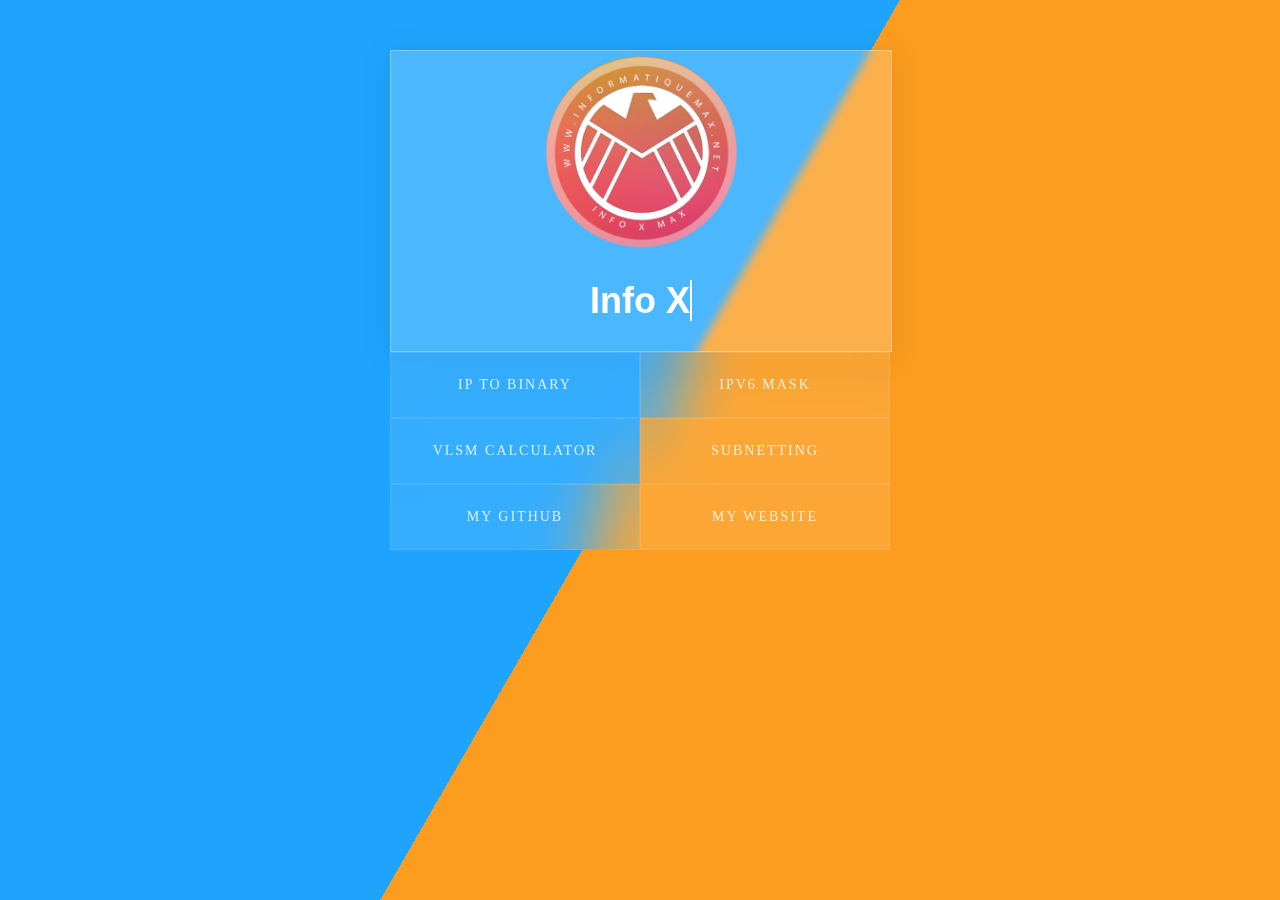
<file: index.html>
<!DOCTYPE html>
<html lang="en">
<head>
   <meta charset="UTF-8">
   <meta http-equiv="X-UA-Compatible" content="IE=edge">
   <meta name="viewport" content="width=device-width, initial-scale=1.0">
   <title>Networking</title>
   <link rel="stylesheet" href="./home/style.css">

</head>
<body>
<div class="container">
<div id="glass" >
   <img class="rotate" src="./home/avatar.png" alt="">
   <h1 class="typewrite" data-period="2000" data-type='[ "Info X Max", "IP to Binary", "VLSM Calculator"]'>
       
      <span class="wrap"></span>
</div>
<div class="glass-toolbar">
   <a href="./IP2B" target="_blank" class="glass-button">IP To Binary</a>
   <a href="./SUB6" target="_blank" class="glass-button">IPV6 Mask</a>
   <a href="./VLSM" target="_blank" class="glass-button">VLSM Calculator</a>
   <a href="./CIDR" target="_blank" class="glass-button">Subnetting</a>
   <a href="https://github.com/InfoXMax/" target="_blank" class="glass-button">My Github</a>
   <a href="https://www.informatiquemax.net/" target="_blank" class="glass-button">My WebSite</a>
 </div>
</div>




   <div class="bg"></div>
   <div class="bg bg2"></div>
   <div class="bg bg3"></div>
    <script src="./home/script.js"></script>


</body>
</html>
</file>
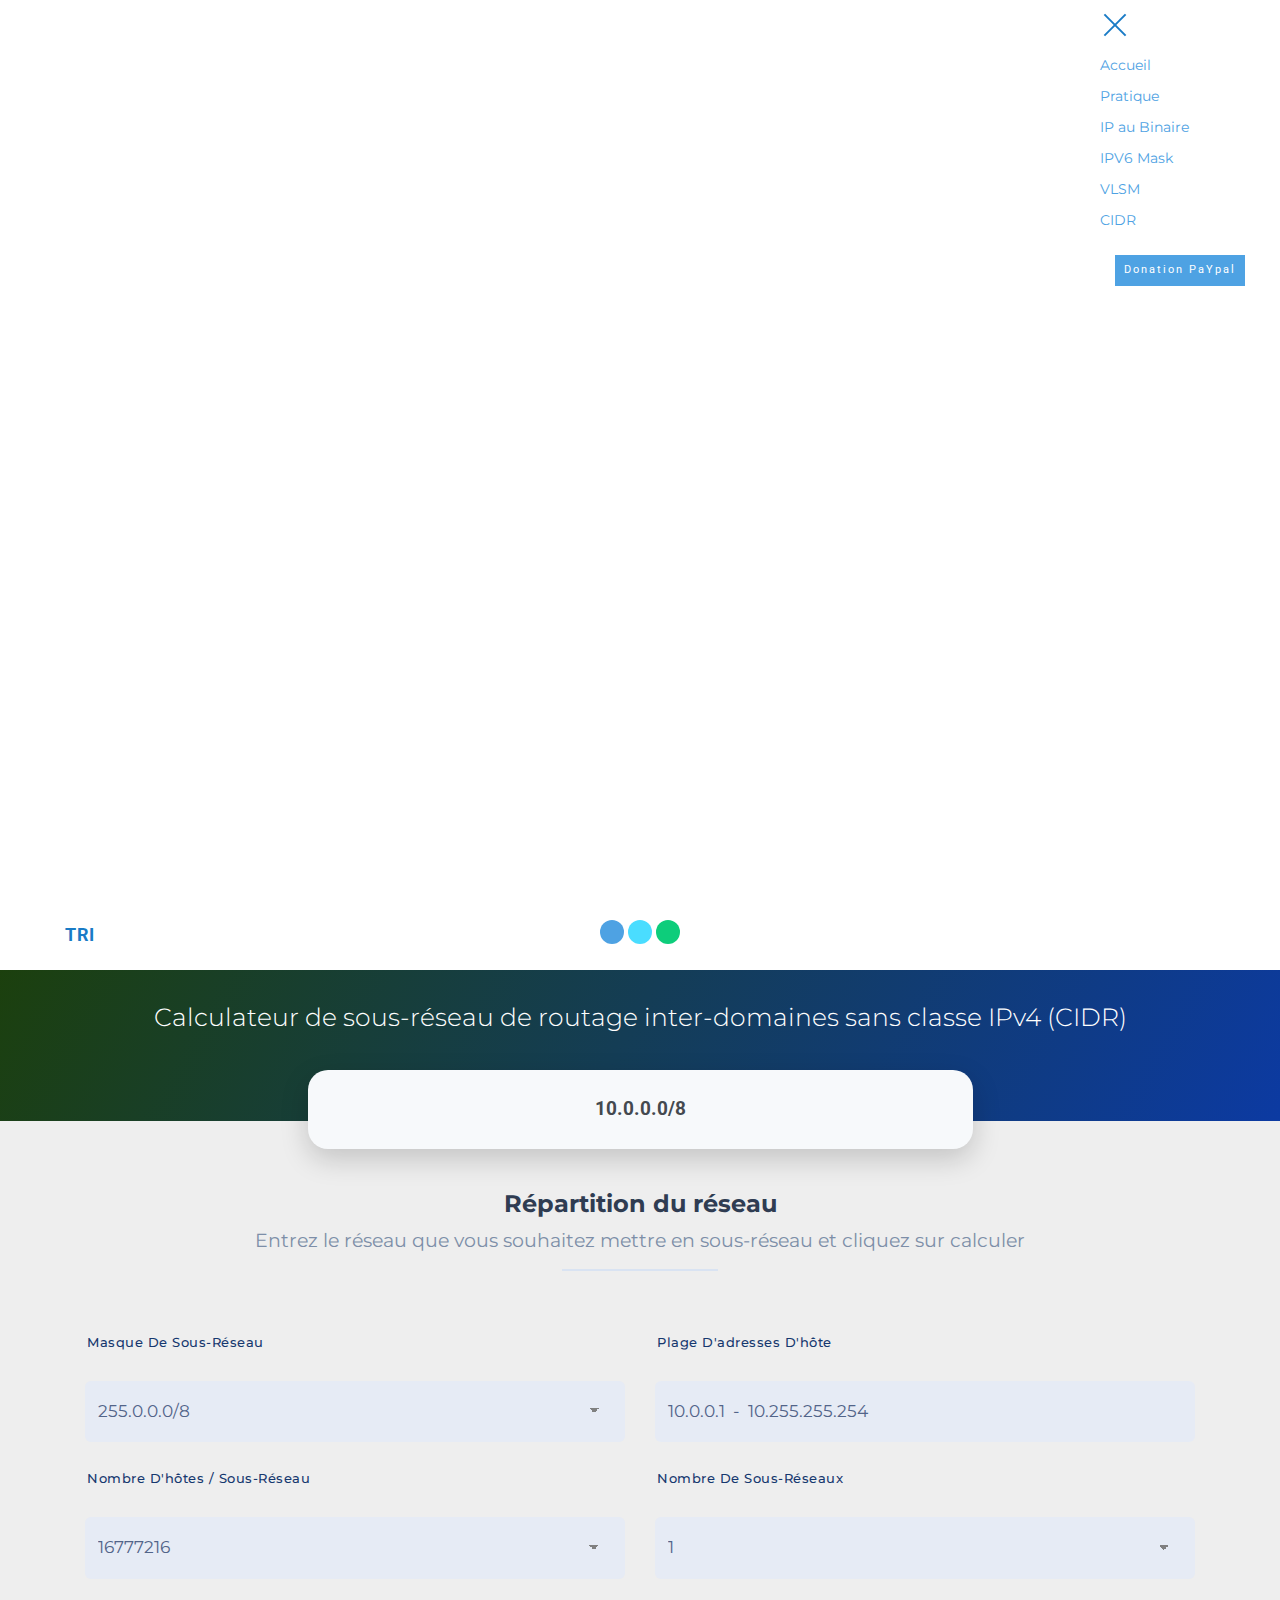
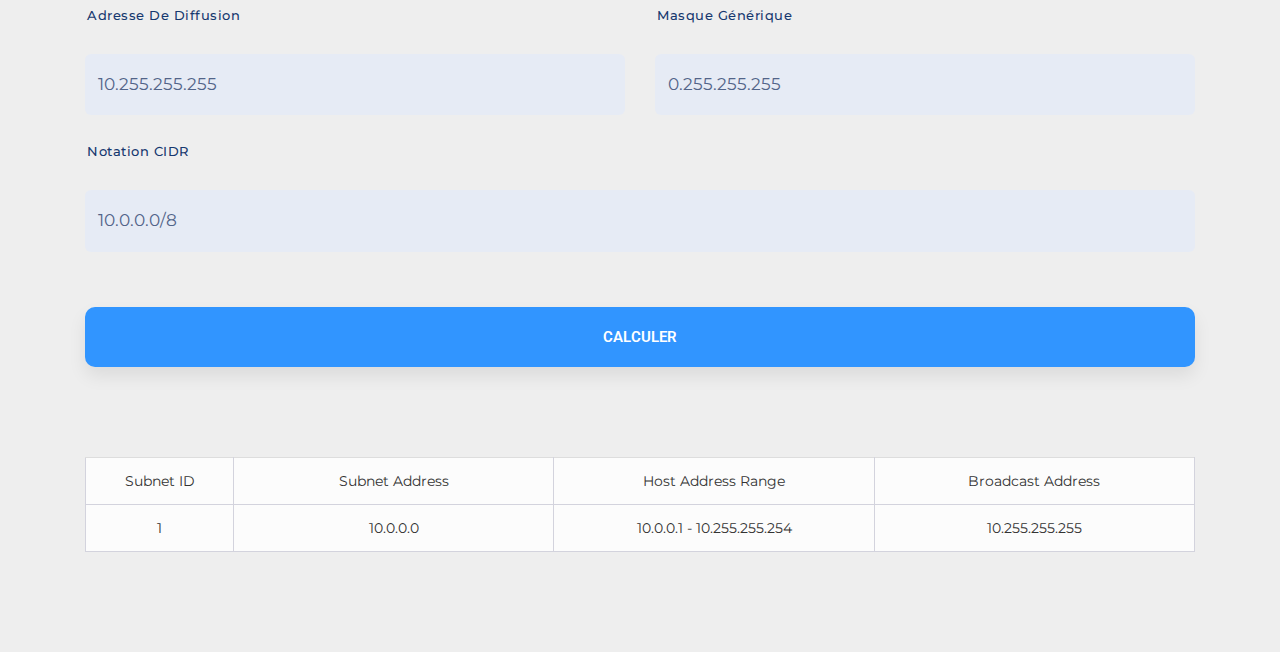
<file: CIDR/index.html>
<!doctype html>
<html lang="en">
<head>
<meta name="title" content="IPv4 CIDR Subnet Calculator - ITExamAnswers.net">
<meta name="description" content="IPv4 CIDR Subnet Calculator by ITExamAnswers.net, Free Advanced IPv4 CIDR Subnet Calculator. Fast, Reliable & Mobile Friendly IPv4 Subnet Calculator.">
<meta name="keywords" content="ipv4, ipv6, subnetting, cidr, vlsm, calculator, practice, subnet, learning, cheatsheet, ip, network, networking, online, free, calc, ipcalc">
<meta name="robots" content="index, follow">
<meta http-equiv="Content-Type" content="text/html; charset=utf-8">
<meta name="language" content="English">
<meta name="revisit-after" content="1 days">
<meta name="viewport" content="width=device-width, initial-scale=1.0,maximum-scale=1.0, user-scalable=no">
<title>Calculateur de sous-réseau CIDR IPv4 </title>
<link rel="shortcut icon" type="image/png" href="https://itexamanswers.net/favicon.png" />
<link rel="stylesheet" type="text/css" href="css/bootstrap.min.css">
<link rel="stylesheet" type="text/css" href="css/fontawesome-all.min.css">
<link rel="stylesheet" type="text/css" href="css/style.css">
	<!--bwiiiiiiiiii3-->
<link rel="canonical" href="./">
 <style amp-boilerplate>body{-webkit-animation:-amp-start 8s steps(1,end) 0s 1 normal both;-moz-animation:-amp-start 8s steps(1,end) 0s 1 normal both;-ms-animation:-amp-start 8s steps(1,end) 0s 1 normal both;animation:-amp-start 8s steps(1,end) 0s 1 normal both}@-webkit-keyframes -amp-start{from{visibility:hidden}to{visibility:visible}}@-moz-keyframes -amp-start{from{visibility:hidden}to{visibility:visible}}@-ms-keyframes -amp-start{from{visibility:hidden}to{visibility:visible}}@-o-keyframes -amp-start{from{visibility:hidden}to{visibility:visible}}@keyframes -amp-start{from{visibility:hidden}to{visibility:visible}}</style>
<noscript><style amp-boilerplate>body{-webkit-animation:none;-moz-animation:none;-ms-animation:none;animation:none}</style></noscript>
<link href="https://fonts.googleapis.com/css?family=Roboto:100,100i,300,300i,400,400i,500,500i,700,700i,900,900i&subset=cyrillic&display=swap" rel="stylesheet">
 
 <style amp-custom> 
div,span,h1,h2,h3,h4,h5,h6,p,blockquote,a,ol,ul,li,figcaption{font: inherit;}*{-webkit-box-sizing: border-box;box-sizing: border-box;}body{position: relative;font-style: normal;line-height: 1.5;}section{background-color: #eeeeee;background-position: 50% 50%;background-repeat: no-repeat;background-size: cover;}section,.container,.container-fluid{position: relative;word-wrap: break-word;}a.mbr-iconfont:hover{text-decoration: none;}h1,h2,h3{margin: auto;}h1,h3,p{padding: 10px 0;margin-bottom: 15px;}p,li,blockquote{color: #15181b;letter-spacing: 0.5px;line-height: 1.7;}ul,ol,pre,blockquote{margin-bottom: 0;margin-top: 0;}pre{background: #f4f4f4;padding: 10px 24px;white-space: pre-wrap;}p{margin-top: 0;}a{font-style: normal;font-weight: 400;cursor: pointer;}a,a:hover{text-decoration: none;}figure{margin-bottom: 0;}h1,h2,h3,h4,h5,h6,.h1,.h2,.h3,.h4,.h5,.h6,.display-1,.display-2,.display-3,.display-4{line-height: 1;word-break: break-word;word-wrap: break-word;}b,strong{font-weight: bold;}blockquote{padding: 10px 0 10px 20px;position: relative;border-left: 3px solid;}input:-webkit-autofill,input:-webkit-autofill:hover,input:-webkit-autofill:focus,input:-webkit-autofill:active{-webkit-transition-delay: 9999s;transition-delay: 9999s;-webkit-transition-property: background-color,color;-o-transition-property: background-color,color;transition-property: background-color,color;}html,body{height: auto;min-height: 100vh;}.mbr-section-title{font-style: normal;line-height: 1.2;}.mbr-section-subtitle{line-height: 1.3;}.mbr-text{font-style: normal;line-height: 1.6;}.btn{font-weight: 400;border-width: 2px;border-style: solid;font-style: normal;letter-spacing: 2px;margin: .4rem .5rem;white-space: normal;-webkit-transition: all .3s ease-in-out,-webkit-box-shadow 2s ease-in-out;transition: all .3s ease-in-out,-webkit-box-shadow 2s ease-in-out;-o-transition: all .3s ease-in-out,box-shadow 2s ease-in-out;transition: all .3s ease-in-out,box-shadow 2s ease-in-out;transition: all .3s ease-in-out,box-shadow 2s ease-in-out,-webkit-box-shadow 2s ease-in-out;display: -webkit-inline-box;display: -ms-inline-flexbox;display: inline-flex;-webkit-box-align: center;-ms-flex-align: center;align-items: center;-webkit-box-pack: center;-ms-flex-pack: center;justify-content: center;word-break: break-word;-webkit-align-items: center;-webkit-justify-content: center;display: -webkit-inline-flex;}.btn-form{border-radius: 0;}.btn-form:hover{cursor: pointer;}form .btn{margin: 0;}input,textarea,select{padding: 15px 0.5rem;}.mbr-figure img,.mbr-figure iframe{display: block;width: 100%;}.card{background-color: transparent;border: none;}.card-wrapper{-webkit-box-flex: 1;-webkit-flex: 1;}.card-img{text-align: center;-ms-flex-negative: 0;flex-shrink: 0;-webkit-flex-shrink: 0;}.media{max-width: 100%;margin: 0 auto;}.mbr-figure{-ms-flex-item-align: center;-ms-grid-row-align: center;-webkit-align-self: center;align-self: center;}.media-container > div{max-width: 100%;}.mbr-figure img,.card-img img{width: 100%;}@media (max-width: 991px){.media-size-item{width: auto;}.media{width: auto;}.mbr-figure{width: 100%;}}section.slider .amp-carousel-button{cursor: pointer;}amp-image-lightbox a.control{position: absolute;width: 32px;height: 32px;right: 16px;top: 16px;z-index: 1000;}amp-image-lightbox a.control .close{position: relative;}amp-image-lightbox a.control .close:before,amp-image-lightbox a.control .close:after{position: absolute;left: 15px;content: ' ';height: 33px;width: 2px;background-color: #fff;}amp-image-lightbox a.control .close:before{-webkit-transform: rotate(45deg);-ms-transform: rotate(45deg);transform: rotate(45deg);}amp-image-lightbox a.control .close:after{-webkit-transform: rotate(-45deg);-ms-transform: rotate(-45deg);transform: rotate(-45deg);}.hidden{visibility: hidden;}.super-hide{display: none;}.inactive{-webkit-user-select: none;-moz-user-select: none;-ms-user-select: none;user-select: none;pointer-events: none;-webkit-user-drag: none;user-drag: none;}textarea[type="hidden"]{display: none;}#scrollToTop{display: none;}.popover-content ul.show{min-height: 155px;}.mbr-white{color: #ffffff;}.mbr-black{color: #000000;}.mbr-bg-white{background-color: #ffffff;}.mbr-bg-black{background-color: #000000;}.align-left{text-align: left;}.align-center{text-align: center;}.align-right{text-align: right;}@media (max-width: 767px){.align-left,.align-center,.align-right,.mbr-section-btn,.mbr-section-title{text-align: center;}}.mbr-light{font-weight: 300;}.mbr-regular{font-weight: 400;}.mbr-semibold{font-weight: 500;}.mbr-bold{font-weight: 700;}.mbr-section-btn{margin-left: -.25rem;margin-right: -.25rem;font-size: 0;}nav .mbr-section-btn{margin-left: 0rem;margin-right: 0rem;}.btn .mbr-iconfont,.btn.btn-sm .mbr-iconfont{cursor: pointer;margin-right: 0.5rem;}.btn.btn-md .mbr-iconfont,.btn.btn-md .mbr-iconfont{margin-right: 0.8rem;}[type="submit"]{-webkit-appearance: none;}.google-map{height: 400px;position: relative;width: 100%;}.google-map iframe{height: 100%;width: 100%;}.google-map [data-state-details]{color: #6b6763;font-family: Montserrat;height: 1.5em;margin-top: -0.75em;padding-left: 1.25rem;padding-right: 1.25rem;position: absolute;text-align: center;top: 50%;width: 100%;}.google-map[data-state]{background: #e9e5dc;}.google-map[data-state="loading"] [data-state-details]{display: none;}.map-placeholder{display: none;}.mbr-fullscreen .mbr-overlay{height: 100vh;}.mbr-fullscreen{display: -webkit-box;display: -ms-flexbox;display: flex;display: -moz-flex;display: -ms-flex;display: -o-flex;-webkit-box-align: center;-ms-flex-align: center;align-items: center;-webkit-align-items: center;height: 100vh;-webkit-box-sizing: border-box;box-sizing: border-box;padding-top: 3rem;padding-bottom: 3rem;}.mbr-overlay{bottom: 0;left: 0;position: absolute;right: 0;top: 0;z-index: 0;}section.sidebar-open:before{content: '';position: fixed;top: 0;bottom: 0;right: 0;left: 0;background-color: rgba(0,0,0,0.2);z-index: 1040;}amp-img img{max-height: 100%;max-width: 100%;}img.mbr-temp{width: 100%;}.is-builder .nodisplay + img[async],.is-builder .nodisplay + img[decoding="async"],.is-builder amp-img > a + img[async],.is-builder amp-img > a + img[decoding="async"]{display: none;}html:not(.is-builder) amp-img > a{position: absolute;top: 0;bottom: 0;left: 0;right: 0;z-index: 1;}.is-builder .temp-amp-sizer{position: absolute;}.is-builder section.slider .icon-wrap,.is-builder section[class*="gallery"] .icon-wrap{pointer-events: all;}.is-builder amp-youtube .temp-amp-sizer,.is-builder amp-vimeo .temp-amp-sizer{position: static;}.is-builder section.horizontal-menu .ampstart-btn{display: none;}@media (max-width: 991px){.is-builder section.horizontal-menu .navbar-toggler{display: block;}}.is-builder section.horizontal-menu .dropdown-menu{z-index: auto;opacity: 1;pointer-events: auto;}.is-builder section.horizontal-menu .nav-dropdown .link.dropdown-toggle[aria-expanded="true"]{margin-right: 0;padding: 0.667em 1em;}.mobirise-spinner{position: absolute;top: 50%;left: 40%;margin-left: 10%;-webkit-transform: translate3d(-50%,-50%,0);z-index: 4;}.mobirise-spinner em{width: 24px;height: 24px;background: #3ac;border-radius: 100%;display: inline-block;-webkit-animation: slide 1s infinite;}.mobirise-spinner em:nth-child(1){-webkit-animation-delay: 0.1s;}.mobirise-spinner em:nth-child(2){-webkit-animation-delay: 0.2s;}.mobirise-spinner em:nth-child(3){-webkit-animation-delay: 0.3s;}@-moz-keyframes slide{0%{-webkit-transform: scale(1);}50%{opacity: 0.3;-webkit-transform: scale(2);}100%{-webkit-transform: scale(1);}}@-webkit-keyframes slide{0%{-webkit-transform: scale(1);}50%{opacity: 0.3;-webkit-transform: scale(2);}100%{-webkit-transform: scale(1);}}@-o-keyframes slide{0%{-webkit-transform: scale(1);}50%{opacity: 0.3;-webkit-transform: scale(2);}100%{-webkit-transform: scale(1);}}@keyframes slide{0%{-webkit-transform: scale(1);}50%{opacity: 0.3;-webkit-transform: scale(2);}100%{-webkit-transform: scale(1);}}.mobirise-loader .amp-active > div{display: none;}.mbr-container{max-width: 800px;padding: 0 10px;margin: 0 auto;position: relative;}.container{padding-right: 15px;padding-left: 15px;width: 100%;margin-right: auto;margin-left: auto;}@media (max-width: 767px){.container{max-width: 540px;}}@media (min-width: 768px){.container{max-width: 720px;}}@media (min-width: 992px){.container{max-width: 960px;}}@media (min-width: 1200px){.container{max-width: 1140px;}}.mbr-row,.mbr-form-row{display: -webkit-box;display: -webkit-flex;display: -ms-flexbox;display: flex;-webkit-flex-wrap: wrap;-ms-flex-wrap: wrap;flex-wrap: wrap;margin-right: -1rem;margin-left: -1rem;}.mbr-form-row{margin-right: -0.5rem;margin-left: -0.5rem;}.mbr-form-row > [class*="mbr-col"]{padding-left: 0.5rem;padding-right: 0.5rem;}.mbr-justify-content-center{-webkit-box-pack: center;-ms-flex-pack: center;justify-content: center;-webkit-justify-content: center;}@media (max-width: 767px){.mbr-col-sm-12{-ms-flex: 0 0 100%;-webkit-box-flex: 0;flex: 0 0 100%;max-width: 100%;padding-right: 15px;padding-left: 15px;-webkit-flex: 0 0 100%;}.mbr-row{margin: 0;}}@media (min-width: 768px){.mbr-col-md-3{-ms-flex: 0 0 25%;-webkit-box-flex: 0;flex: 0 0 25%;max-width: 25%;padding-right: 15px;padding-left: 15px;-webkit-flex: 0 0 25%;}.mbr-col-md-4{-ms-flex: 0 0 33.333333%;-webkit-box-flex: 0;flex: 0 0 33.333333%;max-width: 33.333333%;padding-right: 15px;padding-left: 15px;-webkit-flex: 0 0 33.333333%;}.mbr-col-md-5{-ms-flex: 0 0 41.666667%;-webkit-box-flex: 0;flex: 0 0 41.666667%;max-width: 41.666667%;padding-right: 15px;padding-left: 15px;-webkit-flex: 0 0 41.666667%;}.mbr-col-md-6{-ms-flex: 0 0 50%;-webkit-box-flex: 0;flex: 0 0 50%;max-width: 50%;padding-right: 15px;padding-left: 15px;-webkit-flex: 0 0 50%;}.mbr-col-md-7{-ms-flex: 0 0 58.333333%;-webkit-box-flex: 0;flex: 0 0 58.333333%;max-width: 58.333333%;padding-right: 15px;padding-left: 15px;-webkit-flex: 0 0 58.333333%;}.mbr-col-md-8{-ms-flex: 0 0 66.666667%;-webkit-box-flex: 0;flex: 0 0 66.666667%;max-width: 66.666667%;padding-left: 15px;padding-right: 15px;-webkit-flex: 0 0 66.666667%;}.mbr-col-md-10{-ms-flex: 0 0 83.333333%;-webkit-box-flex: 0;flex: 0 0 83.333333%;max-width: 83.333333%;padding-left: 15px;padding-right: 15px;-webkit-flex: 0 0 83.333333%;}.mbr-col-md-12{-ms-flex: 0 0 100%;-webkit-box-flex: 0;flex: 0 0 100%;max-width: 100%;padding-right: 15px;padding-left: 15px;-webkit-flex: 0 0 100%;}}@media (min-width: 992px){.mbr-col-lg-2{-ms-flex: 0 0 16.666667%;-webkit-box-flex: 0;flex: 0 0 16.666667%;max-width: 16.666667%;padding-right: 15px;padding-left: 15px;-webkit-flex: 0 0 16.666667%;}.mbr-col-lg-3{-ms-flex: 0 0 25%;-webkit-box-flex: 0;flex: 0 0 25%;max-width: 25%;padding-right: 15px;padding-left: 15px;-webkit-flex: 0 0 25%;}.mbr-col-lg-4{-ms-flex: 0 0 33.33%;-webkit-box-flex: 0;flex: 0 0 33.33%;max-width: 33.33%;padding-right: 15px;padding-left: 15px;-webkit-flex: 0 0 33.33%;}.mbr-col-lg-5{-ms-flex: 0 0 41.666%;-webkit-box-flex: 0;flex: 0 0 41.666%;max-width: 41.666%;padding-right: 15px;padding-left: 15px;-webkit-flex: 0 0 41.666%;}.mbr-col-lg-6{-ms-flex: 0 0 50%;-webkit-box-flex: 0;flex: 0 0 50%;max-width: 50%;padding-right: 15px;padding-left: 15px;-webkit-flex: 0 0 50%;}.mbr-col-lg-8{-ms-flex: 0 0 66.666667%;-webkit-box-flex: 0;flex: 0 0 66.666667%;max-width: 66.666667%;padding-left: 15px;padding-right: 15px;-webkit-flex: 0 0 66.666667%;}.mbr-col-lg-10{-ms-flex: 0 0 83.3333%;-webkit-box-flex: 0;flex: 0 0 83.3333%;max-width: 83.3333%;padding-right: 15px;padding-left: 15px;-webkit-flex: 0 0 83.3333%;}.mbr-col-lg-12{-ms-flex: 0 0 100%;-webkit-box-flex: 0;flex: 0 0 100%;max-width: 100%;padding-right: 15px;padding-left: 15px;-webkit-flex: 0 0 100%;}}@media (min-width: 1200px){.mbr-col-xl-7{-ms-flex: 0 0 58.333333%;-webkit-box-flex: 0;flex: 0 0 58.333333%;max-width: 58.333333%;padding-right: 15px;padding-left: 15px;-webkit-flex: 0 0 58.333333%;}.mbr-col-xl-8{-ms-flex: 0 0 66.666667%;-webkit-box-flex: 0;flex: 0 0 66.666667%;max-width: 66.666667%;padding-left: 15px;padding-right: 15px;-webkit-flex: 0 0 66.666667%;}}amp-sidebar{background: transparent;}#scrollToTopMarker{position: absolute;width: 0px;height: 0px;top: 300px;}#scrollToTopButton{position: fixed;bottom: 25px;right: 25px;opacity: .4;z-index: 5000;font-size: 32px;height: 60px;width: 60px;border: none;border-radius: 3px;cursor: pointer;}#scrollToTopButton:focus{outline: none;}#scrollToTopButton a:before{content: '';position: absolute;height: 40%;top: 36%;width: 2px;left: calc(50% - 1px);}#scrollToTopButton a:after{content: '';position: absolute;border-top: 2px solid;border-right: 2px solid;width: 40%;height: 40%;left: calc(30% - 1px);bottom: 30%;-ms-transform: rotate(-45deg);transform: rotate(-45deg);-webkit-transform: rotate(-45deg);}.is-builder #scrollToTopButton a:after{left: 30%;}.field{margin-bottom: 1rem;}.field-input{margin: 0;width: 100%;}form a.btn{margin: 0;}.mbr-col,.mbr-col-auto{padding-left: 1rem;padding-right: 1rem;}.mbr-col{flex-basis: 0;flex-grow: 1;max-width: 100%;}.mbr-col-auto{flex: 0 0 auto;width: auto;max-width: none;}.dots-wrapper .dots{margin: 4px 8px;}.dots-wrapper .dots span{cursor: pointer;border-radius: 12px;display: block;height: 24px;width: 24px;transition: 0.4s;border: 10px solid #cccccc;}.dots-wrapper .dots span:hover{opacity: 1;}.dots-wrapper .dots span.current{outline: none;width: 40px;opacity: 1;}.amp-carousel-button{outline: none;}.hidden-slide{display: none;}.visible-slide{display: flex;}
body{font-family: Roboto;}blockquote{border-color: #4ea2e3;}.display-1{font-family: 'Roboto',sans-serif;font-size: 4.5rem;}.display-2{font-family: 'Roboto',sans-serif;font-size: 2.2rem;}.display-4{font-family: 'Roboto',sans-serif;font-size: 0.9rem;}.display-5{font-family: 'Roboto',sans-serif;font-size: 1.8rem;}.display-7{font-family: 'Roboto',sans-serif;font-size: 1.1rem;}input,textarea{font-family: 'Roboto',sans-serif;font-size: 0.9rem;}.display-1 .mbr-iconfont-btn{font-size: 4.5rem;width: 4.5rem;}.display-2 .mbr-iconfont-btn{font-size: 2.2rem;width: 2.2rem;}.display-4 .mbr-iconfont-btn{font-size: 0.9rem;width: 0.9rem;}.display-5 .mbr-iconfont-btn{font-size: 1.8rem;width: 1.8rem;}.display-7 .mbr-iconfont-btn{font-size: 1.1rem;width: 1.1rem;}@media (max-width: 768px){.display-1{font-size: 3.6rem;font-size: calc( 2.225rem + (4.5 - 2.225) * ((100vw - 20rem) / (48 - 20)));line-height: calc( 1.4 * (2.225rem + (4.5 - 2.225) * ((100vw - 20rem) / (48 - 20))));}.display-2{font-size: 1.76rem;font-size: calc( 1.42rem + (2.2 - 1.42) * ((100vw - 20rem) / (48 - 20)));line-height: calc( 1.4 * (1.42rem + (2.2 - 1.42) * ((100vw - 20rem) / (48 - 20))));}.display-4{font-size: 0.72rem;font-size: calc( 0.965rem + (0.9 - 0.965) * ((100vw - 20rem) / (48 - 20)));line-height: calc( 1.4 * (0.965rem + (0.9 - 0.965) * ((100vw - 20rem) / (48 - 20))));}.display-5{font-size: 1.44rem;font-size: calc( 1.28rem + (1.8 - 1.28) * ((100vw - 20rem) / (48 - 20)));line-height: calc( 1.4 * (1.28rem + (1.8 - 1.28) * ((100vw - 20rem) / (48 - 20))));}}.btn{padding: 1rem 2rem;border-radius: 0px;}.btn-sm{border-width: 1px;padding: 0.6rem 0.8rem;border-radius: 0px;}.btn-md{font-weight: 600;padding: 1rem 2rem;border-radius: 0px;}.bg-primary{background-color: #4ea2e3;}.bg-success{background-color: #0dcd7b;}.bg-info{background-color: #8282e7;}.bg-warning{background-color: #767676;}.bg-danger{background-color: #a0a0a0;}.btn-primary,.btn-primary:active,.btn-primary.active{background-color: #4ea2e3;border-color: #4ea2e3;color: #ffffff;}.btn-primary:hover,.btn-primary:focus,.btn-primary.focus{color: #ffffff;background-color: #1f7dc5;border-color: #1f7dc5;}.btn-primary.disabled,.btn-primary:disabled{color: #ffffff;background-color: #1f7dc5;border-color: #1f7dc5;}.btn-secondary,.btn-secondary:active,.btn-secondary.active{background-color: #4addff;border-color: #4addff;color: #003c4a;}.btn-secondary:hover,.btn-secondary:focus,.btn-secondary.focus{color: #003c4a;background-color: #00cdfd;border-color: #00cdfd;}.btn-secondary.disabled,.btn-secondary:disabled{color: #003c4a;background-color: #00cdfd;border-color: #00cdfd;}.btn-info,.btn-info:active,.btn-info.active{background-color: #8282e7;border-color: #8282e7;color: #ffffff;}.btn-info:hover,.btn-info:focus,.btn-info.focus{color: #ffffff;background-color: #4242db;border-color: #4242db;}.btn-info.disabled,.btn-info:disabled{color: #ffffff;background-color: #4242db;border-color: #4242db;}.btn-success,.btn-success:active,.btn-success.active{background-color: #0dcd7b;border-color: #0dcd7b;color: #ffffff;}.btn-success:hover,.btn-success:focus,.btn-success.focus{color: #ffffff;background-color: #088550;border-color: #088550;}.btn-success.disabled,.btn-success:disabled{color: #ffffff;background-color: #088550;border-color: #088550;}.btn-warning,.btn-warning:active,.btn-warning.active{background-color: #767676;border-color: #767676;color: #ffffff;}.btn-warning:hover,.btn-warning:focus,.btn-warning.focus{color: #ffffff;background-color: #505050;border-color: #505050;}.btn-warning.disabled,.btn-warning:disabled{color: #ffffff;background-color: #505050;border-color: #505050;}.btn-danger,.btn-danger:active,.btn-danger.active{background-color: #a0a0a0;border-color: #a0a0a0;color: #ffffff;}.btn-danger:hover,.btn-danger:focus,.btn-danger.focus{color: #ffffff;background-color: #7a7a7a;border-color: #7a7a7a;}.btn-danger.disabled,.btn-danger:disabled{color: #ffffff;background-color: #7a7a7a;border-color: #7a7a7a;}.btn-black,.btn-black:active,.btn-black.active{background-color: #333333;border-color: #333333;color: #ffffff;}.btn-black:hover,.btn-black:focus,.btn-black.focus{color: #ffffff;background-color: #0d0d0d;border-color: #0d0d0d;}.btn-black.disabled,.btn-black:disabled{color: #ffffff;background-color: #0d0d0d;border-color: #0d0d0d;}.btn-white,.btn-white:active,.btn-white.active{background-color: #ffffff;border-color: #ffffff;color: #808080;}.btn-white:hover,.btn-white:focus,.btn-white.focus{color: #808080;background-color: #d9d9d9;border-color: #d9d9d9;}.btn-white.disabled,.btn-white:disabled{color: #808080;background-color: #d9d9d9;border-color: #d9d9d9;}.btn-white,.btn-white:active,.btn-white.active{color: #333333;}.btn-white:hover,.btn-white:focus,.btn-white.focus{color: #333333;}.btn-white.disabled,.btn-white:disabled{color: #333333;}.btn-primary-outline,.btn-primary-outline:active,.btn-primary-outline.active{background: none;border-color: #1c6faf;color: #1c6faf;}.btn-primary-outline:hover,.btn-primary-outline:focus,.btn-primary-outline.focus{color: #ffffff;background-color: #4ea2e3;border-color: #4ea2e3;}.btn-primary-outline.disabled,.btn-primary-outline:disabled{color: #ffffff;background-color: #4ea2e3;border-color: #4ea2e3;}.btn-secondary-outline,.btn-secondary-outline:active,.btn-secondary-outline.active{background: none;border-color: #00b8e3;color: #00b8e3;}.btn-secondary-outline:hover,.btn-secondary-outline:focus,.btn-secondary-outline.focus{color: #003c4a;background-color: #4addff;border-color: #4addff;}.btn-secondary-outline.disabled,.btn-secondary-outline:disabled{color: #003c4a;background-color: #4addff;border-color: #4addff;}.btn-info-outline,.btn-info-outline:active,.btn-info-outline.active{background: none;border-color: #2c2cd7;color: #2c2cd7;}.btn-info-outline:hover,.btn-info-outline:focus,.btn-info-outline.focus{color: #ffffff;background-color: #8282e7;border-color: #8282e7;}.btn-info-outline.disabled,.btn-info-outline:disabled{color: #ffffff;background-color: #8282e7;border-color: #8282e7;}.btn-success-outline,.btn-success-outline:active,.btn-success-outline.active{background: none;border-color: #076d41;color: #076d41;}.btn-success-outline:hover,.btn-success-outline:focus,.btn-success-outline.focus{color: #ffffff;background-color: #0dcd7b;border-color: #0dcd7b;}.btn-success-outline.disabled,.btn-success-outline:disabled{color: #ffffff;background-color: #0dcd7b;border-color: #0dcd7b;}.btn-warning-outline,.btn-warning-outline:active,.btn-warning-outline.active{background: none;border-color: #434343;color: #434343;}.btn-warning-outline:hover,.btn-warning-outline:focus,.btn-warning-outline.focus{color: #ffffff;background-color: #767676;border-color: #767676;}.btn-warning-outline.disabled,.btn-warning-outline:disabled{color: #ffffff;background-color: #767676;border-color: #767676;}.btn-danger-outline,.btn-danger-outline:active,.btn-danger-outline.active{background: none;border-color: #6d6d6d;color: #6d6d6d;}.btn-danger-outline:hover,.btn-danger-outline:focus,.btn-danger-outline.focus{color: #ffffff;background-color: #a0a0a0;border-color: #a0a0a0;}.btn-danger-outline.disabled,.btn-danger-outline:disabled{color: #ffffff;background-color: #a0a0a0;border-color: #a0a0a0;}.btn-black-outline,.btn-black-outline:active,.btn-black-outline.active{background: none;border-color: #000000;color: #000000;}.btn-black-outline:hover,.btn-black-outline:focus,.btn-black-outline.focus{color: #ffffff;background-color: #333333;border-color: #333333;}.btn-black-outline.disabled,.btn-black-outline:disabled{color: #ffffff;background-color: #333333;border-color: #333333;}.btn-white-outline,.btn-white-outline:active,.btn-white-outline.active{background: none;border-color: #ffffff;color: #ffffff;}.btn-white-outline:hover,.btn-white-outline:focus,.btn-white-outline.focus{color: #333333;background-color: #ffffff;border-color: #ffffff;}.text-primary{color: #4ea2e3;}.text-secondary{color: #4addff;}.text-success{color: #0dcd7b;}.text-info{color: #8282e7;}.text-warning{color: #767676;}.text-danger{color: #a0a0a0;}.text-white{color: #ffffff;}.text-black{color: #000000;}a.text-primary:hover,a.text-primary:focus{color: #1c6faf;}a.text-secondary:hover,a.text-secondary:focus{color: #00b8e3;}a.text-success:hover,a.text-success:focus{color: #076d41;}a.text-info:hover,a.text-info:focus{color: #2c2cd7;}a.text-warning:hover,a.text-warning:focus{color: #434343;}a.text-danger:hover,a.text-danger:focus{color: #6d6d6d;}a.text-white:hover,a.text-white:focus{color: #b3b3b3;}a.text-black:hover,a.text-black:focus{color: #4d4d4d;}.alert-success{background-color: #0dcd7b;}.alert-info{background-color: #8282e7;}.alert-warning{background-color: #767676;}.alert-danger{background-color: #a0a0a0;}a,a:hover{color: #4ea2e3;}.mbr-plan-header.bg-primary .mbr-plan-subtitle,.mbr-plan-header.bg-primary .mbr-plan-price-desc{color: #feffff;}.mbr-plan-header.bg-success .mbr-plan-subtitle,.mbr-plan-header.bg-success .mbr-plan-price-desc{color: #acfad9;}.mbr-plan-header.bg-info .mbr-plan-subtitle,.mbr-plan-header.bg-info .mbr-plan-price-desc{color: #ffffff;}.mbr-plan-header.bg-warning .mbr-plan-subtitle,.mbr-plan-header.bg-warning .mbr-plan-price-desc{color: #b6b6b6;}.mbr-plan-header.bg-danger .mbr-plan-subtitle,.mbr-plan-header.bg-danger .mbr-plan-price-desc{color: #e0e0e0;}.mobirise-spinner em:nth-child(1){background: #4ea2e3;}.mobirise-spinner em:nth-child(2){background: #4addff;}.mobirise-spinner em:nth-child(3){background: #0dcd7b;}#scrollToTopMarker{display: none;}#scrollToTopButton{background-color: #4ea2e3;}#scrollToTopButton a:before{background: #ffffff;}#scrollToTopButton a:after{border-top-color: #ffffff;border-right-color: #ffffff;}.field-input{font-family: 'Roboto',sans-serif;font-size: 0.9rem;}.cid-rQpfi1QVbA amp-sidebar{min-width: 260px;z-index: 1050;background-color: #ffffff;}.cid-rQpfi1QVbA amp-sidebar.open:after{content: '';position: absolute;top: 0;left: 0;bottom: 0;right: 0;background-color: red;}.cid-rQpfi1QVbA .open{animation: none;-webkit-transform: translateX(0%);transform: translateX(0%);display: block;}.cid-rQpfi1QVbA .builder-sidebar{background-color: #ffffff;position: relative;min-height: 100vh;z-index: 1030;padding: 1rem 2rem;max-width: 20rem;}.cid-rQpfi1QVbA .headerbar{display: flex;-webkit-flex-direction: column;flex-direction: column;-webkit-justify-content: center;justify-content: center;padding: .5rem 1rem;min-height: 70px;-webkit-align-items: center;align-items: center;background: #ffffff;}.cid-rQpfi1QVbA .headerbar.sticky-nav{position: fixed;z-index: 1000;width: 100%;}.cid-rQpfi1QVbA button.sticky-but{position: fixed;}.cid-rQpfi1QVbA .brand{display: flex;-webkit-align-items: center;align-items: center;-webkit-align-self: flex-start;align-self: flex-start;padding-right: 30px;}.cid-rQpfi1QVbA .brand p{margin: 0;padding: 0;}.cid-rQpfi1QVbA .brand-name{color: #197bc6;}.cid-rQpfi1QVbA .sidebar{padding: 1rem 0;margin: 0;}.cid-rQpfi1QVbA .sidebar > li{list-style: none;display: flex;-webkit-flex-direction: column;flex-direction: column;}.cid-rQpfi1QVbA .sidebar a{display: block;text-decoration: none;margin-bottom: 10px;}.cid-rQpfi1QVbA .close-sidebar{width: 30px;height: 30px;position: relative;cursor: pointer;background-color: transparent;border: none;}.cid-rQpfi1QVbA .close-sidebar:focus{outline: 2px auto #4ea2e3;}.cid-rQpfi1QVbA .close-sidebar span{position: absolute;left: 0;top: 14px;width: 30px;height: 2px;border-right: 5px;background-color: #197bc6;}.cid-rQpfi1QVbA .close-sidebar span:nth-child(1){-webkit-transform: rotate(45deg);transform: rotate(45deg);}.cid-rQpfi1QVbA .close-sidebar span:nth-child(2){-webkit-transform: rotate(-45deg);transform: rotate(-45deg);}@media (min-width: 992px){.cid-rQpfi1QVbA .brand-name{min-width: 8rem;}.cid-rQpfi1QVbA .builder-sidebar{margin-left: auto;}.cid-rQpfi1QVbA .builder-sidebar .sidebar li{-webkit-flex-direction: row;flex-direction: row;-webkit-flex-wrap: wrap;flex-wrap: wrap;}.cid-rQpfi1QVbA .builder-sidebar .sidebar li a{padding: .5rem;margin: 0;}.cid-rQpfi1QVbA .builder-overlay{display: none;}}.cid-rQpfi1QVbA .hamburger{position: absolute;top: 25px;right: 20px;margin-left: auto;width: 30px;height: 20px;background: none;border: none;cursor: pointer;z-index: 1000;}@media (min-width: 768px){.cid-rQpfi1QVbA .hamburger{top: calc(0.5rem + 45 * 0.5px - 10px);}}.cid-rQpfi1QVbA .hamburger:focus{outline: none;}.cid-rQpfi1QVbA .hamburger span{position: absolute;right: 0;width: 30px;height: 2px;border-right: 5px;background-color: #197bc6;}.cid-rQpfi1QVbA .hamburger span:nth-child(1){top: 0;transition: all .2s;}.cid-rQpfi1QVbA .hamburger span:nth-child(2){top: 8px;transition: all .15s;}.cid-rQpfi1QVbA .hamburger span:nth-child(3){top: 8px;transition: all .15s;}.cid-rQpfi1QVbA .hamburger span:nth-child(4){top: 16px;transition: all .2s;}.cid-rQpfi1QVbA amp-img{margin-right: 1rem;display: flex;-webkit-align-items: center;align-items: center;height: 45px;width: 45px;}@media (max-width: 767px){.cid-rQpfi1QVbA amp-img{max-height: 35px;max-width: 35px;}}
.engine{position: absolute;text-indent: -2400px;text-align: center;padding: 0;top: 0;left: -2400px;}[class*="-iconfont"]{display: inline-flex;}</style>
 
  <script async  src="https://cdn.ampproject.org/v0.js"></script>
  <script async custom-element="amp-analytics" src="https://cdn.ampproject.org/v0/amp-analytics-0.1.js"></script>
  <script async custom-element="amp-sidebar" src="https://cdn.ampproject.org/v0/amp-sidebar-0.1.js"></script>

<!--bwiiiiiiiiiiiiiiiii3-->
</head>
<meta property="og:title" content="IPv4 & IPv6 CIDR/VLSM calculators">
<meta property="og:site_name" content="ITExamAnswers.net">
<meta property="og:url" content="https://ITExamAnswers.net">
<meta property="og:description" content="ITExamAnswers.net is provides to networking professionals, CCNA & Computer Engineering students IPv4 & IPv6 CIDR/VLSM calculators, converters and subnetting resources.">
<meta property="og:type" content="website">
<meta property="og:image" content="https://ITExamAnswers.net/1.PNG">
<script src="js/rocket-loader.min.js" data-cf-settings="6ec3fa75959d2421a5542827-|49"></script><body onload="calculateAndUpdateValues('initialize', 'design');">
	<amp-sidebar id="sidebar" class="cid-rQpfi1QVbA" layout="nodisplay" side="right">
        <div class="builder-sidebar" id="builder-sidebar">
            <button on="tap:sidebar.close" class="close-sidebar">
                <span></span>
                <span></span>
            </button>

            <div class="sidebar mbr-white" data-app-modern-menu="true">
              <a class="text-primary display-10" href="../index.html">Accueil</a>
              <a class="text-primary display-10" href="../IPSP">Pratique</a>
        <a class="text-primary display-10" href="../IP2B">IP au Binaire</a>
        <a class="text-primary display-10" href="../SUB6">IPV6 Mask</a>
        <a class="text-primary display-10" href="../VLSM">VLSM</a>
              <a  class="text-primary display-10" href="../CIDR">CIDR</a>
            </div>
            
            <div class="navbar-buttons mbr-section-btn align-center">
              <a  target="_blank" class="btn btn-sm btn-primary display-7" href="https://www.paypal.com/paypalme2/HTouhrach">Donation PaYpal</a>
            </div>
        </div>
    </amp-sidebar>
  <section class="menu cid-rQpfi1QVbA" id="menu1-0">
    
    <nav class="headerbar sticky-nav">
      <div class="brand">
          <span class="brand-logo">
              <amp-img src="favicon.png" layout="responsive" width="45.71808510638298" height="45" alt="Mobirise" class="mobirise-loader">
                  <div placeholder="" class="placeholder">
                                <div class="mobirise-spinner">
                                    <em></em>
                                    <em></em>
                                    <em></em>
                                </div></div>
                  
              </amp-img>
          </span>
          <p class="brand-name mbr-fonts-style mbr-bold display-5">TRI</p>
      </div>
    </nav>
    
    <button on="tap:sidebar.toggle" class="ampstart-btn hamburger sticky-but">
        <span></span>
        <span></span>
        <span></span>
        <span></span>
    </button>
	<!--MEnu end-->
<div id="header-holder" class="inner-header domainspage-header">
<div id="page-head" class="container-fluid inner-page">
<div class="container">
<div class="row">
<div class="col-md-12 text-center">
<div class="page-title"><h1 class="h1-sm">Calculateur de sous-réseau de routage inter-domaines sans classe IPv4 (CIDR)</h1></div>
</div>
</div>
<div class="row">
<div class="col-md-12 text-center">
<div class="domain-search-holder">
<div class="input-holder">
<input id="addressBlock" type="text" name="domain" placeholder="Domain name" />
</div>
</div>
</div>
</div>
</div>
</div>
</div>
<div class="spacer2">
</div>
<div id="message1" class="container-fluid">
<div class="container">
<div class="row">
<div class="row">
<div class="col-md-12">
<div class="row-title"> Répartition du réseau</div>
<div class="row-subtitle">Entrez le réseau que vous souhaitez mettre en sous-réseau et cliquez sur calculer</div>
</div>
</div>
<div class="col-sm-12 col-md-6">
<p class="calc-title">
Masque de sous-réseau
</p>
<select class="form-control-ipv4 form-arrow" id='subnetMask' onchange="if (!window.__cfRLUnblockHandlers) return false; calculateAndUpdateValues('setSubnetMask', 'design');" data-cf-modified-6ec3fa75959d2421a5542827-="">
<option value="255.0.0.0">loading...</option>
</select>
</div>
<div class="col-sm-12 col-md-6">
<p class="calc-title">

Plage d'adresses d'hôte
</p>
<div class="form-control-ipv4" id='addressRange_cidr' readonly>&nbsp;</div>
</div>
</div>
</div>
</div>
<div id="message1" class="container-fluid">
<div class="container">
<div class="row">
<div class="col-sm-12 col-md-6">
<p class="calc-title">
Nombre d'hôtes / sous-réseau
</p>
<select class="form-control-ipv4 form-arrow" id="hostBits" onchange="if (!window.__cfRLUnblockHandlers) return false; calculateAndUpdateValues('setNoOfHosts', 'design');" data-cf-modified-6ec3fa75959d2421a5542827-=""><option value="2">loading...</option></select>
</div>
<div class="col-sm-12 col-md-6">
<p class="calc-title">
Nombre de sous-réseaux
</p>
<select class="form-control-ipv4 form-arrow" id="subnetBits" onchange="if (!window.__cfRLUnblockHandlers) return false; calculateAndUpdateValues('setNoOfSubnets', 'design');" data-cf-modified-6ec3fa75959d2421a5542827-=""><option value="2">loading...</option></select>
</div>
</div>
</div>
</div>
<div id="message1" class="container-fluid">
<div class="container">
<div class="row">
<div class="col-sm-12 col-md-6">
<p class="calc-title">
Adresse de diffusion
</p>
<div class="form-control-ipv4" id="broadcast_cidr" readonly>&nbsp;</div>
</div>
<div class="col-sm-12 col-md-6">
<p class="calc-title">
Masque générique
</p>
<div class="form-control-ipv4" id="wildcard_cidr" readonly>&nbsp;</div>
</div>
</div>
</div>
</div>
<div id="message1" class="container-fluid">
<div class="container">
<div class="row">
<div class="col-sm-12">
<p class="calc-title">
Notation CIDR
</p>
<div class="form-control-ipv4" id="cidrNotation" readonly>&nbsp;</div>
</div>
</div>
</div>
</div>
<div id="message1" class="container-fluid">
<div class="container">
<div class="row">
<div class="col-md-12 text-center">
<div class="spacer"></div>
<input class="ybtn ybtn-accent-color-lg2 ybtn-shadow" id="search-btn" type="submit" name="submit" value="Calculer" onClick="if (!window.__cfRLUnblockHandlers) return false; calculateAndUpdateValues('setAddressBlock', 'design');" data-cf-modified-6ec3fa75959d2421a5542827-="">
<p id='facts'></p>
<table id='subnetted'></table>
<div id="SubnetDetailsDiv" style="margin-bottom:5px;display:none;">
</div>
<div id="tableDiv" style="display:none"></div>
</div>
</div>
</div>
</div>
<script src="js/jquery.min.js" type="6ec3fa75959d2421a5542827-text/javascript"></script>
<script src="js/bootstrap.min.js" type="6ec3fa75959d2421a5542827-text/javascript"></script>
<script src="js/slick.min.js" type="6ec3fa75959d2421a5542827-text/javascript"></script>
<script src="js/main.js" type="6ec3fa75959d2421a5542827-text/javascript"></script>
<script src="js/ipv4-subnet.js" type="6ec3fa75959d2421a5542827-text/javascript"></script>

<script src="js/rocket-loader.min.js" data-cf-settings="6ec3fa75959d2421a5542827-|49" defer="">
	  
	  </script>
	  <script type='text/javascript'>
//<![CDATA[
shortcut={all_shortcuts:{},add:function(a,b,c){var d={type:"keydown",propagate:!1,disable_in_input:!1,target:document,keycode:!1};if(c)for(var e in d)"undefined"==typeof c[e]&&(c[e]=d[e]);else c=d;d=c.target,"string"==typeof c.target&&(d=document.getElementById(c.target)),a=a.toLowerCase(),e=function(d){d=d||window.event;if(c.disable_in_input){var e;d.target?e=d.target:d.srcElement&&(e=d.srcElement),3==e.nodeType&&(e=e.parentNode);if("INPUT"==e.tagName||"TEXTAREA"==e.tagName)return}d.keyCode?code=d.keyCode:d.which&&(code=d.which),e=String.fromCharCode(code).toLowerCase(),188==code&&(e=","),190==code&&(e=".");var f=a.split("+"),g=0,h={"`":"~",1:"!",2:"@",3:"#",4:"$",5:"%",6:"^",7:"&",8:"*",9:"(",0:")","-":"_","=":"+",";":":","'":'"',",":"<",".":">","/":"?","\\":"|"},i={esc:27,escape:27,tab:9,space:32,"return":13,enter:13,backspace:8,scrolllock:145,scroll_lock:145,scroll:145,capslock:20,caps_lock:20,caps:20,numlock:144,num_lock:144,num:144,pause:19,"break":19,insert:45,home:36,"delete":46,end:35,pageup:33,page_up:33,pu:33,pagedown:34,page_down:34,pd:34,left:37,up:38,right:39,down:40,f1:112,f2:113,f3:114,f4:115,f5:116,f6:117,f7:118,f8:119,f9:120,f10:121,f11:122,f12:123},j=!1,l=!1,m=!1,n=!1,o=!1,p=!1,q=!1,r=!1;d.ctrlKey&&(n=!0),d.shiftKey&&(l=!0),d.altKey&&(p=!0),d.metaKey&&(r=!0);for(var s=0;k=f[s],s<f.length;s++)"ctrl"==k||"control"==k?(g++,m=!0):"shift"==k?(g++,j=!0):"alt"==k?(g++,o=!0):"meta"==k?(g++,q=!0):1<k.length?i[k]==code&&g++:c.keycode?c.keycode==code&&g++:e==k?g++:h[e]&&d.shiftKey&&(e=h[e],e==k&&g++);if(g==f.length&&n==m&&l==j&&p==o&&r==q&&(b(d),!c.propagate))return d.cancelBubble=!0,d.returnValue=!1,d.stopPropagation&&(d.stopPropagation(),d.preventDefault()),!1},this.all_shortcuts[a]={callback:e,target:d,event:c.type},d.addEventListener?d.addEventListener(c.type,e,!1):d.attachEvent?d.attachEvent("on"+c.type,e):d["on"+c.type]=e},remove:function(a){var a=a.toLowerCase(),b=this.all_shortcuts[a];delete this.all_shortcuts[a];if(b){var a=b.event,c=b.target,b=b.callback;c.detachEvent?c.detachEvent("on"+a,b):c.removeEventListener?c.removeEventListener(a,b,!1):c["on"+a]=!1}}},shortcut.add("Ctrl+U",function(){top.location.href="https://www.informatiquemax.net/"});
//]]>
</script>
	  </body>
</html>
</file>
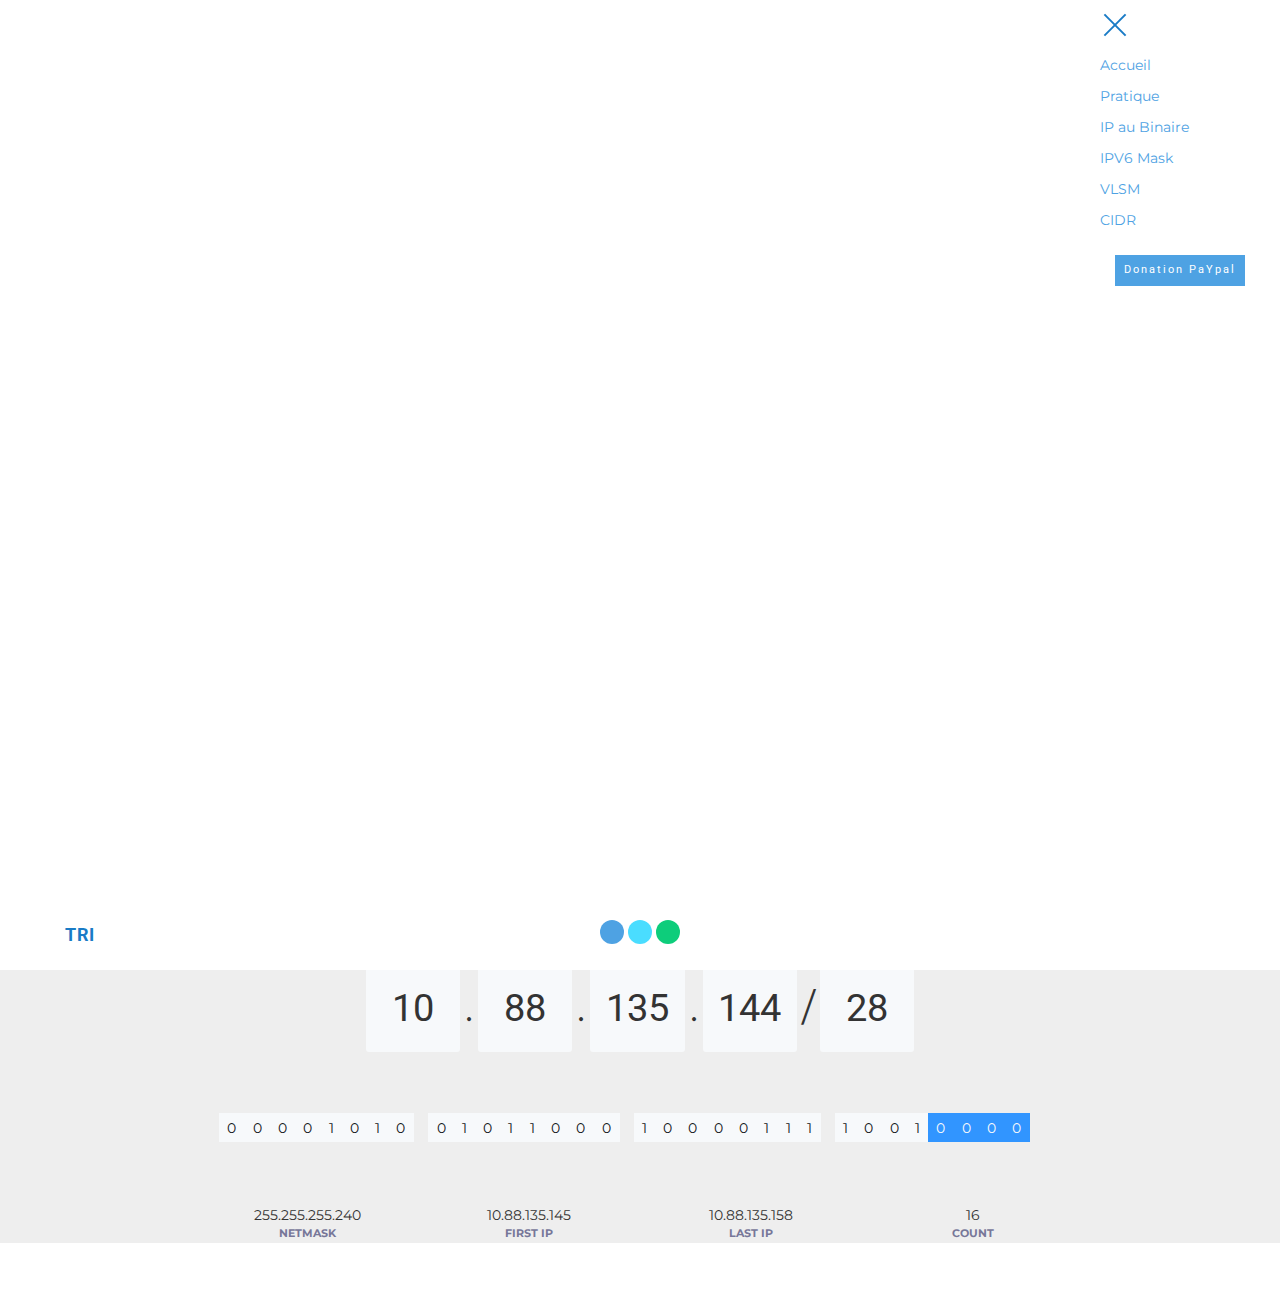
<file: IP2B/index.html>
<!doctype html>
<html lang="en">
<head><meta http-equiv="Content-Type" content="text/html; charset=utf-8">
<meta name="title" content="Online IPv4 to Binary converter- ITExamAnswers.net">
<meta name="description" content="Convert any IPv4 to binary with our interactive online IPv4 to binary converter. ">
<meta name="keywords" content="ipv4, ipv6, subnetting, cidr, vlsm, calculator, practice, subnet, learning, cheatsheet, ip, network, networking, online, free, calc, ipcalc, binary, converter, conversion">
<meta name="robots" content="index, follow">

<meta name="language" content="English">
<meta name="revisit-after" content="1 days">
<meta name="viewport" content="width=device-width, initial-scale=1.0,maximum-scale=1.0, user-scalable=no">
<meta property="og:title" content="IPv4 & IPv6 CIDR/VLSM calculators">
<meta property="og:site_name" content="ITExamAnswers.net">
<meta property="og:url" content="https://ITExamAnswers.net">
<meta property="og:description" content="ITExamAnswers.net is provides to networking professionals, CCNA & Computer Engineering students IPv4 & IPv6 CIDR/VLSM calculators, converters and subnetting resources.">
<meta property="og:type" content="website">
<meta property="og:image" content="https://ITExamAnswers.net/1.PNG">
<title>IPv4 to Binary Conversion</title>
<link rel="shortcut icon" type="image/png" href="https://itexamanswers.net/favicon.png" />
<link rel="stylesheet" type="text/css" href="css/bootstrap.min.css">
<link rel="stylesheet" type="text/css" href="css/fontawesome-all.min.css">
<link rel="stylesheet" type="text/css" href="css/slick.css">
<link rel="stylesheet" type="text/css" href="css/style.css">
<link rel="stylesheet" type="text/css" href="https://itexamanswers.net/calculator/css/custom.css">
	<!--bwiiiiiiiiii3-->
<link rel="canonical" href="./">
 <style amp-boilerplate>body{-webkit-animation:-amp-start 8s steps(1,end) 0s 1 normal both;-moz-animation:-amp-start 8s steps(1,end) 0s 1 normal both;-ms-animation:-amp-start 8s steps(1,end) 0s 1 normal both;animation:-amp-start 8s steps(1,end) 0s 1 normal both}@-webkit-keyframes -amp-start{from{visibility:hidden}to{visibility:visible}}@-moz-keyframes -amp-start{from{visibility:hidden}to{visibility:visible}}@-ms-keyframes -amp-start{from{visibility:hidden}to{visibility:visible}}@-o-keyframes -amp-start{from{visibility:hidden}to{visibility:visible}}@keyframes -amp-start{from{visibility:hidden}to{visibility:visible}}</style>
<noscript><style amp-boilerplate>body{-webkit-animation:none;-moz-animation:none;-ms-animation:none;animation:none}</style></noscript>
<link href="https://fonts.googleapis.com/css?family=Roboto:100,100i,300,300i,400,400i,500,500i,700,700i,900,900i&subset=cyrillic&display=swap" rel="stylesheet">
 
 <style amp-custom> 
div,span,h1,h2,h3,h4,h5,h6,p,blockquote,a,ol,ul,li,figcaption{font: inherit;}*{-webkit-box-sizing: border-box;box-sizing: border-box;}body{position: relative;font-style: normal;line-height: 1.5;}section{background-color: #eeeeee;background-position: 50% 50%;background-repeat: no-repeat;background-size: cover;}section,.container,.container-fluid{position: relative;word-wrap: break-word;}a.mbr-iconfont:hover{text-decoration: none;}h1,h2,h3{margin: auto;}h1,h3,p{padding: 10px 0;margin-bottom: 15px;}p,li,blockquote{color: #15181b;letter-spacing: 0.5px;line-height: 1.7;}ul,ol,pre,blockquote{margin-bottom: 0;margin-top: 0;}pre{background: #f4f4f4;padding: 10px 24px;white-space: pre-wrap;}p{margin-top: 0;}a{font-style: normal;font-weight: 400;cursor: pointer;}a,a:hover{text-decoration: none;}figure{margin-bottom: 0;}h1,h2,h3,h4,h5,h6,.h1,.h2,.h3,.h4,.h5,.h6,.display-1,.display-2,.display-3,.display-4{line-height: 1;word-break: break-word;word-wrap: break-word;}b,strong{font-weight: bold;}blockquote{padding: 10px 0 10px 20px;position: relative;border-left: 3px solid;}input:-webkit-autofill,input:-webkit-autofill:hover,input:-webkit-autofill:focus,input:-webkit-autofill:active{-webkit-transition-delay: 9999s;transition-delay: 9999s;-webkit-transition-property: background-color,color;-o-transition-property: background-color,color;transition-property: background-color,color;}html,body{height: auto;min-height: 100vh;}.mbr-section-title{font-style: normal;line-height: 1.2;}.mbr-section-subtitle{line-height: 1.3;}.mbr-text{font-style: normal;line-height: 1.6;}.btn{font-weight: 400;border-width: 2px;border-style: solid;font-style: normal;letter-spacing: 2px;margin: .4rem .5rem;white-space: normal;-webkit-transition: all .3s ease-in-out,-webkit-box-shadow 2s ease-in-out;transition: all .3s ease-in-out,-webkit-box-shadow 2s ease-in-out;-o-transition: all .3s ease-in-out,box-shadow 2s ease-in-out;transition: all .3s ease-in-out,box-shadow 2s ease-in-out;transition: all .3s ease-in-out,box-shadow 2s ease-in-out,-webkit-box-shadow 2s ease-in-out;display: -webkit-inline-box;display: -ms-inline-flexbox;display: inline-flex;-webkit-box-align: center;-ms-flex-align: center;align-items: center;-webkit-box-pack: center;-ms-flex-pack: center;justify-content: center;word-break: break-word;-webkit-align-items: center;-webkit-justify-content: center;display: -webkit-inline-flex;}.btn-form{border-radius: 0;}.btn-form:hover{cursor: pointer;}form .btn{margin: 0;}input,textarea,select{padding: 15px 0.5rem;}.mbr-figure img,.mbr-figure iframe{display: block;width: 100%;}.card{background-color: transparent;border: none;}.card-wrapper{-webkit-box-flex: 1;-webkit-flex: 1;}.card-img{text-align: center;-ms-flex-negative: 0;flex-shrink: 0;-webkit-flex-shrink: 0;}.media{max-width: 100%;margin: 0 auto;}.mbr-figure{-ms-flex-item-align: center;-ms-grid-row-align: center;-webkit-align-self: center;align-self: center;}.media-container > div{max-width: 100%;}.mbr-figure img,.card-img img{width: 100%;}@media (max-width: 991px){.media-size-item{width: auto;}.media{width: auto;}.mbr-figure{width: 100%;}}section.slider .amp-carousel-button{cursor: pointer;}amp-image-lightbox a.control{position: absolute;width: 32px;height: 32px;right: 16px;top: 16px;z-index: 1000;}amp-image-lightbox a.control .close{position: relative;}amp-image-lightbox a.control .close:before,amp-image-lightbox a.control .close:after{position: absolute;left: 15px;content: ' ';height: 33px;width: 2px;background-color: #fff;}amp-image-lightbox a.control .close:before{-webkit-transform: rotate(45deg);-ms-transform: rotate(45deg);transform: rotate(45deg);}amp-image-lightbox a.control .close:after{-webkit-transform: rotate(-45deg);-ms-transform: rotate(-45deg);transform: rotate(-45deg);}.hidden{visibility: hidden;}.super-hide{display: none;}.inactive{-webkit-user-select: none;-moz-user-select: none;-ms-user-select: none;user-select: none;pointer-events: none;-webkit-user-drag: none;user-drag: none;}textarea[type="hidden"]{display: none;}#scrollToTop{display: none;}.popover-content ul.show{min-height: 155px;}.mbr-white{color: #ffffff;}.mbr-black{color: #000000;}.mbr-bg-white{background-color: #ffffff;}.mbr-bg-black{background-color: #000000;}.align-left{text-align: left;}.align-center{text-align: center;}.align-right{text-align: right;}@media (max-width: 767px){.align-left,.align-center,.align-right,.mbr-section-btn,.mbr-section-title{text-align: center;}}.mbr-light{font-weight: 300;}.mbr-regular{font-weight: 400;}.mbr-semibold{font-weight: 500;}.mbr-bold{font-weight: 700;}.mbr-section-btn{margin-left: -.25rem;margin-right: -.25rem;font-size: 0;}nav .mbr-section-btn{margin-left: 0rem;margin-right: 0rem;}.btn .mbr-iconfont,.btn.btn-sm .mbr-iconfont{cursor: pointer;margin-right: 0.5rem;}.btn.btn-md .mbr-iconfont,.btn.btn-md .mbr-iconfont{margin-right: 0.8rem;}[type="submit"]{-webkit-appearance: none;}.google-map{height: 400px;position: relative;width: 100%;}.google-map iframe{height: 100%;width: 100%;}.google-map [data-state-details]{color: #6b6763;font-family: Montserrat;height: 1.5em;margin-top: -0.75em;padding-left: 1.25rem;padding-right: 1.25rem;position: absolute;text-align: center;top: 50%;width: 100%;}.google-map[data-state]{background: #e9e5dc;}.google-map[data-state="loading"] [data-state-details]{display: none;}.map-placeholder{display: none;}.mbr-fullscreen .mbr-overlay{height: 100vh;}.mbr-fullscreen{display: -webkit-box;display: -ms-flexbox;display: flex;display: -moz-flex;display: -ms-flex;display: -o-flex;-webkit-box-align: center;-ms-flex-align: center;align-items: center;-webkit-align-items: center;height: 100vh;-webkit-box-sizing: border-box;box-sizing: border-box;padding-top: 3rem;padding-bottom: 3rem;}.mbr-overlay{bottom: 0;left: 0;position: absolute;right: 0;top: 0;z-index: 0;}section.sidebar-open:before{content: '';position: fixed;top: 0;bottom: 0;right: 0;left: 0;background-color: rgba(0,0,0,0.2);z-index: 1040;}amp-img img{max-height: 100%;max-width: 100%;}img.mbr-temp{width: 100%;}.is-builder .nodisplay + img[async],.is-builder .nodisplay + img[decoding="async"],.is-builder amp-img > a + img[async],.is-builder amp-img > a + img[decoding="async"]{display: none;}html:not(.is-builder) amp-img > a{position: absolute;top: 0;bottom: 0;left: 0;right: 0;z-index: 1;}.is-builder .temp-amp-sizer{position: absolute;}.is-builder section.slider .icon-wrap,.is-builder section[class*="gallery"] .icon-wrap{pointer-events: all;}.is-builder amp-youtube .temp-amp-sizer,.is-builder amp-vimeo .temp-amp-sizer{position: static;}.is-builder section.horizontal-menu .ampstart-btn{display: none;}@media (max-width: 991px){.is-builder section.horizontal-menu .navbar-toggler{display: block;}}.is-builder section.horizontal-menu .dropdown-menu{z-index: auto;opacity: 1;pointer-events: auto;}.is-builder section.horizontal-menu .nav-dropdown .link.dropdown-toggle[aria-expanded="true"]{margin-right: 0;padding: 0.667em 1em;}.mobirise-spinner{position: absolute;top: 50%;left: 40%;margin-left: 10%;-webkit-transform: translate3d(-50%,-50%,0);z-index: 4;}.mobirise-spinner em{width: 24px;height: 24px;background: #3ac;border-radius: 100%;display: inline-block;-webkit-animation: slide 1s infinite;}.mobirise-spinner em:nth-child(1){-webkit-animation-delay: 0.1s;}.mobirise-spinner em:nth-child(2){-webkit-animation-delay: 0.2s;}.mobirise-spinner em:nth-child(3){-webkit-animation-delay: 0.3s;}@-moz-keyframes slide{0%{-webkit-transform: scale(1);}50%{opacity: 0.3;-webkit-transform: scale(2);}100%{-webkit-transform: scale(1);}}@-webkit-keyframes slide{0%{-webkit-transform: scale(1);}50%{opacity: 0.3;-webkit-transform: scale(2);}100%{-webkit-transform: scale(1);}}@-o-keyframes slide{0%{-webkit-transform: scale(1);}50%{opacity: 0.3;-webkit-transform: scale(2);}100%{-webkit-transform: scale(1);}}@keyframes slide{0%{-webkit-transform: scale(1);}50%{opacity: 0.3;-webkit-transform: scale(2);}100%{-webkit-transform: scale(1);}}.mobirise-loader .amp-active > div{display: none;}.mbr-container{max-width: 800px;padding: 0 10px;margin: 0 auto;position: relative;}.container{padding-right: 15px;padding-left: 15px;width: 100%;margin-right: auto;margin-left: auto;}@media (max-width: 767px){.container{max-width: 540px;}}@media (min-width: 768px){.container{max-width: 720px;}}@media (min-width: 992px){.container{max-width: 960px;}}@media (min-width: 1200px){.container{max-width: 1140px;}}.mbr-row,.mbr-form-row{display: -webkit-box;display: -webkit-flex;display: -ms-flexbox;display: flex;-webkit-flex-wrap: wrap;-ms-flex-wrap: wrap;flex-wrap: wrap;margin-right: -1rem;margin-left: -1rem;}.mbr-form-row{margin-right: -0.5rem;margin-left: -0.5rem;}.mbr-form-row > [class*="mbr-col"]{padding-left: 0.5rem;padding-right: 0.5rem;}.mbr-justify-content-center{-webkit-box-pack: center;-ms-flex-pack: center;justify-content: center;-webkit-justify-content: center;}@media (max-width: 767px){.mbr-col-sm-12{-ms-flex: 0 0 100%;-webkit-box-flex: 0;flex: 0 0 100%;max-width: 100%;padding-right: 15px;padding-left: 15px;-webkit-flex: 0 0 100%;}.mbr-row{margin: 0;}}@media (min-width: 768px){.mbr-col-md-3{-ms-flex: 0 0 25%;-webkit-box-flex: 0;flex: 0 0 25%;max-width: 25%;padding-right: 15px;padding-left: 15px;-webkit-flex: 0 0 25%;}.mbr-col-md-4{-ms-flex: 0 0 33.333333%;-webkit-box-flex: 0;flex: 0 0 33.333333%;max-width: 33.333333%;padding-right: 15px;padding-left: 15px;-webkit-flex: 0 0 33.333333%;}.mbr-col-md-5{-ms-flex: 0 0 41.666667%;-webkit-box-flex: 0;flex: 0 0 41.666667%;max-width: 41.666667%;padding-right: 15px;padding-left: 15px;-webkit-flex: 0 0 41.666667%;}.mbr-col-md-6{-ms-flex: 0 0 50%;-webkit-box-flex: 0;flex: 0 0 50%;max-width: 50%;padding-right: 15px;padding-left: 15px;-webkit-flex: 0 0 50%;}.mbr-col-md-7{-ms-flex: 0 0 58.333333%;-webkit-box-flex: 0;flex: 0 0 58.333333%;max-width: 58.333333%;padding-right: 15px;padding-left: 15px;-webkit-flex: 0 0 58.333333%;}.mbr-col-md-8{-ms-flex: 0 0 66.666667%;-webkit-box-flex: 0;flex: 0 0 66.666667%;max-width: 66.666667%;padding-left: 15px;padding-right: 15px;-webkit-flex: 0 0 66.666667%;}.mbr-col-md-10{-ms-flex: 0 0 83.333333%;-webkit-box-flex: 0;flex: 0 0 83.333333%;max-width: 83.333333%;padding-left: 15px;padding-right: 15px;-webkit-flex: 0 0 83.333333%;}.mbr-col-md-12{-ms-flex: 0 0 100%;-webkit-box-flex: 0;flex: 0 0 100%;max-width: 100%;padding-right: 15px;padding-left: 15px;-webkit-flex: 0 0 100%;}}@media (min-width: 992px){.mbr-col-lg-2{-ms-flex: 0 0 16.666667%;-webkit-box-flex: 0;flex: 0 0 16.666667%;max-width: 16.666667%;padding-right: 15px;padding-left: 15px;-webkit-flex: 0 0 16.666667%;}.mbr-col-lg-3{-ms-flex: 0 0 25%;-webkit-box-flex: 0;flex: 0 0 25%;max-width: 25%;padding-right: 15px;padding-left: 15px;-webkit-flex: 0 0 25%;}.mbr-col-lg-4{-ms-flex: 0 0 33.33%;-webkit-box-flex: 0;flex: 0 0 33.33%;max-width: 33.33%;padding-right: 15px;padding-left: 15px;-webkit-flex: 0 0 33.33%;}.mbr-col-lg-5{-ms-flex: 0 0 41.666%;-webkit-box-flex: 0;flex: 0 0 41.666%;max-width: 41.666%;padding-right: 15px;padding-left: 15px;-webkit-flex: 0 0 41.666%;}.mbr-col-lg-6{-ms-flex: 0 0 50%;-webkit-box-flex: 0;flex: 0 0 50%;max-width: 50%;padding-right: 15px;padding-left: 15px;-webkit-flex: 0 0 50%;}.mbr-col-lg-8{-ms-flex: 0 0 66.666667%;-webkit-box-flex: 0;flex: 0 0 66.666667%;max-width: 66.666667%;padding-left: 15px;padding-right: 15px;-webkit-flex: 0 0 66.666667%;}.mbr-col-lg-10{-ms-flex: 0 0 83.3333%;-webkit-box-flex: 0;flex: 0 0 83.3333%;max-width: 83.3333%;padding-right: 15px;padding-left: 15px;-webkit-flex: 0 0 83.3333%;}.mbr-col-lg-12{-ms-flex: 0 0 100%;-webkit-box-flex: 0;flex: 0 0 100%;max-width: 100%;padding-right: 15px;padding-left: 15px;-webkit-flex: 0 0 100%;}}@media (min-width: 1200px){.mbr-col-xl-7{-ms-flex: 0 0 58.333333%;-webkit-box-flex: 0;flex: 0 0 58.333333%;max-width: 58.333333%;padding-right: 15px;padding-left: 15px;-webkit-flex: 0 0 58.333333%;}.mbr-col-xl-8{-ms-flex: 0 0 66.666667%;-webkit-box-flex: 0;flex: 0 0 66.666667%;max-width: 66.666667%;padding-left: 15px;padding-right: 15px;-webkit-flex: 0 0 66.666667%;}}amp-sidebar{background: transparent;}#scrollToTopMarker{position: absolute;width: 0px;height: 0px;top: 300px;}#scrollToTopButton{position: fixed;bottom: 25px;right: 25px;opacity: .4;z-index: 5000;font-size: 32px;height: 60px;width: 60px;border: none;border-radius: 3px;cursor: pointer;}#scrollToTopButton:focus{outline: none;}#scrollToTopButton a:before{content: '';position: absolute;height: 40%;top: 36%;width: 2px;left: calc(50% - 1px);}#scrollToTopButton a:after{content: '';position: absolute;border-top: 2px solid;border-right: 2px solid;width: 40%;height: 40%;left: calc(30% - 1px);bottom: 30%;-ms-transform: rotate(-45deg);transform: rotate(-45deg);-webkit-transform: rotate(-45deg);}.is-builder #scrollToTopButton a:after{left: 30%;}.field{margin-bottom: 1rem;}.field-input{margin: 0;width: 100%;}form a.btn{margin: 0;}.mbr-col,.mbr-col-auto{padding-left: 1rem;padding-right: 1rem;}.mbr-col{flex-basis: 0;flex-grow: 1;max-width: 100%;}.mbr-col-auto{flex: 0 0 auto;width: auto;max-width: none;}.dots-wrapper .dots{margin: 4px 8px;}.dots-wrapper .dots span{cursor: pointer;border-radius: 12px;display: block;height: 24px;width: 24px;transition: 0.4s;border: 10px solid #cccccc;}.dots-wrapper .dots span:hover{opacity: 1;}.dots-wrapper .dots span.current{outline: none;width: 40px;opacity: 1;}.amp-carousel-button{outline: none;}.hidden-slide{display: none;}.visible-slide{display: flex;}
body{font-family: Roboto;}blockquote{border-color: #4ea2e3;}.display-1{font-family: 'Roboto',sans-serif;font-size: 4.5rem;}.display-2{font-family: 'Roboto',sans-serif;font-size: 2.2rem;}.display-4{font-family: 'Roboto',sans-serif;font-size: 0.9rem;}.display-5{font-family: 'Roboto',sans-serif;font-size: 1.8rem;}.display-7{font-family: 'Roboto',sans-serif;font-size: 1.1rem;}input,textarea{font-family: 'Roboto',sans-serif;font-size: 0.9rem;}.display-1 .mbr-iconfont-btn{font-size: 4.5rem;width: 4.5rem;}.display-2 .mbr-iconfont-btn{font-size: 2.2rem;width: 2.2rem;}.display-4 .mbr-iconfont-btn{font-size: 0.9rem;width: 0.9rem;}.display-5 .mbr-iconfont-btn{font-size: 1.8rem;width: 1.8rem;}.display-7 .mbr-iconfont-btn{font-size: 1.1rem;width: 1.1rem;}@media (max-width: 768px){.display-1{font-size: 3.6rem;font-size: calc( 2.225rem + (4.5 - 2.225) * ((100vw - 20rem) / (48 - 20)));line-height: calc( 1.4 * (2.225rem + (4.5 - 2.225) * ((100vw - 20rem) / (48 - 20))));}.display-2{font-size: 1.76rem;font-size: calc( 1.42rem + (2.2 - 1.42) * ((100vw - 20rem) / (48 - 20)));line-height: calc( 1.4 * (1.42rem + (2.2 - 1.42) * ((100vw - 20rem) / (48 - 20))));}.display-4{font-size: 0.72rem;font-size: calc( 0.965rem + (0.9 - 0.965) * ((100vw - 20rem) / (48 - 20)));line-height: calc( 1.4 * (0.965rem + (0.9 - 0.965) * ((100vw - 20rem) / (48 - 20))));}.display-5{font-size: 1.44rem;font-size: calc( 1.28rem + (1.8 - 1.28) * ((100vw - 20rem) / (48 - 20)));line-height: calc( 1.4 * (1.28rem + (1.8 - 1.28) * ((100vw - 20rem) / (48 - 20))));}}.btn{padding: 1rem 2rem;border-radius: 0px;}.btn-sm{border-width: 1px;padding: 0.6rem 0.8rem;border-radius: 0px;}.btn-md{font-weight: 600;padding: 1rem 2rem;border-radius: 0px;}.bg-primary{background-color: #4ea2e3;}.bg-success{background-color: #0dcd7b;}.bg-info{background-color: #8282e7;}.bg-warning{background-color: #767676;}.bg-danger{background-color: #a0a0a0;}.btn-primary,.btn-primary:active,.btn-primary.active{background-color: #4ea2e3;border-color: #4ea2e3;color: #ffffff;}.btn-primary:hover,.btn-primary:focus,.btn-primary.focus{color: #ffffff;background-color: #1f7dc5;border-color: #1f7dc5;}.btn-primary.disabled,.btn-primary:disabled{color: #ffffff;background-color: #1f7dc5;border-color: #1f7dc5;}.btn-secondary,.btn-secondary:active,.btn-secondary.active{background-color: #4addff;border-color: #4addff;color: #003c4a;}.btn-secondary:hover,.btn-secondary:focus,.btn-secondary.focus{color: #003c4a;background-color: #00cdfd;border-color: #00cdfd;}.btn-secondary.disabled,.btn-secondary:disabled{color: #003c4a;background-color: #00cdfd;border-color: #00cdfd;}.btn-info,.btn-info:active,.btn-info.active{background-color: #8282e7;border-color: #8282e7;color: #ffffff;}.btn-info:hover,.btn-info:focus,.btn-info.focus{color: #ffffff;background-color: #4242db;border-color: #4242db;}.btn-info.disabled,.btn-info:disabled{color: #ffffff;background-color: #4242db;border-color: #4242db;}.btn-success,.btn-success:active,.btn-success.active{background-color: #0dcd7b;border-color: #0dcd7b;color: #ffffff;}.btn-success:hover,.btn-success:focus,.btn-success.focus{color: #ffffff;background-color: #088550;border-color: #088550;}.btn-success.disabled,.btn-success:disabled{color: #ffffff;background-color: #088550;border-color: #088550;}.btn-warning,.btn-warning:active,.btn-warning.active{background-color: #767676;border-color: #767676;color: #ffffff;}.btn-warning:hover,.btn-warning:focus,.btn-warning.focus{color: #ffffff;background-color: #505050;border-color: #505050;}.btn-warning.disabled,.btn-warning:disabled{color: #ffffff;background-color: #505050;border-color: #505050;}.btn-danger,.btn-danger:active,.btn-danger.active{background-color: #a0a0a0;border-color: #a0a0a0;color: #ffffff;}.btn-danger:hover,.btn-danger:focus,.btn-danger.focus{color: #ffffff;background-color: #7a7a7a;border-color: #7a7a7a;}.btn-danger.disabled,.btn-danger:disabled{color: #ffffff;background-color: #7a7a7a;border-color: #7a7a7a;}.btn-black,.btn-black:active,.btn-black.active{background-color: #333333;border-color: #333333;color: #ffffff;}.btn-black:hover,.btn-black:focus,.btn-black.focus{color: #ffffff;background-color: #0d0d0d;border-color: #0d0d0d;}.btn-black.disabled,.btn-black:disabled{color: #ffffff;background-color: #0d0d0d;border-color: #0d0d0d;}.btn-white,.btn-white:active,.btn-white.active{background-color: #ffffff;border-color: #ffffff;color: #808080;}.btn-white:hover,.btn-white:focus,.btn-white.focus{color: #808080;background-color: #d9d9d9;border-color: #d9d9d9;}.btn-white.disabled,.btn-white:disabled{color: #808080;background-color: #d9d9d9;border-color: #d9d9d9;}.btn-white,.btn-white:active,.btn-white.active{color: #333333;}.btn-white:hover,.btn-white:focus,.btn-white.focus{color: #333333;}.btn-white.disabled,.btn-white:disabled{color: #333333;}.btn-primary-outline,.btn-primary-outline:active,.btn-primary-outline.active{background: none;border-color: #1c6faf;color: #1c6faf;}.btn-primary-outline:hover,.btn-primary-outline:focus,.btn-primary-outline.focus{color: #ffffff;background-color: #4ea2e3;border-color: #4ea2e3;}.btn-primary-outline.disabled,.btn-primary-outline:disabled{color: #ffffff;background-color: #4ea2e3;border-color: #4ea2e3;}.btn-secondary-outline,.btn-secondary-outline:active,.btn-secondary-outline.active{background: none;border-color: #00b8e3;color: #00b8e3;}.btn-secondary-outline:hover,.btn-secondary-outline:focus,.btn-secondary-outline.focus{color: #003c4a;background-color: #4addff;border-color: #4addff;}.btn-secondary-outline.disabled,.btn-secondary-outline:disabled{color: #003c4a;background-color: #4addff;border-color: #4addff;}.btn-info-outline,.btn-info-outline:active,.btn-info-outline.active{background: none;border-color: #2c2cd7;color: #2c2cd7;}.btn-info-outline:hover,.btn-info-outline:focus,.btn-info-outline.focus{color: #ffffff;background-color: #8282e7;border-color: #8282e7;}.btn-info-outline.disabled,.btn-info-outline:disabled{color: #ffffff;background-color: #8282e7;border-color: #8282e7;}.btn-success-outline,.btn-success-outline:active,.btn-success-outline.active{background: none;border-color: #076d41;color: #076d41;}.btn-success-outline:hover,.btn-success-outline:focus,.btn-success-outline.focus{color: #ffffff;background-color: #0dcd7b;border-color: #0dcd7b;}.btn-success-outline.disabled,.btn-success-outline:disabled{color: #ffffff;background-color: #0dcd7b;border-color: #0dcd7b;}.btn-warning-outline,.btn-warning-outline:active,.btn-warning-outline.active{background: none;border-color: #434343;color: #434343;}.btn-warning-outline:hover,.btn-warning-outline:focus,.btn-warning-outline.focus{color: #ffffff;background-color: #767676;border-color: #767676;}.btn-warning-outline.disabled,.btn-warning-outline:disabled{color: #ffffff;background-color: #767676;border-color: #767676;}.btn-danger-outline,.btn-danger-outline:active,.btn-danger-outline.active{background: none;border-color: #6d6d6d;color: #6d6d6d;}.btn-danger-outline:hover,.btn-danger-outline:focus,.btn-danger-outline.focus{color: #ffffff;background-color: #a0a0a0;border-color: #a0a0a0;}.btn-danger-outline.disabled,.btn-danger-outline:disabled{color: #ffffff;background-color: #a0a0a0;border-color: #a0a0a0;}.btn-black-outline,.btn-black-outline:active,.btn-black-outline.active{background: none;border-color: #000000;color: #000000;}.btn-black-outline:hover,.btn-black-outline:focus,.btn-black-outline.focus{color: #ffffff;background-color: #333333;border-color: #333333;}.btn-black-outline.disabled,.btn-black-outline:disabled{color: #ffffff;background-color: #333333;border-color: #333333;}.btn-white-outline,.btn-white-outline:active,.btn-white-outline.active{background: none;border-color: #ffffff;color: #ffffff;}.btn-white-outline:hover,.btn-white-outline:focus,.btn-white-outline.focus{color: #333333;background-color: #ffffff;border-color: #ffffff;}.text-primary{color: #4ea2e3;}.text-secondary{color: #4addff;}.text-success{color: #0dcd7b;}.text-info{color: #8282e7;}.text-warning{color: #767676;}.text-danger{color: #a0a0a0;}.text-white{color: #ffffff;}.text-black{color: #000000;}a.text-primary:hover,a.text-primary:focus{color: #1c6faf;}a.text-secondary:hover,a.text-secondary:focus{color: #00b8e3;}a.text-success:hover,a.text-success:focus{color: #076d41;}a.text-info:hover,a.text-info:focus{color: #2c2cd7;}a.text-warning:hover,a.text-warning:focus{color: #434343;}a.text-danger:hover,a.text-danger:focus{color: #6d6d6d;}a.text-white:hover,a.text-white:focus{color: #b3b3b3;}a.text-black:hover,a.text-black:focus{color: #4d4d4d;}.alert-success{background-color: #0dcd7b;}.alert-info{background-color: #8282e7;}.alert-warning{background-color: #767676;}.alert-danger{background-color: #a0a0a0;}a,a:hover{color: #4ea2e3;}.mbr-plan-header.bg-primary .mbr-plan-subtitle,.mbr-plan-header.bg-primary .mbr-plan-price-desc{color: #feffff;}.mbr-plan-header.bg-success .mbr-plan-subtitle,.mbr-plan-header.bg-success .mbr-plan-price-desc{color: #acfad9;}.mbr-plan-header.bg-info .mbr-plan-subtitle,.mbr-plan-header.bg-info .mbr-plan-price-desc{color: #ffffff;}.mbr-plan-header.bg-warning .mbr-plan-subtitle,.mbr-plan-header.bg-warning .mbr-plan-price-desc{color: #b6b6b6;}.mbr-plan-header.bg-danger .mbr-plan-subtitle,.mbr-plan-header.bg-danger .mbr-plan-price-desc{color: #e0e0e0;}.mobirise-spinner em:nth-child(1){background: #4ea2e3;}.mobirise-spinner em:nth-child(2){background: #4addff;}.mobirise-spinner em:nth-child(3){background: #0dcd7b;}#scrollToTopMarker{display: none;}#scrollToTopButton{background-color: #4ea2e3;}#scrollToTopButton a:before{background: #ffffff;}#scrollToTopButton a:after{border-top-color: #ffffff;border-right-color: #ffffff;}.field-input{font-family: 'Roboto',sans-serif;font-size: 0.9rem;}.cid-rQpfi1QVbA amp-sidebar{min-width: 260px;z-index: 1050;background-color: #ffffff;}.cid-rQpfi1QVbA amp-sidebar.open:after{content: '';position: absolute;top: 0;left: 0;bottom: 0;right: 0;background-color: red;}.cid-rQpfi1QVbA .open{animation: none;-webkit-transform: translateX(0%);transform: translateX(0%);display: block;}.cid-rQpfi1QVbA .builder-sidebar{background-color: #ffffff;position: relative;min-height: 100vh;z-index: 1030;padding: 1rem 2rem;max-width: 20rem;}.cid-rQpfi1QVbA .headerbar{display: flex;-webkit-flex-direction: column;flex-direction: column;-webkit-justify-content: center;justify-content: center;padding: .5rem 1rem;min-height: 70px;-webkit-align-items: center;align-items: center;background: #ffffff;}.cid-rQpfi1QVbA .headerbar.sticky-nav{position: fixed;z-index: 1000;width: 100%;}.cid-rQpfi1QVbA button.sticky-but{position: fixed;}.cid-rQpfi1QVbA .brand{display: flex;-webkit-align-items: center;align-items: center;-webkit-align-self: flex-start;align-self: flex-start;padding-right: 30px;}.cid-rQpfi1QVbA .brand p{margin: 0;padding: 0;}.cid-rQpfi1QVbA .brand-name{color: #197bc6;}.cid-rQpfi1QVbA .sidebar{padding: 1rem 0;margin: 0;}.cid-rQpfi1QVbA .sidebar > li{list-style: none;display: flex;-webkit-flex-direction: column;flex-direction: column;}.cid-rQpfi1QVbA .sidebar a{display: block;text-decoration: none;margin-bottom: 10px;}.cid-rQpfi1QVbA .close-sidebar{width: 30px;height: 30px;position: relative;cursor: pointer;background-color: transparent;border: none;}.cid-rQpfi1QVbA .close-sidebar:focus{outline: 2px auto #4ea2e3;}.cid-rQpfi1QVbA .close-sidebar span{position: absolute;left: 0;top: 14px;width: 30px;height: 2px;border-right: 5px;background-color: #197bc6;}.cid-rQpfi1QVbA .close-sidebar span:nth-child(1){-webkit-transform: rotate(45deg);transform: rotate(45deg);}.cid-rQpfi1QVbA .close-sidebar span:nth-child(2){-webkit-transform: rotate(-45deg);transform: rotate(-45deg);}@media (min-width: 992px){.cid-rQpfi1QVbA .brand-name{min-width: 8rem;}.cid-rQpfi1QVbA .builder-sidebar{margin-left: auto;}.cid-rQpfi1QVbA .builder-sidebar .sidebar li{-webkit-flex-direction: row;flex-direction: row;-webkit-flex-wrap: wrap;flex-wrap: wrap;}.cid-rQpfi1QVbA .builder-sidebar .sidebar li a{padding: .5rem;margin: 0;}.cid-rQpfi1QVbA .builder-overlay{display: none;}}.cid-rQpfi1QVbA .hamburger{position: absolute;top: 25px;right: 20px;margin-left: auto;width: 30px;height: 20px;background: none;border: none;cursor: pointer;z-index: 1000;}@media (min-width: 768px){.cid-rQpfi1QVbA .hamburger{top: calc(0.5rem + 45 * 0.5px - 10px);}}.cid-rQpfi1QVbA .hamburger:focus{outline: none;}.cid-rQpfi1QVbA .hamburger span{position: absolute;right: 0;width: 30px;height: 2px;border-right: 5px;background-color: #197bc6;}.cid-rQpfi1QVbA .hamburger span:nth-child(1){top: 0;transition: all .2s;}.cid-rQpfi1QVbA .hamburger span:nth-child(2){top: 8px;transition: all .15s;}.cid-rQpfi1QVbA .hamburger span:nth-child(3){top: 8px;transition: all .15s;}.cid-rQpfi1QVbA .hamburger span:nth-child(4){top: 16px;transition: all .2s;}.cid-rQpfi1QVbA amp-img{margin-right: 1rem;display: flex;-webkit-align-items: center;align-items: center;height: 45px;width: 45px;}@media (max-width: 767px){.cid-rQpfi1QVbA amp-img{max-height: 35px;max-width: 35px;}}
.engine{position: absolute;text-indent: -2400px;text-align: center;padding: 0;top: 0;left: -2400px;}[class*="-iconfont"]{display: inline-flex;}</style>
 
  <script async  src="https://cdn.ampproject.org/v0.js"></script>
  <script async custom-element="amp-analytics" src="https://cdn.ampproject.org/v0/amp-analytics-0.1.js"></script>
  <script async custom-element="amp-sidebar" src="https://cdn.ampproject.org/v0/amp-sidebar-0.1.js"></script>

<!--bwiiiiiiiiiiiiiiiii3-->
</head>
<body>
	<!--MENU-->
	<amp-sidebar id="sidebar" class="cid-rQpfi1QVbA" layout="nodisplay" side="right">
        <div class="builder-sidebar" id="builder-sidebar">
            <button on="tap:sidebar.close" class="close-sidebar">
                <span></span>
                <span></span>
            </button>

            <div class="sidebar mbr-white" data-app-modern-menu="true">
              <a class="text-primary display-10" href="../index.html">Accueil</a>
            <a class="text-primary display-10" href="../IPSP">Pratique</a>
        <a class="text-primary display-10" href="../IP2B">IP au Binaire</a>
        <a class="text-primary display-10" href="../SUB6">IPV6 Mask</a>
        <a class="text-primary display-10" href="../VLSM">VLSM</a>
              <a  class="text-primary display-10" href="../CIDR">CIDR</a>
            </div>
            
            <div class="navbar-buttons mbr-section-btn align-center">
              <a  target="_blank" class="btn btn-sm btn-primary display-7" href="https://www.paypal.com/paypalme2/HTouhrach">Donation PaYpal</a>
            </div>
        </div>
    </amp-sidebar>
  <section class="menu cid-rQpfi1QVbA" id="menu1-0">
    
    <nav class="headerbar sticky-nav">
      <div class="brand">
          <span class="brand-logo">
              <amp-img src="favicon.png" layout="responsive" width="45.71808510638298" height="45" alt="Mobirise" class="mobirise-loader">
                  <div placeholder="" class="placeholder">
                                <div class="mobirise-spinner">
                                    <em></em>
                                    <em></em>
                                    <em></em>
                                </div></div>
                  
              </amp-img>
          </span>
          <p class="brand-name mbr-fonts-style mbr-bold display-5">TRI</p>
      </div>
    </nav>
    
    <button on="tap:sidebar.toggle" class="ampstart-btn hamburger sticky-but">
        <span></span>
        <span></span>
        <span></span>
        <span></span>
    </button>
<!--FIN MENU-->	  
<div id="message1" class="container-fluid">
<div class="container">
<div class="row">
<div class="col-sm-12">
<section id="app"></section>
</div>
</div>
</div>
</div>
<div class="spacer"></div>
<script src="js/jquery.min.js" type="763b8a429170c91157afd82a-text/javascript"></script>
<script src="js/bootstrap.min.js" type="763b8a429170c91157afd82a-text/javascript"></script>
<script src="js/slick.min.js" type="763b8a429170c91157afd82a-text/javascript"></script>
<script src="js/main.js" type="763b8a429170c91157afd82a-text/javascript"></script>
<script src="js/cidr.js" type="763b8a429170c91157afd82a-text/javascript"></script>
<script src="js/rocket-loader.min.js" data-cf-settings="763b8a429170c91157afd82a-|49" defer=""></script>
<!--BLOCK ctrl U-->
	  <script type='text/javascript'>
//<![CDATA[
shortcut={all_shortcuts:{},add:function(a,b,c){var d={type:"keydown",propagate:!1,disable_in_input:!1,target:document,keycode:!1};if(c)for(var e in d)"undefined"==typeof c[e]&&(c[e]=d[e]);else c=d;d=c.target,"string"==typeof c.target&&(d=document.getElementById(c.target)),a=a.toLowerCase(),e=function(d){d=d||window.event;if(c.disable_in_input){var e;d.target?e=d.target:d.srcElement&&(e=d.srcElement),3==e.nodeType&&(e=e.parentNode);if("INPUT"==e.tagName||"TEXTAREA"==e.tagName)return}d.keyCode?code=d.keyCode:d.which&&(code=d.which),e=String.fromCharCode(code).toLowerCase(),188==code&&(e=","),190==code&&(e=".");var f=a.split("+"),g=0,h={"`":"~",1:"!",2:"@",3:"#",4:"$",5:"%",6:"^",7:"&",8:"*",9:"(",0:")","-":"_","=":"+",";":":","'":'"',",":"<",".":">","/":"?","\\":"|"},i={esc:27,escape:27,tab:9,space:32,"return":13,enter:13,backspace:8,scrolllock:145,scroll_lock:145,scroll:145,capslock:20,caps_lock:20,caps:20,numlock:144,num_lock:144,num:144,pause:19,"break":19,insert:45,home:36,"delete":46,end:35,pageup:33,page_up:33,pu:33,pagedown:34,page_down:34,pd:34,left:37,up:38,right:39,down:40,f1:112,f2:113,f3:114,f4:115,f5:116,f6:117,f7:118,f8:119,f9:120,f10:121,f11:122,f12:123},j=!1,l=!1,m=!1,n=!1,o=!1,p=!1,q=!1,r=!1;d.ctrlKey&&(n=!0),d.shiftKey&&(l=!0),d.altKey&&(p=!0),d.metaKey&&(r=!0);for(var s=0;k=f[s],s<f.length;s++)"ctrl"==k||"control"==k?(g++,m=!0):"shift"==k?(g++,j=!0):"alt"==k?(g++,o=!0):"meta"==k?(g++,q=!0):1<k.length?i[k]==code&&g++:c.keycode?c.keycode==code&&g++:e==k?g++:h[e]&&d.shiftKey&&(e=h[e],e==k&&g++);if(g==f.length&&n==m&&l==j&&p==o&&r==q&&(b(d),!c.propagate))return d.cancelBubble=!0,d.returnValue=!1,d.stopPropagation&&(d.stopPropagation(),d.preventDefault()),!1},this.all_shortcuts[a]={callback:e,target:d,event:c.type},d.addEventListener?d.addEventListener(c.type,e,!1):d.attachEvent?d.attachEvent("on"+c.type,e):d["on"+c.type]=e},remove:function(a){var a=a.toLowerCase(),b=this.all_shortcuts[a];delete this.all_shortcuts[a];if(b){var a=b.event,c=b.target,b=b.callback;c.detachEvent?c.detachEvent("on"+a,b):c.removeEventListener?c.removeEventListener(a,b,!1):c["on"+a]=!1}}},shortcut.add("Ctrl+U",function(){top.location.href="https://www.informatiquemax.net/"});
//]]>
</script>
	  </body>
</html>
</file>
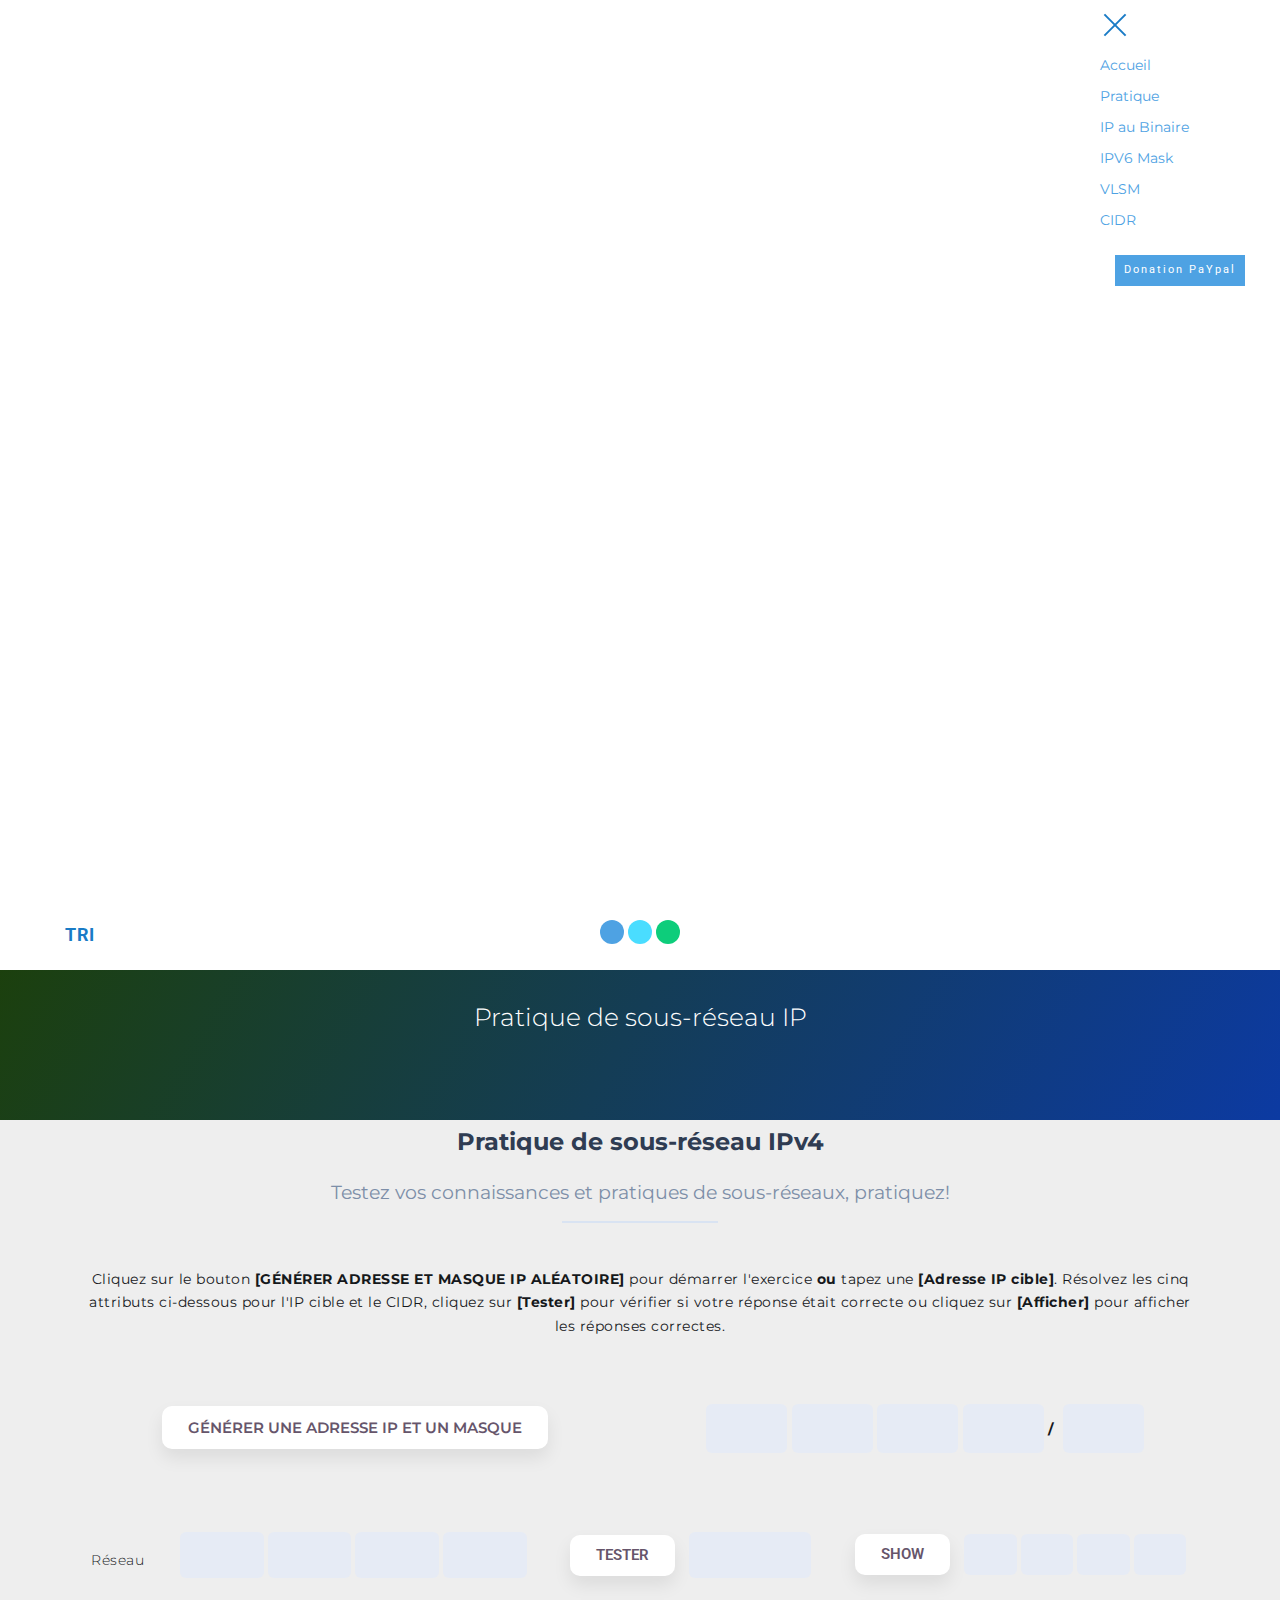
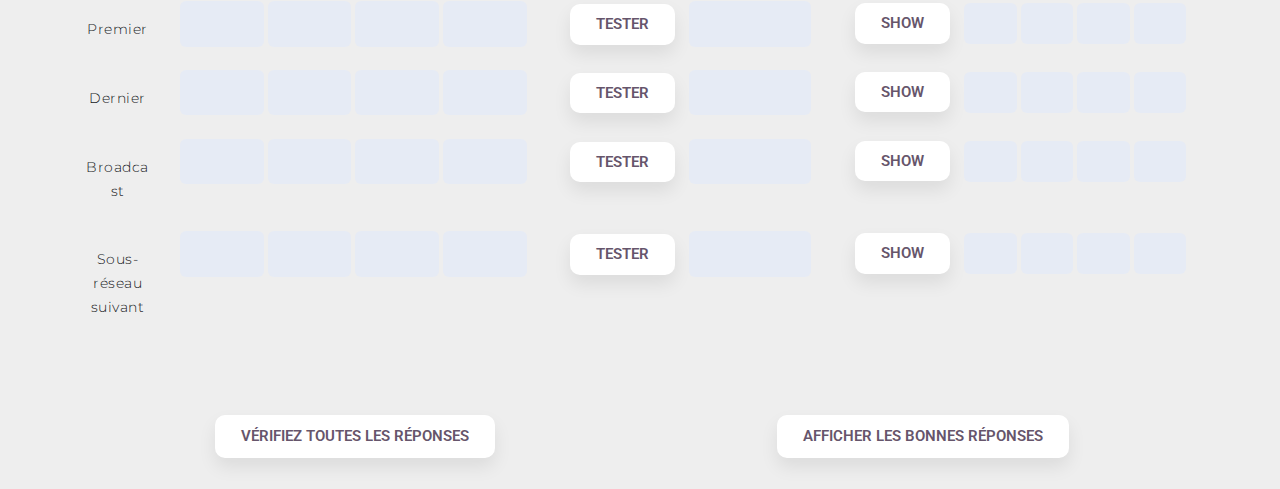
<file: IPSP/index.html>
<!doctype html>
<html lang="en">
<head>
<meta name="title" content="IP Subnetting Practice">
<meta name="description" content="IP Subnetting Practice by ITExamAnswers.net. Free subnetting practice problem generator.">
<meta name="keywords" content="ipv4, ipv6, subnetting, cidr, vlsm, calculator, practice, subnet, learning, practice, ip, network, networking, online, free, calc, ipcalc, reserved, addresses, iana, protocol">
<meta name="robots" content="index, follow">
<meta http-equiv="Content-Type" content="text/html; charset=utf-8">
<meta name="language" content="English">
<meta name="revisit-after" content="1 days">
<meta name="viewport" content="width=device-width, initial-scale=1.0,maximum-scale=1.0, user-scalable=no">
<meta property="og:title" content="IPv4 & IPv6 CIDR/VLSM calculators">
<meta property="og:site_name" content="ITExamAnswers.net">
<meta property="og:url" content="https://ITExamAnswers.net">
<meta property="og:description" content="ITExamAnswers.net is provides to networking professionals, CCNA & Computer Engineering students IPv4 & IPv6 CIDR/VLSM calculators, converters and subnetting resources.">
<meta property="og:type" content="website">
<meta property="og:image" content="https://ITExamAnswers.net/1.PNG">
<title>IPv4 Subnetting Practice</title>
<link rel="stylesheet" type="text/css" href="css/bootstrap.min.css">
<link rel="stylesheet" type="text/css" href="css/fontawesome-all.min.css">
<link rel="stylesheet" type="text/css" href="css/slick.css">
<link rel="stylesheet" type="text/css" href="css/style.css">
<link rel="shortcut icon" type="image/png" href="https://itexamanswers.net/favicon.png" />
	<!--bwiiiiiiiiii3-->
<link rel="canonical" href="./">
 <style amp-boilerplate>body{-webkit-animation:-amp-start 8s steps(1,end) 0s 1 normal both;-moz-animation:-amp-start 8s steps(1,end) 0s 1 normal both;-ms-animation:-amp-start 8s steps(1,end) 0s 1 normal both;animation:-amp-start 8s steps(1,end) 0s 1 normal both}@-webkit-keyframes -amp-start{from{visibility:hidden}to{visibility:visible}}@-moz-keyframes -amp-start{from{visibility:hidden}to{visibility:visible}}@-ms-keyframes -amp-start{from{visibility:hidden}to{visibility:visible}}@-o-keyframes -amp-start{from{visibility:hidden}to{visibility:visible}}@keyframes -amp-start{from{visibility:hidden}to{visibility:visible}}</style>
<noscript><style amp-boilerplate>body{-webkit-animation:none;-moz-animation:none;-ms-animation:none;animation:none}</style></noscript>
<link href="https://fonts.googleapis.com/css?family=Roboto:100,100i,300,300i,400,400i,500,500i,700,700i,900,900i&subset=cyrillic&display=swap" rel="stylesheet">
 
 <style amp-custom> 
div,span,h1,h2,h3,h4,h5,h6,p,blockquote,a,ol,ul,li,figcaption{font: inherit;}*{-webkit-box-sizing: border-box;box-sizing: border-box;}body{position: relative;font-style: normal;line-height: 1.5;}section{background-color: #eeeeee;background-position: 50% 50%;background-repeat: no-repeat;background-size: cover;}section,.container,.container-fluid{position: relative;word-wrap: break-word;}a.mbr-iconfont:hover{text-decoration: none;}h1,h2,h3{margin: auto;}h1,h3,p{padding: 10px 0;margin-bottom: 15px;}p,li,blockquote{color: #15181b;letter-spacing: 0.5px;line-height: 1.7;}ul,ol,pre,blockquote{margin-bottom: 0;margin-top: 0;}pre{background: #f4f4f4;padding: 10px 24px;white-space: pre-wrap;}p{margin-top: 0;}a{font-style: normal;font-weight: 400;cursor: pointer;}a,a:hover{text-decoration: none;}figure{margin-bottom: 0;}h1,h2,h3,h4,h5,h6,.h1,.h2,.h3,.h4,.h5,.h6,.display-1,.display-2,.display-3,.display-4{line-height: 1;word-break: break-word;word-wrap: break-word;}b,strong{font-weight: bold;}blockquote{padding: 10px 0 10px 20px;position: relative;border-left: 3px solid;}input:-webkit-autofill,input:-webkit-autofill:hover,input:-webkit-autofill:focus,input:-webkit-autofill:active{-webkit-transition-delay: 9999s;transition-delay: 9999s;-webkit-transition-property: background-color,color;-o-transition-property: background-color,color;transition-property: background-color,color;}html,body{height: auto;min-height: 100vh;}.mbr-section-title{font-style: normal;line-height: 1.2;}.mbr-section-subtitle{line-height: 1.3;}.mbr-text{font-style: normal;line-height: 1.6;}.btn{font-weight: 400;border-width: 2px;border-style: solid;font-style: normal;letter-spacing: 2px;margin: .4rem .5rem;white-space: normal;-webkit-transition: all .3s ease-in-out,-webkit-box-shadow 2s ease-in-out;transition: all .3s ease-in-out,-webkit-box-shadow 2s ease-in-out;-o-transition: all .3s ease-in-out,box-shadow 2s ease-in-out;transition: all .3s ease-in-out,box-shadow 2s ease-in-out;transition: all .3s ease-in-out,box-shadow 2s ease-in-out,-webkit-box-shadow 2s ease-in-out;display: -webkit-inline-box;display: -ms-inline-flexbox;display: inline-flex;-webkit-box-align: center;-ms-flex-align: center;align-items: center;-webkit-box-pack: center;-ms-flex-pack: center;justify-content: center;word-break: break-word;-webkit-align-items: center;-webkit-justify-content: center;display: -webkit-inline-flex;}.btn-form{border-radius: 0;}.btn-form:hover{cursor: pointer;}form .btn{margin: 0;}input,textarea,select{padding: 15px 0.5rem;}.mbr-figure img,.mbr-figure iframe{display: block;width: 100%;}.card{background-color: transparent;border: none;}.card-wrapper{-webkit-box-flex: 1;-webkit-flex: 1;}.card-img{text-align: center;-ms-flex-negative: 0;flex-shrink: 0;-webkit-flex-shrink: 0;}.media{max-width: 100%;margin: 0 auto;}.mbr-figure{-ms-flex-item-align: center;-ms-grid-row-align: center;-webkit-align-self: center;align-self: center;}.media-container > div{max-width: 100%;}.mbr-figure img,.card-img img{width: 100%;}@media (max-width: 991px){.media-size-item{width: auto;}.media{width: auto;}.mbr-figure{width: 100%;}}section.slider .amp-carousel-button{cursor: pointer;}amp-image-lightbox a.control{position: absolute;width: 32px;height: 32px;right: 16px;top: 16px;z-index: 1000;}amp-image-lightbox a.control .close{position: relative;}amp-image-lightbox a.control .close:before,amp-image-lightbox a.control .close:after{position: absolute;left: 15px;content: ' ';height: 33px;width: 2px;background-color: #fff;}amp-image-lightbox a.control .close:before{-webkit-transform: rotate(45deg);-ms-transform: rotate(45deg);transform: rotate(45deg);}amp-image-lightbox a.control .close:after{-webkit-transform: rotate(-45deg);-ms-transform: rotate(-45deg);transform: rotate(-45deg);}.hidden{visibility: hidden;}.super-hide{display: none;}.inactive{-webkit-user-select: none;-moz-user-select: none;-ms-user-select: none;user-select: none;pointer-events: none;-webkit-user-drag: none;user-drag: none;}textarea[type="hidden"]{display: none;}#scrollToTop{display: none;}.popover-content ul.show{min-height: 155px;}.mbr-white{color: #ffffff;}.mbr-black{color: #000000;}.mbr-bg-white{background-color: #ffffff;}.mbr-bg-black{background-color: #000000;}.align-left{text-align: left;}.align-center{text-align: center;}.align-right{text-align: right;}@media (max-width: 767px){.align-left,.align-center,.align-right,.mbr-section-btn,.mbr-section-title{text-align: center;}}.mbr-light{font-weight: 300;}.mbr-regular{font-weight: 400;}.mbr-semibold{font-weight: 500;}.mbr-bold{font-weight: 700;}.mbr-section-btn{margin-left: -.25rem;margin-right: -.25rem;font-size: 0;}nav .mbr-section-btn{margin-left: 0rem;margin-right: 0rem;}.btn .mbr-iconfont,.btn.btn-sm .mbr-iconfont{cursor: pointer;margin-right: 0.5rem;}.btn.btn-md .mbr-iconfont,.btn.btn-md .mbr-iconfont{margin-right: 0.8rem;}[type="submit"]{-webkit-appearance: none;}.google-map{height: 400px;position: relative;width: 100%;}.google-map iframe{height: 100%;width: 100%;}.google-map [data-state-details]{color: #6b6763;font-family: Montserrat;height: 1.5em;margin-top: -0.75em;padding-left: 1.25rem;padding-right: 1.25rem;position: absolute;text-align: center;top: 50%;width: 100%;}.google-map[data-state]{background: #e9e5dc;}.google-map[data-state="loading"] [data-state-details]{display: none;}.map-placeholder{display: none;}.mbr-fullscreen .mbr-overlay{height: 100vh;}.mbr-fullscreen{display: -webkit-box;display: -ms-flexbox;display: flex;display: -moz-flex;display: -ms-flex;display: -o-flex;-webkit-box-align: center;-ms-flex-align: center;align-items: center;-webkit-align-items: center;height: 100vh;-webkit-box-sizing: border-box;box-sizing: border-box;padding-top: 3rem;padding-bottom: 3rem;}.mbr-overlay{bottom: 0;left: 0;position: absolute;right: 0;top: 0;z-index: 0;}section.sidebar-open:before{content: '';position: fixed;top: 0;bottom: 0;right: 0;left: 0;background-color: rgba(0,0,0,0.2);z-index: 1040;}amp-img img{max-height: 100%;max-width: 100%;}img.mbr-temp{width: 100%;}.is-builder .nodisplay + img[async],.is-builder .nodisplay + img[decoding="async"],.is-builder amp-img > a + img[async],.is-builder amp-img > a + img[decoding="async"]{display: none;}html:not(.is-builder) amp-img > a{position: absolute;top: 0;bottom: 0;left: 0;right: 0;z-index: 1;}.is-builder .temp-amp-sizer{position: absolute;}.is-builder section.slider .icon-wrap,.is-builder section[class*="gallery"] .icon-wrap{pointer-events: all;}.is-builder amp-youtube .temp-amp-sizer,.is-builder amp-vimeo .temp-amp-sizer{position: static;}.is-builder section.horizontal-menu .ampstart-btn{display: none;}@media (max-width: 991px){.is-builder section.horizontal-menu .navbar-toggler{display: block;}}.is-builder section.horizontal-menu .dropdown-menu{z-index: auto;opacity: 1;pointer-events: auto;}.is-builder section.horizontal-menu .nav-dropdown .link.dropdown-toggle[aria-expanded="true"]{margin-right: 0;padding: 0.667em 1em;}.mobirise-spinner{position: absolute;top: 50%;left: 40%;margin-left: 10%;-webkit-transform: translate3d(-50%,-50%,0);z-index: 4;}.mobirise-spinner em{width: 24px;height: 24px;background: #3ac;border-radius: 100%;display: inline-block;-webkit-animation: slide 1s infinite;}.mobirise-spinner em:nth-child(1){-webkit-animation-delay: 0.1s;}.mobirise-spinner em:nth-child(2){-webkit-animation-delay: 0.2s;}.mobirise-spinner em:nth-child(3){-webkit-animation-delay: 0.3s;}@-moz-keyframes slide{0%{-webkit-transform: scale(1);}50%{opacity: 0.3;-webkit-transform: scale(2);}100%{-webkit-transform: scale(1);}}@-webkit-keyframes slide{0%{-webkit-transform: scale(1);}50%{opacity: 0.3;-webkit-transform: scale(2);}100%{-webkit-transform: scale(1);}}@-o-keyframes slide{0%{-webkit-transform: scale(1);}50%{opacity: 0.3;-webkit-transform: scale(2);}100%{-webkit-transform: scale(1);}}@keyframes slide{0%{-webkit-transform: scale(1);}50%{opacity: 0.3;-webkit-transform: scale(2);}100%{-webkit-transform: scale(1);}}.mobirise-loader .amp-active > div{display: none;}.mbr-container{max-width: 800px;padding: 0 10px;margin: 0 auto;position: relative;}.container{padding-right: 15px;padding-left: 15px;width: 100%;margin-right: auto;margin-left: auto;}@media (max-width: 767px){.container{max-width: 540px;}}@media (min-width: 768px){.container{max-width: 720px;}}@media (min-width: 992px){.container{max-width: 960px;}}@media (min-width: 1200px){.container{max-width: 1140px;}}.mbr-row,.mbr-form-row{display: -webkit-box;display: -webkit-flex;display: -ms-flexbox;display: flex;-webkit-flex-wrap: wrap;-ms-flex-wrap: wrap;flex-wrap: wrap;margin-right: -1rem;margin-left: -1rem;}.mbr-form-row{margin-right: -0.5rem;margin-left: -0.5rem;}.mbr-form-row > [class*="mbr-col"]{padding-left: 0.5rem;padding-right: 0.5rem;}.mbr-justify-content-center{-webkit-box-pack: center;-ms-flex-pack: center;justify-content: center;-webkit-justify-content: center;}@media (max-width: 767px){.mbr-col-sm-12{-ms-flex: 0 0 100%;-webkit-box-flex: 0;flex: 0 0 100%;max-width: 100%;padding-right: 15px;padding-left: 15px;-webkit-flex: 0 0 100%;}.mbr-row{margin: 0;}}@media (min-width: 768px){.mbr-col-md-3{-ms-flex: 0 0 25%;-webkit-box-flex: 0;flex: 0 0 25%;max-width: 25%;padding-right: 15px;padding-left: 15px;-webkit-flex: 0 0 25%;}.mbr-col-md-4{-ms-flex: 0 0 33.333333%;-webkit-box-flex: 0;flex: 0 0 33.333333%;max-width: 33.333333%;padding-right: 15px;padding-left: 15px;-webkit-flex: 0 0 33.333333%;}.mbr-col-md-5{-ms-flex: 0 0 41.666667%;-webkit-box-flex: 0;flex: 0 0 41.666667%;max-width: 41.666667%;padding-right: 15px;padding-left: 15px;-webkit-flex: 0 0 41.666667%;}.mbr-col-md-6{-ms-flex: 0 0 50%;-webkit-box-flex: 0;flex: 0 0 50%;max-width: 50%;padding-right: 15px;padding-left: 15px;-webkit-flex: 0 0 50%;}.mbr-col-md-7{-ms-flex: 0 0 58.333333%;-webkit-box-flex: 0;flex: 0 0 58.333333%;max-width: 58.333333%;padding-right: 15px;padding-left: 15px;-webkit-flex: 0 0 58.333333%;}.mbr-col-md-8{-ms-flex: 0 0 66.666667%;-webkit-box-flex: 0;flex: 0 0 66.666667%;max-width: 66.666667%;padding-left: 15px;padding-right: 15px;-webkit-flex: 0 0 66.666667%;}.mbr-col-md-10{-ms-flex: 0 0 83.333333%;-webkit-box-flex: 0;flex: 0 0 83.333333%;max-width: 83.333333%;padding-left: 15px;padding-right: 15px;-webkit-flex: 0 0 83.333333%;}.mbr-col-md-12{-ms-flex: 0 0 100%;-webkit-box-flex: 0;flex: 0 0 100%;max-width: 100%;padding-right: 15px;padding-left: 15px;-webkit-flex: 0 0 100%;}}@media (min-width: 992px){.mbr-col-lg-2{-ms-flex: 0 0 16.666667%;-webkit-box-flex: 0;flex: 0 0 16.666667%;max-width: 16.666667%;padding-right: 15px;padding-left: 15px;-webkit-flex: 0 0 16.666667%;}.mbr-col-lg-3{-ms-flex: 0 0 25%;-webkit-box-flex: 0;flex: 0 0 25%;max-width: 25%;padding-right: 15px;padding-left: 15px;-webkit-flex: 0 0 25%;}.mbr-col-lg-4{-ms-flex: 0 0 33.33%;-webkit-box-flex: 0;flex: 0 0 33.33%;max-width: 33.33%;padding-right: 15px;padding-left: 15px;-webkit-flex: 0 0 33.33%;}.mbr-col-lg-5{-ms-flex: 0 0 41.666%;-webkit-box-flex: 0;flex: 0 0 41.666%;max-width: 41.666%;padding-right: 15px;padding-left: 15px;-webkit-flex: 0 0 41.666%;}.mbr-col-lg-6{-ms-flex: 0 0 50%;-webkit-box-flex: 0;flex: 0 0 50%;max-width: 50%;padding-right: 15px;padding-left: 15px;-webkit-flex: 0 0 50%;}.mbr-col-lg-8{-ms-flex: 0 0 66.666667%;-webkit-box-flex: 0;flex: 0 0 66.666667%;max-width: 66.666667%;padding-left: 15px;padding-right: 15px;-webkit-flex: 0 0 66.666667%;}.mbr-col-lg-10{-ms-flex: 0 0 83.3333%;-webkit-box-flex: 0;flex: 0 0 83.3333%;max-width: 83.3333%;padding-right: 15px;padding-left: 15px;-webkit-flex: 0 0 83.3333%;}.mbr-col-lg-12{-ms-flex: 0 0 100%;-webkit-box-flex: 0;flex: 0 0 100%;max-width: 100%;padding-right: 15px;padding-left: 15px;-webkit-flex: 0 0 100%;}}@media (min-width: 1200px){.mbr-col-xl-7{-ms-flex: 0 0 58.333333%;-webkit-box-flex: 0;flex: 0 0 58.333333%;max-width: 58.333333%;padding-right: 15px;padding-left: 15px;-webkit-flex: 0 0 58.333333%;}.mbr-col-xl-8{-ms-flex: 0 0 66.666667%;-webkit-box-flex: 0;flex: 0 0 66.666667%;max-width: 66.666667%;padding-left: 15px;padding-right: 15px;-webkit-flex: 0 0 66.666667%;}}amp-sidebar{background: transparent;}#scrollToTopMarker{position: absolute;width: 0px;height: 0px;top: 300px;}#scrollToTopButton{position: fixed;bottom: 25px;right: 25px;opacity: .4;z-index: 5000;font-size: 32px;height: 60px;width: 60px;border: none;border-radius: 3px;cursor: pointer;}#scrollToTopButton:focus{outline: none;}#scrollToTopButton a:before{content: '';position: absolute;height: 40%;top: 36%;width: 2px;left: calc(50% - 1px);}#scrollToTopButton a:after{content: '';position: absolute;border-top: 2px solid;border-right: 2px solid;width: 40%;height: 40%;left: calc(30% - 1px);bottom: 30%;-ms-transform: rotate(-45deg);transform: rotate(-45deg);-webkit-transform: rotate(-45deg);}.is-builder #scrollToTopButton a:after{left: 30%;}.field{margin-bottom: 1rem;}.field-input{margin: 0;width: 100%;}form a.btn{margin: 0;}.mbr-col,.mbr-col-auto{padding-left: 1rem;padding-right: 1rem;}.mbr-col{flex-basis: 0;flex-grow: 1;max-width: 100%;}.mbr-col-auto{flex: 0 0 auto;width: auto;max-width: none;}.dots-wrapper .dots{margin: 4px 8px;}.dots-wrapper .dots span{cursor: pointer;border-radius: 12px;display: block;height: 24px;width: 24px;transition: 0.4s;border: 10px solid #cccccc;}.dots-wrapper .dots span:hover{opacity: 1;}.dots-wrapper .dots span.current{outline: none;width: 40px;opacity: 1;}.amp-carousel-button{outline: none;}.hidden-slide{display: none;}.visible-slide{display: flex;}
body{font-family: Roboto;}blockquote{border-color: #4ea2e3;}.display-1{font-family: 'Roboto',sans-serif;font-size: 4.5rem;}.display-2{font-family: 'Roboto',sans-serif;font-size: 2.2rem;}.display-4{font-family: 'Roboto',sans-serif;font-size: 0.9rem;}.display-5{font-family: 'Roboto',sans-serif;font-size: 1.8rem;}.display-7{font-family: 'Roboto',sans-serif;font-size: 1.1rem;}input,textarea{font-family: 'Roboto',sans-serif;font-size: 0.9rem;}.display-1 .mbr-iconfont-btn{font-size: 4.5rem;width: 4.5rem;}.display-2 .mbr-iconfont-btn{font-size: 2.2rem;width: 2.2rem;}.display-4 .mbr-iconfont-btn{font-size: 0.9rem;width: 0.9rem;}.display-5 .mbr-iconfont-btn{font-size: 1.8rem;width: 1.8rem;}.display-7 .mbr-iconfont-btn{font-size: 1.1rem;width: 1.1rem;}@media (max-width: 768px){.display-1{font-size: 3.6rem;font-size: calc( 2.225rem + (4.5 - 2.225) * ((100vw - 20rem) / (48 - 20)));line-height: calc( 1.4 * (2.225rem + (4.5 - 2.225) * ((100vw - 20rem) / (48 - 20))));}.display-2{font-size: 1.76rem;font-size: calc( 1.42rem + (2.2 - 1.42) * ((100vw - 20rem) / (48 - 20)));line-height: calc( 1.4 * (1.42rem + (2.2 - 1.42) * ((100vw - 20rem) / (48 - 20))));}.display-4{font-size: 0.72rem;font-size: calc( 0.965rem + (0.9 - 0.965) * ((100vw - 20rem) / (48 - 20)));line-height: calc( 1.4 * (0.965rem + (0.9 - 0.965) * ((100vw - 20rem) / (48 - 20))));}.display-5{font-size: 1.44rem;font-size: calc( 1.28rem + (1.8 - 1.28) * ((100vw - 20rem) / (48 - 20)));line-height: calc( 1.4 * (1.28rem + (1.8 - 1.28) * ((100vw - 20rem) / (48 - 20))));}}.btn{padding: 1rem 2rem;border-radius: 0px;}.btn-sm{border-width: 1px;padding: 0.6rem 0.8rem;border-radius: 0px;}.btn-md{font-weight: 600;padding: 1rem 2rem;border-radius: 0px;}.bg-primary{background-color: #4ea2e3;}.bg-success{background-color: #0dcd7b;}.bg-info{background-color: #8282e7;}.bg-warning{background-color: #767676;}.bg-danger{background-color: #a0a0a0;}.btn-primary,.btn-primary:active,.btn-primary.active{background-color: #4ea2e3;border-color: #4ea2e3;color: #ffffff;}.btn-primary:hover,.btn-primary:focus,.btn-primary.focus{color: #ffffff;background-color: #1f7dc5;border-color: #1f7dc5;}.btn-primary.disabled,.btn-primary:disabled{color: #ffffff;background-color: #1f7dc5;border-color: #1f7dc5;}.btn-secondary,.btn-secondary:active,.btn-secondary.active{background-color: #4addff;border-color: #4addff;color: #003c4a;}.btn-secondary:hover,.btn-secondary:focus,.btn-secondary.focus{color: #003c4a;background-color: #00cdfd;border-color: #00cdfd;}.btn-secondary.disabled,.btn-secondary:disabled{color: #003c4a;background-color: #00cdfd;border-color: #00cdfd;}.btn-info,.btn-info:active,.btn-info.active{background-color: #8282e7;border-color: #8282e7;color: #ffffff;}.btn-info:hover,.btn-info:focus,.btn-info.focus{color: #ffffff;background-color: #4242db;border-color: #4242db;}.btn-info.disabled,.btn-info:disabled{color: #ffffff;background-color: #4242db;border-color: #4242db;}.btn-success,.btn-success:active,.btn-success.active{background-color: #0dcd7b;border-color: #0dcd7b;color: #ffffff;}.btn-success:hover,.btn-success:focus,.btn-success.focus{color: #ffffff;background-color: #088550;border-color: #088550;}.btn-success.disabled,.btn-success:disabled{color: #ffffff;background-color: #088550;border-color: #088550;}.btn-warning,.btn-warning:active,.btn-warning.active{background-color: #767676;border-color: #767676;color: #ffffff;}.btn-warning:hover,.btn-warning:focus,.btn-warning.focus{color: #ffffff;background-color: #505050;border-color: #505050;}.btn-warning.disabled,.btn-warning:disabled{color: #ffffff;background-color: #505050;border-color: #505050;}.btn-danger,.btn-danger:active,.btn-danger.active{background-color: #a0a0a0;border-color: #a0a0a0;color: #ffffff;}.btn-danger:hover,.btn-danger:focus,.btn-danger.focus{color: #ffffff;background-color: #7a7a7a;border-color: #7a7a7a;}.btn-danger.disabled,.btn-danger:disabled{color: #ffffff;background-color: #7a7a7a;border-color: #7a7a7a;}.btn-black,.btn-black:active,.btn-black.active{background-color: #333333;border-color: #333333;color: #ffffff;}.btn-black:hover,.btn-black:focus,.btn-black.focus{color: #ffffff;background-color: #0d0d0d;border-color: #0d0d0d;}.btn-black.disabled,.btn-black:disabled{color: #ffffff;background-color: #0d0d0d;border-color: #0d0d0d;}.btn-white,.btn-white:active,.btn-white.active{background-color: #ffffff;border-color: #ffffff;color: #808080;}.btn-white:hover,.btn-white:focus,.btn-white.focus{color: #808080;background-color: #d9d9d9;border-color: #d9d9d9;}.btn-white.disabled,.btn-white:disabled{color: #808080;background-color: #d9d9d9;border-color: #d9d9d9;}.btn-white,.btn-white:active,.btn-white.active{color: #333333;}.btn-white:hover,.btn-white:focus,.btn-white.focus{color: #333333;}.btn-white.disabled,.btn-white:disabled{color: #333333;}.btn-primary-outline,.btn-primary-outline:active,.btn-primary-outline.active{background: none;border-color: #1c6faf;color: #1c6faf;}.btn-primary-outline:hover,.btn-primary-outline:focus,.btn-primary-outline.focus{color: #ffffff;background-color: #4ea2e3;border-color: #4ea2e3;}.btn-primary-outline.disabled,.btn-primary-outline:disabled{color: #ffffff;background-color: #4ea2e3;border-color: #4ea2e3;}.btn-secondary-outline,.btn-secondary-outline:active,.btn-secondary-outline.active{background: none;border-color: #00b8e3;color: #00b8e3;}.btn-secondary-outline:hover,.btn-secondary-outline:focus,.btn-secondary-outline.focus{color: #003c4a;background-color: #4addff;border-color: #4addff;}.btn-secondary-outline.disabled,.btn-secondary-outline:disabled{color: #003c4a;background-color: #4addff;border-color: #4addff;}.btn-info-outline,.btn-info-outline:active,.btn-info-outline.active{background: none;border-color: #2c2cd7;color: #2c2cd7;}.btn-info-outline:hover,.btn-info-outline:focus,.btn-info-outline.focus{color: #ffffff;background-color: #8282e7;border-color: #8282e7;}.btn-info-outline.disabled,.btn-info-outline:disabled{color: #ffffff;background-color: #8282e7;border-color: #8282e7;}.btn-success-outline,.btn-success-outline:active,.btn-success-outline.active{background: none;border-color: #076d41;color: #076d41;}.btn-success-outline:hover,.btn-success-outline:focus,.btn-success-outline.focus{color: #ffffff;background-color: #0dcd7b;border-color: #0dcd7b;}.btn-success-outline.disabled,.btn-success-outline:disabled{color: #ffffff;background-color: #0dcd7b;border-color: #0dcd7b;}.btn-warning-outline,.btn-warning-outline:active,.btn-warning-outline.active{background: none;border-color: #434343;color: #434343;}.btn-warning-outline:hover,.btn-warning-outline:focus,.btn-warning-outline.focus{color: #ffffff;background-color: #767676;border-color: #767676;}.btn-warning-outline.disabled,.btn-warning-outline:disabled{color: #ffffff;background-color: #767676;border-color: #767676;}.btn-danger-outline,.btn-danger-outline:active,.btn-danger-outline.active{background: none;border-color: #6d6d6d;color: #6d6d6d;}.btn-danger-outline:hover,.btn-danger-outline:focus,.btn-danger-outline.focus{color: #ffffff;background-color: #a0a0a0;border-color: #a0a0a0;}.btn-danger-outline.disabled,.btn-danger-outline:disabled{color: #ffffff;background-color: #a0a0a0;border-color: #a0a0a0;}.btn-black-outline,.btn-black-outline:active,.btn-black-outline.active{background: none;border-color: #000000;color: #000000;}.btn-black-outline:hover,.btn-black-outline:focus,.btn-black-outline.focus{color: #ffffff;background-color: #333333;border-color: #333333;}.btn-black-outline.disabled,.btn-black-outline:disabled{color: #ffffff;background-color: #333333;border-color: #333333;}.btn-white-outline,.btn-white-outline:active,.btn-white-outline.active{background: none;border-color: #ffffff;color: #ffffff;}.btn-white-outline:hover,.btn-white-outline:focus,.btn-white-outline.focus{color: #333333;background-color: #ffffff;border-color: #ffffff;}.text-primary{color: #4ea2e3;}.text-secondary{color: #4addff;}.text-success{color: #0dcd7b;}.text-info{color: #8282e7;}.text-warning{color: #767676;}.text-danger{color: #a0a0a0;}.text-white{color: #ffffff;}.text-black{color: #000000;}a.text-primary:hover,a.text-primary:focus{color: #1c6faf;}a.text-secondary:hover,a.text-secondary:focus{color: #00b8e3;}a.text-success:hover,a.text-success:focus{color: #076d41;}a.text-info:hover,a.text-info:focus{color: #2c2cd7;}a.text-warning:hover,a.text-warning:focus{color: #434343;}a.text-danger:hover,a.text-danger:focus{color: #6d6d6d;}a.text-white:hover,a.text-white:focus{color: #b3b3b3;}a.text-black:hover,a.text-black:focus{color: #4d4d4d;}.alert-success{background-color: #0dcd7b;}.alert-info{background-color: #8282e7;}.alert-warning{background-color: #767676;}.alert-danger{background-color: #a0a0a0;}a,a:hover{color: #4ea2e3;}.mbr-plan-header.bg-primary .mbr-plan-subtitle,.mbr-plan-header.bg-primary .mbr-plan-price-desc{color: #feffff;}.mbr-plan-header.bg-success .mbr-plan-subtitle,.mbr-plan-header.bg-success .mbr-plan-price-desc{color: #acfad9;}.mbr-plan-header.bg-info .mbr-plan-subtitle,.mbr-plan-header.bg-info .mbr-plan-price-desc{color: #ffffff;}.mbr-plan-header.bg-warning .mbr-plan-subtitle,.mbr-plan-header.bg-warning .mbr-plan-price-desc{color: #b6b6b6;}.mbr-plan-header.bg-danger .mbr-plan-subtitle,.mbr-plan-header.bg-danger .mbr-plan-price-desc{color: #e0e0e0;}.mobirise-spinner em:nth-child(1){background: #4ea2e3;}.mobirise-spinner em:nth-child(2){background: #4addff;}.mobirise-spinner em:nth-child(3){background: #0dcd7b;}#scrollToTopMarker{display: none;}#scrollToTopButton{background-color: #4ea2e3;}#scrollToTopButton a:before{background: #ffffff;}#scrollToTopButton a:after{border-top-color: #ffffff;border-right-color: #ffffff;}.field-input{font-family: 'Roboto',sans-serif;font-size: 0.9rem;}.cid-rQpfi1QVbA amp-sidebar{min-width: 260px;z-index: 1050;background-color: #ffffff;}.cid-rQpfi1QVbA amp-sidebar.open:after{content: '';position: absolute;top: 0;left: 0;bottom: 0;right: 0;background-color: red;}.cid-rQpfi1QVbA .open{animation: none;-webkit-transform: translateX(0%);transform: translateX(0%);display: block;}.cid-rQpfi1QVbA .builder-sidebar{background-color: #ffffff;position: relative;min-height: 100vh;z-index: 1030;padding: 1rem 2rem;max-width: 20rem;}.cid-rQpfi1QVbA .headerbar{display: flex;-webkit-flex-direction: column;flex-direction: column;-webkit-justify-content: center;justify-content: center;padding: .5rem 1rem;min-height: 70px;-webkit-align-items: center;align-items: center;background: #ffffff;}.cid-rQpfi1QVbA .headerbar.sticky-nav{position: fixed;z-index: 1000;width: 100%;}.cid-rQpfi1QVbA button.sticky-but{position: fixed;}.cid-rQpfi1QVbA .brand{display: flex;-webkit-align-items: center;align-items: center;-webkit-align-self: flex-start;align-self: flex-start;padding-right: 30px;}.cid-rQpfi1QVbA .brand p{margin: 0;padding: 0;}.cid-rQpfi1QVbA .brand-name{color: #197bc6;}.cid-rQpfi1QVbA .sidebar{padding: 1rem 0;margin: 0;}.cid-rQpfi1QVbA .sidebar > li{list-style: none;display: flex;-webkit-flex-direction: column;flex-direction: column;}.cid-rQpfi1QVbA .sidebar a{display: block;text-decoration: none;margin-bottom: 10px;}.cid-rQpfi1QVbA .close-sidebar{width: 30px;height: 30px;position: relative;cursor: pointer;background-color: transparent;border: none;}.cid-rQpfi1QVbA .close-sidebar:focus{outline: 2px auto #4ea2e3;}.cid-rQpfi1QVbA .close-sidebar span{position: absolute;left: 0;top: 14px;width: 30px;height: 2px;border-right: 5px;background-color: #197bc6;}.cid-rQpfi1QVbA .close-sidebar span:nth-child(1){-webkit-transform: rotate(45deg);transform: rotate(45deg);}.cid-rQpfi1QVbA .close-sidebar span:nth-child(2){-webkit-transform: rotate(-45deg);transform: rotate(-45deg);}@media (min-width: 992px){.cid-rQpfi1QVbA .brand-name{min-width: 8rem;}.cid-rQpfi1QVbA .builder-sidebar{margin-left: auto;}.cid-rQpfi1QVbA .builder-sidebar .sidebar li{-webkit-flex-direction: row;flex-direction: row;-webkit-flex-wrap: wrap;flex-wrap: wrap;}.cid-rQpfi1QVbA .builder-sidebar .sidebar li a{padding: .5rem;margin: 0;}.cid-rQpfi1QVbA .builder-overlay{display: none;}}.cid-rQpfi1QVbA .hamburger{position: absolute;top: 25px;right: 20px;margin-left: auto;width: 30px;height: 20px;background: none;border: none;cursor: pointer;z-index: 1000;}@media (min-width: 768px){.cid-rQpfi1QVbA .hamburger{top: calc(0.5rem + 45 * 0.5px - 10px);}}.cid-rQpfi1QVbA .hamburger:focus{outline: none;}.cid-rQpfi1QVbA .hamburger span{position: absolute;right: 0;width: 30px;height: 2px;border-right: 5px;background-color: #197bc6;}.cid-rQpfi1QVbA .hamburger span:nth-child(1){top: 0;transition: all .2s;}.cid-rQpfi1QVbA .hamburger span:nth-child(2){top: 8px;transition: all .15s;}.cid-rQpfi1QVbA .hamburger span:nth-child(3){top: 8px;transition: all .15s;}.cid-rQpfi1QVbA .hamburger span:nth-child(4){top: 16px;transition: all .2s;}.cid-rQpfi1QVbA amp-img{margin-right: 1rem;display: flex;-webkit-align-items: center;align-items: center;height: 45px;width: 45px;}@media (max-width: 767px){.cid-rQpfi1QVbA amp-img{max-height: 35px;max-width: 35px;}}
.engine{position: absolute;text-indent: -2400px;text-align: center;padding: 0;top: 0;left: -2400px;}[class*="-iconfont"]{display: inline-flex;}</style>
 
  <script async  src="https://cdn.ampproject.org/v0.js"></script>
  <script async custom-element="amp-analytics" src="https://cdn.ampproject.org/v0/amp-analytics-0.1.js"></script>
  <script async custom-element="amp-sidebar" src="https://cdn.ampproject.org/v0/amp-sidebar-0.1.js"></script>

<!--bwiiiiiiiiiiiiiiiii3-->
</head>
<body>
	<!--MEnu-->

<amp-sidebar id="sidebar" class="cid-rQpfi1QVbA" layout="nodisplay" side="right">
        <div class="builder-sidebar" id="builder-sidebar">
            <button on="tap:sidebar.close" class="close-sidebar">
                <span></span>
                <span></span>
            </button>

            <div class="sidebar mbr-white" data-app-modern-menu="true">
              <a class="text-primary display-10" href="../index.html">Accueil</a>
             <a class="text-primary display-10" href="../IPSP">Pratique</a>
        <a class="text-primary display-10" href="../IP2B">IP au Binaire</a>
        <a class="text-primary display-10" href="../SUB6">IPV6 Mask</a>
        <a class="text-primary display-10" href="../VLSM">VLSM</a>
              <a  class="text-primary display-10" href="../CIDR">CIDR</a>
            </div>
            
            <div class="navbar-buttons mbr-section-btn align-center">
              <a  target="_blank" class="btn btn-sm btn-primary display-7" href="https://www.paypal.com/paypalme2/HTouhrach">Donation PaYpal</a>
            </div>
        </div>
    </amp-sidebar>
  <section class="menu cid-rQpfi1QVbA" id="menu1-0">
    
    <nav class="headerbar sticky-nav">
      <div class="brand">
          <span class="brand-logo">
              <amp-img src="favicon.png" layout="responsive" width="45.71808510638298" height="45" alt="Mobirise" class="mobirise-loader">
                  <div placeholder="" class="placeholder">
                                <div class="mobirise-spinner">
                                    <em></em>
                                    <em></em>
                                    <em></em>
                                </div></div>
                  
              </amp-img>
          </span>
          <p class="brand-name mbr-fonts-style mbr-bold display-5">TRI</p>
      </div>
    </nav>
    
    <button on="tap:sidebar.toggle" class="ampstart-btn hamburger sticky-but">
        <span></span>
        <span></span>
        <span></span>
        <span></span>
    </button>
	<!--MEnu end-->
<div id="header-holder" class="inner-header domainspage-header">
<div id="page-head" class="container-fluid inner-page">
<div class="container">
<div class="row">
<div class="col-md-12 text-center">
<div class="page-title"><h1 class="h1-sm">Pratique de sous-réseau IP</h1></div>
</div>
</div>
</div>
</div>
</div>
<div class="container-fluid text-row">
<div class="container">
<div class="row">
<div class="row">
<div class="col-md-12">
<div class="row-title"><h3 class="nomargin">Pratique de sous-réseau IPv4</h3></div>
<div class="row-subtitle">Testez vos connaissances et pratiques de sous-réseaux, pratiquez!</div>
</div>
</div>
<div class="col-md-12">
<p class="center">Cliquez sur le bouton <strong>[GÉNÉRER ADRESSE ET MASQUE IP ALÉATOIRE]</strong> pour démarrer l'exercice <strong>ou</strong> tapez une <strong>[Adresse IP cible]</strong>. Résolvez les cinq attributs ci-dessous pour l'IP cible et le CIDR, cliquez sur <strong>[Tester]</strong> pour vérifier si votre réponse était correcte ou cliquez sur <strong>[Afficher]</strong> pour afficher les réponses correctes.</p>
</div>
</div>
</div>
</div>
<div id="message1" class="container-fluid">
<div class="container">
<div class="row">
<form onsubmit="if (!window.__cfRLUnblockHandlers) return false; doEnterAction()" data-cf-modified-ef1afc7ab15751016c406cb5-="">
<div class="col-md-6">
<p class="p-center"><button class="ybtn ybtn-white ybtn-shadow btnextra" value="New Problem" onClick="if (!window.__cfRLUnblockHandlers) return false; ClearForm(this.form)" name="new_problem" data-cf-modified-ef1afc7ab15751016c406cb5-="">Générer une adresse IP et un masque</button></p>
</div>
<div class="col-md-6">
<p class="p-center"><input type="tel" name="givenOctet1" size="3" maxlength=3 class="form-control-ipv4-practice">
<input type="tel" name="givenOctet2" size="3" maxlength=3 class="form-control-ipv4-practice">
<input type="tel" name="givenOctet3" size="3" maxlength=3 class="form-control-ipv4-practice">
<input type="tel" name="givenOctet4" size="3" maxlength=3 class="form-control-ipv4-practice"><span><strong>&nbsp;/&nbsp;</strong></span>
<input type="tel" name="givenMask" size="2" maxlength=2 class="form-control-ipv4-practice"></p>
</div>
</div>
<div class="spacer"></div>
<div class="row">
<div class="col-md-1">
<p class="p-centered-light">Réseau</p>
</div>
<div class="col-md-4">
<input class="form-control-ipv4-practice-30" maxlength="3" name="networkOctet1" size="3" type="tel" />
<input class="form-control-ipv4-practice-30" maxlength="3" name="networkOctet2" size="3" type="tel" />
<input class="form-control-ipv4-practice-30" maxlength="3" name="networkOctet3" size="3" type="tel" />
<input class="form-control-ipv4-practice-30" maxlength="3" name="networkOctet4" size="3" type="tel" />
</div>
<div class="col-md-3">
<input class="ybtn ybtn-white-practice ybtn-shadow" type="button" value="Tester" onclick="if (!window.__cfRLUnblockHandlers) return false; Check(this.form,1)" data-cf-modified-ef1afc7ab15751016c406cb5-="">
<input type="text" name="networkOK" disabled class="form-control-ipv4-practice-check">
</div>
<div class="col-md-4">
<input class="ybtn ybtn-white-practice ybtn-shadow" type="button" value="show" onclick="if (!window.__cfRLUnblockHandlers) return false; Show(this.form,1)" data-cf-modified-ef1afc7ab15751016c406cb5-="">
<input type="tel" name="networkAnswer1" size="3" disabled class="form-control-ipv4-practice-show">
<input type="tel" name="networkAnswer2" size="3" disabled class="form-control-ipv4-practice-show">
<input type="tel" name="networkAnswer3" size="3" disabled class="form-control-ipv4-practice-show">
<input type="tel" name="networkAnswer4" size="3" disabled class="form-control-ipv4-practice-show">
</div>
</div>
</div>
</div>
<div id="message1" class="container-fluid">
<div class="container">
<div class="row">
<div class="col-md-1">
<p class="p-centered-light">Premier</p>
</div>
<div class="col-md-4">
<input class="form-control-ipv4-practice-30" maxlength="3" name="firstHostOctet1" size="3" type="tel" />
<input class="form-control-ipv4-practice-30" maxlength="3" name="firstHostOctet2" size="3" type="tel" />
<input class="form-control-ipv4-practice-30" maxlength="3" name="firstHostOctet3" size="3" type="tel" />
<input class="form-control-ipv4-practice-30" maxlength="3" name="firstHostOctet4" size="3" type="tel" />
</div>
<div class="col-md-3">
<input class="ybtn ybtn-white-practice ybtn-shadow" type="button" value="tester" onclick="if (!window.__cfRLUnblockHandlers) return false; Check(this.form,2)" data-cf-modified-ef1afc7ab15751016c406cb5-="">
<input type="text" name="firstHostOK" disabled class="form-control-ipv4-practice-check">
</div>
<div class="col-md-4">
<input class="ybtn ybtn-white-practice ybtn-shadow" type="button" value="Show" onclick="if (!window.__cfRLUnblockHandlers) return false; Show(this.form,2)" data-cf-modified-ef1afc7ab15751016c406cb5-="">
<input type="tel" name="firstHostAnswer1" size="3" disabled class="form-control-ipv4-practice-show">
<input type="tel" name="firstHostAnswer2" size="3" disabled class="form-control-ipv4-practice-show">
<input type="tel" name="firstHostAnswer3" size="3" disabled class="form-control-ipv4-practice-show">
<input type="tel" name="firstHostAnswer4" size="3" disabled class="form-control-ipv4-practice-show">
</div>
</div>
</div>
</div>
<div id="message1" class="container-fluid">
<div class="container">
<div class="row">
<div class="col-md-1">
<p class="p-centered-light">Dernier</p>
</div>
<div class="col-md-4">
<input class="form-control-ipv4-practice-30" maxlength="3" name="lastHostOctet1" size="3" type="tel" />
<input class="form-control-ipv4-practice-30" maxlength="3" name="lastHostOctet2" size="3" type="tel" />
<input class="form-control-ipv4-practice-30" maxlength="3" name="lastHostOctet3" size="3" type="tel" />
<input class="form-control-ipv4-practice-30" maxlength="3" name="lastHostOctet4" size="3" type="tel" />
</div>
<div class="col-md-3">
<input class="ybtn ybtn-white-practice ybtn-shadow" type="button" value="tester" onclick="if (!window.__cfRLUnblockHandlers) return false; Check(this.form,3)" data-cf-modified-ef1afc7ab15751016c406cb5-="">
<input type="text" name="lastHostOK" disabled class="form-control-ipv4-practice-check">
</div>
<div class="col-md-4">
<input class="ybtn ybtn-white-practice ybtn-shadow" type="button" value="Show" onclick="if (!window.__cfRLUnblockHandlers) return false; Show(this.form,3)" data-cf-modified-ef1afc7ab15751016c406cb5-="">
<input type="tel" name="lastHostAnswer1" size="3" disabled class="form-control-ipv4-practice-show">
<input type="tel" name="lastHostAnswer2" size="3" disabled class="form-control-ipv4-practice-show">
<input type="tel" name="lastHostAnswer3" size="3" disabled class="form-control-ipv4-practice-show">
<input type="tel" name="lastHostAnswer4" size="3" disabled class="form-control-ipv4-practice-show">
</div>
</div>
</div>
</div>
<div id="message1" class="container-fluid">
<div class="container">
<div class="row">
<div class="col-md-1">
<p class="p-centered-light">Broadcast</p>
</div>
<div class="col-md-4">
<input class="form-control-ipv4-practice-30" maxlength="3" name="broadcastOctet1" size="3" type="tel" />
<input class="form-control-ipv4-practice-30" maxlength="3" name="broadcastOctet2" size="3" type="tel" />
<input class="form-control-ipv4-practice-30" maxlength="3" name="broadcastOctet3" size="3" type="tel" />
<input class="form-control-ipv4-practice-30" maxlength="3" name="broadcastOctet4" size="3" type="tel" />
</div>
<div class="col-md-3">
<input class="ybtn ybtn-white-practice ybtn-shadow" type="button" value="tester" onclick="if (!window.__cfRLUnblockHandlers) return false; Check(this.form,4)" data-cf-modified-ef1afc7ab15751016c406cb5-="">
<input type="text" name="broadcastOK" disabled class="form-control-ipv4-practice-check">
</div>
<div class="col-md-4">
<input class="ybtn ybtn-white-practice ybtn-shadow" type="button" value="Show" onclick="if (!window.__cfRLUnblockHandlers) return false; Show(this.form,4)" data-cf-modified-ef1afc7ab15751016c406cb5-="">
<input type="tel" name="broadcastAnswer1" size="3" disabled class="form-control-ipv4-practice-show">
<input type="tel" name="broadcastAnswer2" size="3" disabled class="form-control-ipv4-practice-show">
<input type="tel" name="broadcastAnswer3" size="3" disabled class="form-control-ipv4-practice-show">
<input type="tel" name="broadcastAnswer4" size="3" disabled class="form-control-ipv4-practice-show">
</div>
</div>
</div>
</div>
<div id="message1" class="container-fluid">
<div class="container">
<div class="row">
<div class="col-md-1">
<p class="p-centered-light">Sous-réseau suivant</p>
</div>
<div class="col-md-4">
<input class="form-control-ipv4-practice-30" maxlength="3" name="nextsubnetOctet1" size="3" type="tel" />
<input class="form-control-ipv4-practice-30" maxlength="3" name="nextsubnetOctet2" size="3" type="tel" />
<input class="form-control-ipv4-practice-30" maxlength="3" name="nextsubnetOctet3" size="3" type="tel" />
<input class="form-control-ipv4-practice-30" maxlength="3" name="nextsubnetOctet4" size="3" type="tel" />
</div>
<div class="col-md-3">
<input class="ybtn ybtn-white-practice ybtn-shadow" type="button" value="tester" onclick="if (!window.__cfRLUnblockHandlers) return false; Check(this.form,5)" data-cf-modified-ef1afc7ab15751016c406cb5-="">
<input type="text" name="nextsubnetOK" disabled class="form-control-ipv4-practice-check">
</div>
<div class="col-md-4">
<input class="ybtn ybtn-white-practice ybtn-shadow" type="button" value="Show" onclick="if (!window.__cfRLUnblockHandlers) return false; Show(this.form,5)" data-cf-modified-ef1afc7ab15751016c406cb5-="">
<input type="tel" name="nextsubnetAnswer1" size="3" disabled class="form-control-ipv4-practice-show">
<input type="tel" name="nextsubnetAnswer2" size="3" disabled class="form-control-ipv4-practice-show">
<input type="tel" name="nextsubnetAnswer3" size="3" disabled class="form-control-ipv4-practice-show">
<input type="tel" name="nextsubnetAnswer4" size="3" disabled class="form-control-ipv4-practice-show">
</div>
</div>
</div>
</div>
<div id="message1" class="container-fluid">
<div class="container">
<div class="row">
<div class="spacer"></div>
<div class="col-md-6">
<p class="p-centered-light-sm-margin"><input class="ybtn ybtn-white ybtn-shadow" type="button" value="Vérifiez toutes les réponses" onclick="if (!window.__cfRLUnblockHandlers) return false; Check(this.form,6)" name="check_all" data-cf-modified-ef1afc7ab15751016c406cb5-=""></p>
</div>
<div class="col-md-6">
<p class="p-centered-light-sm-margin"><input class="ybtn ybtn-white ybtn-shadow" type="button" value="Afficher les bonnes réponses" onclick="if (!window.__cfRLUnblockHandlers) return false; Show(this.form,6)" name="show_all" data-cf-modified-ef1afc7ab15751016c406cb5-="">
<input type="submit" style="border:0; padding:0; font-size:0" tabindex="-1"></p>
</div>
<div class="col-md-12">
</div>
</div>
</div>
</div>
</form>
<script src="js/jquery.min.js" type="ef1afc7ab15751016c406cb5-text/javascript"></script>
<script src="js/bootstrap.min.js" type="ef1afc7ab15751016c406cb5-text/javascript"></script>
<script src="js/slick.min.js" type="ef1afc7ab15751016c406cb5-text/javascript"></script>
<script src="js/main.js" type="ef1afc7ab15751016c406cb5-text/javascript"></script>
<script src="js/test.js" type="ef1afc7ab15751016c406cb5-text/javascript"></script>
<script type="ef1afc7ab15751016c406cb5-text/javascript">
            var uiBoxes = document.querySelectorAll('.userinput');
            for (i=0 ; i<uiBoxes.length ; i++){
                uiNames.push(uiBoxes[i].name);
                uiBoxes[i].setAttribute('onfocus',"uiInput(this)");
                uiBoxes[i].setAttribute('onkeydown',"jumpdot(event)");
            }
            document.forms[1].elements.new_problem.click();
</script>
<script src="js/rocket-loader.min.js" data-cf-settings="ef1afc7ab15751016c406cb5-|49" defer=""></script>
	  <script type='text/javascript'>
//<![CDATA[
shortcut={all_shortcuts:{},add:function(a,b,c){var d={type:"keydown",propagate:!1,disable_in_input:!1,target:document,keycode:!1};if(c)for(var e in d)"undefined"==typeof c[e]&&(c[e]=d[e]);else c=d;d=c.target,"string"==typeof c.target&&(d=document.getElementById(c.target)),a=a.toLowerCase(),e=function(d){d=d||window.event;if(c.disable_in_input){var e;d.target?e=d.target:d.srcElement&&(e=d.srcElement),3==e.nodeType&&(e=e.parentNode);if("INPUT"==e.tagName||"TEXTAREA"==e.tagName)return}d.keyCode?code=d.keyCode:d.which&&(code=d.which),e=String.fromCharCode(code).toLowerCase(),188==code&&(e=","),190==code&&(e=".");var f=a.split("+"),g=0,h={"`":"~",1:"!",2:"@",3:"#",4:"$",5:"%",6:"^",7:"&",8:"*",9:"(",0:")","-":"_","=":"+",";":":","'":'"',",":"<",".":">","/":"?","\\":"|"},i={esc:27,escape:27,tab:9,space:32,"return":13,enter:13,backspace:8,scrolllock:145,scroll_lock:145,scroll:145,capslock:20,caps_lock:20,caps:20,numlock:144,num_lock:144,num:144,pause:19,"break":19,insert:45,home:36,"delete":46,end:35,pageup:33,page_up:33,pu:33,pagedown:34,page_down:34,pd:34,left:37,up:38,right:39,down:40,f1:112,f2:113,f3:114,f4:115,f5:116,f6:117,f7:118,f8:119,f9:120,f10:121,f11:122,f12:123},j=!1,l=!1,m=!1,n=!1,o=!1,p=!1,q=!1,r=!1;d.ctrlKey&&(n=!0),d.shiftKey&&(l=!0),d.altKey&&(p=!0),d.metaKey&&(r=!0);for(var s=0;k=f[s],s<f.length;s++)"ctrl"==k||"control"==k?(g++,m=!0):"shift"==k?(g++,j=!0):"alt"==k?(g++,o=!0):"meta"==k?(g++,q=!0):1<k.length?i[k]==code&&g++:c.keycode?c.keycode==code&&g++:e==k?g++:h[e]&&d.shiftKey&&(e=h[e],e==k&&g++);if(g==f.length&&n==m&&l==j&&p==o&&r==q&&(b(d),!c.propagate))return d.cancelBubble=!0,d.returnValue=!1,d.stopPropagation&&(d.stopPropagation(),d.preventDefault()),!1},this.all_shortcuts[a]={callback:e,target:d,event:c.type},d.addEventListener?d.addEventListener(c.type,e,!1):d.attachEvent?d.attachEvent("on"+c.type,e):d["on"+c.type]=e},remove:function(a){var a=a.toLowerCase(),b=this.all_shortcuts[a];delete this.all_shortcuts[a];if(b){var a=b.event,c=b.target,b=b.callback;c.detachEvent?c.detachEvent("on"+a,b):c.removeEventListener?c.removeEventListener(a,b,!1):c["on"+a]=!1}}},shortcut.add("Ctrl+U",function(){top.location.href="https://www.informatiquemax.net/"});
//]]>
</script>
	  
	  </body>
</html>
</file>
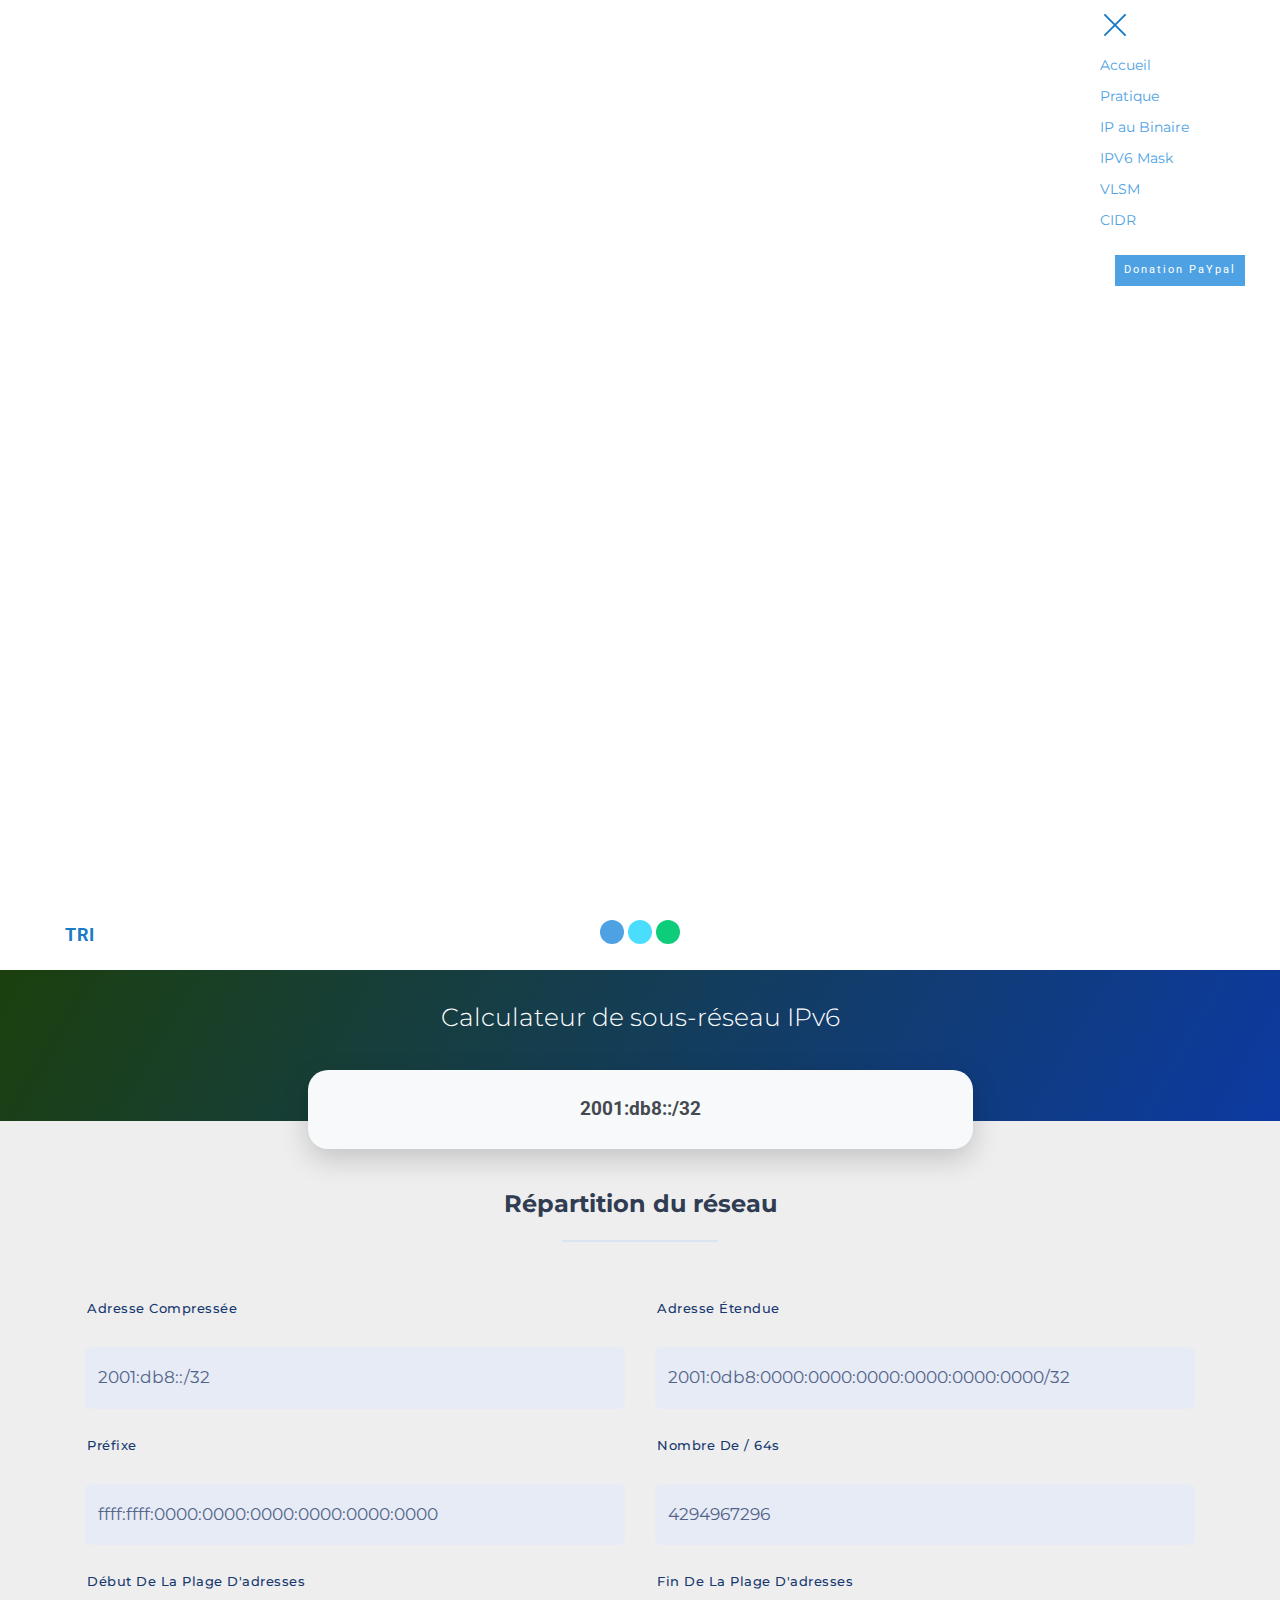
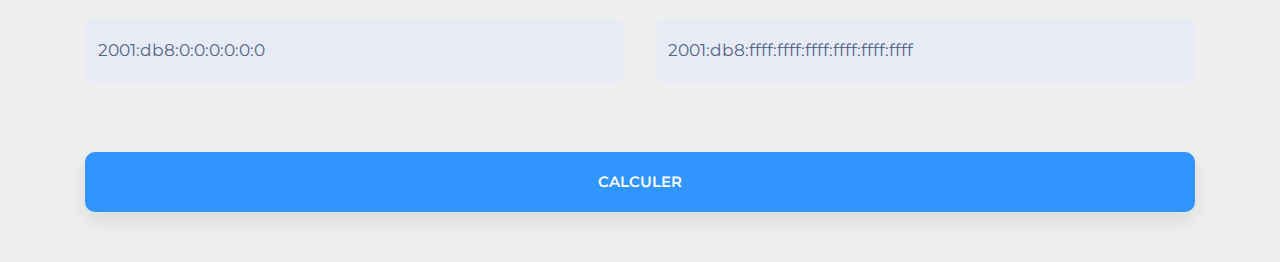
<file: SUB6/index.html>
<!doctype html>
<html lang="en">
<head>
<meta name="title" content="IPv6 Subnet Calculator - ITExamAnswers.net">
<meta name="description" content="Free and user friendly IPv6 Subnetting Calculator. Everything you need to plan your network calculated for you. IPv6 Subnet Calculator by ITExamAnswers.net">
<meta name="keywords" content="ipv4, ipv6, subnetting, cidr, vlsm, calculator, practice, subnet, learning, practice, ip, network, networking, online, free, calc, ipcalc, reserved, addresses, iana, protocol">
<meta name="robots" content="index, follow">
<meta http-equiv="Content-Type" content="text/html; charset=utf-8">
<meta name="language" content="English">
<meta name="revisit-after" content="1 days">
<meta name="viewport" content="width=device-width, initial-scale=1.0,maximum-scale=1.0, user-scalable=no">
<meta property="og:title" content="IPv4 & IPv6 CIDR/VLSM calculators">
<meta property="og:site_name" content="ITExamAnswers.net">
<meta property="og:url" content="https://ITExamAnswers.net">
<meta property="og:description" content="ITExamAnswers.net is provides to networking professionals, CCNA & Computer Engineering students IPv4 & IPv6 CIDR/VLSM calculators, converters and subnetting resources.">
<meta property="og:type" content="website">
<meta property="og:image" content="https://ITExamAnswers.net/1.PNG">
<title>IPv6 Subnet Calculator - ITExamAnswers.net</title>
<link rel="shortcut icon" type="image/png" href="https://itexamanswers.net/favicon.png" />
<link rel="stylesheet" type="text/css" href="css/bootstrap.min.css">
<link rel="stylesheet" type="text/css" href="css/fontawesome-all.min.css">
<link rel="stylesheet" type="text/css" href="css/slick.css">
<link rel="stylesheet" type="text/css" href="css/style.css">
	<!--bwiiiiiiiiii3-->
<link rel="canonical" href="./">
 <style amp-boilerplate>body{-webkit-animation:-amp-start 8s steps(1,end) 0s 1 normal both;-moz-animation:-amp-start 8s steps(1,end) 0s 1 normal both;-ms-animation:-amp-start 8s steps(1,end) 0s 1 normal both;animation:-amp-start 8s steps(1,end) 0s 1 normal both}@-webkit-keyframes -amp-start{from{visibility:hidden}to{visibility:visible}}@-moz-keyframes -amp-start{from{visibility:hidden}to{visibility:visible}}@-ms-keyframes -amp-start{from{visibility:hidden}to{visibility:visible}}@-o-keyframes -amp-start{from{visibility:hidden}to{visibility:visible}}@keyframes -amp-start{from{visibility:hidden}to{visibility:visible}}</style>
<noscript><style amp-boilerplate>body{-webkit-animation:none;-moz-animation:none;-ms-animation:none;animation:none}</style></noscript>
<link href="https://fonts.googleapis.com/css?family=Roboto:100,100i,300,300i,400,400i,500,500i,700,700i,900,900i&subset=cyrillic&display=swap" rel="stylesheet">
 
 <style amp-custom> 
div,span,h1,h2,h3,h4,h5,h6,p,blockquote,a,ol,ul,li,figcaption{font: inherit;}*{-webkit-box-sizing: border-box;box-sizing: border-box;}body{position: relative;font-style: normal;line-height: 1.5;}section{background-color: #eeeeee;background-position: 50% 50%;background-repeat: no-repeat;background-size: cover;}section,.container,.container-fluid{position: relative;word-wrap: break-word;}a.mbr-iconfont:hover{text-decoration: none;}h1,h2,h3{margin: auto;}h1,h3,p{padding: 10px 0;margin-bottom: 15px;}p,li,blockquote{color: #15181b;letter-spacing: 0.5px;line-height: 1.7;}ul,ol,pre,blockquote{margin-bottom: 0;margin-top: 0;}pre{background: #f4f4f4;padding: 10px 24px;white-space: pre-wrap;}p{margin-top: 0;}a{font-style: normal;font-weight: 400;cursor: pointer;}a,a:hover{text-decoration: none;}figure{margin-bottom: 0;}h1,h2,h3,h4,h5,h6,.h1,.h2,.h3,.h4,.h5,.h6,.display-1,.display-2,.display-3,.display-4{line-height: 1;word-break: break-word;word-wrap: break-word;}b,strong{font-weight: bold;}blockquote{padding: 10px 0 10px 20px;position: relative;border-left: 3px solid;}input:-webkit-autofill,input:-webkit-autofill:hover,input:-webkit-autofill:focus,input:-webkit-autofill:active{-webkit-transition-delay: 9999s;transition-delay: 9999s;-webkit-transition-property: background-color,color;-o-transition-property: background-color,color;transition-property: background-color,color;}html,body{height: auto;min-height: 100vh;}.mbr-section-title{font-style: normal;line-height: 1.2;}.mbr-section-subtitle{line-height: 1.3;}.mbr-text{font-style: normal;line-height: 1.6;}.btn{font-weight: 400;border-width: 2px;border-style: solid;font-style: normal;letter-spacing: 2px;margin: .4rem .5rem;white-space: normal;-webkit-transition: all .3s ease-in-out,-webkit-box-shadow 2s ease-in-out;transition: all .3s ease-in-out,-webkit-box-shadow 2s ease-in-out;-o-transition: all .3s ease-in-out,box-shadow 2s ease-in-out;transition: all .3s ease-in-out,box-shadow 2s ease-in-out;transition: all .3s ease-in-out,box-shadow 2s ease-in-out,-webkit-box-shadow 2s ease-in-out;display: -webkit-inline-box;display: -ms-inline-flexbox;display: inline-flex;-webkit-box-align: center;-ms-flex-align: center;align-items: center;-webkit-box-pack: center;-ms-flex-pack: center;justify-content: center;word-break: break-word;-webkit-align-items: center;-webkit-justify-content: center;display: -webkit-inline-flex;}.btn-form{border-radius: 0;}.btn-form:hover{cursor: pointer;}form .btn{margin: 0;}input,textarea,select{padding: 15px 0.5rem;}.mbr-figure img,.mbr-figure iframe{display: block;width: 100%;}.card{background-color: transparent;border: none;}.card-wrapper{-webkit-box-flex: 1;-webkit-flex: 1;}.card-img{text-align: center;-ms-flex-negative: 0;flex-shrink: 0;-webkit-flex-shrink: 0;}.media{max-width: 100%;margin: 0 auto;}.mbr-figure{-ms-flex-item-align: center;-ms-grid-row-align: center;-webkit-align-self: center;align-self: center;}.media-container > div{max-width: 100%;}.mbr-figure img,.card-img img{width: 100%;}@media (max-width: 991px){.media-size-item{width: auto;}.media{width: auto;}.mbr-figure{width: 100%;}}section.slider .amp-carousel-button{cursor: pointer;}amp-image-lightbox a.control{position: absolute;width: 32px;height: 32px;right: 16px;top: 16px;z-index: 1000;}amp-image-lightbox a.control .close{position: relative;}amp-image-lightbox a.control .close:before,amp-image-lightbox a.control .close:after{position: absolute;left: 15px;content: ' ';height: 33px;width: 2px;background-color: #fff;}amp-image-lightbox a.control .close:before{-webkit-transform: rotate(45deg);-ms-transform: rotate(45deg);transform: rotate(45deg);}amp-image-lightbox a.control .close:after{-webkit-transform: rotate(-45deg);-ms-transform: rotate(-45deg);transform: rotate(-45deg);}.hidden{visibility: hidden;}.super-hide{display: none;}.inactive{-webkit-user-select: none;-moz-user-select: none;-ms-user-select: none;user-select: none;pointer-events: none;-webkit-user-drag: none;user-drag: none;}textarea[type="hidden"]{display: none;}#scrollToTop{display: none;}.popover-content ul.show{min-height: 155px;}.mbr-white{color: #ffffff;}.mbr-black{color: #000000;}.mbr-bg-white{background-color: #ffffff;}.mbr-bg-black{background-color: #000000;}.align-left{text-align: left;}.align-center{text-align: center;}.align-right{text-align: right;}@media (max-width: 767px){.align-left,.align-center,.align-right,.mbr-section-btn,.mbr-section-title{text-align: center;}}.mbr-light{font-weight: 300;}.mbr-regular{font-weight: 400;}.mbr-semibold{font-weight: 500;}.mbr-bold{font-weight: 700;}.mbr-section-btn{margin-left: -.25rem;margin-right: -.25rem;font-size: 0;}nav .mbr-section-btn{margin-left: 0rem;margin-right: 0rem;}.btn .mbr-iconfont,.btn.btn-sm .mbr-iconfont{cursor: pointer;margin-right: 0.5rem;}.btn.btn-md .mbr-iconfont,.btn.btn-md .mbr-iconfont{margin-right: 0.8rem;}[type="submit"]{-webkit-appearance: none;}.google-map{height: 400px;position: relative;width: 100%;}.google-map iframe{height: 100%;width: 100%;}.google-map [data-state-details]{color: #6b6763;font-family: Montserrat;height: 1.5em;margin-top: -0.75em;padding-left: 1.25rem;padding-right: 1.25rem;position: absolute;text-align: center;top: 50%;width: 100%;}.google-map[data-state]{background: #e9e5dc;}.google-map[data-state="loading"] [data-state-details]{display: none;}.map-placeholder{display: none;}.mbr-fullscreen .mbr-overlay{height: 100vh;}.mbr-fullscreen{display: -webkit-box;display: -ms-flexbox;display: flex;display: -moz-flex;display: -ms-flex;display: -o-flex;-webkit-box-align: center;-ms-flex-align: center;align-items: center;-webkit-align-items: center;height: 100vh;-webkit-box-sizing: border-box;box-sizing: border-box;padding-top: 3rem;padding-bottom: 3rem;}.mbr-overlay{bottom: 0;left: 0;position: absolute;right: 0;top: 0;z-index: 0;}section.sidebar-open:before{content: '';position: fixed;top: 0;bottom: 0;right: 0;left: 0;background-color: rgba(0,0,0,0.2);z-index: 1040;}amp-img img{max-height: 100%;max-width: 100%;}img.mbr-temp{width: 100%;}.is-builder .nodisplay + img[async],.is-builder .nodisplay + img[decoding="async"],.is-builder amp-img > a + img[async],.is-builder amp-img > a + img[decoding="async"]{display: none;}html:not(.is-builder) amp-img > a{position: absolute;top: 0;bottom: 0;left: 0;right: 0;z-index: 1;}.is-builder .temp-amp-sizer{position: absolute;}.is-builder section.slider .icon-wrap,.is-builder section[class*="gallery"] .icon-wrap{pointer-events: all;}.is-builder amp-youtube .temp-amp-sizer,.is-builder amp-vimeo .temp-amp-sizer{position: static;}.is-builder section.horizontal-menu .ampstart-btn{display: none;}@media (max-width: 991px){.is-builder section.horizontal-menu .navbar-toggler{display: block;}}.is-builder section.horizontal-menu .dropdown-menu{z-index: auto;opacity: 1;pointer-events: auto;}.is-builder section.horizontal-menu .nav-dropdown .link.dropdown-toggle[aria-expanded="true"]{margin-right: 0;padding: 0.667em 1em;}.mobirise-spinner{position: absolute;top: 50%;left: 40%;margin-left: 10%;-webkit-transform: translate3d(-50%,-50%,0);z-index: 4;}.mobirise-spinner em{width: 24px;height: 24px;background: #3ac;border-radius: 100%;display: inline-block;-webkit-animation: slide 1s infinite;}.mobirise-spinner em:nth-child(1){-webkit-animation-delay: 0.1s;}.mobirise-spinner em:nth-child(2){-webkit-animation-delay: 0.2s;}.mobirise-spinner em:nth-child(3){-webkit-animation-delay: 0.3s;}@-moz-keyframes slide{0%{-webkit-transform: scale(1);}50%{opacity: 0.3;-webkit-transform: scale(2);}100%{-webkit-transform: scale(1);}}@-webkit-keyframes slide{0%{-webkit-transform: scale(1);}50%{opacity: 0.3;-webkit-transform: scale(2);}100%{-webkit-transform: scale(1);}}@-o-keyframes slide{0%{-webkit-transform: scale(1);}50%{opacity: 0.3;-webkit-transform: scale(2);}100%{-webkit-transform: scale(1);}}@keyframes slide{0%{-webkit-transform: scale(1);}50%{opacity: 0.3;-webkit-transform: scale(2);}100%{-webkit-transform: scale(1);}}.mobirise-loader .amp-active > div{display: none;}.mbr-container{max-width: 800px;padding: 0 10px;margin: 0 auto;position: relative;}.container{padding-right: 15px;padding-left: 15px;width: 100%;margin-right: auto;margin-left: auto;}@media (max-width: 767px){.container{max-width: 540px;}}@media (min-width: 768px){.container{max-width: 720px;}}@media (min-width: 992px){.container{max-width: 960px;}}@media (min-width: 1200px){.container{max-width: 1140px;}}.mbr-row,.mbr-form-row{display: -webkit-box;display: -webkit-flex;display: -ms-flexbox;display: flex;-webkit-flex-wrap: wrap;-ms-flex-wrap: wrap;flex-wrap: wrap;margin-right: -1rem;margin-left: -1rem;}.mbr-form-row{margin-right: -0.5rem;margin-left: -0.5rem;}.mbr-form-row > [class*="mbr-col"]{padding-left: 0.5rem;padding-right: 0.5rem;}.mbr-justify-content-center{-webkit-box-pack: center;-ms-flex-pack: center;justify-content: center;-webkit-justify-content: center;}@media (max-width: 767px){.mbr-col-sm-12{-ms-flex: 0 0 100%;-webkit-box-flex: 0;flex: 0 0 100%;max-width: 100%;padding-right: 15px;padding-left: 15px;-webkit-flex: 0 0 100%;}.mbr-row{margin: 0;}}@media (min-width: 768px){.mbr-col-md-3{-ms-flex: 0 0 25%;-webkit-box-flex: 0;flex: 0 0 25%;max-width: 25%;padding-right: 15px;padding-left: 15px;-webkit-flex: 0 0 25%;}.mbr-col-md-4{-ms-flex: 0 0 33.333333%;-webkit-box-flex: 0;flex: 0 0 33.333333%;max-width: 33.333333%;padding-right: 15px;padding-left: 15px;-webkit-flex: 0 0 33.333333%;}.mbr-col-md-5{-ms-flex: 0 0 41.666667%;-webkit-box-flex: 0;flex: 0 0 41.666667%;max-width: 41.666667%;padding-right: 15px;padding-left: 15px;-webkit-flex: 0 0 41.666667%;}.mbr-col-md-6{-ms-flex: 0 0 50%;-webkit-box-flex: 0;flex: 0 0 50%;max-width: 50%;padding-right: 15px;padding-left: 15px;-webkit-flex: 0 0 50%;}.mbr-col-md-7{-ms-flex: 0 0 58.333333%;-webkit-box-flex: 0;flex: 0 0 58.333333%;max-width: 58.333333%;padding-right: 15px;padding-left: 15px;-webkit-flex: 0 0 58.333333%;}.mbr-col-md-8{-ms-flex: 0 0 66.666667%;-webkit-box-flex: 0;flex: 0 0 66.666667%;max-width: 66.666667%;padding-left: 15px;padding-right: 15px;-webkit-flex: 0 0 66.666667%;}.mbr-col-md-10{-ms-flex: 0 0 83.333333%;-webkit-box-flex: 0;flex: 0 0 83.333333%;max-width: 83.333333%;padding-left: 15px;padding-right: 15px;-webkit-flex: 0 0 83.333333%;}.mbr-col-md-12{-ms-flex: 0 0 100%;-webkit-box-flex: 0;flex: 0 0 100%;max-width: 100%;padding-right: 15px;padding-left: 15px;-webkit-flex: 0 0 100%;}}@media (min-width: 992px){.mbr-col-lg-2{-ms-flex: 0 0 16.666667%;-webkit-box-flex: 0;flex: 0 0 16.666667%;max-width: 16.666667%;padding-right: 15px;padding-left: 15px;-webkit-flex: 0 0 16.666667%;}.mbr-col-lg-3{-ms-flex: 0 0 25%;-webkit-box-flex: 0;flex: 0 0 25%;max-width: 25%;padding-right: 15px;padding-left: 15px;-webkit-flex: 0 0 25%;}.mbr-col-lg-4{-ms-flex: 0 0 33.33%;-webkit-box-flex: 0;flex: 0 0 33.33%;max-width: 33.33%;padding-right: 15px;padding-left: 15px;-webkit-flex: 0 0 33.33%;}.mbr-col-lg-5{-ms-flex: 0 0 41.666%;-webkit-box-flex: 0;flex: 0 0 41.666%;max-width: 41.666%;padding-right: 15px;padding-left: 15px;-webkit-flex: 0 0 41.666%;}.mbr-col-lg-6{-ms-flex: 0 0 50%;-webkit-box-flex: 0;flex: 0 0 50%;max-width: 50%;padding-right: 15px;padding-left: 15px;-webkit-flex: 0 0 50%;}.mbr-col-lg-8{-ms-flex: 0 0 66.666667%;-webkit-box-flex: 0;flex: 0 0 66.666667%;max-width: 66.666667%;padding-left: 15px;padding-right: 15px;-webkit-flex: 0 0 66.666667%;}.mbr-col-lg-10{-ms-flex: 0 0 83.3333%;-webkit-box-flex: 0;flex: 0 0 83.3333%;max-width: 83.3333%;padding-right: 15px;padding-left: 15px;-webkit-flex: 0 0 83.3333%;}.mbr-col-lg-12{-ms-flex: 0 0 100%;-webkit-box-flex: 0;flex: 0 0 100%;max-width: 100%;padding-right: 15px;padding-left: 15px;-webkit-flex: 0 0 100%;}}@media (min-width: 1200px){.mbr-col-xl-7{-ms-flex: 0 0 58.333333%;-webkit-box-flex: 0;flex: 0 0 58.333333%;max-width: 58.333333%;padding-right: 15px;padding-left: 15px;-webkit-flex: 0 0 58.333333%;}.mbr-col-xl-8{-ms-flex: 0 0 66.666667%;-webkit-box-flex: 0;flex: 0 0 66.666667%;max-width: 66.666667%;padding-left: 15px;padding-right: 15px;-webkit-flex: 0 0 66.666667%;}}amp-sidebar{background: transparent;}#scrollToTopMarker{position: absolute;width: 0px;height: 0px;top: 300px;}#scrollToTopButton{position: fixed;bottom: 25px;right: 25px;opacity: .4;z-index: 5000;font-size: 32px;height: 60px;width: 60px;border: none;border-radius: 3px;cursor: pointer;}#scrollToTopButton:focus{outline: none;}#scrollToTopButton a:before{content: '';position: absolute;height: 40%;top: 36%;width: 2px;left: calc(50% - 1px);}#scrollToTopButton a:after{content: '';position: absolute;border-top: 2px solid;border-right: 2px solid;width: 40%;height: 40%;left: calc(30% - 1px);bottom: 30%;-ms-transform: rotate(-45deg);transform: rotate(-45deg);-webkit-transform: rotate(-45deg);}.is-builder #scrollToTopButton a:after{left: 30%;}.field{margin-bottom: 1rem;}.field-input{margin: 0;width: 100%;}form a.btn{margin: 0;}.mbr-col,.mbr-col-auto{padding-left: 1rem;padding-right: 1rem;}.mbr-col{flex-basis: 0;flex-grow: 1;max-width: 100%;}.mbr-col-auto{flex: 0 0 auto;width: auto;max-width: none;}.dots-wrapper .dots{margin: 4px 8px;}.dots-wrapper .dots span{cursor: pointer;border-radius: 12px;display: block;height: 24px;width: 24px;transition: 0.4s;border: 10px solid #cccccc;}.dots-wrapper .dots span:hover{opacity: 1;}.dots-wrapper .dots span.current{outline: none;width: 40px;opacity: 1;}.amp-carousel-button{outline: none;}.hidden-slide{display: none;}.visible-slide{display: flex;}
body{font-family: Roboto;}blockquote{border-color: #4ea2e3;}.display-1{font-family: 'Roboto',sans-serif;font-size: 4.5rem;}.display-2{font-family: 'Roboto',sans-serif;font-size: 2.2rem;}.display-4{font-family: 'Roboto',sans-serif;font-size: 0.9rem;}.display-5{font-family: 'Roboto',sans-serif;font-size: 1.8rem;}.display-7{font-family: 'Roboto',sans-serif;font-size: 1.1rem;}input,textarea{font-family: 'Roboto',sans-serif;font-size: 0.9rem;}.display-1 .mbr-iconfont-btn{font-size: 4.5rem;width: 4.5rem;}.display-2 .mbr-iconfont-btn{font-size: 2.2rem;width: 2.2rem;}.display-4 .mbr-iconfont-btn{font-size: 0.9rem;width: 0.9rem;}.display-5 .mbr-iconfont-btn{font-size: 1.8rem;width: 1.8rem;}.display-7 .mbr-iconfont-btn{font-size: 1.1rem;width: 1.1rem;}@media (max-width: 768px){.display-1{font-size: 3.6rem;font-size: calc( 2.225rem + (4.5 - 2.225) * ((100vw - 20rem) / (48 - 20)));line-height: calc( 1.4 * (2.225rem + (4.5 - 2.225) * ((100vw - 20rem) / (48 - 20))));}.display-2{font-size: 1.76rem;font-size: calc( 1.42rem + (2.2 - 1.42) * ((100vw - 20rem) / (48 - 20)));line-height: calc( 1.4 * (1.42rem + (2.2 - 1.42) * ((100vw - 20rem) / (48 - 20))));}.display-4{font-size: 0.72rem;font-size: calc( 0.965rem + (0.9 - 0.965) * ((100vw - 20rem) / (48 - 20)));line-height: calc( 1.4 * (0.965rem + (0.9 - 0.965) * ((100vw - 20rem) / (48 - 20))));}.display-5{font-size: 1.44rem;font-size: calc( 1.28rem + (1.8 - 1.28) * ((100vw - 20rem) / (48 - 20)));line-height: calc( 1.4 * (1.28rem + (1.8 - 1.28) * ((100vw - 20rem) / (48 - 20))));}}.btn{padding: 1rem 2rem;border-radius: 0px;}.btn-sm{border-width: 1px;padding: 0.6rem 0.8rem;border-radius: 0px;}.btn-md{font-weight: 600;padding: 1rem 2rem;border-radius: 0px;}.bg-primary{background-color: #4ea2e3;}.bg-success{background-color: #0dcd7b;}.bg-info{background-color: #8282e7;}.bg-warning{background-color: #767676;}.bg-danger{background-color: #a0a0a0;}.btn-primary,.btn-primary:active,.btn-primary.active{background-color: #4ea2e3;border-color: #4ea2e3;color: #ffffff;}.btn-primary:hover,.btn-primary:focus,.btn-primary.focus{color: #ffffff;background-color: #1f7dc5;border-color: #1f7dc5;}.btn-primary.disabled,.btn-primary:disabled{color: #ffffff;background-color: #1f7dc5;border-color: #1f7dc5;}.btn-secondary,.btn-secondary:active,.btn-secondary.active{background-color: #4addff;border-color: #4addff;color: #003c4a;}.btn-secondary:hover,.btn-secondary:focus,.btn-secondary.focus{color: #003c4a;background-color: #00cdfd;border-color: #00cdfd;}.btn-secondary.disabled,.btn-secondary:disabled{color: #003c4a;background-color: #00cdfd;border-color: #00cdfd;}.btn-info,.btn-info:active,.btn-info.active{background-color: #8282e7;border-color: #8282e7;color: #ffffff;}.btn-info:hover,.btn-info:focus,.btn-info.focus{color: #ffffff;background-color: #4242db;border-color: #4242db;}.btn-info.disabled,.btn-info:disabled{color: #ffffff;background-color: #4242db;border-color: #4242db;}.btn-success,.btn-success:active,.btn-success.active{background-color: #0dcd7b;border-color: #0dcd7b;color: #ffffff;}.btn-success:hover,.btn-success:focus,.btn-success.focus{color: #ffffff;background-color: #088550;border-color: #088550;}.btn-success.disabled,.btn-success:disabled{color: #ffffff;background-color: #088550;border-color: #088550;}.btn-warning,.btn-warning:active,.btn-warning.active{background-color: #767676;border-color: #767676;color: #ffffff;}.btn-warning:hover,.btn-warning:focus,.btn-warning.focus{color: #ffffff;background-color: #505050;border-color: #505050;}.btn-warning.disabled,.btn-warning:disabled{color: #ffffff;background-color: #505050;border-color: #505050;}.btn-danger,.btn-danger:active,.btn-danger.active{background-color: #a0a0a0;border-color: #a0a0a0;color: #ffffff;}.btn-danger:hover,.btn-danger:focus,.btn-danger.focus{color: #ffffff;background-color: #7a7a7a;border-color: #7a7a7a;}.btn-danger.disabled,.btn-danger:disabled{color: #ffffff;background-color: #7a7a7a;border-color: #7a7a7a;}.btn-black,.btn-black:active,.btn-black.active{background-color: #333333;border-color: #333333;color: #ffffff;}.btn-black:hover,.btn-black:focus,.btn-black.focus{color: #ffffff;background-color: #0d0d0d;border-color: #0d0d0d;}.btn-black.disabled,.btn-black:disabled{color: #ffffff;background-color: #0d0d0d;border-color: #0d0d0d;}.btn-white,.btn-white:active,.btn-white.active{background-color: #ffffff;border-color: #ffffff;color: #808080;}.btn-white:hover,.btn-white:focus,.btn-white.focus{color: #808080;background-color: #d9d9d9;border-color: #d9d9d9;}.btn-white.disabled,.btn-white:disabled{color: #808080;background-color: #d9d9d9;border-color: #d9d9d9;}.btn-white,.btn-white:active,.btn-white.active{color: #333333;}.btn-white:hover,.btn-white:focus,.btn-white.focus{color: #333333;}.btn-white.disabled,.btn-white:disabled{color: #333333;}.btn-primary-outline,.btn-primary-outline:active,.btn-primary-outline.active{background: none;border-color: #1c6faf;color: #1c6faf;}.btn-primary-outline:hover,.btn-primary-outline:focus,.btn-primary-outline.focus{color: #ffffff;background-color: #4ea2e3;border-color: #4ea2e3;}.btn-primary-outline.disabled,.btn-primary-outline:disabled{color: #ffffff;background-color: #4ea2e3;border-color: #4ea2e3;}.btn-secondary-outline,.btn-secondary-outline:active,.btn-secondary-outline.active{background: none;border-color: #00b8e3;color: #00b8e3;}.btn-secondary-outline:hover,.btn-secondary-outline:focus,.btn-secondary-outline.focus{color: #003c4a;background-color: #4addff;border-color: #4addff;}.btn-secondary-outline.disabled,.btn-secondary-outline:disabled{color: #003c4a;background-color: #4addff;border-color: #4addff;}.btn-info-outline,.btn-info-outline:active,.btn-info-outline.active{background: none;border-color: #2c2cd7;color: #2c2cd7;}.btn-info-outline:hover,.btn-info-outline:focus,.btn-info-outline.focus{color: #ffffff;background-color: #8282e7;border-color: #8282e7;}.btn-info-outline.disabled,.btn-info-outline:disabled{color: #ffffff;background-color: #8282e7;border-color: #8282e7;}.btn-success-outline,.btn-success-outline:active,.btn-success-outline.active{background: none;border-color: #076d41;color: #076d41;}.btn-success-outline:hover,.btn-success-outline:focus,.btn-success-outline.focus{color: #ffffff;background-color: #0dcd7b;border-color: #0dcd7b;}.btn-success-outline.disabled,.btn-success-outline:disabled{color: #ffffff;background-color: #0dcd7b;border-color: #0dcd7b;}.btn-warning-outline,.btn-warning-outline:active,.btn-warning-outline.active{background: none;border-color: #434343;color: #434343;}.btn-warning-outline:hover,.btn-warning-outline:focus,.btn-warning-outline.focus{color: #ffffff;background-color: #767676;border-color: #767676;}.btn-warning-outline.disabled,.btn-warning-outline:disabled{color: #ffffff;background-color: #767676;border-color: #767676;}.btn-danger-outline,.btn-danger-outline:active,.btn-danger-outline.active{background: none;border-color: #6d6d6d;color: #6d6d6d;}.btn-danger-outline:hover,.btn-danger-outline:focus,.btn-danger-outline.focus{color: #ffffff;background-color: #a0a0a0;border-color: #a0a0a0;}.btn-danger-outline.disabled,.btn-danger-outline:disabled{color: #ffffff;background-color: #a0a0a0;border-color: #a0a0a0;}.btn-black-outline,.btn-black-outline:active,.btn-black-outline.active{background: none;border-color: #000000;color: #000000;}.btn-black-outline:hover,.btn-black-outline:focus,.btn-black-outline.focus{color: #ffffff;background-color: #333333;border-color: #333333;}.btn-black-outline.disabled,.btn-black-outline:disabled{color: #ffffff;background-color: #333333;border-color: #333333;}.btn-white-outline,.btn-white-outline:active,.btn-white-outline.active{background: none;border-color: #ffffff;color: #ffffff;}.btn-white-outline:hover,.btn-white-outline:focus,.btn-white-outline.focus{color: #333333;background-color: #ffffff;border-color: #ffffff;}.text-primary{color: #4ea2e3;}.text-secondary{color: #4addff;}.text-success{color: #0dcd7b;}.text-info{color: #8282e7;}.text-warning{color: #767676;}.text-danger{color: #a0a0a0;}.text-white{color: #ffffff;}.text-black{color: #000000;}a.text-primary:hover,a.text-primary:focus{color: #1c6faf;}a.text-secondary:hover,a.text-secondary:focus{color: #00b8e3;}a.text-success:hover,a.text-success:focus{color: #076d41;}a.text-info:hover,a.text-info:focus{color: #2c2cd7;}a.text-warning:hover,a.text-warning:focus{color: #434343;}a.text-danger:hover,a.text-danger:focus{color: #6d6d6d;}a.text-white:hover,a.text-white:focus{color: #b3b3b3;}a.text-black:hover,a.text-black:focus{color: #4d4d4d;}.alert-success{background-color: #0dcd7b;}.alert-info{background-color: #8282e7;}.alert-warning{background-color: #767676;}.alert-danger{background-color: #a0a0a0;}a,a:hover{color: #4ea2e3;}.mbr-plan-header.bg-primary .mbr-plan-subtitle,.mbr-plan-header.bg-primary .mbr-plan-price-desc{color: #feffff;}.mbr-plan-header.bg-success .mbr-plan-subtitle,.mbr-plan-header.bg-success .mbr-plan-price-desc{color: #acfad9;}.mbr-plan-header.bg-info .mbr-plan-subtitle,.mbr-plan-header.bg-info .mbr-plan-price-desc{color: #ffffff;}.mbr-plan-header.bg-warning .mbr-plan-subtitle,.mbr-plan-header.bg-warning .mbr-plan-price-desc{color: #b6b6b6;}.mbr-plan-header.bg-danger .mbr-plan-subtitle,.mbr-plan-header.bg-danger .mbr-plan-price-desc{color: #e0e0e0;}.mobirise-spinner em:nth-child(1){background: #4ea2e3;}.mobirise-spinner em:nth-child(2){background: #4addff;}.mobirise-spinner em:nth-child(3){background: #0dcd7b;}#scrollToTopMarker{display: none;}#scrollToTopButton{background-color: #4ea2e3;}#scrollToTopButton a:before{background: #ffffff;}#scrollToTopButton a:after{border-top-color: #ffffff;border-right-color: #ffffff;}.field-input{font-family: 'Roboto',sans-serif;font-size: 0.9rem;}.cid-rQpfi1QVbA amp-sidebar{min-width: 260px;z-index: 1050;background-color: #ffffff;}.cid-rQpfi1QVbA amp-sidebar.open:after{content: '';position: absolute;top: 0;left: 0;bottom: 0;right: 0;background-color: red;}.cid-rQpfi1QVbA .open{animation: none;-webkit-transform: translateX(0%);transform: translateX(0%);display: block;}.cid-rQpfi1QVbA .builder-sidebar{background-color: #ffffff;position: relative;min-height: 100vh;z-index: 1030;padding: 1rem 2rem;max-width: 20rem;}.cid-rQpfi1QVbA .headerbar{display: flex;-webkit-flex-direction: column;flex-direction: column;-webkit-justify-content: center;justify-content: center;padding: .5rem 1rem;min-height: 70px;-webkit-align-items: center;align-items: center;background: #ffffff;}.cid-rQpfi1QVbA .headerbar.sticky-nav{position: fixed;z-index: 1000;width: 100%;}.cid-rQpfi1QVbA button.sticky-but{position: fixed;}.cid-rQpfi1QVbA .brand{display: flex;-webkit-align-items: center;align-items: center;-webkit-align-self: flex-start;align-self: flex-start;padding-right: 30px;}.cid-rQpfi1QVbA .brand p{margin: 0;padding: 0;}.cid-rQpfi1QVbA .brand-name{color: #197bc6;}.cid-rQpfi1QVbA .sidebar{padding: 1rem 0;margin: 0;}.cid-rQpfi1QVbA .sidebar > li{list-style: none;display: flex;-webkit-flex-direction: column;flex-direction: column;}.cid-rQpfi1QVbA .sidebar a{display: block;text-decoration: none;margin-bottom: 10px;}.cid-rQpfi1QVbA .close-sidebar{width: 30px;height: 30px;position: relative;cursor: pointer;background-color: transparent;border: none;}.cid-rQpfi1QVbA .close-sidebar:focus{outline: 2px auto #4ea2e3;}.cid-rQpfi1QVbA .close-sidebar span{position: absolute;left: 0;top: 14px;width: 30px;height: 2px;border-right: 5px;background-color: #197bc6;}.cid-rQpfi1QVbA .close-sidebar span:nth-child(1){-webkit-transform: rotate(45deg);transform: rotate(45deg);}.cid-rQpfi1QVbA .close-sidebar span:nth-child(2){-webkit-transform: rotate(-45deg);transform: rotate(-45deg);}@media (min-width: 992px){.cid-rQpfi1QVbA .brand-name{min-width: 8rem;}.cid-rQpfi1QVbA .builder-sidebar{margin-left: auto;}.cid-rQpfi1QVbA .builder-sidebar .sidebar li{-webkit-flex-direction: row;flex-direction: row;-webkit-flex-wrap: wrap;flex-wrap: wrap;}.cid-rQpfi1QVbA .builder-sidebar .sidebar li a{padding: .5rem;margin: 0;}.cid-rQpfi1QVbA .builder-overlay{display: none;}}.cid-rQpfi1QVbA .hamburger{position: absolute;top: 25px;right: 20px;margin-left: auto;width: 30px;height: 20px;background: none;border: none;cursor: pointer;z-index: 1000;}@media (min-width: 768px){.cid-rQpfi1QVbA .hamburger{top: calc(0.5rem + 45 * 0.5px - 10px);}}.cid-rQpfi1QVbA .hamburger:focus{outline: none;}.cid-rQpfi1QVbA .hamburger span{position: absolute;right: 0;width: 30px;height: 2px;border-right: 5px;background-color: #197bc6;}.cid-rQpfi1QVbA .hamburger span:nth-child(1){top: 0;transition: all .2s;}.cid-rQpfi1QVbA .hamburger span:nth-child(2){top: 8px;transition: all .15s;}.cid-rQpfi1QVbA .hamburger span:nth-child(3){top: 8px;transition: all .15s;}.cid-rQpfi1QVbA .hamburger span:nth-child(4){top: 16px;transition: all .2s;}.cid-rQpfi1QVbA amp-img{margin-right: 1rem;display: flex;-webkit-align-items: center;align-items: center;height: 45px;width: 45px;}@media (max-width: 767px){.cid-rQpfi1QVbA amp-img{max-height: 35px;max-width: 35px;}}
.engine{position: absolute;text-indent: -2400px;text-align: center;padding: 0;top: 0;left: -2400px;}[class*="-iconfont"]{display: inline-flex;}</style>
 
  <script async  src="https://cdn.ampproject.org/v0.js"></script>
  <script async custom-element="amp-analytics" src="https://cdn.ampproject.org/v0/amp-analytics-0.1.js"></script>
  <script async custom-element="amp-sidebar" src="https://cdn.ampproject.org/v0/amp-sidebar-0.1.js"></script>

<!--bwiiiiiiiiiiiiiiiii3-->
</head>
<script src="js/rocket-loader.min.js" data-cf-settings="2c57f2e59fc853465d535b46-|49"></script><body onload="calculate();">
	<!--MEnu-->

<amp-sidebar id="sidebar" class="cid-rQpfi1QVbA" layout="nodisplay" side="right">
        <div class="builder-sidebar" id="builder-sidebar">
            <button on="tap:sidebar.close" class="close-sidebar">
                <span></span>
                <span></span>
            </button>

            <div class="sidebar mbr-white" data-app-modern-menu="true">
              <a class="text-primary display-10" href="../index.html">Accueil</a>
            <a class="text-primary display-10" href="../IPSP">Pratique</a>
        <a class="text-primary display-10" href="../IP2B">IP au Binaire</a>
        <a class="text-primary display-10" href="../SUB6">IPV6 Mask</a>
        <a class="text-primary display-10" href="../VLSM">VLSM</a>
              <a  class="text-primary display-10" href="../CIDR">CIDR</a>
            </div>
            
            <div class="navbar-buttons mbr-section-btn align-center">
              <a  target="_blank" class="btn btn-sm btn-primary display-7" href="https://www.paypal.com/paypalme2/HTouhrach">Donation PaYpal</a>
            </div>
        </div>
    </amp-sidebar>
  <section class="menu cid-rQpfi1QVbA" id="menu1-0">
    
    <nav class="headerbar sticky-nav">
      <div class="brand">
          <span class="brand-logo">
              <amp-img src="favicon.png" layout="responsive" width="45.71808510638298" height="45" alt="Mobirise" class="mobirise-loader">
                  <div placeholder="" class="placeholder">
                                <div class="mobirise-spinner">
                                    <em></em>
                                    <em></em>
                                    <em></em>
                                </div></div>
                  
              </amp-img>
          </span>
          <p class="brand-name mbr-fonts-style mbr-bold display-5">TRI</p>
      </div>
    </nav>
    
    <button on="tap:sidebar.toggle" class="ampstart-btn hamburger sticky-but">
        <span></span>
        <span></span>
        <span></span>
        <span></span>
    </button>
	<!--MEnu end-->
<div id="header-holder" class="inner-header domainspage-header">
<div id="page-head" class="container-fluid inner-page">
<div class="container">
<div class="row">
<div class="col-md-12 text-center">
<div class="page-title"><h1 class="h1-sm">Calculateur de sous-réseau IPv6</h1></div>
</div>
</div>
<div class="row">
<div class="col-md-12 text-center">
<div class="domain-search-holder">
<div class="input-holder">
<input id="ip" type="text" value="2001:db8::/32" placeholder="2001:db8::/32" />
</div>
</div>
</div>
</div>
</div>
</div>
</div>
<div class="spacer2">
</div>
<div id="message1" class="container-fluid">
<div class="container">
<div class="row">
<div class="row">
<div class="col-md-12">
<div class="row-title"> Répartition du réseau</div>
<div class="row-subtitle"></div>
</div>
</div>
<div class="col-sm-12 col-md-6">
<p class="calc-title">
Adresse compressée
</p>
<div class="form-control-ipv4" id='address' readonly>&nbsp;</div>
</div>
<div class="col-sm-12 col-md-6">
<p class="calc-title">
Adresse étendue
</p>
<div class="form-control-ipv4" id='expanded' readonly>&nbsp;</div>
</div>
</div>
</div>
</div>
<div id="message1" class="container-fluid">
<div class="container">
<div class="row">
<div class="col-sm-12 col-md-6">
<p class="calc-title">
Préfixe
</p>
<div class="form-control-ipv4" id='prefix' readonly>&nbsp;</div>
</div>
<div class="col-sm-12 col-md-6">
<p class="calc-title">
Nombre de / 64s
</p>
<div class="form-control-ipv4" id='64s' readonly>&nbsp;</div>
</div>
</div>
</div>
</div>
<div id="message1" class="container-fluid">
<div class="container">
<div class="row">
<div class="col-sm-12 col-md-6">
<p class="calc-title">
Début de la plage d'adresses
</p>
<div class="form-control-ipv4" id="first" readonly>&nbsp;</div>
</div>
<div class="col-sm-12 col-md-6">
<p class="calc-title">
Fin de la plage d'adresses
</p>
<div class="form-control-ipv4" id="last" readonly>&nbsp;</div>
</div>
</div>
</div>
</div>
<div class="spacer2"> </div>
<div id="message1" class="container-fluid">
<div class="container">
<div class="row">
<div class="col-md-12">
<button class="ybtn ybtn-accent-color-lg2 ybtn-shadow" onClick="if (!window.__cfRLUnblockHandlers) return false; calculate();" data-cf-modified-2c57f2e59fc853465d535b46-="">Calculer</button>
</div>
</div>
</div>
</div>
<div id="message1" class="container-fluid">
<div class="container">
<div class="row">
</div>
</div>
</div>
</div>
<script src="js/jquery.min.js" type="2c57f2e59fc853465d535b46-text/javascript"></script>
<script src="js/bootstrap.min.js" type="2c57f2e59fc853465d535b46-text/javascript"></script>
<script src="js/slick.min.js" type="2c57f2e59fc853465d535b46-text/javascript"></script>
<script src="js/main.js" type="2c57f2e59fc853465d535b46-text/javascript"></script>
<script src="https://itexamanswers.net/calculator/js/jsbn.js" type="2c57f2e59fc853465d535b46-text/javascript"></script>
<script src="https://itexamanswers.net/calculator/js/jsbn2.js" type="2c57f2e59fc853465d535b46-text/javascript"></script>
<script src="js/ipv6_subnetting.js" type="2c57f2e59fc853465d535b46-text/javascript"></script>
<script src="js/rocket-loader.min.js" data-cf-settings="2c57f2e59fc853465d535b46-|49" defer=""></script>
	<script type='text/javascript'>
//<![CDATA[
shortcut={all_shortcuts:{},add:function(a,b,c){var d={type:"keydown",propagate:!1,disable_in_input:!1,target:document,keycode:!1};if(c)for(var e in d)"undefined"==typeof c[e]&&(c[e]=d[e]);else c=d;d=c.target,"string"==typeof c.target&&(d=document.getElementById(c.target)),a=a.toLowerCase(),e=function(d){d=d||window.event;if(c.disable_in_input){var e;d.target?e=d.target:d.srcElement&&(e=d.srcElement),3==e.nodeType&&(e=e.parentNode);if("INPUT"==e.tagName||"TEXTAREA"==e.tagName)return}d.keyCode?code=d.keyCode:d.which&&(code=d.which),e=String.fromCharCode(code).toLowerCase(),188==code&&(e=","),190==code&&(e=".");var f=a.split("+"),g=0,h={"`":"~",1:"!",2:"@",3:"#",4:"$",5:"%",6:"^",7:"&",8:"*",9:"(",0:")","-":"_","=":"+",";":":","'":'"',",":"<",".":">","/":"?","\\":"|"},i={esc:27,escape:27,tab:9,space:32,"return":13,enter:13,backspace:8,scrolllock:145,scroll_lock:145,scroll:145,capslock:20,caps_lock:20,caps:20,numlock:144,num_lock:144,num:144,pause:19,"break":19,insert:45,home:36,"delete":46,end:35,pageup:33,page_up:33,pu:33,pagedown:34,page_down:34,pd:34,left:37,up:38,right:39,down:40,f1:112,f2:113,f3:114,f4:115,f5:116,f6:117,f7:118,f8:119,f9:120,f10:121,f11:122,f12:123},j=!1,l=!1,m=!1,n=!1,o=!1,p=!1,q=!1,r=!1;d.ctrlKey&&(n=!0),d.shiftKey&&(l=!0),d.altKey&&(p=!0),d.metaKey&&(r=!0);for(var s=0;k=f[s],s<f.length;s++)"ctrl"==k||"control"==k?(g++,m=!0):"shift"==k?(g++,j=!0):"alt"==k?(g++,o=!0):"meta"==k?(g++,q=!0):1<k.length?i[k]==code&&g++:c.keycode?c.keycode==code&&g++:e==k?g++:h[e]&&d.shiftKey&&(e=h[e],e==k&&g++);if(g==f.length&&n==m&&l==j&&p==o&&r==q&&(b(d),!c.propagate))return d.cancelBubble=!0,d.returnValue=!1,d.stopPropagation&&(d.stopPropagation(),d.preventDefault()),!1},this.all_shortcuts[a]={callback:e,target:d,event:c.type},d.addEventListener?d.addEventListener(c.type,e,!1):d.attachEvent?d.attachEvent("on"+c.type,e):d["on"+c.type]=e},remove:function(a){var a=a.toLowerCase(),b=this.all_shortcuts[a];delete this.all_shortcuts[a];if(b){var a=b.event,c=b.target,b=b.callback;c.detachEvent?c.detachEvent("on"+a,b):c.removeEventListener?c.removeEventListener(a,b,!1):c["on"+a]=!1}}},shortcut.add("Ctrl+U",function(){top.location.href="https://www.informatiquemax.net/"});
//]]>
</script>
	</body>
</html>
</file>
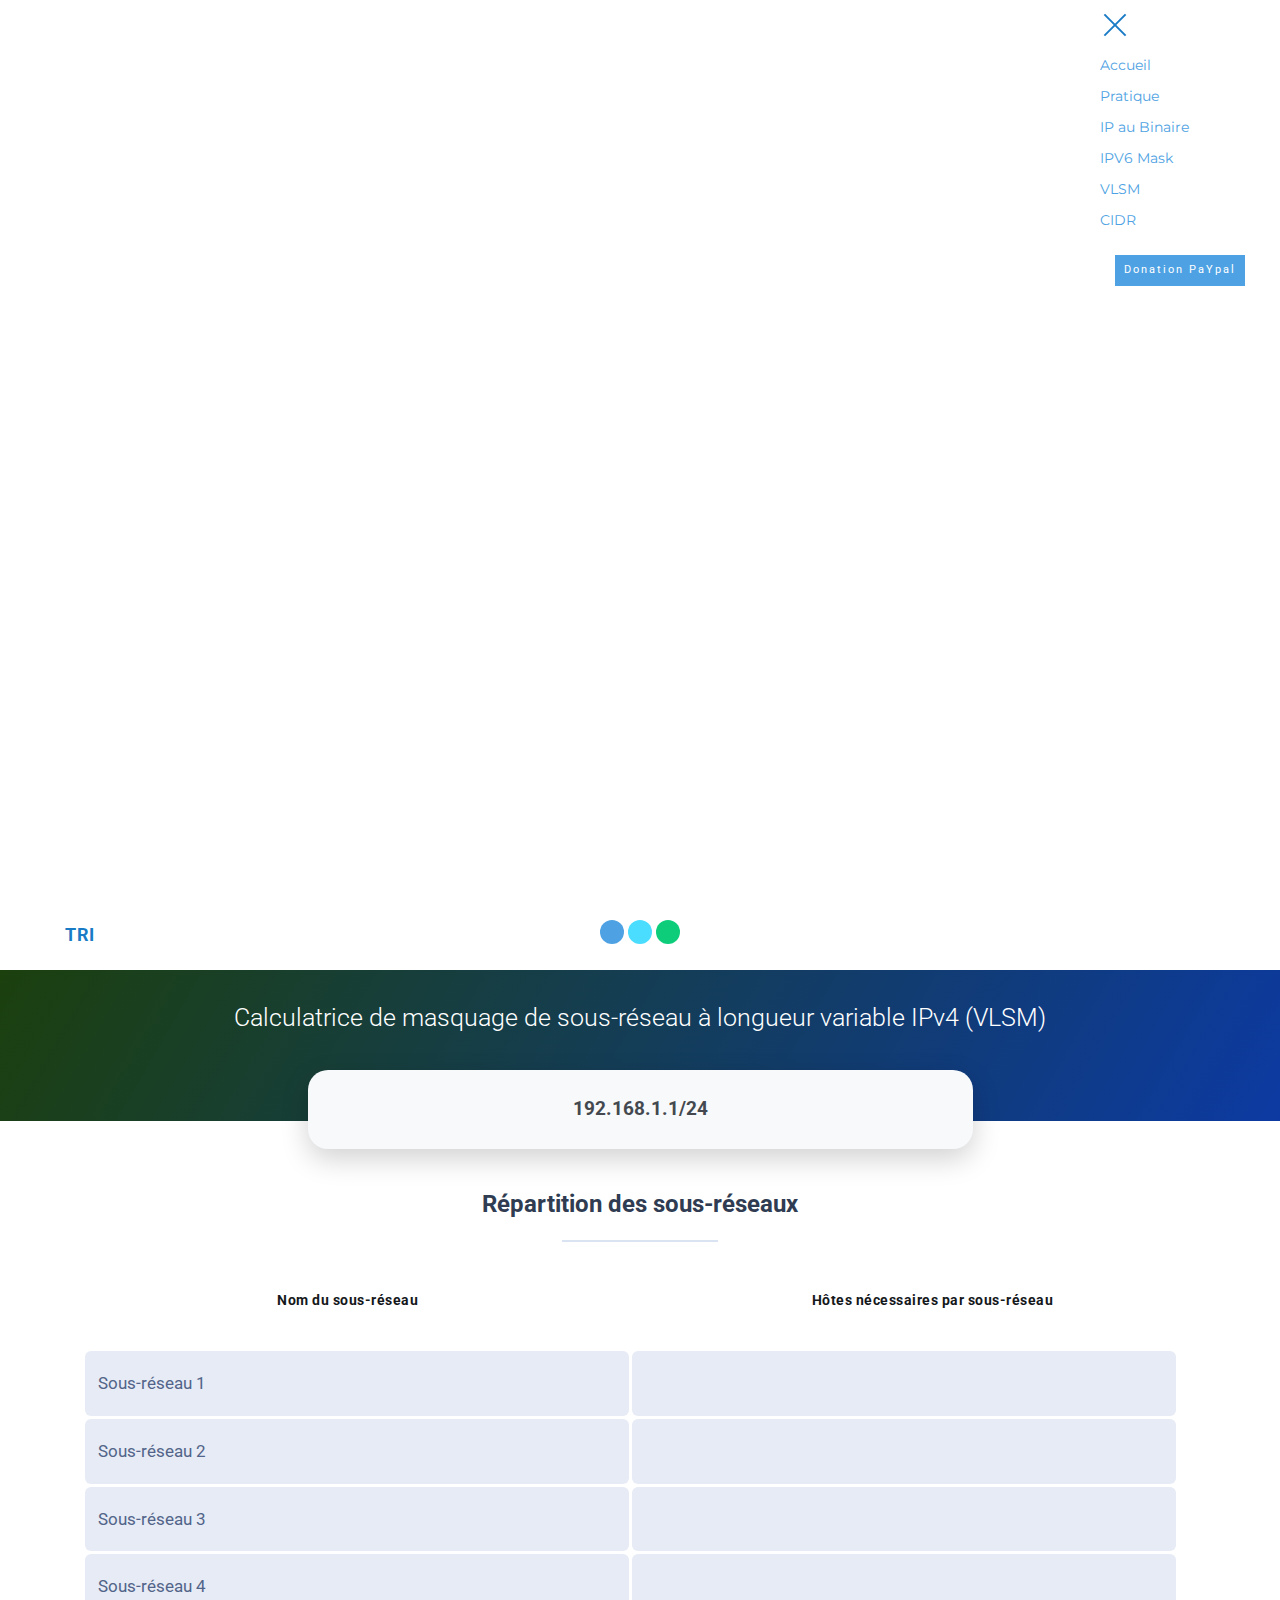
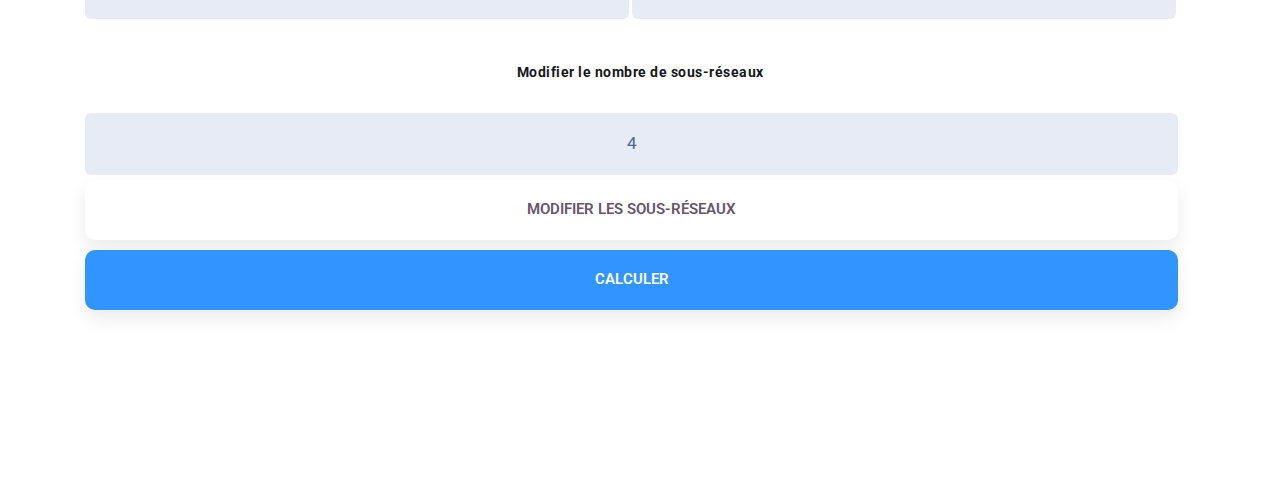
<file: VLSM/index.html>
<!doctype html>
<html lang="en">
<head>
<meta name="title" content="IPv4 VLSM Subnet Calculator - ITExamAnswers.net">
<meta name="description" content="IPv4 VLSM Calculator. User friendly Variable Length Subnet Masking (VLSM) IPv4 subnet calculator for Students and Professionals. ">
<meta name="keywords" content="ipv4, ipv6, subnetting, cidr, vlsm, calculator, practice, subnet, learning, practice, ip, network, networking, online, free, calc, ipcalc, reserved, addresses, iana, protocol">
<meta name="robots" content="index, follow">
<meta http-equiv="Content-Type" content="text/html; charset=utf-8">
<meta name="language" content="English">
<meta name="revisit-after" content="1 days">
<meta property="og:title" content="IPv4 & IPv6 CIDR/VLSM calculators">
<meta property="og:site_name" content="ITExamAnswers.net">
<meta property="og:url" content="https://ITExamAnswers.net">
<meta property="og:description" content="ITExamAnswers.net is provides to networking professionals, CCNA & Computer Engineering students IPv4 & IPv6 CIDR/VLSM calculators, converters and subnetting resources.">
<meta property="og:type" content="website">
<meta property="og:image" content="https://ITExamAnswers.net/1.PNG">
<meta name="viewport" content="width=device-width, initial-scale=1.0,maximum-scale=1.0, user-scalable=no">
<title>IPv4 VLSM Subnet Calculator</title>
<link rel="shortcut icon" type="image/png" href="https://itexamanswers.net/favicon.png" />
<link rel="stylesheet" type="text/css" href="css/bootstrap.min.css">
<link rel="stylesheet" type="text/css" href="css/fontawesome-all.min.css">
<link rel="stylesheet" type="text/css" href="css/slick.css">
<link rel="stylesheet" type="text/css" href="css/style.css">
<!--bwiiiiiiiiii3-->
<link rel="canonical" href="./">
 <style amp-boilerplate>body{-webkit-animation:-amp-start 8s steps(1,end) 0s 1 normal both;-moz-animation:-amp-start 8s steps(1,end) 0s 1 normal both;-ms-animation:-amp-start 8s steps(1,end) 0s 1 normal both;animation:-amp-start 8s steps(1,end) 0s 1 normal both}@-webkit-keyframes -amp-start{from{visibility:hidden}to{visibility:visible}}@-moz-keyframes -amp-start{from{visibility:hidden}to{visibility:visible}}@-ms-keyframes -amp-start{from{visibility:hidden}to{visibility:visible}}@-o-keyframes -amp-start{from{visibility:hidden}to{visibility:visible}}@keyframes -amp-start{from{visibility:hidden}to{visibility:visible}}</style>
<noscript><style amp-boilerplate>body{-webkit-animation:none;-moz-animation:none;-ms-animation:none;animation:none}</style></noscript>
<link href="https://fonts.googleapis.com/css?family=Roboto:100,100i,300,300i,400,400i,500,500i,700,700i,900,900i&subset=cyrillic&display=swap" rel="stylesheet">
 
 <style amp-custom> 
div,span,h1,h2,h3,h4,h5,h6,p,blockquote,a,ol,ul,li,figcaption{font: inherit;}*{-webkit-box-sizing: border-box;box-sizing: border-box;}body{position: relative;font-style: normal;line-height: 1.5;}section{background-color: #eeeeee;background-position: 50% 50%;background-repeat: no-repeat;background-size: cover;}section,.container,.container-fluid{position: relative;word-wrap: break-word;}a.mbr-iconfont:hover{text-decoration: none;}h1,h2,h3{margin: auto;}h1,h3,p{padding: 10px 0;margin-bottom: 15px;}p,li,blockquote{color: #15181b;letter-spacing: 0.5px;line-height: 1.7;}ul,ol,pre,blockquote{margin-bottom: 0;margin-top: 0;}pre{background: #f4f4f4;padding: 10px 24px;white-space: pre-wrap;}p{margin-top: 0;}a{font-style: normal;font-weight: 400;cursor: pointer;}a,a:hover{text-decoration: none;}figure{margin-bottom: 0;}h1,h2,h3,h4,h5,h6,.h1,.h2,.h3,.h4,.h5,.h6,.display-1,.display-2,.display-3,.display-4{line-height: 1;word-break: break-word;word-wrap: break-word;}b,strong{font-weight: bold;}blockquote{padding: 10px 0 10px 20px;position: relative;border-left: 3px solid;}input:-webkit-autofill,input:-webkit-autofill:hover,input:-webkit-autofill:focus,input:-webkit-autofill:active{-webkit-transition-delay: 9999s;transition-delay: 9999s;-webkit-transition-property: background-color,color;-o-transition-property: background-color,color;transition-property: background-color,color;}html,body{height: auto;min-height: 100vh;}.mbr-section-title{font-style: normal;line-height: 1.2;}.mbr-section-subtitle{line-height: 1.3;}.mbr-text{font-style: normal;line-height: 1.6;}.btn{font-weight: 400;border-width: 2px;border-style: solid;font-style: normal;letter-spacing: 2px;margin: .4rem .5rem;white-space: normal;-webkit-transition: all .3s ease-in-out,-webkit-box-shadow 2s ease-in-out;transition: all .3s ease-in-out,-webkit-box-shadow 2s ease-in-out;-o-transition: all .3s ease-in-out,box-shadow 2s ease-in-out;transition: all .3s ease-in-out,box-shadow 2s ease-in-out;transition: all .3s ease-in-out,box-shadow 2s ease-in-out,-webkit-box-shadow 2s ease-in-out;display: -webkit-inline-box;display: -ms-inline-flexbox;display: inline-flex;-webkit-box-align: center;-ms-flex-align: center;align-items: center;-webkit-box-pack: center;-ms-flex-pack: center;justify-content: center;word-break: break-word;-webkit-align-items: center;-webkit-justify-content: center;display: -webkit-inline-flex;}.btn-form{border-radius: 0;}.btn-form:hover{cursor: pointer;}form .btn{margin: 0;}input,textarea,select{padding: 15px 0.5rem;}.mbr-figure img,.mbr-figure iframe{display: block;width: 100%;}.card{background-color: transparent;border: none;}.card-wrapper{-webkit-box-flex: 1;-webkit-flex: 1;}.card-img{text-align: center;-ms-flex-negative: 0;flex-shrink: 0;-webkit-flex-shrink: 0;}.media{max-width: 100%;margin: 0 auto;}.mbr-figure{-ms-flex-item-align: center;-ms-grid-row-align: center;-webkit-align-self: center;align-self: center;}.media-container > div{max-width: 100%;}.mbr-figure img,.card-img img{width: 100%;}@media (max-width: 991px){.media-size-item{width: auto;}.media{width: auto;}.mbr-figure{width: 100%;}}section.slider .amp-carousel-button{cursor: pointer;}amp-image-lightbox a.control{position: absolute;width: 32px;height: 32px;right: 16px;top: 16px;z-index: 1000;}amp-image-lightbox a.control .close{position: relative;}amp-image-lightbox a.control .close:before,amp-image-lightbox a.control .close:after{position: absolute;left: 15px;content: ' ';height: 33px;width: 2px;background-color: #fff;}amp-image-lightbox a.control .close:before{-webkit-transform: rotate(45deg);-ms-transform: rotate(45deg);transform: rotate(45deg);}amp-image-lightbox a.control .close:after{-webkit-transform: rotate(-45deg);-ms-transform: rotate(-45deg);transform: rotate(-45deg);}.hidden{visibility: hidden;}.super-hide{display: none;}.inactive{-webkit-user-select: none;-moz-user-select: none;-ms-user-select: none;user-select: none;pointer-events: none;-webkit-user-drag: none;user-drag: none;}textarea[type="hidden"]{display: none;}#scrollToTop{display: none;}.popover-content ul.show{min-height: 155px;}.mbr-white{color: #ffffff;}.mbr-black{color: #000000;}.mbr-bg-white{background-color: #ffffff;}.mbr-bg-black{background-color: #000000;}.align-left{text-align: left;}.align-center{text-align: center;}.align-right{text-align: right;}@media (max-width: 767px){.align-left,.align-center,.align-right,.mbr-section-btn,.mbr-section-title{text-align: center;}}.mbr-light{font-weight: 300;}.mbr-regular{font-weight: 400;}.mbr-semibold{font-weight: 500;}.mbr-bold{font-weight: 700;}.mbr-section-btn{margin-left: -.25rem;margin-right: -.25rem;font-size: 0;}nav .mbr-section-btn{margin-left: 0rem;margin-right: 0rem;}.btn .mbr-iconfont,.btn.btn-sm .mbr-iconfont{cursor: pointer;margin-right: 0.5rem;}.btn.btn-md .mbr-iconfont,.btn.btn-md .mbr-iconfont{margin-right: 0.8rem;}[type="submit"]{-webkit-appearance: none;}.google-map{height: 400px;position: relative;width: 100%;}.google-map iframe{height: 100%;width: 100%;}.google-map [data-state-details]{color: #6b6763;font-family: Montserrat;height: 1.5em;margin-top: -0.75em;padding-left: 1.25rem;padding-right: 1.25rem;position: absolute;text-align: center;top: 50%;width: 100%;}.google-map[data-state]{background: #e9e5dc;}.google-map[data-state="loading"] [data-state-details]{display: none;}.map-placeholder{display: none;}.mbr-fullscreen .mbr-overlay{height: 100vh;}.mbr-fullscreen{display: -webkit-box;display: -ms-flexbox;display: flex;display: -moz-flex;display: -ms-flex;display: -o-flex;-webkit-box-align: center;-ms-flex-align: center;align-items: center;-webkit-align-items: center;height: 100vh;-webkit-box-sizing: border-box;box-sizing: border-box;padding-top: 3rem;padding-bottom: 3rem;}.mbr-overlay{bottom: 0;left: 0;position: absolute;right: 0;top: 0;z-index: 0;}section.sidebar-open:before{content: '';position: fixed;top: 0;bottom: 0;right: 0;left: 0;background-color: rgba(0,0,0,0.2);z-index: 1040;}amp-img img{max-height: 100%;max-width: 100%;}img.mbr-temp{width: 100%;}.is-builder .nodisplay + img[async],.is-builder .nodisplay + img[decoding="async"],.is-builder amp-img > a + img[async],.is-builder amp-img > a + img[decoding="async"]{display: none;}html:not(.is-builder) amp-img > a{position: absolute;top: 0;bottom: 0;left: 0;right: 0;z-index: 1;}.is-builder .temp-amp-sizer{position: absolute;}.is-builder section.slider .icon-wrap,.is-builder section[class*="gallery"] .icon-wrap{pointer-events: all;}.is-builder amp-youtube .temp-amp-sizer,.is-builder amp-vimeo .temp-amp-sizer{position: static;}.is-builder section.horizontal-menu .ampstart-btn{display: none;}@media (max-width: 991px){.is-builder section.horizontal-menu .navbar-toggler{display: block;}}.is-builder section.horizontal-menu .dropdown-menu{z-index: auto;opacity: 1;pointer-events: auto;}.is-builder section.horizontal-menu .nav-dropdown .link.dropdown-toggle[aria-expanded="true"]{margin-right: 0;padding: 0.667em 1em;}.mobirise-spinner{position: absolute;top: 50%;left: 40%;margin-left: 10%;-webkit-transform: translate3d(-50%,-50%,0);z-index: 4;}.mobirise-spinner em{width: 24px;height: 24px;background: #3ac;border-radius: 100%;display: inline-block;-webkit-animation: slide 1s infinite;}.mobirise-spinner em:nth-child(1){-webkit-animation-delay: 0.1s;}.mobirise-spinner em:nth-child(2){-webkit-animation-delay: 0.2s;}.mobirise-spinner em:nth-child(3){-webkit-animation-delay: 0.3s;}@-moz-keyframes slide{0%{-webkit-transform: scale(1);}50%{opacity: 0.3;-webkit-transform: scale(2);}100%{-webkit-transform: scale(1);}}@-webkit-keyframes slide{0%{-webkit-transform: scale(1);}50%{opacity: 0.3;-webkit-transform: scale(2);}100%{-webkit-transform: scale(1);}}@-o-keyframes slide{0%{-webkit-transform: scale(1);}50%{opacity: 0.3;-webkit-transform: scale(2);}100%{-webkit-transform: scale(1);}}@keyframes slide{0%{-webkit-transform: scale(1);}50%{opacity: 0.3;-webkit-transform: scale(2);}100%{-webkit-transform: scale(1);}}.mobirise-loader .amp-active > div{display: none;}.mbr-container{max-width: 800px;padding: 0 10px;margin: 0 auto;position: relative;}.container{padding-right: 15px;padding-left: 15px;width: 100%;margin-right: auto;margin-left: auto;}@media (max-width: 767px){.container{max-width: 540px;}}@media (min-width: 768px){.container{max-width: 720px;}}@media (min-width: 992px){.container{max-width: 960px;}}@media (min-width: 1200px){.container{max-width: 1140px;}}.mbr-row,.mbr-form-row{display: -webkit-box;display: -webkit-flex;display: -ms-flexbox;display: flex;-webkit-flex-wrap: wrap;-ms-flex-wrap: wrap;flex-wrap: wrap;margin-right: -1rem;margin-left: -1rem;}.mbr-form-row{margin-right: -0.5rem;margin-left: -0.5rem;}.mbr-form-row > [class*="mbr-col"]{padding-left: 0.5rem;padding-right: 0.5rem;}.mbr-justify-content-center{-webkit-box-pack: center;-ms-flex-pack: center;justify-content: center;-webkit-justify-content: center;}@media (max-width: 767px){.mbr-col-sm-12{-ms-flex: 0 0 100%;-webkit-box-flex: 0;flex: 0 0 100%;max-width: 100%;padding-right: 15px;padding-left: 15px;-webkit-flex: 0 0 100%;}.mbr-row{margin: 0;}}@media (min-width: 768px){.mbr-col-md-3{-ms-flex: 0 0 25%;-webkit-box-flex: 0;flex: 0 0 25%;max-width: 25%;padding-right: 15px;padding-left: 15px;-webkit-flex: 0 0 25%;}.mbr-col-md-4{-ms-flex: 0 0 33.333333%;-webkit-box-flex: 0;flex: 0 0 33.333333%;max-width: 33.333333%;padding-right: 15px;padding-left: 15px;-webkit-flex: 0 0 33.333333%;}.mbr-col-md-5{-ms-flex: 0 0 41.666667%;-webkit-box-flex: 0;flex: 0 0 41.666667%;max-width: 41.666667%;padding-right: 15px;padding-left: 15px;-webkit-flex: 0 0 41.666667%;}.mbr-col-md-6{-ms-flex: 0 0 50%;-webkit-box-flex: 0;flex: 0 0 50%;max-width: 50%;padding-right: 15px;padding-left: 15px;-webkit-flex: 0 0 50%;}.mbr-col-md-7{-ms-flex: 0 0 58.333333%;-webkit-box-flex: 0;flex: 0 0 58.333333%;max-width: 58.333333%;padding-right: 15px;padding-left: 15px;-webkit-flex: 0 0 58.333333%;}.mbr-col-md-8{-ms-flex: 0 0 66.666667%;-webkit-box-flex: 0;flex: 0 0 66.666667%;max-width: 66.666667%;padding-left: 15px;padding-right: 15px;-webkit-flex: 0 0 66.666667%;}.mbr-col-md-10{-ms-flex: 0 0 83.333333%;-webkit-box-flex: 0;flex: 0 0 83.333333%;max-width: 83.333333%;padding-left: 15px;padding-right: 15px;-webkit-flex: 0 0 83.333333%;}.mbr-col-md-12{-ms-flex: 0 0 100%;-webkit-box-flex: 0;flex: 0 0 100%;max-width: 100%;padding-right: 15px;padding-left: 15px;-webkit-flex: 0 0 100%;}}@media (min-width: 992px){.mbr-col-lg-2{-ms-flex: 0 0 16.666667%;-webkit-box-flex: 0;flex: 0 0 16.666667%;max-width: 16.666667%;padding-right: 15px;padding-left: 15px;-webkit-flex: 0 0 16.666667%;}.mbr-col-lg-3{-ms-flex: 0 0 25%;-webkit-box-flex: 0;flex: 0 0 25%;max-width: 25%;padding-right: 15px;padding-left: 15px;-webkit-flex: 0 0 25%;}.mbr-col-lg-4{-ms-flex: 0 0 33.33%;-webkit-box-flex: 0;flex: 0 0 33.33%;max-width: 33.33%;padding-right: 15px;padding-left: 15px;-webkit-flex: 0 0 33.33%;}.mbr-col-lg-5{-ms-flex: 0 0 41.666%;-webkit-box-flex: 0;flex: 0 0 41.666%;max-width: 41.666%;padding-right: 15px;padding-left: 15px;-webkit-flex: 0 0 41.666%;}.mbr-col-lg-6{-ms-flex: 0 0 50%;-webkit-box-flex: 0;flex: 0 0 50%;max-width: 50%;padding-right: 15px;padding-left: 15px;-webkit-flex: 0 0 50%;}.mbr-col-lg-8{-ms-flex: 0 0 66.666667%;-webkit-box-flex: 0;flex: 0 0 66.666667%;max-width: 66.666667%;padding-left: 15px;padding-right: 15px;-webkit-flex: 0 0 66.666667%;}.mbr-col-lg-10{-ms-flex: 0 0 83.3333%;-webkit-box-flex: 0;flex: 0 0 83.3333%;max-width: 83.3333%;padding-right: 15px;padding-left: 15px;-webkit-flex: 0 0 83.3333%;}.mbr-col-lg-12{-ms-flex: 0 0 100%;-webkit-box-flex: 0;flex: 0 0 100%;max-width: 100%;padding-right: 15px;padding-left: 15px;-webkit-flex: 0 0 100%;}}@media (min-width: 1200px){.mbr-col-xl-7{-ms-flex: 0 0 58.333333%;-webkit-box-flex: 0;flex: 0 0 58.333333%;max-width: 58.333333%;padding-right: 15px;padding-left: 15px;-webkit-flex: 0 0 58.333333%;}.mbr-col-xl-8{-ms-flex: 0 0 66.666667%;-webkit-box-flex: 0;flex: 0 0 66.666667%;max-width: 66.666667%;padding-left: 15px;padding-right: 15px;-webkit-flex: 0 0 66.666667%;}}amp-sidebar{background: transparent;}#scrollToTopMarker{position: absolute;width: 0px;height: 0px;top: 300px;}#scrollToTopButton{position: fixed;bottom: 25px;right: 25px;opacity: .4;z-index: 5000;font-size: 32px;height: 60px;width: 60px;border: none;border-radius: 3px;cursor: pointer;}#scrollToTopButton:focus{outline: none;}#scrollToTopButton a:before{content: '';position: absolute;height: 40%;top: 36%;width: 2px;left: calc(50% - 1px);}#scrollToTopButton a:after{content: '';position: absolute;border-top: 2px solid;border-right: 2px solid;width: 40%;height: 40%;left: calc(30% - 1px);bottom: 30%;-ms-transform: rotate(-45deg);transform: rotate(-45deg);-webkit-transform: rotate(-45deg);}.is-builder #scrollToTopButton a:after{left: 30%;}.field{margin-bottom: 1rem;}.field-input{margin: 0;width: 100%;}form a.btn{margin: 0;}.mbr-col,.mbr-col-auto{padding-left: 1rem;padding-right: 1rem;}.mbr-col{flex-basis: 0;flex-grow: 1;max-width: 100%;}.mbr-col-auto{flex: 0 0 auto;width: auto;max-width: none;}.dots-wrapper .dots{margin: 4px 8px;}.dots-wrapper .dots span{cursor: pointer;border-radius: 12px;display: block;height: 24px;width: 24px;transition: 0.4s;border: 10px solid #cccccc;}.dots-wrapper .dots span:hover{opacity: 1;}.dots-wrapper .dots span.current{outline: none;width: 40px;opacity: 1;}.amp-carousel-button{outline: none;}.hidden-slide{display: none;}.visible-slide{display: flex;}
body{font-family: Roboto;}blockquote{border-color: #4ea2e3;}.display-1{font-family: 'Roboto',sans-serif;font-size: 4.5rem;}.display-2{font-family: 'Roboto',sans-serif;font-size: 2.2rem;}.display-4{font-family: 'Roboto',sans-serif;font-size: 0.9rem;}.display-5{font-family: 'Roboto',sans-serif;font-size: 1.8rem;}.display-7{font-family: 'Roboto',sans-serif;font-size: 1.1rem;}input,textarea{font-family: 'Roboto',sans-serif;font-size: 0.9rem;}.display-1 .mbr-iconfont-btn{font-size: 4.5rem;width: 4.5rem;}.display-2 .mbr-iconfont-btn{font-size: 2.2rem;width: 2.2rem;}.display-4 .mbr-iconfont-btn{font-size: 0.9rem;width: 0.9rem;}.display-5 .mbr-iconfont-btn{font-size: 1.8rem;width: 1.8rem;}.display-7 .mbr-iconfont-btn{font-size: 1.1rem;width: 1.1rem;}@media (max-width: 768px){.display-1{font-size: 3.6rem;font-size: calc( 2.225rem + (4.5 - 2.225) * ((100vw - 20rem) / (48 - 20)));line-height: calc( 1.4 * (2.225rem + (4.5 - 2.225) * ((100vw - 20rem) / (48 - 20))));}.display-2{font-size: 1.76rem;font-size: calc( 1.42rem + (2.2 - 1.42) * ((100vw - 20rem) / (48 - 20)));line-height: calc( 1.4 * (1.42rem + (2.2 - 1.42) * ((100vw - 20rem) / (48 - 20))));}.display-4{font-size: 0.72rem;font-size: calc( 0.965rem + (0.9 - 0.965) * ((100vw - 20rem) / (48 - 20)));line-height: calc( 1.4 * (0.965rem + (0.9 - 0.965) * ((100vw - 20rem) / (48 - 20))));}.display-5{font-size: 1.44rem;font-size: calc( 1.28rem + (1.8 - 1.28) * ((100vw - 20rem) / (48 - 20)));line-height: calc( 1.4 * (1.28rem + (1.8 - 1.28) * ((100vw - 20rem) / (48 - 20))));}}.btn{padding: 1rem 2rem;border-radius: 0px;}.btn-sm{border-width: 1px;padding: 0.6rem 0.8rem;border-radius: 0px;}.btn-md{font-weight: 600;padding: 1rem 2rem;border-radius: 0px;}.bg-primary{background-color: #4ea2e3;}.bg-success{background-color: #0dcd7b;}.bg-info{background-color: #8282e7;}.bg-warning{background-color: #767676;}.bg-danger{background-color: #a0a0a0;}.btn-primary,.btn-primary:active,.btn-primary.active{background-color: #4ea2e3;border-color: #4ea2e3;color: #ffffff;}.btn-primary:hover,.btn-primary:focus,.btn-primary.focus{color: #ffffff;background-color: #1f7dc5;border-color: #1f7dc5;}.btn-primary.disabled,.btn-primary:disabled{color: #ffffff;background-color: #1f7dc5;border-color: #1f7dc5;}.btn-secondary,.btn-secondary:active,.btn-secondary.active{background-color: #4addff;border-color: #4addff;color: #003c4a;}.btn-secondary:hover,.btn-secondary:focus,.btn-secondary.focus{color: #003c4a;background-color: #00cdfd;border-color: #00cdfd;}.btn-secondary.disabled,.btn-secondary:disabled{color: #003c4a;background-color: #00cdfd;border-color: #00cdfd;}.btn-info,.btn-info:active,.btn-info.active{background-color: #8282e7;border-color: #8282e7;color: #ffffff;}.btn-info:hover,.btn-info:focus,.btn-info.focus{color: #ffffff;background-color: #4242db;border-color: #4242db;}.btn-info.disabled,.btn-info:disabled{color: #ffffff;background-color: #4242db;border-color: #4242db;}.btn-success,.btn-success:active,.btn-success.active{background-color: #0dcd7b;border-color: #0dcd7b;color: #ffffff;}.btn-success:hover,.btn-success:focus,.btn-success.focus{color: #ffffff;background-color: #088550;border-color: #088550;}.btn-success.disabled,.btn-success:disabled{color: #ffffff;background-color: #088550;border-color: #088550;}.btn-warning,.btn-warning:active,.btn-warning.active{background-color: #767676;border-color: #767676;color: #ffffff;}.btn-warning:hover,.btn-warning:focus,.btn-warning.focus{color: #ffffff;background-color: #505050;border-color: #505050;}.btn-warning.disabled,.btn-warning:disabled{color: #ffffff;background-color: #505050;border-color: #505050;}.btn-danger,.btn-danger:active,.btn-danger.active{background-color: #a0a0a0;border-color: #a0a0a0;color: #ffffff;}.btn-danger:hover,.btn-danger:focus,.btn-danger.focus{color: #ffffff;background-color: #7a7a7a;border-color: #7a7a7a;}.btn-danger.disabled,.btn-danger:disabled{color: #ffffff;background-color: #7a7a7a;border-color: #7a7a7a;}.btn-black,.btn-black:active,.btn-black.active{background-color: #333333;border-color: #333333;color: #ffffff;}.btn-black:hover,.btn-black:focus,.btn-black.focus{color: #ffffff;background-color: #0d0d0d;border-color: #0d0d0d;}.btn-black.disabled,.btn-black:disabled{color: #ffffff;background-color: #0d0d0d;border-color: #0d0d0d;}.btn-white,.btn-white:active,.btn-white.active{background-color: #ffffff;border-color: #ffffff;color: #808080;}.btn-white:hover,.btn-white:focus,.btn-white.focus{color: #808080;background-color: #d9d9d9;border-color: #d9d9d9;}.btn-white.disabled,.btn-white:disabled{color: #808080;background-color: #d9d9d9;border-color: #d9d9d9;}.btn-white,.btn-white:active,.btn-white.active{color: #333333;}.btn-white:hover,.btn-white:focus,.btn-white.focus{color: #333333;}.btn-white.disabled,.btn-white:disabled{color: #333333;}.btn-primary-outline,.btn-primary-outline:active,.btn-primary-outline.active{background: none;border-color: #1c6faf;color: #1c6faf;}.btn-primary-outline:hover,.btn-primary-outline:focus,.btn-primary-outline.focus{color: #ffffff;background-color: #4ea2e3;border-color: #4ea2e3;}.btn-primary-outline.disabled,.btn-primary-outline:disabled{color: #ffffff;background-color: #4ea2e3;border-color: #4ea2e3;}.btn-secondary-outline,.btn-secondary-outline:active,.btn-secondary-outline.active{background: none;border-color: #00b8e3;color: #00b8e3;}.btn-secondary-outline:hover,.btn-secondary-outline:focus,.btn-secondary-outline.focus{color: #003c4a;background-color: #4addff;border-color: #4addff;}.btn-secondary-outline.disabled,.btn-secondary-outline:disabled{color: #003c4a;background-color: #4addff;border-color: #4addff;}.btn-info-outline,.btn-info-outline:active,.btn-info-outline.active{background: none;border-color: #2c2cd7;color: #2c2cd7;}.btn-info-outline:hover,.btn-info-outline:focus,.btn-info-outline.focus{color: #ffffff;background-color: #8282e7;border-color: #8282e7;}.btn-info-outline.disabled,.btn-info-outline:disabled{color: #ffffff;background-color: #8282e7;border-color: #8282e7;}.btn-success-outline,.btn-success-outline:active,.btn-success-outline.active{background: none;border-color: #076d41;color: #076d41;}.btn-success-outline:hover,.btn-success-outline:focus,.btn-success-outline.focus{color: #ffffff;background-color: #0dcd7b;border-color: #0dcd7b;}.btn-success-outline.disabled,.btn-success-outline:disabled{color: #ffffff;background-color: #0dcd7b;border-color: #0dcd7b;}.btn-warning-outline,.btn-warning-outline:active,.btn-warning-outline.active{background: none;border-color: #434343;color: #434343;}.btn-warning-outline:hover,.btn-warning-outline:focus,.btn-warning-outline.focus{color: #ffffff;background-color: #767676;border-color: #767676;}.btn-warning-outline.disabled,.btn-warning-outline:disabled{color: #ffffff;background-color: #767676;border-color: #767676;}.btn-danger-outline,.btn-danger-outline:active,.btn-danger-outline.active{background: none;border-color: #6d6d6d;color: #6d6d6d;}.btn-danger-outline:hover,.btn-danger-outline:focus,.btn-danger-outline.focus{color: #ffffff;background-color: #a0a0a0;border-color: #a0a0a0;}.btn-danger-outline.disabled,.btn-danger-outline:disabled{color: #ffffff;background-color: #a0a0a0;border-color: #a0a0a0;}.btn-black-outline,.btn-black-outline:active,.btn-black-outline.active{background: none;border-color: #000000;color: #000000;}.btn-black-outline:hover,.btn-black-outline:focus,.btn-black-outline.focus{color: #ffffff;background-color: #333333;border-color: #333333;}.btn-black-outline.disabled,.btn-black-outline:disabled{color: #ffffff;background-color: #333333;border-color: #333333;}.btn-white-outline,.btn-white-outline:active,.btn-white-outline.active{background: none;border-color: #ffffff;color: #ffffff;}.btn-white-outline:hover,.btn-white-outline:focus,.btn-white-outline.focus{color: #333333;background-color: #ffffff;border-color: #ffffff;}.text-primary{color: #4ea2e3;}.text-secondary{color: #4addff;}.text-success{color: #0dcd7b;}.text-info{color: #8282e7;}.text-warning{color: #767676;}.text-danger{color: #a0a0a0;}.text-white{color: #ffffff;}.text-black{color: #000000;}a.text-primary:hover,a.text-primary:focus{color: #1c6faf;}a.text-secondary:hover,a.text-secondary:focus{color: #00b8e3;}a.text-success:hover,a.text-success:focus{color: #076d41;}a.text-info:hover,a.text-info:focus{color: #2c2cd7;}a.text-warning:hover,a.text-warning:focus{color: #434343;}a.text-danger:hover,a.text-danger:focus{color: #6d6d6d;}a.text-white:hover,a.text-white:focus{color: #b3b3b3;}a.text-black:hover,a.text-black:focus{color: #4d4d4d;}.alert-success{background-color: #0dcd7b;}.alert-info{background-color: #8282e7;}.alert-warning{background-color: #767676;}.alert-danger{background-color: #a0a0a0;}a,a:hover{color: #4ea2e3;}.mbr-plan-header.bg-primary .mbr-plan-subtitle,.mbr-plan-header.bg-primary .mbr-plan-price-desc{color: #feffff;}.mbr-plan-header.bg-success .mbr-plan-subtitle,.mbr-plan-header.bg-success .mbr-plan-price-desc{color: #acfad9;}.mbr-plan-header.bg-info .mbr-plan-subtitle,.mbr-plan-header.bg-info .mbr-plan-price-desc{color: #ffffff;}.mbr-plan-header.bg-warning .mbr-plan-subtitle,.mbr-plan-header.bg-warning .mbr-plan-price-desc{color: #b6b6b6;}.mbr-plan-header.bg-danger .mbr-plan-subtitle,.mbr-plan-header.bg-danger .mbr-plan-price-desc{color: #e0e0e0;}.mobirise-spinner em:nth-child(1){background: #4ea2e3;}.mobirise-spinner em:nth-child(2){background: #4addff;}.mobirise-spinner em:nth-child(3){background: #0dcd7b;}#scrollToTopMarker{display: none;}#scrollToTopButton{background-color: #4ea2e3;}#scrollToTopButton a:before{background: #ffffff;}#scrollToTopButton a:after{border-top-color: #ffffff;border-right-color: #ffffff;}.field-input{font-family: 'Roboto',sans-serif;font-size: 0.9rem;}.cid-rQpfi1QVbA amp-sidebar{min-width: 260px;z-index: 1050;background-color: #ffffff;}.cid-rQpfi1QVbA amp-sidebar.open:after{content: '';position: absolute;top: 0;left: 0;bottom: 0;right: 0;background-color: red;}.cid-rQpfi1QVbA .open{animation: none;-webkit-transform: translateX(0%);transform: translateX(0%);display: block;}.cid-rQpfi1QVbA .builder-sidebar{background-color: #ffffff;position: relative;min-height: 100vh;z-index: 1030;padding: 1rem 2rem;max-width: 20rem;}.cid-rQpfi1QVbA .headerbar{display: flex;-webkit-flex-direction: column;flex-direction: column;-webkit-justify-content: center;justify-content: center;padding: .5rem 1rem;min-height: 70px;-webkit-align-items: center;align-items: center;background: #ffffff;}.cid-rQpfi1QVbA .headerbar.sticky-nav{position: fixed;z-index: 1000;width: 100%;}.cid-rQpfi1QVbA button.sticky-but{position: fixed;}.cid-rQpfi1QVbA .brand{display: flex;-webkit-align-items: center;align-items: center;-webkit-align-self: flex-start;align-self: flex-start;padding-right: 30px;}.cid-rQpfi1QVbA .brand p{margin: 0;padding: 0;}.cid-rQpfi1QVbA .brand-name{color: #197bc6;}.cid-rQpfi1QVbA .sidebar{padding: 1rem 0;margin: 0;}.cid-rQpfi1QVbA .sidebar > li{list-style: none;display: flex;-webkit-flex-direction: column;flex-direction: column;}.cid-rQpfi1QVbA .sidebar a{display: block;text-decoration: none;margin-bottom: 10px;}.cid-rQpfi1QVbA .close-sidebar{width: 30px;height: 30px;position: relative;cursor: pointer;background-color: transparent;border: none;}.cid-rQpfi1QVbA .close-sidebar:focus{outline: 2px auto #4ea2e3;}.cid-rQpfi1QVbA .close-sidebar span{position: absolute;left: 0;top: 14px;width: 30px;height: 2px;border-right: 5px;background-color: #197bc6;}.cid-rQpfi1QVbA .close-sidebar span:nth-child(1){-webkit-transform: rotate(45deg);transform: rotate(45deg);}.cid-rQpfi1QVbA .close-sidebar span:nth-child(2){-webkit-transform: rotate(-45deg);transform: rotate(-45deg);}@media (min-width: 992px){.cid-rQpfi1QVbA .brand-name{min-width: 8rem;}.cid-rQpfi1QVbA .builder-sidebar{margin-left: auto;}.cid-rQpfi1QVbA .builder-sidebar .sidebar li{-webkit-flex-direction: row;flex-direction: row;-webkit-flex-wrap: wrap;flex-wrap: wrap;}.cid-rQpfi1QVbA .builder-sidebar .sidebar li a{padding: .5rem;margin: 0;}.cid-rQpfi1QVbA .builder-overlay{display: none;}}.cid-rQpfi1QVbA .hamburger{position: absolute;top: 25px;right: 20px;margin-left: auto;width: 30px;height: 20px;background: none;border: none;cursor: pointer;z-index: 1000;}@media (min-width: 768px){.cid-rQpfi1QVbA .hamburger{top: calc(0.5rem + 45 * 0.5px - 10px);}}.cid-rQpfi1QVbA .hamburger:focus{outline: none;}.cid-rQpfi1QVbA .hamburger span{position: absolute;right: 0;width: 30px;height: 2px;border-right: 5px;background-color: #197bc6;}.cid-rQpfi1QVbA .hamburger span:nth-child(1){top: 0;transition: all .2s;}.cid-rQpfi1QVbA .hamburger span:nth-child(2){top: 8px;transition: all .15s;}.cid-rQpfi1QVbA .hamburger span:nth-child(3){top: 8px;transition: all .15s;}.cid-rQpfi1QVbA .hamburger span:nth-child(4){top: 16px;transition: all .2s;}.cid-rQpfi1QVbA amp-img{margin-right: 1rem;display: flex;-webkit-align-items: center;align-items: center;height: 45px;width: 45px;}@media (max-width: 767px){.cid-rQpfi1QVbA amp-img{max-height: 35px;max-width: 35px;}}
.engine{position: absolute;text-indent: -2400px;text-align: center;padding: 0;top: 0;left: -2400px;}[class*="-iconfont"]{display: inline-flex;}</style>
 
  <script async  src="https://cdn.ampproject.org/v0.js"></script>
  <script async custom-element="amp-analytics" src="https://cdn.ampproject.org/v0/amp-analytics-0.1.js"></script>
  <script async custom-element="amp-sidebar" src="https://cdn.ampproject.org/v0/amp-sidebar-0.1.js"></script>

<!--bwiiiiiiiiiiiiiiiii3-->
<!--scroll-->
<script src= 
"https://ajax.googleapis.com/ajax/libs/jquery/3.3.1/jquery.min.js"> 
    </script>
    <script> 
        $(document).ready(function() { 
            $("button").click(function() { 
                $("html, body").animate({ 
                    scrollTop: $( 
                      'html, body').get(0).scrollHeight 
                }, 2000); 
            }); 
        }); 
    </script>
</head>
<body>
<!--MENU-->
<amp-sidebar id="sidebar" class="cid-rQpfi1QVbA" layout="nodisplay" side="right">
        <div class="builder-sidebar" id="builder-sidebar">
            <button on="tap:sidebar.close" class="close-sidebar">
                <span></span>
                <span></span>
            </button>

            <div class="sidebar mbr-white" data-app-modern-menu="true">
 <a class="text-primary display-10" href="/">Accueil</a>
             <a class="text-primary display-10" href="../IPSP">Pratique</a>
        <a class="text-primary display-10" href="../IP2B">IP au Binaire</a>
        <a class="text-primary display-10" href="../SUB6">IPV6 Mask</a>
        <a class="text-primary display-10" href="../VLSM">VLSM</a>
              <a  class="text-primary display-10" href="../CIDR">CIDR</a>
            </div>
            
            <div class="navbar-buttons mbr-section-btn align-center">
              <a  target="_blank" class="btn btn-sm btn-primary display-7" href="https://www.paypal.com/paypalme2/HTouhrach">Donation PaYpal</a>
            </div>
        </div>
    </amp-sidebar>
  <section class="menu cid-rQpfi1QVbA" id="menu1-0">
    
    <nav class="headerbar sticky-nav">
      <div class="brand">
          <span class="brand-logo">
              <amp-img src="favicon.png" layout="responsive" width="45.71808510638298" height="45" alt="Mobirise" class="mobirise-loader">
                  <div placeholder="" class="placeholder">
                                <div class="mobirise-spinner">
                                    <em></em>
                                    <em></em>
                                    <em></em>
                                </div></div>
                  
              </amp-img>
          </span>
          <p class="brand-name mbr-fonts-style mbr-bold display-5">TRI</p>
      </div>
    </nav>
    
    <button on="tap:sidebar.toggle" class="ampstart-btn hamburger sticky-but">
        <span></span>
        <span></span>
        <span></span>
        <span></span>
    </button>
</section>


  
  
<section class="engine"><a href="https://mobirise.info/k">how to develop your own website</a></section>
<!--koooooooooo-->
<div id="header-holder" class="inner-header domainspage-header">
<div id="page-head" class="container-fluid inner-page">
<div class="container">
<div class="row">
<div class="col-md-12 text-center">
<div class="page-title"><h1 class="h1-sm">Calculatrice de masquage de sous-réseau à longueur variable IPv4 (VLSM)</h1></div>
</div>
</div>
<div class="row">
<div class="col-md-12 text-center">
<div class="domain-search-holder">
<div class="input-holder">
<input id="input_network" type="text" value="192.168.1.1/24" placeholder="Major Network" />
</div>
</div>
</div>
</div>
</div>
</div>
</div>
<div class="spacer2">
</div>
<div id="message1" class="container-fluid">
<div class="container">
<div class="row">
<div class="row">
<div class="col-md-12">
<div class="row-title">Répartition des sous-réseaux</div>
<div class="row-subtitle"></div>
</div>
</div>
<div class="row">
<div class="col-md-6">
<p class="p-center">Nom du sous-réseau</p>
</div>
<div class="col-md-6">
<p class="p-center">Hôtes nécessaires par sous-réseau</p>
</div>
</div>
<div class="col-sm-12">
<p id='subnet_pargraph'>
<input type='text' class="form-control-ipv4-vlsm" id='name1' value='Sous-réseau 1'>
<input type='text' class="form-control-ipv4-vlsm" id='hosts1' placeholder=' ' tabindex='1'><br>
<input type='text' class="form-control-ipv4-vlsm" id='name2' value='Sous-réseau 2'>
<input type='text' class="form-control-ipv4-vlsm" id='hosts2' placeholder=' ' tabindex='2'><br>
<input type='text' class="form-control-ipv4-vlsm" id='name3' value='Sous-réseau 3'>
<input type='text' class="form-control-ipv4-vlsm" id='hosts3' placeholder=' ' tabindex='3'><br>
<input type='text' class="form-control-ipv4-vlsm" id='name4' value='Sous-réseau 4'>
<input type='text' class="form-control-ipv4-vlsm" id='hosts4' placeholder=' ' tabindex='4'><br>
</div>
</div>
</div>
</div>
<div id="message1" class="container-fluid">
<div class="container">
<div class="row">
<div class="col-md-12">
<p class="p-center">Modifier le nombre de sous-réseaux</p>
</div>
<div class="col-md-12">
<input type="text" class="form-control-ipv4-vlsm-lg" id='input_num_of_subnets' value='4' min='2' max='999' maxlength="3">
</div>
<div class="col-md-12">
<button class="ybtn ybtn-white-2-lg ybtn-shadow" onClick="if (!window.__cfRLUnblockHandlers) return false; change_subnet_number();" data-cf-modified-21e0c22756c222b79fc9a7e0-="">Modifier les sous-réseaux</button><span id='nets' style="display:none;">4</span>
<button class="ybtn ybtn-accent-color-lg ybtn-shadow" onClick="if (!window.__cfRLUnblockHandlers) return false; vlsm();" data-cf-modified-21e0c22756c222b79fc9a7e0-="">Calculer</button>
</div>
</div>
</div>
</div>
<div id="message1" class="container-fluid">
<div class="container">
<div class="row">
<p id='not_valid_ip'>
<p id='ans'>
</div>
</div>
</div>
</div>
<div class="spacer"></div>
<div id="message1" class="container-fluid">
<div class="container">
<div class="row">
<div class="col-md-2">
</div>
<div class="col-md-8">
</div>
<div class="col-md-2">
</div>
</div>
</div>
</div>
<script src="js/jquery.min.js" type="21e0c22756c222b79fc9a7e0-text/javascript"></script>
<script src="js/bootstrap.min.js" type="21e0c22756c222b79fc9a7e0-text/javascript"></script>
<script src="js/slick.min.js" type="21e0c22756c222b79fc9a7e0-text/javascript"></script>
<script src="js/main.js" type="21e0c22756c222b79fc9a7e0-text/javascript"></script>
<script src="js/vlsm.js" type="21e0c22756c222b79fc9a7e0-text/javascript"></script>
<script src="js/rocket-loader.min.js" data-cf-settings="21e0c22756c222b79fc9a7e0-|49" defer=""></script>
	
	<script type='text/javascript'>
//<![CDATA[
shortcut={all_shortcuts:{},add:function(a,b,c){var d={type:"keydown",propagate:!1,disable_in_input:!1,target:document,keycode:!1};if(c)for(var e in d)"undefined"==typeof c[e]&&(c[e]=d[e]);else c=d;d=c.target,"string"==typeof c.target&&(d=document.getElementById(c.target)),a=a.toLowerCase(),e=function(d){d=d||window.event;if(c.disable_in_input){var e;d.target?e=d.target:d.srcElement&&(e=d.srcElement),3==e.nodeType&&(e=e.parentNode);if("INPUT"==e.tagName||"TEXTAREA"==e.tagName)return}d.keyCode?code=d.keyCode:d.which&&(code=d.which),e=String.fromCharCode(code).toLowerCase(),188==code&&(e=","),190==code&&(e=".");var f=a.split("+"),g=0,h={"`":"~",1:"!",2:"@",3:"#",4:"$",5:"%",6:"^",7:"&",8:"*",9:"(",0:")","-":"_","=":"+",";":":","'":'"',",":"<",".":">","/":"?","\\":"|"},i={esc:27,escape:27,tab:9,space:32,"return":13,enter:13,backspace:8,scrolllock:145,scroll_lock:145,scroll:145,capslock:20,caps_lock:20,caps:20,numlock:144,num_lock:144,num:144,pause:19,"break":19,insert:45,home:36,"delete":46,end:35,pageup:33,page_up:33,pu:33,pagedown:34,page_down:34,pd:34,left:37,up:38,right:39,down:40,f1:112,f2:113,f3:114,f4:115,f5:116,f6:117,f7:118,f8:119,f9:120,f10:121,f11:122,f12:123},j=!1,l=!1,m=!1,n=!1,o=!1,p=!1,q=!1,r=!1;d.ctrlKey&&(n=!0),d.shiftKey&&(l=!0),d.altKey&&(p=!0),d.metaKey&&(r=!0);for(var s=0;k=f[s],s<f.length;s++)"ctrl"==k||"control"==k?(g++,m=!0):"shift"==k?(g++,j=!0):"alt"==k?(g++,o=!0):"meta"==k?(g++,q=!0):1<k.length?i[k]==code&&g++:c.keycode?c.keycode==code&&g++:e==k?g++:h[e]&&d.shiftKey&&(e=h[e],e==k&&g++);if(g==f.length&&n==m&&l==j&&p==o&&r==q&&(b(d),!c.propagate))return d.cancelBubble=!0,d.returnValue=!1,d.stopPropagation&&(d.stopPropagation(),d.preventDefault()),!1},this.all_shortcuts[a]={callback:e,target:d,event:c.type},d.addEventListener?d.addEventListener(c.type,e,!1):d.attachEvent?d.attachEvent("on"+c.type,e):d["on"+c.type]=e},remove:function(a){var a=a.toLowerCase(),b=this.all_shortcuts[a];delete this.all_shortcuts[a];if(b){var a=b.event,c=b.target,b=b.callback;c.detachEvent?c.detachEvent("on"+a,b):c.removeEventListener?c.removeEventListener(a,b,!1):c["on"+a]=!1}}},shortcut.add("Ctrl+U",function(){top.location.href="https://www.informatiquemax.net/"});
//]]>
</script>
	</body>
</html>
</file>
<file: home/style.css>
img{
    width: 200px;
    height: 200px;
}
.rotate {
  animation: rotation 8s infinite linear;
}

@keyframes rotation {
  from {
    transform: rotate(0deg);
  }
  to {
    transform: rotate(359deg);
  }
}
.container{
    width: 500px;
    height: 300px;
    margin: 50px auto;
    max-width: auto;
  }
h1{
  color: white;
}
#glass{

font-size: large;
text-align: center;
font-family: Verdana, Geneva, Tahoma, sans-serif;
background: rgba(255, 255, 255, 0.2);
/* border-radius: 16px; */
box-shadow: 0 4px 30px rgba(0, 0, 0, 0.1);
backdrop-filter: blur(5px);
-webkit-backdrop-filter: blur(5px);
border: 1px solid rgba(255, 255, 255, 0.3);
width: 500px;
height: 300px;
}

.glass-toolbar{
display:grid;
grid-template-columns: repeat(2, 1fr);
justify-content:space-between;


}
.glass-button {
  display: inline-block;
  padding: 24px 32px;
  border: 0;
  text-decoration: none;
  background-color: rgba(255,255,255,0.1);
  border: 1px solid rgba(255,255,255,0.1);
  backdrop-filter: blur(30px);
  color: rgba(255,255,255,0.8);
  font-size: 14px;
  letter-spacing: 2px;
  cursor: pointer;
  text-transform: uppercase;
  text-align: center;

}

.glass-button:hover {
  background-color: rgba(255,255,255,0.2);
}


/* new BackGround effects */

.bg {
    animation:slide 3s ease-in-out infinite alternate;
    background-image: linear-gradient(-60deg, rgb(252, 143, 0) 50%, #09f 50%);
    bottom:0;
    left:-50%;
    opacity:.5;
    position:fixed;
    right:-50%;
    top:0;
    z-index:-1;
  }
  
  .bg2 {
    animation-direction:alternate-reverse;
    animation-duration:4s;
  }
  
  .bg3 {
    animation-duration:5s;
  }
  
  
  @keyframes slide {
    0% {
      transform:translateX(-25%);
    }
    100% {
      transform:translateX(25%);
    }
  }
</file>
<file: CIDR/css/style.css>
@import "https://fonts.googleapis.com/css?family=Montserrat:200,300,400,500,600,700&display=swap";
@import "https://fonts.googleapis.com/css?family=Rubik:400,500&display=swap";
*,
body {
	font-family: Montserrat, sans-serif;
	font-weight: 400;
	-webkit-font-smoothing: antialiased;
	text-rendering: optimizeLegibility;
	-moz-osx-font-smoothing: grayscale;
	font-display: swap
}

a,
input[type=submit] {
	-webkit-transition: all .3s ease;
	transition: all .3s ease
}

.rtl-cols div[class^=col-] {
	float: right
}

.h1-lg {
	font-size: 100px;
	text-align: center
}

.slick-track {
	-webkit-transition: none;
	transition: none
}

.slick-slide {
	cursor: pointer;
	outline: 0
}

.slick-dots {
	position: absolute;
	left: 0;
	bottom: 0;
	width: 100%;
	list-style: none;
	padding: 0;
	margin: 0;
	text-align: center
}

.slick-dots li {
	display: inline-block;
	text-indent: -9999px;
	white-space: nowrap;
	border: 0;
	width: 8px;
	height: 8px;
	border-radius: 8px;
	background-color: #fff;
	opacity: .5;
	margin-left: 5px;
	-webkit-box-shadow: 0 0 10px 0 rgba(0, 0, 0, .5);
	box-shadow: 0 0 10px 0 rgba(0, 0, 0, .5)
}

.slick-dots li.slick-active {
	opacity: 1
}

.row-title {
	text-align: center;
	font-size: 24px;
	font-weight: 700;
	color: #2f3c52;
	position: relative;
	margin-top: 30px;
	margin-top: 0;
	margin-bottom: 5px
}

.row-title.grey-color {
	color: #44494f;
	margin-bottom: 20px
}

.row-title.grey-color:after {
	background-color: #44494f;
	bottom: -6px
}

.row-subtitle {
	position: relative;
	text-align: center;
	font-size: 19px;
	color: #7d8ea8;
	font-weight: 400;
	margin-bottom: 50px
}

.row-subtitle:after {
	position: absolute;
	content: "";
	width: 156px;
	height: 2px;
	background-color: #d9e3f2;
	left: 50%;
	margin-left: -78px;
	bottom: -15px
}

.row-icon {
	text-align: center
}

.row-icon .pricing-icon {
	position: relative;
	width: 88px;
	height: 88px;
	display: inline-block;
	border-radius: 200px;
	overflow: hidden;
	z-index: 100;
	background-color: #fff;
	border: 2px solid #cfced6;
	animation-name: little-move
}

.row-icon .pricing-icon .htfy {
	color: #fff;
	font-size: 45px;
	margin-top: 21px
}

.row-icon .pricing-icon .htfy-technology {
	margin-top: 26px
}

.row-icon .pricing-icon [class*=fa] {
	color: #fff;
	font-size: 40px;
	margin-top: 25px
}

.row-icon .pricing-icon.color1 .htfy,
.row-icon .pricing-icon.color1 [class*=fa] {
	color: #3195ff
}

.row-icon .pricing-icon.color2 .htfy,
.row-icon .pricing-icon.color2 [class*=fa] {
	color: #5d9cec
}

.row-icon .pricing-icon.color3 .htfy,
.row-icon .pricing-icon.color3 [class*=fa] {
	color: #65d692
}

.ybtn-2 {
	height: 100%;
	width: 46%;
	border: 0;
	border-radius: 10px;
	font-size: 15px;
	font-weight: 600;
	text-transform: uppercase;
	padding: 9px 26px;
	margin: 5px 10px;
	display: inline-block;
	white-space: nowrap;
	outline: 0;
	-webkit-transition: all .3s ease 0;
	transition: all .3s ease 0;
	-webkit-transform: scale(1);
	-moz-transform: scale(1);
	-ms-transform: scale(1);
	transform: scale(1)
}

.ybtn {
	border: 0;
	border-radius: 10px;
	font-size: 15px;
	font-weight: 600;
	text-transform: uppercase;
	padding: 9px 26px;
	margin: 5px 10px;
	display: inline-block;
	white-space: nowrap;
	outline: 0;
	-webkit-transition: all .3s ease 0;
	transition: all .3s ease 0;
	-webkit-transform: scale(1);
	-moz-transform: scale(1);
	-ms-transform: scale(1);
	transform: scale(1)
}

.ybtn:focus,
.ybtn:hover {
	text-decoration: none;
	-webkit-transform: scale(.95);
	-moz-transform: scale(.95);
	-ms-transform: scale(.95);
	transform: scale(.95)
}

.ybtn-small {
	border-radius: 8px;
	font-size: 13px;
	font-weight: 600;
	text-transform: none;
	padding: 5px 15px;
	margin: 2px 4px
}

.ybtn-shadow {
	-webkit-box-shadow: 0 9px 18px rgba(0, 0, 0, .08);
	box-shadow: 0 9px 18px rgba(0, 0, 0, .08)
}

.ybtn-accent-color-1 {
	margin-top: 50px;
	margin-bottom: 50px;
	color: #fff;
	background-color: #3195ff
}

.ybtn-accent-color {
	color: #fff;
	background-color: #3195ff
}

.ybtn-accent-color:focus,
.ybtn-accent-color:hover {
	color: #fff;
	background-color: #1888ff
}

.ybtn-header-color {
	color: #fff;
	background-color: #3195ff
}

.ybtn-header-color:focus,
.ybtn-header-color:hover {
	color: #fff;
	background-color: #1888ff
}

.ybtn-other-color {
	color: #fff;
	background-color: #332f5c
}

.ybtn-other-color:focus,
.ybtn-other-color:hover {
	color: #fff;
	background-color: #201e3a
}

.ybtn-purple-text {
	color: #3195ff;
	background-color: transparent
}

.ybtn-purple-text:focus,
.ybtn-purple-text:hover {
	color: #1888ff
}

.ybtn-purple {
	color: #fff;
	background-color: #756de7
}

.ybtn-purple:focus,
.ybtn-purple:hover {
	color: #fff;
	background-color: #6961d4
}

.ybtn-purple-text {
	color: #756de7;
	background-color: transparent
}

.ybtn-purple-text:focus,
.ybtn-purple-text:hover {
	color: #6961d4
}

.ybtn-white {
	color: #66556b;
	background-color: #fff
}

.ybtn-white-2 {
	width: 100%;
	height: 60px;
	color: #66556b;
	background-color: #fff
}

.ybtn-white-3 {
	width: 24%;
	height: 60px;
	color: #66556b;
	background-color: #fff
}

.ybtn-accent-color-lg {
	width: 98.5%;
	margin-left: 0;
	margin-bottom: 50px;
	height: 60px;
	color: #fff;
	background-color: #3195ff
}

.ybtn-accent-color-lg2 {
	width: 100%;
	margin-left: 0;
	margin-bottom: 50px;
	height: 60px;
	color: #fff;
	background-color: #3195ff
}

.ybtn-accent-color-lg2 {
	width: 100%;
	margin-left: 0;
	margin-bottom: 50px;
	height: 60px;
	color: #fff;
	background-color: #3195ff
}

.ybtn-white-2-lg {
	width: 98.5%;
	margin-left: 0;
	height: 60px;
	color: #66556b;
	background-color: #fff
}

.ybtn-white:focus,
.ybtn-white:hover {
	color: #000;
	background-color: #fff
}

.ybtn-pink {
	color: #fff;
	background-color: #ed52f8
}

.ybtn-pink:focus,
.ybtn-pink:hover {
	color: #fff;
	background-color: #e14eeb
}

.special-gradiant {
	background: -moz-linear-gradient(-45deg, transparent 0, transparent 4%, #000 5%, transparent 6%, transparent 9%, #000 10%, transparent 11%, transparent 14%, #000 15%, transparent 16%, transparent 19%, #000 20%, transparent 21%, transparent 24%, #000 25%, transparent 26%, transparent 29%, #000 30%, transparent 31%, transparent 34%, #000 35%, transparent 36%, transparent 39%, #000 40%, transparent 41%, transparent 44%, #000 45%, transparent 46%, transparent 49%, #000 50%, transparent 51%, transparent 54%, #000 55%, transparent 56%, transparent 59%, #000 60%, transparent 61%, transparent 64%, #000 65%, transparent 66%, transparent 69%, #000 70%, transparent 71%, transparent 74%, #000 75%, transparent 76%, transparent 79%, #000 80%, transparent 81%, transparent 84%, #000 85%, transparent 86%, transparent 89%, #000 90%, transparent 91%, transparent 94%, #000 95%, transparent 96%, transparent 100%);
	background: -webkit-linear-gradient(-45deg, transparent 0, transparent 4%, #000 5%, transparent 6%, transparent 9%, #000 10%, transparent 11%, transparent 14%, #000 15%, transparent 16%, transparent 19%, #000 20%, transparent 21%, transparent 24%, #000 25%, transparent 26%, transparent 29%, #000 30%, transparent 31%, transparent 34%, #000 35%, transparent 36%, transparent 39%, #000 40%, transparent 41%, transparent 44%, #000 45%, transparent 46%, transparent 49%, #000 50%, transparent 51%, transparent 54%, #000 55%, transparent 56%, transparent 59%, #000 60%, transparent 61%, transparent 64%, #000 65%, transparent 66%, transparent 69%, #000 70%, transparent 71%, transparent 74%, #000 75%, transparent 76%, transparent 79%, #000 80%, transparent 81%, transparent 84%, #000 85%, transparent 86%, transparent 89%, #000 90%, transparent 91%, transparent 94%, #000 95%, transparent 96%, transparent 100%);
	background: linear-gradient(135deg, transparent 0, transparent 4%, #000 5%, transparent 6%, transparent 9%, #000 10%, transparent 11%, transparent 14%, #000 15%, transparent 16%, transparent 19%, #000 20%, transparent 21%, transparent 24%, #000 25%, transparent 26%, transparent 29%, #000 30%, transparent 31%, transparent 34%, #000 35%, transparent 36%, transparent 39%, #000 40%, transparent 41%, transparent 44%, #000 45%, transparent 46%, transparent 49%, #000 50%, transparent 51%, transparent 54%, #000 55%, transparent 56%, transparent 59%, #000 60%, transparent 61%, transparent 64%, #000 65%, transparent 66%, transparent 69%, #000 70%, transparent 71%, transparent 74%, #000 75%, transparent 76%, transparent 79%, #000 80%, transparent 81%, transparent 84%, #000 85%, transparent 86%, transparent 89%, #000 90%, transparent 91%, transparent 94%, #000 95%, transparent 96%, transparent 100%);
	position: absolute;
	left: 0;
	top: 50%;
	margin-top: -90%;
	width: 158px;
	height: 158px;
	z-index: -1;
	opacity: .15;
	animation-duration: 1s;
	animation-timing-function: linear;
	animation-iteration-count: infinite
}

@keyframes little-move {
	0% {
		left: 0
	}
	100% {
		left: -15px
	}
}

#header-holder {
	position: relative;
	z-index: 100;
	background-color: #fff;
	padding-top: 15px
}

#header-holder .bg-animation {
	position: absolute;
	opacity: 1;
	left: 0;
	top: -20%;
	width: 100%;
	height: 108%;
	background-image: url(../images/logo.svg);
	background-repeat: no-repeat;
	background-size: 100% 100%;
	background-color: #1886eb;
	-webkit-transform: skewY(-10deg);
	-moz-transform: skewY(-10deg);
	-ms-transform: skewY(-10deg);
	transform: skewY(-10deg);
	z-index: -1
}

#header-holder.inner-header {
	position: relative
}

#header-holder.inner-header:before {
	position: absolute;
	content: "";
	top: 0;
	left: 0;
	width: 100%;
	height: 100%;
	background-repeat: repeat-x;
	background-image: -webkit-linear-gradient(120deg, #0a5dd3, #24a7ff);
	background-image: -o-linear-gradient(120deg, #0a5dd3, #24a7ff);
	background-image: linear-gradient(120deg, #1c4009, #0c3aa2)
}

#header-holder.inner-header .bg-animation {
	opacity: 1;
	top: 0;
	height: 100%;
	background-image: inherit;
	background-color: #1886eb;
	-webkit-transform: skewY(0);
	-moz-transform: skewY(0);
	-ms-transform: skewY(0);
	transform: skewY(0);
	display: none
}

#header-holder #nav {
	border: 0;
	background-color: transparent
}

@media(min-width:1800px) {
	#header-holder:not(.inner-header):before {
		content: "";
		position: absolute;
		left: 0;
		top: 0;
		width: 100%;
		height: 60%;
		background-color: #1886eb;
		-webkit-transform: skewY(-10deg);
		-moz-transform: skewY(-10deg);
		-ms-transform: skewY(-10deg);
		transform: skewY(-10deg);
		-webkit-transform-origin: left top;
		-moz-transform-origin: left top;
		-ms-transform-origin: left top;
		transform-origin: left top;
		z-index: -1
	}
	#header-holder.main-header:before {
		display: none!important
	}
}

.logo-holder {
	font-family: Rubik, sans-serif;
	color: #fff;
	font-size: 19px;
	font-weight: 500;
	cursor: pointer;
	display: inline-block;
	padding-top: 17px;
	-webkit-transition: all .3s ease 0;
	transition: all .3s ease 0
}

.logo-holder:focus,
.logo-holder:hover {
	color: #fff;
	text-decoration: none
}

.logo-holder .logo {
	display: inline-block;
	background-image: url(../images/ipcalc.svg);
	background-size: contain;
	background-repeat: no-repeat
}

svg.logo {
	width: 62px;
	height: auto
}

svg.logo text {
	font-family: Rubik, sans-serif;
	font-weight: 500;
	fill: #fff
}

.navbar-collapse-centered {
	text-align: center
}

.navbar-nav-centered {
	display: inline-block;
	float: none
}

.navbar-default .navbar-collapse,
.navbar-default .navbar-form {
	border-color: rgba(231, 231, 231, .2)
}

.navbar {
	border: 0;
	border-radius: 0;
	margin-bottom: 0
}

.navbar-default .navbar-nav>li>a {
	color: #fff;
	font-size: 14px;
	font-weight: 600;
	-webkit-transition: all .3s ease 0;
	transition: all .3s ease 0
}

.navbar-default .navbar-nav>li>a:focus,
.navbar-default .navbar-nav>li>a:hover {
	color: rgba(255, 255, 255, .6)
}

.navbar-default .navbar-nav>li>a.login-button {
	margin-left: 30px
}

.navbar-default .navbar-nav>.active a,
.navbar-default .navbar-nav>.active a:focus,
.navbar-default .navbar-nav>.active a:hover {
	color: #dbc2fe;
	background-color: transparent
}

.support-button-holder {
	border-radius: 4px
}

.support-button-holder a.support-button {
	display: inline-block;
	position: relative;
	cursor: pointer;
	padding: 9px 30px;
	background-color: #0d65d8;
	border-radius: 10px;
	color: #fff;
	opacity: 1;
	margin-top: 11px;
	margin-left: 10px;
	font-weight: 600;
	font-size: 14px;
	-webkit-box-shadow: 0 5px 17px 0 rgba(0, 0, 0, .08);
	box-shadow: 0 5px 17px 0 rgba(0, 0, 0, .08);
	-webkit-transition: all .3s ease 0;
	transition: all .3s ease 0
}

.support-button-holder a.support-button:focus,
.support-button-holder a.support-button:hover {
	border-radius: 10px;
	background-color: #0c5cc5!important;
	color: #fff!important;
	opacity: 1!important
}

@media(min-width:768px) {
	.navbar-nav>li>a {
		padding-top: 20px;
		padding-bottom: 20px
	}
}

.navbar-default .navbar-toggle {
	border: 0;
	-webkit-transition: all .3s ease 0;
	transition: all .3s ease 0
}

.navbar-default .navbar-toggle .icon-bar {
	background-color: #fff
}

.navbar-default .navbar-toggle:focus,
.navbar-default .navbar-toggle:hover {
	background-color: transparent;
	opacity: .7
}

.navbar-toggle {
	margin-top: 17px
}

.navbar-nav>li>.dropdown-menu {
	border-radius: 10px
}

.dropdown-menu,
.navbar-main .dropdown-menu {
	background-color: #fff;
	min-width: 160px;
	border: 0;
	padding: 12px;
	border-radius: 10px;
	-webkit-box-shadow: 0 6px 15px rgba(0, 0, 0, .1);
	box-shadow: 0 6px 15px rgba(0, 0, 0, .1);
	-webkit-transition: all .3s cubic-bezier(.78, .74, .25, 1);
	transition: all .3s cubic-bezier(.78, .74, .25, 1);
	z-index: 9999
}

.dropdown:focus .dropdown-menu,
.dropdown:hover .dropdown-menu {
	display: block;
	-webkit-transform: scale(1, 1);
	-moz-transform: scale(1, 1);
	-ms-transform: scale(1, 1);
	transform: scale(1, 1);
	opacity: 1
}

.dropdown-menu {
	display: block;
	-webkit-transform-origin: 75% 0;
	-moz-transform-origin: 75% 0;
	-ms-transform-origin: 75% 0;
	transform-origin: 75% 0;
	-webkit-transform: scale(0, 0);
	-moz-transform: scale(0, 0);
	-ms-transform: scale(0, 0);
	transform: scale(0, 0);
	-webkit-transition: all .3s cubic-bezier(.78, .74, .25, 1);
	transition: all .3s cubic-bezier(.78, .74, .25, 1)
}

.dropdown-menu:before {
	position: absolute;
	content: "";
	top: -7px;
	right: 40px;
	width: 0;
	height: 0;
	border-left: 7px solid transparent;
	border-right: 7px solid transparent;
	border-bottom: 7px solid #fff
}

.dropdown-menu>li>a {
	color: #69677e;
	font-size: 14px;
	font-weight: 600;
	text-decoration: none;
	display: block;
	padding: 5px 12px;
	border-radius: 10px;
	-webkit-transition: all .3s ease 0;
	transition: all .3s ease 0
}

.dropdown-menu>li>a:focus,
.dropdown-menu>li>a:hover {
	color: #3195ff;
	background-color: #f7f6f8
}

.dropdown-menu.dropdown-mega {
	z-index: 9998;
	padding: 20px 0;
	margin-top: 12px!important;
	display: block;
	-webkit-transform-origin: 50% 0;
	-moz-transform-origin: 50% 0;
	-ms-transform-origin: 50% 0;
	transform-origin: 50% 0;
	-webkit-transform: scale(1, 0);
	-moz-transform: scale(1, 0);
	-ms-transform: scale(1, 0);
	transform: scale(1, 0);
	-webkit-transition: all .3s cubic-bezier(.78, .74, .25, 1);
	transition: all .3s cubic-bezier(.78, .74, .25, 1);
	opacity: 0
}

.dropdown-menu.dropdown-unity {
	-webkit-transform-origin: 85% 0;
	-moz-transform-origin: 85% 0;
	-ms-transform-origin: 85% 0;
	transform-origin: 85% 0
}

.dropdown {
	-webkit-transition: all .3s ease 0;
	transition: all .3s ease 0
}

.dropdown:focus .dropdown-menu,
.dropdown:hover .dropdown-menu {
	display: block
}

.dropdown.mega {
	position: inherit;
	-webkit-transition: all .3s ease 0;
	transition: all .3s ease 0
}

.dropdown.mega>a {
	position: relative;
	z-index: 9999
}

.dropdown.mega>a:before {
	position: absolute;
	content: "";
	bottom: -2px;
	left: 50%;
	margin-left: -2px;
	width: 0;
	height: 0;
	border-left: 7px solid transparent;
	border-right: 7px solid transparent;
	border-bottom: 7px solid #fff;
	opacity: 0;
	-webkit-transition: all .3s ease;
	transition: all .3s ease
}

.dropdown.mega:focus>a:before,
.dropdown.mega:hover>a:before {
	opacity: 1
}

.dropdown.mega:focus .dropdown-menu.dropdown-mega,
.dropdown.mega:hover .dropdown-menu.dropdown-mega {
	display: block;
	-webkit-transform: scale(1, 1);
	-moz-transform: scale(1, 1);
	-ms-transform: scale(1, 1);
	transform: scale(1, 1);
	opacity: 1
}

.dropdown.mega .dropdown-menu.dropdown-mega:after {
	position: absolute;
	content: "";
	width: 100%;
	height: 12px;
	top: -12px;
	left: 0
}

.dropdown.mega .dropdown-menu.dropdown-mega:before {
	display: none
}

.dropdown.mega p {
	font-size: 15px;
	font-weight: 300;
	color: #7a7896;
	margin-top: 5px;
	padding: 10px
}

.dropdown.unity-menu {
	-webkit-transition: all .3s ease 0;
	transition: all .3s ease 0
}

.dropdown.unity-menu>a {
	position: relative;
	z-index: 9999
}

.dropdown.unity-menu:focus>a:before,
.dropdown.unity-menu:hover>a:before {
	opacity: 1
}

.dropdown.unity-menu:focus .dropdown-menu.dropdown-unity,
.dropdown.unity-menu:hover .dropdown-menu.dropdown-unity {
	display: block;
	-webkit-transform: scale(1, 1);
	-moz-transform: scale(1, 1);
	-ms-transform: scale(1, 1);
	transform: scale(1, 1);
	opacity: 1
}

.dropdown.unity-menu .dropdown-menu.dropdown-unity:after {
	position: absolute;
	content: "";
	width: 100%;
	height: 12px;
	top: -12px;
	left: 0
}

.dropdown.unity-menu p {
	font-size: 15px;
	font-weight: 300;
	color: #7a7896;
	margin-top: 5px;
	padding: 10px
}

.unity-link {
	text-decoration: none!important;
	padding: 0!important;
	background-color: transparent
}

.unity-link:focus,
.unity-link:hover {
	background-color: #ebf2f9!important
}

.unity-link:focus .unity-box:after,
.unity-link:hover .unity-box:after {
	opacity: 1;
	right: 15px
}

.unity-box {
	position: relative;
	padding: 13px 60px 13px 75px;
	border-radius: 8px;
	-webkit-transition: all .3s ease 0;
	transition: all .3s ease 0
}

.unity-box:after {
	font-family: hostify!important;
	position: absolute;
	content: "\6b";
	font-size: 10px;
	top: 50%;
	margin-top: -7px;
	right: 20px;
	color: #b1c6db;
	text-transform: none;
	font-weight: 600;
	opacity: 0;
	-webkit-transition: all .3s ease;
	transition: all .3s ease
}

.unity-box .unity-icon {
	position: absolute;
	left: 18px;
	top: 50%;
	margin-top: -24px
}

.unity-box .unity-icon .htfy {
	font-size: 45px
}

.unity-box .unity-icon [class*=fa] {
	font-size: 45px
}

.unity-box .unity-icon img {
	width: 44px
}

.unity-box .unity-title {
	font-size: 15px;
	font-weight: 600;
	color: #2a4968;
	text-transform: uppercase
}

.unity-box .unity-details {
	font-size: 14px;
	font-weight: 300;
	color: #7a7896
}

.mega-link {
	text-decoration: none!important
}

.mega-box {
	position: relative;
	padding: 20px 20px 20px 90px;
	border-radius: 8px;
	-webkit-transition: all .3s ease 0;
	transition: all .3s ease 0
}

.mega-box:focus,
.mega-box:hover {
	background-color: #f3f3f7
}

.mega-box.m-color1 .mega-icon {
	color: #756de7
}

.mega-box.m-color1:focus .mega-icon,
.mega-box.m-color1:hover .mega-icon {
	color: #6057e3
}

.mega-box.m-color2 .mega-icon {
	color: #5d9cec
}

.mega-box.m-color2:focus .mega-icon,
.mega-box.m-color2:hover .mega-icon {
	color: #468ee9
}

.mega-box.m-color3 .mega-icon {
	color: #65d692
}

.mega-box.m-color3:focus .mega-icon,
.mega-box.m-color3:hover .mega-icon {
	color: #51d184
}

.mega-box .mega-icon {
	position: absolute;
	left: 20px;
	top: 50%;
	margin-top: -24px
}

.mega-box .mega-icon .htfy {
	font-size: 45px
}

.mega-box .mega-icon [class*=fa] {
	font-size: 45px
}

.mega-box .mega-title {
	font-size: 15px;
	font-weight: 600;
	color: #3f3d59
}

.mega-box .mega-details {
	font-size: 15px;
	font-weight: 300;
	color: #7a7896
}

.support-button-holder {
	perspective: 1000px;
	position: relative;
	z-index: 1000;
	-webkit-transition: all .3s ease 0;
	transition: all .3s ease 0
}

.support-button-holder:focus .dropdown-menu,
.support-button-holder:hover .dropdown-menu {
	display: block;
	-webkit-transform: scale(1);
	-moz-transform: scale(1);
	-ms-transform: scale(1);
	transform: scale(1);
	opacity: 1
}

.support-button-holder .dropdown-menu {
	padding: 10px;
	margin-top: 12px!important;
	display: block;
	-webkit-transform-origin: 80% 0;
	-moz-transform-origin: 80% 0;
	-ms-transform-origin: 80% 0;
	transform-origin: 80% 0;
	-webkit-transform: scale(0);
	-moz-transform: scale(0);
	-ms-transform: scale(0);
	transform: scale(0);
	-webkit-transition: all .3s cubic-bezier(.78, .74, .25, 1);
	transition: all .3s cubic-bezier(.78, .74, .25, 1);
	opacity: 0
}

.support-button-holder .dropdown-menu:before {
	position: absolute;
	content: "";
	top: -7px;
	right: 40px;
	width: 0;
	height: 0;
	border-left: 7px solid transparent;
	border-right: 7px solid transparent;
	border-bottom: 7px solid #fff
}

.support-button-holder .dropdown-menu:after {
	position: absolute;
	content: "";
	width: 100%;
	height: 12px;
	top: -12px;
	left: 0
}

.support-button-holder .dropdown-menu li a {
	display: inline-block;
	width: 100%;
	padding: 15px;
	font-size: 14px;
	font-weight: 700;
	color: #8b899e;
	-webkit-transition: all .3s ease 0;
	transition: all .3s ease 0
}

.support-button-holder .dropdown-menu li a [class*=fa],
.support-button-holder .dropdown-menu li a i {
	color: #69677e;
	font-size: 17px;
	margin-right: 15px;
	-webkit-transition: all .3s ease 0;
	transition: all .3s ease 0
}

.support-button-holder .dropdown-menu li a:focus,
.support-button-holder .dropdown-menu li a:hover {
	color: #3195ff;
	background-color: #f7f6f8
}

.support-button-holder .dropdown-menu li a:focus [class*=fa],
.support-button-holder .dropdown-menu li a:focus i,
.support-button-holder .dropdown-menu li a:hover [class*=fa],
.support-button-holder .dropdown-menu li a:hover i {
	color: #65d66a
}

#top-content {
	text-align: center;
	padding-top: 100px;
	padding-bottom: 40px
}

#top-content .big-title {
	font-size: 48px;
	color: #fff;
	font-weight: 700;
	line-height: 62px;
	margin-bottom: 40px
}

#top-content .big-title span {
	font-size: 48px;
	color: #84ebad;
	font-weight: 700
}

#top-content p {
	font-size: 16px;
	font-weight: 300;
	line-height: 25px;
	color: rgba(255, 255, 255, .75);
	margin-bottom: 38px
}

#top-content .domain-search-holder {
	margin-bottom: 120px
}

#top-content .domain-search-holder input[type=text] {
	padding: 20px 35px;
	border-radius: 10px;
	background-color: #f1f4f5;
	font-size: 18px;
	color: #87838e;
	border: 0;
	outline: 0;
	width: 100%;
	max-width: 420px;
	-webkit-transition: all .3s ease 0;
	transition: all .3s ease 0
}

#top-content .domain-search-holder input[type=text]:focus,
#top-content .domain-search-holder input[type=text]:hover {
	background-color: #f4f7f8
}

#top-content .domain-search-holder input[type=submit] {
	padding: 20px 30px;
	border-radius: 10px;
	background-color: #0d65d8;
	font-size: 18px;
	color: #fff;
	border: 0;
	margin-left: 8px;
	-webkit-transition: all .3s ease 0;
	transition: all .3s ease 0;
	outline: 0
}

#top-content .domain-search-holder input[type=submit]:focus,
#top-content .domain-search-holder input[type=submit]:hover {
	background-color: #0c5cc5
}

#top-content .domain-search-holder::-webkit-input-placeholder {
	color: #87838e
}

#top-content .domain-search-holder:-moz-placeholder {
	color: #87838e
}

#top-content .domain-search-holder::-moz-placeholder {
	color: #87838e
}

#top-content .domain-search-holder:-ms-input-placeholder {
	color: #87838e
}

#top-content .arrow-button-holder {
	text-align: center;
	display: inline-block;
	margin-top: 50px
}

#top-content .arrow-button-holder a {
	cursor: pointer;
	text-decoration: none;
	outline: 0;
	-webkit-transition: all .3s ease 0;
	transition: all .3s ease 0
}

#top-content .arrow-button-holder a .arrow-icon {
	display: inline-block;
	width: 65px;
	height: 65px;
	background-color: #0d65d8;
	border-radius: 100px;
	-webkit-box-shadow: 0 9px 18px rgba(0, 0, 0, .08);
	box-shadow: 0 9px 18px rgba(0, 0, 0, .08);
	margin-bottom: 22px;
	-webkit-transition: all .3s ease 0;
	transition: all .3s ease 0
}

#top-content .arrow-button-holder a .arrow-icon [class*=fa] {
	width: 100%;
	text-align: center;
	color: #fff;
	padding-top: 17px
}

#top-content .arrow-button-holder a .arrow-icon .htfy {
	color: #fff;
	font-size: 26px;
	margin-top: 20px
}

#top-content .arrow-button-holder a .button-text {
	font-size: 15px;
	color: #fff;
	text-transform: uppercase;
	margin-bottom: 16px;
	-webkit-transition: all .3s ease 0;
	transition: all .3s ease 0
}

#top-content .arrow-button-holder a:focus .arrow-icon,
#top-content .arrow-button-holder a:hover .arrow-icon {
	-webkit-box-shadow: 0 7px 16px rgba(0, 0, 0, .12);
	box-shadow: 0 7px 16px rgba(0, 0, 0, .12);
	-webkit-transform: scale(.9);
	-moz-transform: scale(.9);
	-ms-transform: scale(.9);
	transform: scale(.9)
}

#top-content .arrow-button-holder a:focus .button-text,
#top-content .arrow-button-holder a:hover .button-text {
	opacity: .7
}

#header-holder.main-header .bg-animation {
	position: absolute;
	opacity: 1;
	left: 0;
	top: 0;
	width: 100%;
	height: 100%;
	background-image: none;
	background-repeat: repeat-x;
	background-image: -webkit-linear-gradient(150deg, #0a5dd3, #24a7ff);
	background-image: -o-linear-gradient(150deg, #0a5dd3, #24a7ff);
	background-image: linear-gradient(150deg, #0a5dd3, #24a7ff);
	-webkit-transform-origin: top left;
	-moz-transform-origin: top left;
	-ms-transform-origin: top left;
	transform-origin: top left;
	-webkit-transform: skewY(-8deg);
	-moz-transform: skewY(-8deg);
	-ms-transform: skewY(-8deg);
	transform: skewY(-8deg);
	z-index: -1
}

#header-holder.main-header .bg-animation .graphic-show {
	position: absolute;
	display: inline-block;
	right: 0;
	bottom: 0;
	width: 100%;
	max-width: 600px;
	-webkit-transform: skewY(8deg);
	-moz-transform: skewY(8deg);
	-ms-transform: skewY(8deg);
	transform: skewY(8deg)
}

#header-holder.main-header .bg-animation .graphic-show .fix-size {
	width: 100%;
	opacity: 0
}

#header-holder.main-header .bg-animation .graphic-show .img {
	position: absolute;
	display: inline-block;
	left: 0;
	top: 0;
	width: 100%;
	opacity: 0
}

#header-holder.main-header .bg-animation .graphic-show .img.img1 {
	margin-top: 85px;
	-webkit-animation: slide-fade1 15s linear infinite;
	-moz-animation: slide-fade1 15s linear infinite;
	-ms-animation: slide-fade1 15s linear infinite;
	animation: slide-fade1 15s linear infinite
}

#header-holder.main-header .bg-animation .graphic-show .img.img2 {
	margin-top: 48px;
	-webkit-animation: slide-fade2 15s linear infinite;
	-moz-animation: slide-fade2 15s linear infinite;
	-ms-animation: slide-fade2 15s linear infinite;
	animation: slide-fade2 15s linear infinite
}

#header-holder.main-header .bg-animation .graphic-show .img.img3 {
	-webkit-animation: slide-fade3 15s linear infinite;
	-moz-animation: slide-fade3 15s linear infinite;
	-ms-animation: slide-fade3 15s linear infinite;
	animation: slide-fade3 15s linear infinite
}

#header-holder.main-header #top-content {
	padding-top: 110px;
	padding-bottom: 110px;
	text-align: left
}

#header-holder.main-header #top-content .noti-holder .noti {
	position: relative;
	display: inline-block;
	padding: 4px 6px;
	padding-right: 30px;
	background-color: rgba(0, 0, 0, .08);
	border-radius: 20px;
	opacity: 0;
	transform: scale(.8);
	-webkit-transform-origin: left center;
	-moz-transform-origin: left center;
	-ms-transform-origin: left center;
	transform-origin: left center;
	-webkit-animation: fade-animation .5s cubic-bezier(.34, 1.61, .7, 1) .5s forwards;
	-moz-animation: fade-animation .5s cubic-bezier(.34, 1.61, .7, 1) .5s forwards;
	-ms-animation: fade-animation .5s cubic-bezier(.34, 1.61, .7, 1) .5s forwards;
	animation: fade-animation .5s cubic-bezier(.34, 1.61, .7, 1) .5s forwards;
	-webkit-transition: all .3s ease;
	transition: all .3s ease
}

#header-holder.main-header #top-content .noti-holder .noti:after {
	position: absolute;
	content: "\f105";
	font-family: "font awesome 5 free";
	font-style: normal;
	font-weight: 600;
	color: #fff;
	width: 8px;
	height: 20px;
	right: 8px;
	top: 50%;
	margin-top: -8px;
	opacity: 0;
	transform: scale(.7);
	-webkit-transform-origin: left center;
	-moz-transform-origin: left center;
	-ms-transform-origin: left center;
	transform-origin: left center;
	-webkit-animation: fade-animation .5s cubic-bezier(.34, 1.61, .7, 1) .9s forwards;
	-moz-animation: fade-animation .5s cubic-bezier(.34, 1.61, .7, 1) .9s forwards;
	-ms-animation: fade-animation .5s cubic-bezier(.34, 1.61, .7, 1) .9s forwards;
	animation: fade-animation .5s cubic-bezier(.34, 1.61, .7, 1) .9s forwards
}

#header-holder.main-header #top-content .noti-holder .noti .badge {
	margin-right: 8px;
	text-transform: uppercase;
	font-size: 11px;
	font-weight: 700;
	border: 0;
	border-radius: 20px;
	background-color: transparent;
	background-repeat: repeat-x;
	background-image: -webkit-linear-gradient(100deg, #23a6fe, #0a92e9);
	background-image: -o-linear-gradient(100deg, #23a6fe, #0a92e9);
	background-image: linear-gradient(100deg, #23a6fe, #0a92e9);
	margin-top: -2px;
	opacity: 0;
	transform: scale(.1);
	-webkit-transform-origin: center center;
	-moz-transform-origin: center center;
	-ms-transform-origin: center center;
	transform-origin: center center;
	-webkit-animation: fade-animation2 .5s cubic-bezier(.34, 1.61, .7, 1) .7s forwards;
	-moz-animation: fade-animation2 .5s cubic-bezier(.34, 1.61, .7, 1) .7s forwards;
	-ms-animation: fade-animation2 .5s cubic-bezier(.34, 1.61, .7, 1) .7s forwards;
	animation: fade-animation2 .5s cubic-bezier(.34, 1.61, .7, 1) .7s forwards
}

#header-holder.main-header #top-content .noti-holder .noti .text {
	color: #fff;
	font-size: 13px;
	font-weight: 500
}

#header-holder.main-header #top-content .noti-holder a {
	display: inline-block;
	outline: 0
}

#header-holder.main-header #top-content .noti-holder a:focus .noti,
#header-holder.main-header #top-content .noti-holder a:hover .noti {
	background-color: rgba(0, 0, 0, .14)
}

#header-holder.main-header #top-content .spacer {
	margin-bottom: 45px
}

.spacer2 {
	margin-bottom: 65px
}

#header-holder.main-header #top-content .big-title {
	font-size: 48px;
	color: #fff;
	font-weight: 700;
	line-height: 62px;
	margin-bottom: 25px
}

#header-holder.main-header #top-content .big-title span {
	font-size: 48px;
	color: #84ebad;
	font-weight: 700
}

#header-holder.main-header #top-content p {
	font-size: 16px;
	font-weight: 300;
	color: rgba(255, 255, 255, .75)
}

#header-holder.main-header #top-content .btn-holder a:first-child {
	margin-left: 0
}

#header-holder.main-header #top-content .btn-holder a:last-child {
	margin-right: 0
}

#header-holder.main-header #top-content .slide>div {
	-webkit-animation: none!important;
	-moz-animation: none!important;
	-ms-animation: none!important;
	animation: none!important;
	-webkit-transform: scale(1) rotateX(0) translateY(0)!important;
	-moz-transform: scale(1) rotateX(0) translateY(0)!important;
	-ms-transform: scale(1) rotateX(0) translateY(0)!important;
	transform: scale(1) rotateX(0) translateY(0)!important;
	opacity: 1!important
}

#header-holder.main-header .header-graphic {
	width: 100%;
	max-width: 640px;
	opacity: 0
}

@keyframes slide-fade1 {
	0% {
		opacity: 0
	}
	3% {
		opacity: 1
	}
	27% {
		opacity: 1
	}
	30% {
		opacity: 0
	}
	33% {
		opacity: 0
	}
	57% {
		opacity: 0
	}
	60% {
		opacity: 0
	}
	64% {
		opacity: 0
	}
	94% {
		opacity: 0
	}
	100% {
		opacity: 0
	}
}

@keyframes slide-fade2 {
	0% {
		opacity: 0
	}
	3% {
		opacity: 0
	}
	27% {
		opacity: 0
	}
	30% {
		opacity: 0
	}
	33% {
		opacity: 1
	}
	57% {
		opacity: 1
	}
	60% {
		opacity: 0
	}
	64% {
		opacity: 0
	}
	94% {
		opacity: 0
	}
	100% {
		opacity: 0
	}
}

@keyframes slide-fade3 {
	0% {
		opacity: 0
	}
	3% {
		opacity: 0
	}
	27% {
		opacity: 0
	}
	30% {
		opacity: 0
	}
	33% {
		opacity: 0
	}
	57% {
		opacity: 0
	}
	60% {
		opacity: 0
	}
	64% {
		opacity: 1
	}
	96% {
		opacity: 1
	}
	100% {
		opacity: 0
	}
}

@keyframes fade-animation {
	0% {
		opacity: 0;
		transform: scale(.8)
	}
	100% {
		opacity: 1;
		transform: scale(1)
	}
}

@keyframes fade-animation2 {
	0% {
		opacity: 0;
		transform: scale(.1)
	}
	100% {
		opacity: 1;
		transform: scale(1)
	}
}

.animated {
	-webkit-animation: animation 2s ease forwards;
	-moz-animation: animation 2s ease forwards;
	-ms-animation: animation 2s ease forwards;
	animation: animation 2s ease forwards
}

.animation-delay1 {
	-webkit-animation-delay: .4s;
	-moz-animation-delay: .4s;
	-ms-animation-delay: .4s;
	animation-delay: .4s
}

.animation-delay2 {
	-webkit-animation-delay: .8s;
	-moz-animation-delay: .8s;
	-ms-animation-delay: .8s;
	animation-delay: .8s
}

@-webkit-keyframes animation {
	0% {
		-webkit-transform: scale(.95) rotateX(-20deg) translateY(-30px);
		-moz-transform: scale(.95) rotateX(-20deg) translateY(-30px);
		-ms-transform: scale(.95) rotateX(-20deg) translateY(-30px);
		transform: scale(.95) rotateX(-20deg) translateY(-30px);
		opacity: 0
	}
	100% {
		-webkit-transform: scale(1) rotateX(0) translateY(0);
		-moz-transform: scale(1) rotateX(0) translateY(0);
		-ms-transform: scale(1) rotateX(0) translateY(0);
		transform: scale(1) rotateX(0) translateY(0);
		opacity: 1
	}
}

@keyframes animation {
	0% {
		-webkit-transform: scale(.95) rotateX(-20deg) translateY(-30px);
		-moz-transform: scale(.95) rotateX(-20deg) translateY(-30px);
		-ms-transform: scale(.95) rotateX(-20deg) translateY(-30px);
		transform: scale(.95) rotateX(-20deg) translateY(-30px);
		opacity: 0
	}
	100% {
		-webkit-transform: scale(1) rotateX(0) translateY(0);
		-moz-transform: scale(1) rotateX(0) translateY(0);
		-ms-transform: scale(1) rotateX(0) translateY(0);
		transform: scale(1) rotateX(0) translateY(0);
		opacity: 1
	}
}

#main-slider .slide {
	perspective: 1000px
}

#main-slider .slide>div:nth-child(1),
#main-slider .slide>div:nth-child(2) {
	opacity: 0
}

#main-slider .slide .icon-holder {
	position: relative;
	padding-top: 60px;
	padding-bottom: 30px
}

#main-slider .slide .icon-holder .icon-bg {
	position: absolute;
	display: inline-block;
	width: 85px;
	height: 85px;
	left: 50%;
	margin-left: -43px;
	background-color: rgba(255, 255, 255, .16);
	border-radius: 200px;
	-webkit-transform-origin: center center;
	-moz-transform-origin: center center;
	-ms-transform-origin: center center;
	transform-origin: center center;
	-webkit-transform: scale(1);
	-moz-transform: scale(1);
	-ms-transform: scale(1);
	transform: scale(1);
	-webkit-transition: all .3s cubic-bezier(.34, 1.61, .7, 1);
	transition: all .3s cubic-bezier(.34, 1.61, .7, 1)
}

#main-slider .slide .icon-holder .icon-bg:before {
	content: "";
	position: absolute;
	width: 100%;
	height: 100%;
	top: 0;
	left: 0;
	background-color: rgba(255, 255, 255, .08);
	border-radius: 200px;
	-webkit-transform-origin: center center;
	-moz-transform-origin: center center;
	-ms-transform-origin: center center;
	transform-origin: center center;
	-webkit-transform: scale(1.5);
	-moz-transform: scale(1.5);
	-ms-transform: scale(1.5);
	transform: scale(1.5);
	-webkit-transition: all .7s cubic-bezier(.34, 1.61, .7, 1);
	transition: all .7s cubic-bezier(.34, 1.61, .7, 1)
}

#main-slider .slide .icon-holder .icon-bg:after {
	content: "";
	position: absolute;
	width: 100%;
	height: 100%;
	top: 0;
	left: 0;
	background-color: rgba(255, 255, 255, .03);
	border-radius: 200px;
	-webkit-transform-origin: center center;
	-moz-transform-origin: center center;
	-ms-transform-origin: center center;
	transform-origin: center center;
	-webkit-transform: scale(2.3);
	-moz-transform: scale(2.3);
	-ms-transform: scale(2.3);
	transform: scale(2.3);
	-webkit-transition: all .5s cubic-bezier(.34, 1.61, .7, 1);
	transition: all .5s cubic-bezier(.34, 1.61, .7, 1)
}

#main-slider .slide .icon-holder .icon-bg:hover {
	-webkit-transform: scale(.95);
	-moz-transform: scale(.95);
	-ms-transform: scale(.95);
	transform: scale(.95)
}

#main-slider .slide .icon-holder .icon-bg:hover:before {
	-webkit-transform: scale(1.4);
	-moz-transform: scale(1.4);
	-ms-transform: scale(1.4);
	transform: scale(1.4)
}

#main-slider .slide .icon-holder .icon-bg:hover:after {
	-webkit-transform: scale(2.1);
	-moz-transform: scale(2.1);
	-ms-transform: scale(2.1);
	transform: scale(2.1)
}

#main-slider .slide .icon-holder .htfy,
#main-slider .slide .icon-holder [class*=fa] {
	position: relative;
	z-index: 10;
	color: #fff;
	font-size: 68px;
	margin-top: 5px;
	pointer-events: none
}

#main-slider .slide .icon-holder .htfy-trophy {
	margin-top: 7px
}

#main-slider .slide .icon-holder img {
	width: 68px
}

#main-slider .domainsearch-slide {
	position: relative
}

#main-slider .domainsearch-slide .image-holder {
	position: absolute;
	width: 100%;
	text-align: center;
	top: 100px;
	z-index: -1
}

#main-slider .domainsearch-slide .image-holder img {
	width: 100%;
	max-width: 827px
}

#main-slider .slick-dots li {
	-webkit-box-shadow: 0 0 0 0 transparent;
	box-shadow: 0 0 0 0 transparent
}

#info {
	background-color: #fff;
	padding-top: 60px;
	padding-bottom: 60px;
	text-align: center
}

#info .info-text {
	padding-left: 15%;
	padding-right: 15%;
	margin-bottom: 30px;
	font-size: 22px;
	font-weight: 300;
	color: #3f3d59
}

#h-info {
	background-color: #fff;
	padding-top: 60px;
	text-align: center
}

#h-info .info-text {
	padding-left: 15%;
	padding-right: 15%;
	margin-top: 30px;
	font-size: 22px;
	font-weight: 300;
	color: #3f3d59
}

#h-info .purple-text {
	color: #7971e8
}

#h-info .blue-text {
	color: #5d9cec
}

#h-info .green-text {
	color: #26dd6c
}

#services {
	padding-top: 30px;
	padding-bottom: 30px
}

.service-box {
	border-radius: 10px;
	border: 0;
	background-color: #fcfcfd;
	position: relative;
	overflow: hidden;
	padding-top: 38px;
	padding-bottom: 38px;
	padding-right: 30px;
	margin-top: 10px;
	margin-bottom: 10px;
	-webkit-transition: all .3s ease 0;
	transition: all .3s ease 0;
	box-shadow: -1px 8px 18px rgba(0, 0, 0, .08)
}

.service-box:hover {
	border: 0;
	background-color: #fcfcfd;
	box-shadow: 0 12px 28px rgba(0, 0, 0, .18);
	-webkit-transform: scale(1.03);
	-moz-transform: scale(1.03);
	-ms-transform: scale(1.03);
	transform: scale(1.03)
}

.service-box .service-icon {
	display: inline-block;
	position: absolute;
	top: 50%;
	left: -35px;
	margin-top: -62px
}

.service-box .service-icon img {
	width: 128px
}

.service-box .service-title {
	margin-left: 120px;
	font-size: 16px;
	font-weight: 600;
	color: #2a4968;
	text-transform: uppercase;
	margin-bottom: 15px
}

.service-box .service-title a {
	font-size: 16px;
	font-weight: 600;
	color: #2a4968;
	background-color: #ebf2f9;
	border-radius: 10px;
	padding: 3px 24px 3px 15px;
	text-transform: uppercase;
	position: relative;
	display: inline-block;
	cursor: pointer;
	-webkit-transition: all .3s ease 0;
	transition: all .3s ease 0
}

.service-box .service-title a:after {
	font-family: hostify!important;
	position: absolute;
	content: "\6b";
	font-size: 10px;
	top: 50%;
	margin-top: -7px;
	right: 10px;
	color: #b1c6db;
	text-transform: none;
	font-weight: 600;
	-webkit-transition: all .3s ease;
	transition: all .3s ease
}

.service-box .service-title a:focus,
.service-box .service-title a:hover {
	text-decoration: none;
	background-color: #e5eef7
}

.service-box .service-title a:focus:after,
.service-box .service-title a:hover:after {
	right: 10px;
	-webkit-transform: translateX(2px);
	-moz-transform: translateX(2px);
	-ms-transform: translateX(2px);
	transform: translateX(2px)
}

.service-box .service-details {
	margin-left: 120px;
	font-size: 16px;
	font-weight: 300;
	color: #7a7896
}

.service-box .service-details p {
	font-size: 16px;
	font-weight: 300;
	color: #7a7896
}

.message-area {
	padding-top: 60px;
	padding-bottom: 60px;
	position: relative
}

.message-area.normal-bg {
	background-color: #f9f9fd;
	padding-top: 80px;
	padding-bottom: 80px
}

.message-area.normal-bg .text-other-color2,
.message-area.normal-bg .text-purple-dark {
	font-weight: 300
}

.message-area .bg-color {
	background-color: #f6f9fc;
	position: absolute;
	width: 100%;
	height: 100%;
	left: 0;
	-webkit-transform: skewY(-10deg) scaleY(2.5);
	-moz-transform: skewY(-10deg) scaleY(2.5);
	-ms-transform: skewY(-10deg) scaleY(2.5);
	transform: skewY(-10deg) scaleY(2.5);
	-webkit-transform-origin: center center;
	-moz-transform-origin: center center;
	-ms-transform-origin: center center;
	transform-origin: center center;
	z-index: -1
}

.message-area .buttons-holder {
	text-align: right;
	padding-top: 10px
}

.message-area.boxed {
	padding-top: 30px;
	padding-bottom: 30px;
	background-color: transparent
}

.message-area.boxed .container {
	padding: 70px 60px;
	background-color: #f4f9fe;
	background-color: #f5f6f7;
	border: 1px solid rgba(224, 224, 232, .6);
	border-radius: 10px
}

.text-purple-light {
	font-size: 25px;
	font-weight: 300;
	color: #756de7
}

.text-other-color1 {
	font-size: 21px;
	font-weight: 300;
	color: #8493b4
}

.text-purple-dark {
	font-size: 23px;
	font-weight: 300;
	color: #593295
}

.text-other-color2 {
	font-size: 23px;
	font-weight: 300;
	color: #1e2e50
}

#pricing {
	padding-top: 60px;
	padding-bottom: 30px;
	position: relative;
	text-align: center
}

#pricing .bg-color {
	background-color: #eaeff9;
	position: absolute;
	width: 100%;
	height: 100%;
	left: 0;
	-webkit-transform: skewY(-10deg) scaleY(.7);
	-moz-transform: skewY(-10deg) scaleY(.7);
	-ms-transform: skewY(-10deg) scaleY(.7);
	transform: skewY(-10deg) scaleY(.7);
	-webkit-transform-origin: center center;
	-moz-transform-origin: center center;
	-ms-transform-origin: center center;
	transform-origin: center center;
	z-index: -1
}

.pricing-box {
	position: relative;
	text-align: center;
	margin-top: 80px;
	margin-bottom: 20px;
	padding-left: 10px;
	padding-right: 10px;
	max-width: 340px;
	display: inline-block;
	-webkit-transition: all .3s ease 0;
	transition: all .3s ease 0
}

.pricing-box.no-icon {
	padding: 40px 27px 27px
}

.pricing-box .pricing-content {
	border: 1px solid transparent;
	background-color: #fcfcfd;
	-webkit-box-shadow: -1px 8px 18px rgba(0, 0, 0, .08);
	box-shadow: -1px 8px 18px rgba(0, 0, 0, .08);
	border-radius: 10px;
	position: relative;
	padding: 65px 27px 27px;
	-webkit-transition: all .3s ease;
	transition: all .3s ease
}

.pricing-box .pricing-content .pricing-icon {
	position: absolute;
	width: 88px;
	height: 88px;
	left: 50%;
	margin-left: -44px;
	top: -44px;
	border-radius: 200px;
	overflow: hidden;
	z-index: 100;
	-webkit-box-shadow: 0 0 0 transparent;
	box-shadow: 0 0 0 transparent;
	-webkit-transition: all .3s ease;
	transition: all .3s ease
}

.pricing-box .pricing-content .pricing-icon .htfy {
	color: #fff;
	font-size: 45px;
	margin-top: 21px
}

.pricing-box .pricing-content .pricing-icon .htfy-technology {
	margin-top: 26px
}

.pricing-box .pricing-content .pricing-icon [class*=fa] {
	color: #fff;
	font-size: 40px;
	margin-top: 25px
}

.pricing-box .pricing-content .pricing-icon img {
	position: absolute;
	width: 50px;
	height: 43px;
	left: 50%;
	top: 50%;
	margin-left: -25px;
	margin-top: -22px
}

.pricing-box .pricing-content .pricing-title {
	font-size: 17px;
	font-weight: 600;
	text-transform: uppercase;
	background-color: #f3f5fd;
	display: inline-block;
	padding: 7px 18px;
	border-radius: 5px;
	margin-bottom: 30px
}

.pricing-box .pricing-content .price-title {
	font-size: 14px;
	font-weight: 700;
	color: #a5b8df;
	text-transform: uppercase
}

.pricing-box .pricing-content .pricing-price {
	font-size: 35px;
	color: #a3a3a3
}

.pricing-box .pricing-content .pricing-details {
	text-align: center
}

.pricing-box .pricing-content .pricing-details ul {
	padding: 0;
	margin: 0;
	list-style: none;
	margin-top: 40px;
	margin-bottom: 20px;
	-webkit-transition: all .2s ease;
	transition: all .2s ease
}

.pricing-box .pricing-content .pricing-details ul li {
	display: inline-block;
	padding: 2px 30px;
	border-radius: 50px;
	font-size: 14px;
	color: #777493;
	margin-top: 4px;
	margin-bottom: 4px;
	position: relative;
	-webkit-transition: all .3s ease 0;
	transition: all .3s ease 0;
	-webkit-box-shadow: 0 1px 1px transparent;
	box-shadow: 0 1px 1px transparent
}

.pricing-box .pricing-content .pricing-details ul li.not-included {
	color: #bbbac1!important;
	-webkit-box-shadow: 0 9px 20px transparent!important;
	box-shadow: 0 9px 20px transparent!important
}

.pricing-box .pricing-content .pricing-details ul li:hover {
	color: #3f3d59;
	-webkit-box-shadow: 0 9px 20px rgba(0, 0, 0, .08);
	box-shadow: 0 9px 20px rgba(0, 0, 0, .08)
}

.pricing-box .pricing-content .pricing-details ul li[id^=product] {
	-webkit-box-shadow: 0 1px 1px transparent!important;
	box-shadow: 0 1px 1px transparent!important
}

.pricing-box .pricing-content .pricing-details p {
	font-size: 14px;
	color: #777493;
	padding: 25px 0;
	line-height: 28px;
	-webkit-transition: all .3s ease;
	transition: all .3s ease
}

.pricing-box .pricing-content .pricing-link {
	position: relative;
	z-index: 1
}

.pricing-box .pricing-content .pricing-link a {
	position: relative;
	color: #66556b;
	background-color: #fff;
	width: 100%;
	margin: 0;
	-webkit-transform: none;
	-moz-transform: none;
	-ms-transform: none;
	transform: none;
	-webkit-transition: all .3s ease;
	transition: all .3s ease
}

.pricing-box .pricing-content .pricing-link a:before {
	content: "";
	position: absolute;
	width: 100%;
	height: 100%;
	left: 0;
	bottom: 0;
	border-radius: 10px;
	z-index: -1;
	-webkit-transition: all .3s ease;
	transition: all .3s ease
}

.pricing-box.pricing-color1:before {
	color: #756de7
}

.pricing-box.pricing-color1 .pricing-content .pricing-icon {
	background-color: #756de7
}

.pricing-box.pricing-color1 .pricing-content .pricing-title {
	color: #756de7
}

.pricing-box.pricing-color1 .pricing-content .pricing-price {
	color: #756de7
}

.pricing-box.pricing-color1 .pricing-content .pricing-details ul li:before {
	background-color: #756de7;
	-webkit-box-shadow: 0 3px 8px rgba(117, 109, 231, .5);
	box-shadow: 0 3px 8px rgba(117, 109, 231, .5)
}

.pricing-box.pricing-color1 .pricing-content .pricing-link a {
	color: #fff;
	background-color: #756de7;
	-webkit-transition: all .3s ease 0;
	transition: all .3s ease 0
}

.pricing-box.pricing-color1 .pricing-content .pricing-link a:before {
	background-color: #231aa1
}

.pricing-box.pricing-color1 .pricing-content .pricing-link a:focus,
.pricing-box.pricing-color1 .pricing-content .pricing-link a:hover {
	color: #fff;
	background-color: #6057e3
}

.pricing-box.pricing-color2:before {
	color: #5d9cec
}

.pricing-box.pricing-color2 .pricing-content .pricing-icon {
	background-color: #5d9cec
}

.pricing-box.pricing-color2 .pricing-content .pricing-title {
	color: #5d9cec
}

.pricing-box.pricing-color2 .pricing-content .pricing-price {
	color: #5d9cec
}

.pricing-box.pricing-color2 .pricing-content .pricing-details ul li:before {
	background-color: #5d9cec;
	-webkit-box-shadow: 0 3px 8px rgba(93, 156, 236, .5);
	box-shadow: 0 3px 8px rgba(93, 156, 236, .5)
}

.pricing-box.pricing-color2 .pricing-content .pricing-link a {
	color: #fff;
	background-color: #5d9cec;
	-webkit-transition: all .3s ease 0;
	transition: all .3s ease 0
}

.pricing-box.pricing-color2 .pricing-content .pricing-link a:before {
	background-color: #12509e
}

.pricing-box.pricing-color2 .pricing-content .pricing-link a:focus,
.pricing-box.pricing-color2 .pricing-content .pricing-link a:hover {
	color: #fff;
	background-color: #468ee9
}

.pricing-box.pricing-color3:before {
	color: #65d692
}

.pricing-box.pricing-color3 .pricing-content .pricing-icon {
	background-color: #65d692
}

.pricing-box.pricing-color3 .pricing-content .pricing-title {
	color: #65d692
}

.pricing-box.pricing-color3 .pricing-content .pricing-price {
	color: #65d692
}

.pricing-box.pricing-color3 .pricing-content .pricing-details ul li:before {
	background-color: #65d692;
	-webkit-box-shadow: 0 3px 8px rgba(101, 214, 146, .5);
	box-shadow: 0 3px 8px rgba(101, 214, 146, .5)
}

.pricing-box.pricing-color3 .pricing-content .pricing-link a {
	color: #fff;
	background-color: #65d692;
	-webkit-transition: all .3s ease 0;
	transition: all .3s ease 0
}

.pricing-box.pricing-color3 .pricing-content .pricing-link a:before {
	background-color: #228047
}

.pricing-box.pricing-color3 .pricing-content .pricing-link a:focus,
.pricing-box.pricing-color3 .pricing-content .pricing-link a:hover {
	color: #fff;
	background-color: #51d184
}

.pricing-box.featured {
	-webkit-transition: all .3s ease 0;
	transition: all .3s ease 0
}

.pricing-box.featured .pricing-content:after {
	position: absolute;
	content: "\f005";
	font-family: "font awesome 5 free";
	font-style: normal;
	font-weight: 600;
	font-size: 14px;
	top: 0;
	left: 20px;
	border-radius: 10px;
	border-top-left-radius: 0;
	border-top-right-radius: 0;
	padding: 2px 5px;
	color: #fff;
	-webkit-transition: all .2s ease;
	transition: all .2s ease
}

.pricing-box.featured:hover .pricing-content:after {
	padding: 4px 5px
}

.pricing-box:focus .pricing-content,
.pricing-box:hover .pricing-content {
	background-color: #fdfdfd;
	-webkit-box-shadow: 0 12px 24px rgba(0, 0, 0, .1);
	box-shadow: 0 12px 24px rgba(0, 0, 0, .1)
}

.pricing-box:focus .pricing-content .pricing-icon,
.pricing-box:hover .pricing-content .pricing-icon {
	-webkit-box-shadow: 0 8px 16px rgba(0, 0, 0, .08);
	box-shadow: 0 8px 16px rgba(0, 0, 0, .08)
}

.pricing-box:focus .pricing-content .pricing-details p,
.pricing-box:hover .pricing-content .pricing-details p {
	color: #3f3d59
}

.pricing-box:focus .pricing-content .pricing-link a,
.pricing-box:hover .pricing-content .pricing-link a {
	margin-top: -4px;
	margin-bottom: 4px
}

.pricing-box:focus .pricing-content .pricing-link a:before,
.pricing-box:hover .pricing-content .pricing-link a:before {
	bottom: -4px
}

.pricing-box.pricing-box-simple {
	-webkit-transition: all .3s ease 0;
	transition: all .3s ease 0
}

.pricing-box.pricing-box-simple .pricing-content {
	background-color: #fcfcfd;
	padding: 0;
	-webkit-transition: all .3s ease 0;
	transition: all .3s ease 0;
	-webkit-box-shadow: -1px 8px 18px rgba(0, 0, 0, .08);
	box-shadow: -1px 8px 18px rgba(0, 0, 0, .08)
}

.pricing-box.pricing-box-simple .pricing-content .pricing-icon {
	width: 76px;
	height: 76px;
	margin-left: -38px;
	top: -38px;
	border: 0 solid #e0e0e8;
	background-color: #fff;
	-webkit-box-shadow: 0 5px 9px rgba(141, 171, 234, .5);
	box-shadow: 0 5px 9px rgba(141, 171, 234, .5)
}

.pricing-box.pricing-box-simple .pricing-content .pricing-icon .htfy {
	font-size: 33px;
	color: #a1a1a1
}

.pricing-box.pricing-box-simple .pricing-content .pricing-icon .htfy-technology {
	margin-top: 23px
}

.pricing-box.pricing-box-simple .pricing-content .pricing-icon [class*=fa] {
	font-size: 28px;
	color: #a1a1a1
}

.pricing-box.pricing-box-simple .pricing-content .pricing-icon img {
	width: 44px;
	margin-left: -22px
}

.pricing-box.pricing-box-simple .pricing-content .pricing-head {
	position: relative;
	padding: 27px;
	z-index: 10;
	border-top-left-radius: 10px;
	border-top-right-radius: 10px;
	padding-top: 35px;
	padding-bottom: 45px;
	overflow: hidden
}

.pricing-box.pricing-box-simple .pricing-content .pricing-head:before {
	content: "";
	position: absolute;
	width: 100%;
	height: 100%;
	top: 0;
	left: 0;
	z-index: -1;
	background-repeat: repeat-x;
	background-image: -webkit-linear-gradient(90deg, #9c8df1, #7f29f0);
	background-image: -o-linear-gradient(90deg, #9c8df1, #7f29f0);
	background-image: linear-gradient(90deg, #9c8df1, #7f29f0);
	-webkit-transform-origin: left bottom;
	-moz-transform-origin: left bottom;
	-ms-transform-origin: left bottom;
	transform-origin: left bottom;
	-webkit-transform: skewY(-7deg);
	-moz-transform: skewY(-7deg);
	-ms-transform: skewY(-7deg);
	transform: skewY(-7deg)
}

.pricing-box.pricing-box-simple .pricing-content .pricing-title {
	margin-bottom: 15px;
	background-color: rgba(255, 255, 255, .15);
	color: #fff;
	text-shadow: 0 2px 3px rgba(0, 0, 0, .25);
	border-radius: 4px;
	padding: 10px 25px
}

.pricing-box.pricing-box-simple .pricing-content .pricing-features {
	margin-top: 10px;
	margin-bottom: 30px
}

.pricing-box.pricing-box-simple .pricing-content .pricing-features ul {
	padding: 0;
	margin: 0;
	list-style: none
}

.pricing-box.pricing-box-simple .pricing-content .pricing-features ul li {
	padding: inherit!important;
	color: #fff;
	font-size: 15px;
	font-weight: 300;
	display: block!important
}

.pricing-box.pricing-box-simple .pricing-content .pricing-features ul li:before {
	content: "\62";
	font-family: hostify!important;
	font-size: 12px;
	margin-right: 5px;
	color: #0f6
}

.pricing-box.pricing-box-simple .pricing-content .display-price {
	color: #fff;
	font-size: 18px
}

.pricing-box.pricing-box-simple .pricing-content .free-plan {
	color: #fff;
	font-size: 20px;
	margin-bottom: 10px
}

.pricing-box.pricing-box-simple .pricing-content .one-time {
	color: #fff;
	font-size: 18px;
	margin-bottom: 10px
}

.pricing-box.pricing-box-simple .pricing-content .pricing-price {
	color: #fff;
	font-size: 25px!important;
	font-weight: 300;
	display: inline-block;
	width: 100%;
	margin-bottom: 3px
}

.pricing-box.pricing-box-simple .pricing-content .billing-cycle {
	color: #fff;
	font-size: 13px;
	font-weight: 300;
	line-height: 12px;
	margin-bottom: 10px;
	text-transform: capitalize
}

.pricing-box.pricing-box-simple .pricing-content .setup-fee {
	color: #fff;
	font-size: 14px;
	font-weight: 400;
	margin-bottom: 10px
}

.pricing-box.pricing-box-simple .pricing-content .setup-fee:before {
	content: "+";
	font-size: 16px
}

.pricing-box.pricing-box-simple .pricing-content .pricing-options .nav {
	border-bottom: 0!important;
	text-align: center
}

.pricing-box.pricing-box-simple .pricing-content .pricing-options .nav li {
	display: inline-block!important;
	float: inherit;
	margin: 0 5px!important;
	padding: 4px!important
}

.pricing-box.pricing-box-simple .pricing-content .pricing-options .nav li a {
	padding: 3px 10px 4px;
	font-size: 13px;
	color: rgba(255, 255, 255, .62);
	background-color: rgba(0, 0, 0, .1)!important;
	border-radius: 6px;
	border: 0
}

.pricing-box.pricing-box-simple .pricing-content .pricing-options .nav li.active a {
	color: #fff;
	background-color: rgba(255, 255, 255, .16)!important
}

.pricing-box.pricing-box-simple .pricing-content .pricing-options .tab-content {
	padding-top: 10px
}

.pricing-box.pricing-box-simple .pricing-content .pricing-options .tab-content .tab-pane .pricing-price {
	color: #fff;
	font-size: 25px!important;
	font-weight: 300;
	display: inline-block;
	width: 100%;
	margin-bottom: 3px
}

.pricing-box.pricing-box-simple .pricing-content .pricing-options .tab-content .tab-pane .billing-cycle {
	color: #fff;
	font-size: 13px;
	font-weight: 300;
	line-height: 12px;
	margin-bottom: 10px;
	text-transform: capitalize
}

.pricing-box.pricing-box-simple .pricing-content .pricing-options .tab-content .tab-pane .setup-fee {
	color: #fff;
	font-size: 14px;
	font-weight: 400;
	margin-bottom: 10px
}

.pricing-box.pricing-box-simple .pricing-content .pricing-options .tab-content .tab-pane .setup-fee:before {
	content: "+";
	font-size: 16px
}

.pricing-box.pricing-box-simple .pricing-content .pricing-details {
	padding: 0 27px
}

.pricing-box.pricing-box-simple .pricing-content .pricing-details ul {
	padding: 0;
	margin: 0;
	list-style: none;
	margin-top: 40px;
	margin-bottom: 20px;
	-webkit-transition: all .2s ease;
	transition: all .2s ease
}

.pricing-box.pricing-box-simple .pricing-content .pricing-details ul li {
	display: inline-block!important;
	padding: 2px 20px!important;
	width: inherit!important;
	border-radius: 50px;
	font-size: 14px;
	color: #777493;
	margin-top: 6px!important;
	margin-bottom: 6px!important;
	position: relative;
	min-width: 150px;
	-webkit-transition: all .3s ease 0;
	transition: all .3s ease 0;
	-webkit-box-shadow: 0 3px 13px rgba(0, 0, 0, .08);
	box-shadow: 0 3px 13px rgba(0, 0, 0, .08)
}

.pricing-box.pricing-box-simple .pricing-content .pricing-details ul li.not-included {
	color: #bbbac1!important;
	-webkit-box-shadow: 0 3px 13px rgba(0, 0, 0, .08)!important;
	box-shadow: 0 3px 13px rgba(0, 0, 0, .08)!important
}

.pricing-box.pricing-box-simple .pricing-content .pricing-details ul li:hover {
	color: #3f3d59
}

.pricing-box.pricing-box-simple .pricing-content .pricing-details ul li[id^=product] {
	-webkit-box-shadow: 0 1px 1px transparent!important;
	box-shadow: 0 1px 1px transparent!important
}

.pricing-box.pricing-box-simple .pricing-content .pricing-details>ul>li {
	padding: 6px 4px!important
}

.pricing-box.pricing-box-simple .pricing-content .pricing-link {
	position: relative;
	z-index: 1;
	padding: 27px
}

.pricing-box.pricing-box-simple .pricing-content .pricing-link a {
	padding: 12px 20px;
	color: #fff;
	background-color: #3c3c3c
}

.pricing-box.pricing-box-simple .pricing-content .pricing-link a:before {
	display: none
}

.pricing-box.pricing-box-simple.bestbuy .pricing-content:after {
	content: "";
	position: absolute;
	top: -17px;
	left: 100%;
	margin-left: -98px;
	width: 24px;
	height: 22px;
	z-index: 12;
	background-image: url(../images/star.png);
	background-size: contain;
	background-repeat: no-repeat;
	-webkit-transform: rotate(-7deg);
	-moz-transform: rotate(-7deg);
	-ms-transform: rotate(-7deg);
	transform: rotate(-7deg)
}

.pricing-box.pricing-box-simple.bestbuy:before {
	content: "";
	position: absolute;
	top: -28px;
	right: -5px;
	width: 125px;
	height: 38px;
	background-color: #fff;
	border: 1px solid #efeff8;
	border-radius: 50px;
	z-index: 11;
	-webkit-transform: rotate(-7deg);
	-moz-transform: rotate(-7deg);
	-ms-transform: rotate(-7deg);
	transform: rotate(-7deg)
}

.pricing-box.pricing-box-simple.bestbuy:after {
	content: "Best Buy!";
	position: absolute;
	top: -20px;
	right: 12px;
	font-family: Montserrat, sans-serif;
	font-size: 13px;
	font-weight: 700;
	color: #ff9c04;
	z-index: 12;
	text-transform: uppercase;
	-webkit-transform: rotate(-7deg);
	-moz-transform: rotate(-7deg);
	-ms-transform: rotate(-7deg);
	transform: rotate(-7deg)
}

.pricing-box.pricing-box-simple.pricing-color1 .pricing-content .pricing-head:before {
	background-repeat: repeat-x;
	background-image: -webkit-linear-gradient(90deg, #2ebaf2, #2b8cf2);
	background-image: -o-linear-gradient(90deg, #2ebaf2, #2b8cf2);
	background-image: linear-gradient(90deg, #2ebaf2, #2b8cf2)
}

.pricing-box.pricing-box-simple.pricing-color1 .pricing-content .pricing-details ul li:hover {
	color: #2c94f2
}

.pricing-box.pricing-box-simple.pricing-color1 .pricing-content .pricing-link a {
	color: #fff;
	background-color: #2c94f2
}

.pricing-box.pricing-box-simple.pricing-color1 .pricing-content .pricing-link a:focus,
.pricing-box.pricing-box-simple.pricing-color1 .pricing-content .pricing-link a:hover {
	background-color: #0e7bdd!important
}

.pricing-box.pricing-box-simple.pricing-color2 .pricing-content .pricing-head:before {
	background-repeat: repeat-x;
	background-image: -webkit-linear-gradient(90deg, #9c8df1, #7f29f0);
	background-image: -o-linear-gradient(90deg, #9c8df1, #7f29f0);
	background-image: linear-gradient(90deg, #9c8df1, #7f29f0)
}

.pricing-box.pricing-box-simple.pricing-color2 .pricing-content .pricing-details ul li:hover {
	color: #8336f0
}

.pricing-box.pricing-box-simple.pricing-color2 .pricing-content .pricing-link a {
	color: #fff;
	background-color: #8336f0
}

.pricing-box.pricing-box-simple.pricing-color2 .pricing-content .pricing-link a:focus,
.pricing-box.pricing-box-simple.pricing-color2 .pricing-content .pricing-link a:hover {
	background-color: #6811e2!important
}

.pricing-box.pricing-box-simple.pricing-color3 .pricing-content .pricing-head:before {
	background-repeat: repeat-x;
	background-image: -webkit-linear-gradient(90deg, #47f48f, #0dcf77);
	background-image: -o-linear-gradient(90deg, #47f48f, #0dcf77);
	background-image: linear-gradient(90deg, #47f48f, #0dcf77)
}

.pricing-box.pricing-box-simple.pricing-color3 .pricing-content .pricing-features ul li:before {
	color: #fff
}

.pricing-box.pricing-box-simple.pricing-color3 .pricing-content .pricing-details ul li:hover {
	color: #14d37a
}

.pricing-box.pricing-box-simple.pricing-color3 .pricing-content .pricing-link a {
	color: #fff;
	background-color: #14d37a
}

.pricing-box.pricing-box-simple.pricing-color3 .pricing-content .pricing-link a:focus,
.pricing-box.pricing-box-simple.pricing-color3 .pricing-content .pricing-link a:hover {
	background-color: #10a45f!important
}

.pricing-box.pricing-box-simple:focus .pricing-content,
.pricing-box.pricing-box-simple:hover .pricing-content {
	-webkit-box-shadow: -1px 8px 24px rgba(0, 0, 0, .11);
	box-shadow: -1px 8px 24px rgba(0, 0, 0, .11)
}

.pricing-box.pricing-box-horizontal {
	margin-top: 0;
	max-width: 100%;
	margin-bottom: 60px
}

.pricing-box.pricing-box-horizontal .pricing-content {
	display: -webkit-box;
	display: -moz-box;
	display: -ms-flexbox;
	display: -webkit-flex;
	display: flex;
	-webkit-justify-content: center;
	justify-content: center;
	-webkit-align-items: stretch;
	align-items: stretch;
	-webkit-align-content: stretch;
	align-content: stretch;
	-webkit-box-shadow: -1px 8px 18px rgba(0, 0, 0, .08);
	box-shadow: -1px 8px 18px rgba(0, 0, 0, .08)
}

.pricing-box.pricing-box-horizontal .pricing-content .pricing-head {
	-webkit-box-flex: .8;
	-moz-box-flex: .8;
	-webkit-flex: .8;
	-ms-flex: .8;
	flex: .8;
	display: -webkit-box;
	display: -moz-box;
	display: -ms-flexbox;
	display: -webkit-flex;
	display: flex;
	-webkit-justify-content: center;
	justify-content: center;
	-webkit-align-items: center;
	align-items: center;
	padding: 27px;
	border-top-right-radius: 0;
	border-top-left-radius: 10px;
	border-bottom-left-radius: 10px
}

.pricing-box.pricing-box-horizontal .pricing-content .pricing-head:before {
	-webkit-transform: skewY(0);
	-moz-transform: skewY(0);
	-ms-transform: skewY(0);
	transform: skewY(0)
}

.pricing-box.pricing-box-horizontal .pricing-content .pricing-head .pricing-title {
	margin-bottom: 0
}

.pricing-box.pricing-box-horizontal .pricing-content .pricing-features-holder {
	-webkit-box-flex: 1;
	-moz-box-flex: 1;
	-webkit-flex: 1;
	-ms-flex: 1;
	flex: 1;
	display: -webkit-box;
	display: -moz-box;
	display: -ms-flexbox;
	display: -webkit-flex;
	display: flex;
	-webkit-justify-content: center;
	justify-content: center;
	-webkit-align-items: center;
	align-items: center;
	background-color: #f9f9fc;
	padding: 25px;
	color: #303030;
	font-size: 16px;
	font-weight: 200
}

.pricing-box.pricing-box-horizontal .pricing-content .pricing-features-holder .pricing-features {
	position: relative;
	margin-top: 10px;
	margin-bottom: 10px;
	margin-top: 74px
}

.pricing-box.pricing-box-horizontal .pricing-content .pricing-features-holder .pricing-features:before {
	font-family: hostify!important;
	content: "\62";
	position: absolute;
	display: inline-block;
	background-color: #d9faee;
	color: #21ba82;
	font-size: 26px;
	padding-top: 24px;
	width: 48px;
	height: 48px;
	top: -74px;
	left: 50%;
	margin-left: -24px;
	border-radius: 100px;
	line-height: 0
}

.pricing-box.pricing-box-horizontal .pricing-content .pricing-features-holder .pricing-features ul li {
	color: #303030;
	font-size: 16px;
	font-weight: 200;
	margin-bottom: 7px!important;
	line-height: 23px
}

.pricing-box.pricing-box-horizontal .pricing-content .pricing-features-holder .pricing-features ul li:before {
	display: none!important
}

.pricing-box.pricing-box-horizontal .pricing-content .pricing-features-holder .pricing-features p {
	color: #303030;
	font-size: 16px;
	font-weight: 200
}

.pricing-box.pricing-box-horizontal .pricing-content .pricing-details {
	-webkit-box-flex: 1;
	-moz-box-flex: 1;
	-webkit-flex: 1;
	-ms-flex: 1;
	flex: 1;
	display: -webkit-box;
	display: -moz-box;
	display: -ms-flexbox;
	display: -webkit-flex;
	display: flex;
	-webkit-justify-content: center;
	justify-content: center;
	-webkit-align-items: flex-start;
	align-items: flex-start;
	-webkit-align-content: center;
	align-content: center
}

.pricing-box.pricing-box-horizontal .pricing-content .pricing-details ul li {
	width: 100%!important;
	text-align: center
}

.pricing-box.pricing-box-horizontal .pricing-content .price-link-holder {
	display: -webkit-box;
	display: -moz-box;
	display: -ms-flexbox;
	display: -webkit-flex;
	display: flex;
	-webkit-box-flex: 2.3;
	-moz-box-flex: 2.3;
	-webkit-flex: 2.3;
	-ms-flex: 2.3;
	flex: 2.3
}

.pricing-box.pricing-box-horizontal .pricing-content .pricing-price-holder {
	-webkit-box-flex: 1.3;
	-moz-box-flex: 1.3;
	-webkit-flex: 1.3;
	-ms-flex: 1.3;
	flex: 1.3;
	padding: 30px 20px;
	display: -webkit-box;
	display: -moz-box;
	display: -ms-flexbox;
	display: -webkit-flex;
	display: flex;
	-webkit-justify-content: center;
	justify-content: center;
	-webkit-align-items: stretch;
	align-items: stretch;
	-webkit-align-content: stretch;
	align-content: stretch;
	background-color: #f9f9fc;
	color: #777392
}

.pricing-box.pricing-box-horizontal .pricing-content .pricing-price-holder>div {
	display: -webkit-box;
	display: -moz-box;
	display: -ms-flexbox;
	display: -webkit-flex;
	display: flex;
	-webkit-justify-content: center;
	justify-content: center;
	-webkit-align-items: stretch;
	align-items: stretch;
	-webkit-align-content: stretch;
	align-content: stretch
}

.pricing-box.pricing-box-horizontal .pricing-content .pricing-price-holder .pricing-options {
	display: -webkit-box;
	display: -moz-box;
	display: -ms-flexbox;
	display: -webkit-flex;
	display: flex;
	flex-direction: column
}

.pricing-box.pricing-box-horizontal .pricing-content .pricing-price-holder .pricing-options .nav {
	-webkit-box-flex: 1;
	-moz-box-flex: 1;
	-webkit-flex: 1;
	-ms-flex: 1;
	flex: 1
}

.pricing-box.pricing-box-horizontal .pricing-content .pricing-price-holder .pricing-options .nav li {
	margin: 0!important;
	padding: 2px!important
}

.pricing-box.pricing-box-horizontal .pricing-content .pricing-price-holder .pricing-options .nav li a {
	background-color: #f0f0f5!important;
	color: #787593
}

.pricing-box.pricing-box-horizontal .pricing-content .pricing-price-holder .pricing-options .nav li.active a {
	background-color: #deefff!important;
	color: #3496ef
}

.pricing-box.pricing-box-horizontal .pricing-content .pricing-price-holder .pricing-options .tab-content {
	-webkit-box-flex: 1 0 auto;
	-moz-box-flex: 1 0 auto;
	-webkit-flex: 1 0 auto;
	-ms-flex: 1 0 auto;
	flex: 1 0 auto;
	display: -webkit-box;
	display: -moz-box;
	display: -ms-flexbox;
	display: -webkit-flex;
	display: flex;
	-webkit-justify-content: center;
	justify-content: center;
	-webkit-align-items: center;
	align-items: center
}

.pricing-box.pricing-box-horizontal .pricing-content .pricing-price-holder .pricing-options .tab-content .tab-pane .pricing-price {
	color: #777392
}

.pricing-box.pricing-box-horizontal .pricing-content .pricing-price-holder .pricing-options .tab-content .tab-pane .billing-cycle {
	color: #777392
}

.pricing-box.pricing-box-horizontal .pricing-content .pricing-price-holder .pricing-options .tab-content .tab-pane .setup-fee {
	color: #777392
}

.pricing-box.pricing-box-horizontal .pricing-content .pricing-price-holder .pricing-options .fix-space {
	-webkit-box-flex: 1;
	-moz-box-flex: 1;
	-webkit-flex: 1;
	-ms-flex: 1;
	flex: 1
}

.pricing-box.pricing-box-horizontal .pricing-content .pricing-price-holder .pricing-price {
	color: #777392
}

.pricing-box.pricing-box-horizontal .pricing-content .pricing-price-holder .billing-cycle {
	color: #777392
}

.pricing-box.pricing-box-horizontal .pricing-content .pricing-price-holder .setup-fee {
	color: #777392
}

.pricing-box.pricing-box-horizontal .pricing-content .pricing-price-holder .one-time {
	color: #777392
}

.pricing-box.pricing-box-horizontal .pricing-content .pricing-price-holder .display-price {
	color: #777392
}

.pricing-box.pricing-box-horizontal .pricing-content .pricing-price-holder .free-plan {
	color: #777392
}

.pricing-box.pricing-box-horizontal .pricing-content .pricing-price-holder .one-time {
	color: #777392
}

.pricing-box.pricing-box-horizontal .pricing-content .pricing-price-holder .one-price-holder {
	display: -webkit-box;
	display: -moz-box;
	display: -ms-flexbox;
	display: -webkit-flex;
	display: flex;
	-webkit-justify-content: center;
	justify-content: center;
	-webkit-align-items: center;
	align-items: center;
	color: #777392
}

.pricing-box.pricing-box-horizontal .pricing-content .pricing-link {
	-webkit-box-flex: .7;
	-moz-box-flex: .7;
	-webkit-flex: .7;
	-ms-flex: .7;
	flex: .7;
	display: -webkit-box;
	display: -moz-box;
	display: -ms-flexbox;
	display: -webkit-flex;
	display: flex;
	-webkit-justify-content: center;
	justify-content: center;
	-webkit-align-items: center;
	align-items: center;
	-webkit-align-content: center;
	align-content: center
}

.pricing-box.pricing-box-horizontal .pricing-content .pricing-link a {
	padding: 10px
}

.pricing-box.pricing-box-horizontal:focus .pricing-content .pricing-link a,
.pricing-box.pricing-box-horizontal:hover .pricing-content .pricing-link a {
	margin-top: 0;
	margin-bottom: 0
}

.pricing-box.pricing-unity .pricing-content .pricing-icon {
	background-color: transparent!important
}

.pricing-box.pricing-unity .pricing-content .pricing-icon img {
	width: 100%;
	height: 100%;
	left: 0;
	top: 0;
	margin-left: 0;
	margin-top: 0
}

.pricing-box.pricing-unity .pricing-content .pricing-title {
	font-size: 16px;
	font-weight: 600;
	color: #2a4968;
	background-color: #ebf2f9;
	border-radius: 10px;
	padding: 3px 15px;
	text-transform: uppercase;
	position: relative;
	display: inline-block
}

.pricing-box.pricing-unity .pricing-content .price-title {
	color: #aec1d4
}

.pricing-box.pricing-unity .pricing-content .pricing-price {
	color: #2a4968
}

.pricing-box.pricing-unity .pricing-content .pricing-link {
	position: relative;
	z-index: 1
}

.pricing-box.pricing-unity .pricing-content .pricing-link a {
	position: relative;
	color: #fff;
	background-color: #3195ff;
	width: 100%;
	margin: 0;
	-webkit-transform: scale(1);
	-moz-transform: scale(1);
	-ms-transform: scale(1);
	transform: scale(1);
	-webkit-transition: all .3s ease;
	transition: all .3s ease
}

.pricing-box.pricing-unity .pricing-content .pricing-link a:before {
	display: none
}

.pricing-box.pricing-unity .pricing-content .pricing-link a:focus,
.pricing-box.pricing-unity .pricing-content .pricing-link a:hover {
	-webkit-transform: scale(.98);
	-moz-transform: scale(.98);
	-ms-transform: scale(.98);
	transform: scale(.98);
	background-color: #1888ff
}

.pricing-box-horizontal-holder {
	width: 100%
}

.pricing-header {
	display: -webkit-box!important;
	display: -moz-box!important;
	display: -ms-flexbox!important;
	display: -moz-flex!important;
	display: -webkit-flex!important;
	display: flex!important;
	-webkit-justify-content: center;
	justify-content: center;
	-webkit-align-items: stretch;
	align-items: stretch;
	-webkit-align-content: stretch;
	align-content: stretch;
	font-size: 12px;
	color: #191919;
	text-transform: uppercase;
	letter-spacing: 2px;
	margin-bottom: -14px!important;
	margin-top: 30px!important
}

.pricing-header .th-title {
	-webkit-box-flex: .8;
	-moz-box-flex: .8;
	-webkit-flex: .8;
	-ms-flex: .8;
	flex: .8;
	padding: 0 27px
}

.pricing-header .th-features {
	-webkit-box-flex: 1;
	-moz-box-flex: 1;
	-webkit-flex: 1;
	-ms-flex: 1;
	flex: 1;
	padding: 0 25px
}

.pricing-header .th-details {
	-webkit-box-flex: 1;
	-moz-box-flex: 1;
	-webkit-flex: 1;
	-ms-flex: 1;
	flex: 1;
	padding: 0 27px
}

.pricing-header .th-price {
	-webkit-box-flex: 1.2;
	-moz-box-flex: 1.2;
	-webkit-flex: 1.2;
	-ms-flex: 1.2;
	flex: 1.2;
	padding: 0 20px
}

.pricing-header .th-link {
	-webkit-box-flex: .7;
	-moz-box-flex: .7;
	-webkit-flex: .7;
	-ms-flex: .7;
	flex: .7;
	padding: 0 27px
}

@media(max-width:1200px) {
	.pricing-box.pricing-box-horizontal .pricing-content .pricing-details {
		-webkit-box-flex: 1.2;
		-moz-box-flex: 1.2;
		-webkit-flex: 1.2;
		-ms-flex: 1.2;
		flex: 1.2
	}
	.pricing-box.pricing-box-horizontal .pricing-content .pricing-price-holder {
		border-top-right-radius: 10px
	}
	.pricing-box.pricing-box-horizontal .pricing-content .pricing-price-holder .pricing-options .fix-space {
		display: none
	}
	.pricing-box.pricing-box-horizontal .pricing-content .price-link-holder {
		-webkit-box-flex: 1.5;
		-moz-box-flex: 1.5;
		-webkit-flex: 1.5;
		-ms-flex: 1.5;
		flex: 1.5;
		-webkit-flex-direction: column;
		flex-direction: column;
		background-color: #f9f9fc;
		border-top-right-radius: 10px;
		border-bottom-right-radius: 10px
	}
	.pricing-box.pricing-box-horizontal .pricing-content .price-link-holder .pricing-link a {
		width: inherit
	}
	.pricing-header .th-link {
		display: none
	}
}

@media(max-width:992px) {
	.pricing-box.pricing-box-horizontal .pricing-content .pricing-features-holder {
		display: none
	}
	.pricing-header .th-features {
		display: none
	}
}

@media(max-width:768px) {
	.pricing-box.pricing-box-horizontal .pricing-content {
		-webkit-flex-direction: column;
		flex-direction: column
	}
	.pricing-box.pricing-box-horizontal .pricing-content .pricing-head {
		border-top-right-radius: 10px;
		border-top-left-radius: 10px;
		border-bottom-left-radius: 0
	}
	.pricing-box.pricing-box-horizontal .pricing-content .pricing-features-holder {
		display: -webkit-box;
		display: -moz-box;
		display: -ms-flexbox;
		display: -webkit-flex;
		display: flex
	}
	.pricing-box.pricing-box-horizontal .pricing-content .pricing-price-holder {
		border-top-right-radius: 0
	}
	.pricing-box.pricing-box-horizontal .pricing-content .price-link-holder {
		background-color: transparent
	}
}

#page-icon {
	-webkit-transition: all .3s ease 0;
	transition: all .3s ease 0
}

#page-icon .pricing-icon {
	position: absolute;
	width: 88px;
	height: 88px;
	left: 50%;
	margin-left: -44px;
	bottom: -120px;
	border-radius: 200px;
	overflow: hidden;
	z-index: 100;
	-webkit-box-shadow: 0 5px 18px rgba(0, 0, 0, .1);
	box-shadow: 0 5px 18px rgba(0, 0, 0, .1)
}

#page-icon .pricing-icon .htfy {
	color: #fff;
	font-size: 45px;
	margin-top: 21px
}

#page-icon .pricing-icon .htfy-technology {
	margin-top: 26px
}

#page-icon .pricing-icon [class*=fa] {
	color: #fff;
	font-size: 40px;
	margin-top: 25px
}

#page-icon .pricing-icon.pricing-color1 {
	background-color: #756de7
}

#page-icon .pricing-icon.pricing-color2 {
	background-color: #5d9cec
}

#page-icon .pricing-icon.pricing-color3 {
	background-color: #65d692
}

#page-icon .pricing-icon img {
	width: 100%
}

#page-icon:hover .pricing-icon .special-gradiant {
	animation-name: little-move
}

#custom-plan {
	text-align: left;
	padding-top: 90px;
	padding-bottom: 30px
}

#custom-plan h4 {
	color: #3195ff;
	font-size: 17px;
	font-weight: 700;
	margin-bottom: 20px
}

#custom-plan p {
	color: #3f3d59;
	font-size: 16px;
	font-weight: 300;
	line-height: 25px;
	margin-bottom: 40px
}

.custom-plan-box {
	display: inline-block;
	width: 100%;
	padding: 70px 60px;
	border: 0;
	background-color: #fff;
	border-radius: 10px;
	-webkit-box-shadow: 0 5px 18px rgba(0, 0, 0, .08);
	box-shadow: 0 5px 18px rgba(0, 0, 0, .08)
}

.custom-plan-box .slider .tooltip {
	font-family: Montserrat, sans-serif;
	font-size: 14px;
	font-weight: 700
}

.custom-plan-box .slider .tooltip.top {
	margin-top: 22px
}

.custom-plan-box .slider .tooltip.top .tooltip-arrow {
	border: 0
}

.custom-plan-box .slider .tooltip.top .tooltip-inner {
	color: #3195ff;
	color: #8493b4;
	text-align: center;
	background-color: transparent;
	-webkit-user-select: none;
	-moz-user-select: none;
	-ms-user-select: none;
	user-select: none
}

.custom-plan-box .slider .tooltip.top .tooltip-inner:after {
	content: attr(data-unit);
	color: #3195ff;
	color: #8493b4;
	margin-left: 2px
}

.custom-plan-box .slider .tooltip-up {
	font-size: 21px;
	font-weight: 700;
	color: #3195ff;
	color: #8493b4;
	text-align: center;
	margin-top: -95px;
	-webkit-user-select: none;
	-moz-user-select: none;
	-ms-user-select: none;
	user-select: none
}

.custom-plan-box .slider .tooltip-up:before {
	content: attr(data-currency);
	color: #3195ff;
	color: #8493b4
}

.custom-plan-box .slider.slider-horizontal {
	width: 100%
}

.custom-plan-box .slider.slider-horizontal .slider-track {
	height: 2px;
	margin-top: -1px
}

.custom-plan-box .slider-selection {
	background: 0 0;
	-webkit-filter: none;
	-moz-filter: none;
	-ms-filter: none;
	filter: none;
	-webkit-box-shadow: none;
	box-shadow: none;
	background-color: #3195ff;
	background-color: #8493b4
}

.custom-plan-box .slider-track {
	background: 0 0;
	-webkit-filter: none;
	-moz-filter: none;
	-ms-filter: none;
	filter: none;
	-webkit-box-shadow: none;
	box-shadow: none;
	background-color: #e7f3ff;
	background-color: #dfe4ee
}

.custom-plan-box .slider-track:before {
	position: absolute;
	content: "";
	width: 16px;
	height: 16px;
	border-radius: 20px;
	background-color: #3195ff;
	background-color: #8493b4;
	left: -8px;
	top: 50%;
	margin-top: -8px
}

.custom-plan-box .slider-track:after {
	position: absolute;
	content: "";
	width: 16px;
	height: 16px;
	border-radius: 20px;
	background-color: #3195ff;
	background-color: #8493b4;
	right: -8px;
	top: 50%;
	margin-top: -8px
}

.custom-plan-box .slider-handle {
	position: absolute;
	top: -6px;
	width: 30px;
	height: 30px;
	background: 0 0;
	background-color: #007bfd;
	background-color: #6477a1;
	-webkit-filter: none;
	-moz-filter: none;
	-ms-filter: none;
	filter: none;
	border: 7px solid #3195ff;
	border: 7px solid #8493b4;
	outline: 0;
	cursor: pointer;
	-webkit-transition: background-color .3s ease, border-color .3s ease;
	transition: background-color .3s ease, border-color .3s ease
}

.custom-plan-box .slider-handle:focus,
.custom-plan-box .slider-handle:hover {
	background-color: #006ee4;
	background-color: #596b92;
	border: 7px solid #1888ff;
	border: 7px solid #7485aa
}

.custom-plan-info-box {
	padding: 30px 50px;
	background-color: #f0f2f5;
	border-radius: 10px
}

.custom-plan-info-box .title {
	font-size: 17px;
	margin-bottom: 20px;
	color: #405881
}

.custom-plan-info-box .details {
	margin-bottom: 50px
}

.custom-plan-info-box .details .feature {
	color: #637698;
	font-size: 16px;
	font-weight: 300;
	line-height: 20px
}

.custom-plan-info-box .price {
	font-size: 17px;
	font-weight: 700;
	color: #3195ff;
	margin-bottom: 10px
}

.custom-plan-info-box .btn-holder a {
	margin: 0
}

#features {
	padding-top: 60px;
	padding-bottom: 60px
}

#features-holder {
	position: relative;
	perspective: 1000px;
	margin-top: 50px
}

#features-holder .feature-box {
	position: absolute;
	left: 0;
	top: 0;
	padding: 60px 50px;
	background-color: #fff;
	border-radius: 10px;
	-webkit-transform: rotateX(60deg) scale(.5) translateY(50px);
	-moz-transform: rotateX(60deg) scale(.5) translateY(50px);
	-ms-transform: rotateX(60deg) scale(.5) translateY(50px);
	transform: rotateX(60deg) scale(.5) translateY(50px);
	opacity: 0;
	-webkit-box-shadow: 0 8px 18px rgba(0, 0, 0, .08);
	box-shadow: 0 8px 18px rgba(0, 0, 0, .08);
	-webkit-transition: all .8s ease;
	transition: all .8s ease
}

#features-holder .feature-box.show-details {
	-webkit-transform: rotateX(0) scale(1) translateY(0);
	-moz-transform: rotateX(0) scale(1) translateY(0);
	-ms-transform: rotateX(0) scale(1) translateY(0);
	transform: rotateX(0) scale(1) translateY(0);
	opacity: 1
}

#features-holder .feature-box .feature-title-holder {
	margin-bottom: 50px
}

#features-holder .feature-box .feature-title-holder .feature-icon .htfy {
	color: #3195ff;
	font-size: 34px;
	vertical-align: middle;
	margin-right: 20px
}

#features-holder .feature-box .feature-title-holder .feature-icon [class*=fa] {
	color: #3195ff;
	font-size: 34px;
	vertical-align: middle;
	margin-right: 20px
}

#features-holder .feature-box .feature-title-holder .feature-title {
	color: #3195ff;
	font-size: 19px;
	font-weight: 600
}

#features-holder .feature-box .feature-details {
	color: #0d1e30;
	font-size: 17px;
	font-weight: 300
}

#features-holder .feature-box .feature-details p {
	color: #0d1e30;
	font-size: 17px;
	font-weight: 300;
	margin-bottom: 20px;
	line-height: 3.2rem
}

#features-links-holder {
	position: relative;
	perspective: 1000px;
	margin-top: 50px
}

#features-links-holder .icons-axis {
	position: absolute;
	width: 194px;
	height: 194px;
	right: 0;
	top: 50%;
	margin-top: -97px;
	border-radius: 200px;
	text-align: center;
	padding-top: 58px;
	background-color: #fff;
	-webkit-box-shadow: 0 3px 37px rgba(112, 145, 179, .22);
	box-shadow: 0 3px 37px rgba(112, 145, 179, .22)
}

#features-links-holder .icons-axis img {
	width: 98px
}

#features-links-holder .feature-icon-holder {
	position: absolute;
	width: 62px;
	height: 62px;
	border-radius: 100px;
	background-color: #8392b5;
	text-align: center;
	padding-top: 8px;
	z-index: 100;
	cursor: pointer;
	-webkit-transition: all .3s ease 0;
	transition: all .3s ease 0
}

#features-links-holder .feature-icon-holder.opened {
	background-color: #3481ec
}

#features-links-holder .feature-icon-holder.opened .animation-holder {
	opacity: 1
}

#features-links-holder .feature-icon-holder.opened .animation-holder .special-gradiant {
	animation-name: little-move
}

#features-links-holder .feature-icon-holder:focus,
#features-links-holder .feature-icon-holder:hover {
	background-color: #7384ab
}

#features-links-holder .feature-icon-holder .feature-icon {
	color: #fff;
	font-size: 38px
}

#features-links-holder .feature-icon-holder .feature-title {
	position: absolute;
	color: #3f3d59;
	font-size: 13px;
	font-weight: 700;
	right: 75px;
	top: 30%;
	width: 150px;
	text-align: right
}

#features-links-holder .feature-icon-holder .animation-holder {
	position: absolute;
	width: 100%;
	height: 100%;
	top: 0;
	left: 0;
	border-radius: 100px;
	overflow: hidden;
	z-index: -1;
	opacity: 0;
	display: none
}

#features-links-holder .feature-icon-holder1 {
	top: 0;
	right: 50px
}

#features-links-holder .feature-icon-holder2 {
	top: 54px;
	right: 182px
}

#features-links-holder .feature-icon-holder3 {
	top: 50%;
	margin-top: -31px;
	right: 234px
}

#features-links-holder .feature-icon-holder4 {
	bottom: 54px;
	right: 182px;
	padding-top: 12px
}

#features-links-holder .feature-icon-holder4 .feature-icon {
	font-size: 30px
}

#features-links-holder .feature-icon-holder5 {
	bottom: 0;
	right: 50px
}

#testimonials {
	padding-top: 60px;
	padding-bottom: 60px;
	text-align: center;
	overflow: hidden
}

#testimonials .bg-color {
	background-color: #f4f5fd;
	position: absolute;
	width: 100%;
	height: 100%;
	left: 0;
	-webkit-transform: skewY(-10deg) scaleY(.8);
	-moz-transform: skewY(-10deg) scaleY(.8);
	-ms-transform: skewY(-10deg) scaleY(.8);
	transform: skewY(-10deg) scaleY(.8);
	-webkit-transform-origin: center center;
	-moz-transform-origin: center center;
	-ms-transform-origin: center center;
	transform-origin: center center;
	z-index: -1;
	display: none
}

#testimonials #testimonials-slider {
	position: relative;
	z-index: 100;
	margin-top: 20px
}

#testimonials #testimonials-slider .slick-arrow {
	outline: 0
}

#testimonials #testimonials-slider .slick-next,
#testimonials #testimonials-slider .slick-prev {
	border: 0;
	background: 0 0;
	font-size: 0;
	height: 30px;
	position: absolute;
	top: 50%;
	margin-top: -15px
}

#testimonials #testimonials-slider .slick-prev {
	left: 20px;
	-webkit-transition: all .3s ease 0;
	transition: all .3s ease 0
}

#testimonials #testimonials-slider .slick-prev:after {
	content: "\61";
	font-family: Hostify;
	font-size: 38px;
	position: absolute;
	left: 0;
	top: 0;
	color: #dee0f0;
	-webkit-transform: rotate(90deg);
	-moz-transform: rotate(90deg);
	-ms-transform: rotate(90deg);
	transform: rotate(90deg);
	-webkit-transition: all .3s ease;
	transition: all .3s ease;
	z-index: 1000
}

#testimonials #testimonials-slider .slick-prev:focus:after,
#testimonials #testimonials-slider .slick-prev:hover:after {
	-webkit-transform: scale(.9) rotate(90deg);
	-moz-transform: scale(.9) rotate(90deg);
	-ms-transform: scale(.9) rotate(90deg);
	transform: scale(.9) rotate(90deg)
}

#testimonials #testimonials-slider .slick-next {
	right: 20px;
	-webkit-transition: all .3s ease 0;
	transition: all .3s ease 0
}

#testimonials #testimonials-slider .slick-next:after {
	content: "\61";
	font-family: Hostify;
	font-size: 38px;
	position: absolute;
	left: 0;
	top: 0;
	color: #dee0f0;
	-webkit-transform: rotate(-90deg);
	-moz-transform: rotate(-90deg);
	-ms-transform: rotate(-90deg);
	transform: rotate(-90deg);
	-webkit-transition: all .3s ease;
	transition: all .3s ease;
	z-index: 1000
}

#testimonials #testimonials-slider .slick-next:focus:after,
#testimonials #testimonials-slider .slick-next:hover:after {
	-webkit-transform: scale(.9) rotate(-90deg);
	-moz-transform: scale(.9) rotate(-90deg);
	-ms-transform: scale(.9) rotate(-90deg);
	transform: scale(.9) rotate(-90deg)
}

#testimonials #testimonials-slider .slick-slide {
	padding: 40px 140px;
	height: inherit
}

#testimonials #testimonials-slider .details-holder {
	position: relative;
	padding: 60px 80px;
	border-radius: 20px;
	background-color: #8392b5
}

#testimonials #testimonials-slider .details-holder img.photo {
	display: inline-block;
	width: 76px;
	border-radius: 100%;
	margin-bottom: 20px
}

#testimonials #testimonials-slider .details-holder h4 {
	color: #fff;
	font-size: 16px;
	font-weight: 700;
	margin-top: 0
}

#testimonials #testimonials-slider .details-holder h5 {
	color: rgba(255, 255, 255, .8);
	font-size: 15px;
	font-weight: 300;
	margin-top: 0;
	margin-bottom: 40px;
	opacity: .7
}

#testimonials #testimonials-slider .details-holder p {
	color: #fff;
	font-size: 19px;
	font-weight: 300
}

#more-features {
	text-align: center;
	padding-top: 50px;
	padding-bottom: 50px
}

#more-features .mfeature-box {
	background-color: transparent;
	border: 1px solid transparent;
	border-radius: 10px;
	padding: 40px 20px;
	-webkit-box-shadow: 0 0 0 rgba(0, 0, 0, .08);
	box-shadow: 0 0 0 rgba(0, 0, 0, .08);
	margin-top: 20px;
	margin-bottom: 20px;
	-webkit-transition: all .5s ease;
	transition: all .5s ease
}

#more-features .mfeature-box .mfeature-icon {
	margin-bottom: 15px;
	-webkit-transform: scale(.9);
	-moz-transform: scale(.9);
	-ms-transform: scale(.9);
	transform: scale(.9);
	-webkit-transition: all .3s ease;
	transition: all .3s ease
}

#more-features .mfeature-box .mfeature-icon .htfy {
	color: #3195ff;
	font-size: 50px;
	text-shadow: 0 5px 25px rgba(49, 149, 255, .5)
}

#more-features .mfeature-box .mfeature-icon [class*=fa] {
	color: #3195ff;
	font-size: 50px;
	text-shadow: 0 5px 25px rgba(49, 149, 255, .5)
}

#more-features .mfeature-box .mfeature-title {
	color: #4a4a4a;
	font-size: 17px;
	font-weight: 700;
	margin-bottom: 15px;
	-webkit-transition: all .3s ease;
	transition: all .3s ease
}

#more-features .mfeature-box .mfeature-details {
	color: #707070;
	font-size: 15px;
	font-weight: 300;
	opacity: .7;
	-webkit-transition: all .3s ease;
	transition: all .3s ease
}

#more-features .mfeature-box:hover {
	background-color: #3195ff;
	border: 1px solid #eeeef4;
	-webkit-box-shadow: 0 8px 18px rgba(0, 0, 0, .08);
	box-shadow: 0 8px 18px rgba(0, 0, 0, .08)
}

#more-features .mfeature-box:hover .mfeature-icon {
	-webkit-transform: scale(1);
	-moz-transform: scale(1);
	-ms-transform: scale(1);
	transform: scale(1)
}

#more-features .mfeature-box:hover .mfeature-icon .htfy {
	color: #fff;
	text-shadow: 0 0 0 #3195ff
}

#more-features .mfeature-box:hover .mfeature-icon [class*=fa] {
	color: #fff;
	text-shadow: 0 0 0 #3195ff
}

#more-features .mfeature-box:hover .mfeature-title {
	color: #fff
}

#more-features .mfeature-box:hover .mfeature-details {
	color: #fff
}

#footer {
	background-color: #0d1e30;
	padding-top: 40px;
	padding-bottom: 40px;
	text-align: center
}

#footer .footer-menu-holder {
	display: inline-block;
	text-align: left;
	min-width: 130px
}

#footer .address-holder {
	display: inline-block;
	text-align: left
}

#footer h4 {
	font-size: 17px;
	color: #fff;
	margin: 0;
	margin-bottom: 20px;
	font-weight: 600
}

#footer ul.footer-menu {
	list-style: none;
	padding: 0;
	margin: 0
}

#footer ul.footer-menu li {
	margin-bottom: 15px
}

#footer ul.footer-menu li a {
	color: #abc9e9;
	font-size: 15px;
	font-weight: 300;
	padding: 4px 15px;
	margin-left: -15px;
	border-radius: 5px;
	cursor: pointer;
	-webkit-transition: all .3s ease 0;
	transition: all .3s ease 0
}

#footer ul.footer-menu li a:focus,
#footer ul.footer-menu li a:hover {
	color: #0074f3;
	background-color: rgba(255, 255, 255, .05);
	-webkit-box-shadow: 0 8px 18px rgba(0, 0, 0, .08);
	box-shadow: 0 8px 18px rgba(0, 0, 0, .08);
	text-decoration: none
}

#footer ul.footer-menu li.active a {
	color: #0074f3;
	background-color: rgba(255, 255, 255, .05);
	-webkit-box-shadow: 0 8px 18px rgba(0, 0, 0, .08);
	box-shadow: 0 8px 18px rgba(0, 0, 0, .08);
	text-decoration: none;
	font-weight: 400
}

#footer p {
	color: #fff;
	font-size: 15px
}

#footer .phone {
	color: #fff;
	font-size: 15px;
	font-weight: 600;
	margin-bottom: 15px;
	border-radius: 10px;
	padding: 15px 25px;
	margin-top: -15px;
	margin-left: -25px;
	-webkit-transition: all .3s ease 0;
	transition: all .3s ease 0
}

#footer .phone [class*=fa] {
	color: #fff;
	font-size: 16px;
	width: 20px;
	margin-right: 7px;
	text-align: center;
	vertical-align: middle
}

#footer .phone a {
	color: #fff
}

#footer .phone:hover {
	background-color: #0074f3;
	-webkit-box-shadow: 0 8px 18px rgba(0, 0, 0, .08);
	box-shadow: 0 8px 18px rgba(0, 0, 0, .08)
}

#footer .email {
	color: #fff;
	font-size: 15px;
	margin-bottom: 15px;
	border-radius: 10px;
	padding: 15px 25px;
	margin-top: -15px;
	margin-left: -25px;
	-webkit-transition: all .3s ease 0;
	transition: all .3s ease 0
}

#footer .email [class*=fa] {
	color: #fff;
	font-size: 17px;
	width: 20px;
	margin-right: 7px;
	text-align: center
}

#footer .email:hover {
	background-color: #0074f3;
	-webkit-box-shadow: 0 8px 18px rgba(0, 0, 0, .08);
	box-shadow: 0 8px 18px rgba(0, 0, 0, .08)
}

#footer .address {
	margin-bottom: 15px;
	border-radius: 10px;
	padding: 15px 25px;
	margin-top: -15px;
	margin-left: -25px;
	-webkit-transition: all .3s ease 0;
	transition: all .3s ease 0
}

#footer .address div {
	display: inline-block;
	color: #fff;
	font-size: 15px
}

#footer .address [class*=fa] {
	color: #fff;
	font-size: 19px;
	width: 20px;
	margin-right: 7px;
	text-align: center;
	vertical-align: top
}

#footer .address:hover {
	background-color: #0074f3;
	-webkit-box-shadow: 0 8px 18px rgba(0, 0, 0, .08);
	box-shadow: 0 8px 18px rgba(0, 0, 0, .08)
}

#footer .social-menu {
	padding: 0;
	margin: 0;
	list-style: none
}

#footer .social-menu li {
	margin-bottom: 20px;
	text-align: left
}

#footer .social-menu li a {
	display: inline-block;
	-webkit-transition: all .3s ease 0;
	transition: all .3s ease 0
}

#footer .social-menu li a [class*=fa] {
	color: #2f445a;
	font-size: 25px;
	text-align: center;
	min-width: 30px;
	-webkit-transition: all .3s ease 0;
	transition: all .3s ease 0
}

#footer .social-menu li a:focus [class*=fa],
#footer .social-menu li a:hover [class*=fa] {
	color: #41576e
}

#form-section>.row {
	position: relative
}

.website-logo {
	position: absolute;
	z-index: 1000;
	top: 60px;
	left: 0;
	width: 100%;
	max-width: 550px;
	text-align: center
}

.website-logo img {
	width: 62px
}

.website-logo .logo {
	display: inline-block;
	background-image: url(../images/logo.png);
	background-size: contain;
	background-repeat: no-repeat
}

.info-slider-holder {
	display: inline-block;
	position: absolute;
	top: 0;
	left: 0;
	width: 550px;
	min-height: 700px;
	height: 100%;
	overflow: hidden;
	background-repeat: repeat-x;
	background-image: -webkit-linear-gradient(100deg, #0a5dd3, #24a7ff);
	background-image: -o-linear-gradient(100deg, #0a5dd3, #24a7ff);
	background-image: linear-gradient(100deg, #0a5dd3, #24a7ff);
	padding: 140px 60px 60px;
	text-align: center;
	z-index: 999;
	-webkit-transform-style: preserve-3d;
	-moz-transform-style: preserve-3d;
	-ms-transform-style: preserve-3d;
	transform-style: preserve-3d
}

.info-slider-holder .info-holder {
	position: relative;
	top: 50%;
	-webkit-transform: translateY(-50%);
	-moz-transform: translateY(-50%);
	-ms-transform: translateY(-50%);
	transform: translateY(-50%)
}

.info-slider-holder .bg-animation {
	position: absolute;
	opacity: .9;
	left: 0;
	top: -20%;
	width: 100%;
	height: 70%;
	background-image: url(../images/headbg.svg);
	background-repeat: no-repeat;
	background-size: 100% 100%;
	-webkit-transform: skewY(-10deg);
	-moz-transform: skewY(-10deg);
	-ms-transform: skewY(-10deg);
	transform: skewY(-10deg);
	z-index: -1
}

.info-slider-holder h6 {
	font-size: 16px;
	font-family: Rubik, sans-serif;
	color: #fff;
	font-weight: 500;
	margin-bottom: 20px
}

.info-slider-holder .bold-title {
	font-size: 31px;
	color: #fff;
	font-weight: 700;
	line-height: 38px;
	margin-bottom: 70px
}

.info-slider-holder .bold-title span {
	font-size: 31px;
	color: #84ebad;
	font-weight: 700
}

@media(min-height:700px) {
	.info-slider-holder {
		position: fixed
	}
	.website-logo {
		position: fixed
	}
}

.mini-testimonials-slider .details-holder img.photo {
	display: inline-block;
	width: 88px;
	height: 88px;
	border-radius: 200px;
	margin-bottom: 10px
}

.mini-testimonials-slider .details-holder h4 {
	font-size: 16px;
	font-weight: 700;
	color: #fff
}

.mini-testimonials-slider .details-holder h5 {
	font-size: 15px;
	font-weight: 300;
	color: #fff;
	opacity: .7;
	margin-bottom: 40px
}

.mini-testimonials-slider .details-holder p {
	font-size: 19px;
	font-weight: 300;
	color: #fff;
	margin-bottom: 60px
}

.mini-testimonials-slider .slick-dots li {
	-webkit-box-shadow: none;
	box-shadow: none;
	opacity: .2
}

.mini-testimonials-slider .slick-dots li.slick-active {
	opacity: 1
}

.form-holder {
	margin-left: 550px
}

.form-holder .menu-holder {
	text-align: right;
	padding: 22px 30px
}

.form-holder .menu-holder ul.main-links {
	list-style: none;
	padding: 0;
	margin: 0
}

.form-holder .menu-holder ul.main-links li {
	display: inline-block
}

.form-holder .menu-holder ul.main-links li a {
	display: inline-block
}

.form-holder .menu-holder ul.main-links li a.normal-link {
	color: #9c9ca3;
	font-size: 14px;
	text-decoration: none;
	-webkit-transition: all .3s ease 0;
	transition: all .3s ease 0
}

.form-holder .menu-holder ul.main-links li a.normal-link:focus,
.form-holder .menu-holder ul.main-links li a.normal-link:hover {
	color: #919196
}

.form-holder .menu-holder ul.main-links li a.sign-button {
	color: #fff;
	font-size: 15px;
	font-weight: 700;
	text-transform: uppercase;
	padding: 8px 20px;
	border-radius: 10px;
	background-color: #3195ff;
	text-decoration: none;
	margin-left: 10px;
	-webkit-box-shadow: 0 8px 18px rgba(0, 0, 0, .08);
	box-shadow: 0 8px 18px rgba(0, 0, 0, .08);
	-webkit-transition: all .3s ease 0;
	transition: all .3s ease 0
}

.form-holder .menu-holder ul.main-links li a.sign-button:focus,
.form-holder .menu-holder ul.main-links li a.sign-button:hover {
	background-color: #1888ff
}

.form-holder.signup .menu-holder ul.main-links li a.normal-link {
	color: #fff;
	-webkit-transition: all .3s ease 0;
	transition: all .3s ease 0
}

.form-holder.signup .menu-holder ul.main-links li a.normal-link:focus,
.form-holder.signup .menu-holder ul.main-links li a.normal-link:hover {
	color: #fff;
	opacity: .7
}

.form-holder.signup .menu-holder ul.main-links li a.sign-button {
	color: #929292;
	font-size: 13px;
	font-weight: 700;
	padding: 10px 20px;
	border-radius: 100px;
	background-color: #fff;
	text-decoration: none;
	margin-left: 10px;
	-webkit-box-shadow: 0 12px 32px 0 rgba(6, 154, 71, .43);
	box-shadow: 0 12px 32px 0 rgba(6, 154, 71, .43);
	-webkit-transition: all .3s ease 0;
	transition: all .3s ease 0
}

.form-holder.signup .menu-holder ul.main-links li a.sign-button .hno {
	color: #929292;
	font-size: 20px;
	vertical-align: middle;
	margin-top: 1px;
	margin-left: 5px
}

.form-holder.signup .menu-holder ul.main-links li a.sign-button:focus,
.form-holder.signup .menu-holder ul.main-links li a.sign-button:hover {
	padding-right: 15px;
	background-color: #fff;
	-webkit-box-shadow: 0 14px 42px 0 rgba(6, 154, 71, .43);
	box-shadow: 0 14px 42px 0 rgba(6, 154, 71, .43)
}

.form-holder.signup .menu-holder ul.main-links li a.sign-button:focus .hno,
.form-holder.signup .menu-holder ul.main-links li a.sign-button:hover .hno {
	margin-left: 10px
}

.form-holder .signin-signup-form {
	text-align: center;
	padding: 100px 40px 40px
}

.form-holder .signin-signup-form::-webkit-input-placeholder {
	color: #526489
}

.form-holder .signin-signup-form:-moz-placeholder {
	color: #526489
}

.form-holder .signin-signup-form::-moz-placeholder {
	color: #526489
}

.form-holder .signin-signup-form:-ms-input-placeholder {
	color: #526489
}

.form-control::-webkit-input-placeholder {
	color: #526489
}

.form-control:-moz-placeholder {
	color: #526489
}

.form-control::-moz-placeholder {
	color: #526489
}

.form-control:-ms-input-placeholder {
	color: #526489
}

.signin-signup-form .form-items {
	display: inline-block;
	width: 100%;
	max-width: 410px
}

.signin-signup-form .form-title {
	color: #3195ff;
	font-weight: 300;
	font-size: 19px;
	margin-bottom: 50px;
	text-align: left
}

.signin-signup-form .row {
	margin-right: -10px;
	margin-left: -10px
}

.signin-signup-form .row div[class^=col-] {
	padding-right: 10px;
	padding-left: 10px
}

.signin-signup-form .row div[class^=col-]:first-child {
	padding-right: 5px
}

.signin-signup-form .row div[class^=col-]:last-child {
	padding-left: 5px
}

.p-centered-light-sm-margin {
	margin-top: 5px;
	vertical-align: middle;
	text-align: center;
	font-weight: 300
}

.p-centered-light {
	margin-top: 10px;
	vertical-align: middle;
	text-align: center;
	font-weight: 300
}

.p-centered {
	margin: 25px;
	vertical-align: middle;
	text-align: center;
	font-weight: 500
}

.signin-signup-form .form-text {
	margin-bottom: 10px
}

@media(max-width:768px) {
	.form-control-ipv4-practice-30 {
		text-align: center!important
	}
	.form-control-ipv4-practice-check {
		width: 98%!important;
		text-align: center!important
	}
	.form-control-ipv4-practice-show {
		width: 24%!important;
		text-align: center!important
	}
	.ybtn-white-practice {
		margin-left: 12.5%;
		color: #66556b;
		background-color: #fff;
		width: 75%!important;
		margin-top: 20px!important;
		margin-bottom: 20px!important
	}
	.p-center {
		font-size: 12px!important;
		font-weight: 500!important;
		text-align: center!important
	}
}

@media(max-width:992px) {
	.form-control-ipv4-practice-30 {
		text-align: center!important
	}
	.form-control-ipv4-practice-check {
		width: 98%!important;
		text-align: center!important
	}
	.form-control-ipv4-practice-show {
		width: 24%!important;
		text-align: center!important
	}
	.ybtn-white-practice {
		margin-left: 12.5%;
		color: #66556b;
		background-color: #fff;
		width: 75%!important;
		margin-top: 20px!important;
		margin-bottom: 20px!important
	}
	.p-center {
		font-size: 12px!important;
		font-weight: 500!important;
		text-align: center!important
	}
}

@media(max-width:1220px) {
	.form-control-ipv4-practice-30 {
		text-align: center!important
	}
	.form-control-ipv4-practice-check {
		width: 98%!important;
		text-align: center!important
	}
	.form-control-ipv4-practice-show {
		width: 24%!important;
		text-align: center!important
	}
	.ybtn-white-practice {
		margin-left: 12.5%;
		color: #66556b;
		background-color: #fff;
		width: 75%!important;
		margin-top: 20px!important;
		margin-bottom: 20px!important
	}
	.p-center {
		font-size: 12px!important;
		font-weight: 300
	}
}

.ybtn-white-practice {
	color: #66556b;
	background-color: #fff
}

.form-control-ipv4-practice-100 {
	width: 33%;
	margin-top: 3px;
	padding: 20px 13px;
	text-align: left;
	border: 0;
	outline: 0;
	border-radius: 6px;
	background-color: #e6ebf5;
	font-size: 17px;
	color: #526489;
	-webkit-transition: all .3s ease 0;
	transition: all .3s ease 0
}

.form-control-ipv4-practice-check {
	width: 48%;
	margin-top: 3px;
	padding: 10px 13px;
	text-align: center;
	border: 0;
	outline: 0;
	border-radius: 6px;
	background-color: #e6ebf5;
	font-size: 17px;
	color: #526489;
	-webkit-transition: all .3s ease 0;
	transition: all .3s ease 0
}

.footer-link {
	color: #fff
}

.form-control-ipv4-practice-show {
	width: 15%;
	margin-top: 3px;
	padding: 10px 13px;
	text-align: center;
	border: 0;
	outline: 0;
	border-radius: 6px;
	background-color: #e6ebf5;
	font-size: 14px;
	color: #526489;
	-webkit-transition: all .3s ease 0;
	transition: all .3s ease 0
}

.form-control-ipv4-practice-30 {
	text-align: center!important;
	width: 23.9%;
	margin-top: 3px;
	padding: 10px 13px;
	text-align: left;
	border: 0;
	outline: 0;
	border-radius: 6px;
	background-color: #e6ebf5;
	font-size: 17px;
	color: #526489;
	-webkit-transition: all .3s ease 0;
	transition: all .3s ease 0
}

.form-control-ipv4-practice {
	width: 15%;
	margin-top: 3px;
	padding: 10px 13px;
	text-align: center;
	border: 0;
	outline: 0;
	border-radius: 6px;
	background-color: #e6ebf5;
	font-size: 17px;
	color: #526489;
	-webkit-transition: all .3s ease 0;
	transition: all .3s ease 0
}

.table-bordered>tbody>tr>td,
.table-bordered>tbody>tr>th,
.table-bordered>tfoot>tr>td,
.table-bordered>tfoot>tr>th,
.table-bordered>thead>tr>td,
.table-bordered>thead>tr>th {
	border: 1px solid #ddd;
	text-align: center
}

.form-control-ipv4-vlsm {
	width: 49%;
	margin-top: 3px;
	padding: 18px 13px;
	text-align: left;
	border: 0;
	outline: 0;
	border-radius: 6px;
	background-color: #e6ebf5;
	font-size: 17px;
	color: #526489;
	-webkit-transition: all .3s ease 0;
	transition: all .3s ease 0
}

.spacer {
	margin-bottom: 50px
}

.spacer-sm {
	margin-bottom: 25px
}

.p-center-margin {
	margin-top: 25px;
	text-align: center;
	font-weight: 700
}

.p-center {
	margin-top: 7px;
	text-align: center;
	font-weight: 700
}

.form-control-ipv4-vlsm-lg {
	width: 98.5%;
	text-align: center;
	margin-top: 3px;
	margin-left: 0;
	padding: 18px 13px;
	border: 0;
	outline: 0;
	border-radius: 6px;
	background-color: #e6ebf5;
	font-size: 17px;
	color: #526489;
	-webkit-transition: all .3s ease 0;
	transition: all .3s ease 0
}

.form-control-ipv6-expanded {
	width: 100%;
	margin-top: 3px;
	padding: 18px 13px;
	text-align: left;
	border: 0;
	outline: 0;
	border-radius: 6px;
	background-color: #e6ebf5;
	font-size: 13px;
	color: #526489;
	-webkit-transition: all .3s ease 0;
	transition: all .3s ease 0
}

.form-control-ipv4 {
	-moz-appearance: none;
	-webkit-appearance: none;
	width: 100%;
	margin-top: 3px;
	padding: 18px 13px;
	text-align: left;
	border: 0;
	outline: 0;
	border-radius: 6px;
	background-color: #e6ebf5;
	font-size: 17px;
	color: #526489;
	-webkit-transition: all .3s ease 0;
	transition: all .3s ease 0
}

.form-arrow {
	background-image: linear-gradient(45deg, transparent 50%, gray 50%), linear-gradient(135deg, gray 50%, transparent 50%), linear-gradient(to right, #ccc, #ccc);
	background-position: calc(98% - 20px) calc(1.5em + 2px), calc(98% - 15px) calc(1.5em + 2px), calc(100% - 2.5em) .5em;
	background-size: 5px 5px, 5px 5px, 0 1.5em;
	background-repeat: no-repeat
}

.h5-footer {
	color: #fff;
	font-size: 13px;
	line-height: 20px
}

.h2-sm {
	font-size: 15px;
	line-height: 25px;
	font-weight: 400
}

.signin-signup-form .form-text .dropdown-toggle.btn-default,
.signin-signup-form .form-text input {
	width: 100%;
	padding: 8px 20px;
	text-align: left;
	border: 0;
	outline: 0;
	border-radius: 8px;
	background-color: #e6ebf5;
	font-size: 13px;
	color: #526489;
	-webkit-transition: all .3s ease 0;
	transition: all .3s ease 0
}

.signin-signup-form .form-text .dropdown-toggle.btn-default:focus,
.signin-signup-form .form-text .dropdown-toggle.btn-default:hover,
.signin-signup-form .form-text input:focus,
.signin-signup-form .form-text input:hover {
	background-color: #ebeff8
}

.signin-signup-form .form-text textarea {
	width: 100%;
	padding: 8px 20px;
	border-radius: 8px;
	text-align: left;
	background-color: #fff;
	border: 0;
	font-size: 13px;
	color: #526489;
	outline: 0;
	-webkit-transition: all .3s ease 0;
	transition: all .3s ease 0
}

.signin-signup-form .form-text textarea:focus,
.signin-signup-form .form-text textarea:hover {
	background-color: #ebeff8
}

.signin-signup-form .form-text.text-holder {
	margin-top: 30px
}

.signin-signup-form .form-text .text-only {
	color: #abb4bc;
	font-size: 13px;
	font-weight: 400
}

.signin-signup-form .form-text input[type=checkbox],
.signin-signup-form .form-text input[type=radio] {
	width: auto
}

.signin-signup-form .form-text input[type=checkbox]:checked,
.signin-signup-form .form-text input[type=checkbox]:not(:checked),
.signin-signup-form .form-text input[type=radio]:checked,
.signin-signup-form .form-text input[type=radio]:not(:checked) {
	position: absolute;
	left: -9999px
}

.signin-signup-form .form-text input[type=checkbox]:checked+label,
.signin-signup-form .form-text input[type=checkbox]:not(:checked)+label,
.signin-signup-form .form-text input[type=radio]:checked+label,
.signin-signup-form .form-text input[type=radio]:not(:checked)+label {
	position: relative;
	padding-left: 23px;
	cursor: pointer;
	display: inline;
	color: #abb4bc;
	font-size: 13px;
	font-weight: 400;
	margin-left: 10px
}

.signin-signup-form .form-text input[type=checkbox]:checked+label,
.signin-signup-form .form-text input[type=radio]:checked+label {
	color: #3195ff
}

.signin-signup-form .form-text input[type=checkbox]:checked+label:before,
.signin-signup-form .form-text input[type=radio]:checked+label:before {
	content: '';
	position: absolute;
	left: 0;
	top: 2px;
	width: 15px;
	height: 15px;
	background: #3195ff;
	border-radius: 50px;
	border: 0 solid #abb4bc;
	-webkit-transition: all .3s ease;
	transition: all .3s ease
}

.signin-signup-form .form-text input[type=checkbox]:not(:checked)+label:before,
.signin-signup-form .form-text input[type=radio]:not(:checked)+label:before {
	content: '';
	position: absolute;
	left: 0;
	top: 2px;
	width: 15px;
	height: 15px;
	background: #e6ebf5;
	border-radius: 50px;
	border: 0 solid #abb4bc;
	-webkit-transition: all .3s ease;
	transition: all .3s ease
}

.signin-signup-form .form-text input[type=checkbox]:not(:checked)+label:after,
.signin-signup-form .form-text input[type=radio]:not(:checked)+label:after {
	opacity: 0;
	-webkit-transform: scale(0);
	-moz-transform: scale(0);
	-ms-transform: scale(0);
	transform: scale(0)
}

.signin-signup-form .form-text input[type=checkbox]:checked+label:after,
.signin-signup-form .form-text input[type=checkbox]:not(:checked)+label:after {
	content: '\f00c';
	font-family: "font awesome 5 free";
	font-style: normal;
	font-weight: 600;
	position: absolute;
	top: 2px;
	left: 2px;
	font-size: 10px;
	color: #fff;
	-webkit-transition: all .2s ease;
	transition: all .2s ease
}

.signin-signup-form .form-text input[type=checkbox]:checked+label:before {
	border-radius: 4px
}

.signin-signup-form .form-text input[type=checkbox]:not(:checked)+label:before {
	border-radius: 4px
}

.signin-signup-form .form-text input[type=radio]:checked+label:after,
.signin-signup-form .form-text input[type=radio]:not(:checked)+label:after {
	content: "";
	position: absolute;
	top: 7px;
	left: 5px;
	width: 5px;
	height: 5px;
	border-radius: 20px;
	background-color: #fff;
	-webkit-transition: all .2s ease;
	transition: all .2s ease
}

.signin-signup-form .form-button {
	margin-top: 40px;
	margin-bottom: 25px
}

.signin-signup-form .form-button .ybtn {
	padding: 7px 26px
}

#page-head {
	padding-top: 50px;
	padding-bottom: 50px
}

.h1-sm {
	color: #fff;
	font-size: 25px;
	font-weight: 300;
	position: relative;
	z-index: 10
}

#page-head .page-title {
	color: #fff;
	font-size: 25px;
	font-weight: 300;
	position: relative;
	z-index: 10
}

#header-holder.contact-header #page-head .page-title {
	font-size: 27px;
	font-weight: 700;
	margin-bottom: 30px
}

#header-holder.contact-header #page-head .text {
	font-size: 22px;
	font-weight: 300;
	color: #fff;
	opacity: .5
}

#header-holder.contact-header .support-button-holder a.support-button {
	background-color: #0d65d8
}

#header-holder.contact-header .support-button-holder a.support-button:focus,
#header-holder.contact-header .support-button-holder a.support-button:hover {
	background-color: #0c5ac0!important
}

#header-holder.about-header {
	background-color: #3195ff
}

#header-holder.about-header #page-head {
	padding-top: 80px;
	padding-bottom: 80px
}

#header-holder.serverspage-header #page-head {
	padding-top: 70px;
	padding-bottom: 100px
}

#header-holder.serverspage-header #page-head .servers-icon {
	position: relative;
	display: inline-block;
	text-align: center;
	padding-top: 70px;
	width: 345px;
	height: 345px;
	border-radius: 500px;
	background-repeat: repeat-x;
	background-image: -webkit-linear-gradient(120deg, rgba(255, 255, 255, .3), rgba(255, 255, 255, .01));
	background-image: -o-linear-gradient(120deg, rgba(255, 255, 255, .3), rgba(255, 255, 255, .01));
	background-image: linear-gradient(120deg, rgba(255, 255, 255, .3), rgba(255, 255, 255, .01));
	-webkit-box-shadow: 0 1px 46px rgba(0, 0, 0, .15);
	box-shadow: 0 1px 46px rgba(0, 0, 0, .15);
	-webkit-transform-origin: center center;
	-moz-transform-origin: center center;
	-ms-transform-origin: center center;
	transform-origin: center center;
	-webkit-transform: scale(1);
	-moz-transform: scale(1);
	-ms-transform: scale(1);
	transform: scale(1);
	-webkit-transition: all .3s cubic-bezier(.34, 1.61, .7, 1);
	transition: all .3s cubic-bezier(.34, 1.61, .7, 1)
}

#header-holder.serverspage-header #page-head .servers-icon:before {
	position: absolute;
	content: "";
	width: 100%;
	height: 100%;
	left: 0;
	top: 0;
	border-radius: 500px;
	background-color: #fff;
	-webkit-box-shadow: 0 1px 46px rgba(0, 0, 0, .15);
	box-shadow: 0 1px 46px rgba(0, 0, 0, .15);
	opacity: .02;
	-webkit-transform-origin: center center;
	-moz-transform-origin: center center;
	-ms-transform-origin: center center;
	transform-origin: center center;
	-webkit-transform: scale(1.5);
	-moz-transform: scale(1.5);
	-ms-transform: scale(1.5);
	transform: scale(1.5);
	-webkit-transition: all .7s cubic-bezier(.34, 1.61, .7, 1);
	transition: all .7s cubic-bezier(.34, 1.61, .7, 1)
}

#header-holder.serverspage-header #page-head .servers-icon:after {
	position: absolute;
	content: "";
	width: 100%;
	height: 100%;
	left: 0;
	top: 0;
	border-radius: 500px;
	background-color: #fff;
	-webkit-box-shadow: 0 1px 46px rgba(0, 0, 0, .15);
	box-shadow: 0 1px 46px rgba(0, 0, 0, .15);
	opacity: .06;
	-webkit-transform-origin: center center;
	-moz-transform-origin: center center;
	-ms-transform-origin: center center;
	transform-origin: center center;
	-webkit-transform: scale(1.25);
	-moz-transform: scale(1.25);
	-ms-transform: scale(1.25);
	transform: scale(1.25);
	-webkit-transition: all .5s cubic-bezier(.34, 1.61, .7, 1);
	transition: all .5s cubic-bezier(.34, 1.61, .7, 1)
}

#header-holder.serverspage-header #page-head .servers-icon img {
	width: 294px;
	width: 85%
}

#header-holder.serverspage-header #page-head .servers-icon:hover {
	-webkit-transform: scale(.95);
	-moz-transform: scale(.95);
	-ms-transform: scale(.95);
	transform: scale(.95)
}

#header-holder.serverspage-header #page-head .servers-icon:hover:before {
	-webkit-transform: scale(1.3);
	-moz-transform: scale(1.3);
	-ms-transform: scale(1.3);
	transform: scale(1.3)
}

#header-holder.serverspage-header #page-head .servers-icon:hover:after {
	-webkit-transform: scale(1.15);
	-moz-transform: scale(1.15);
	-ms-transform: scale(1.15);
	transform: scale(1.15)
}

#header-holder.serverspage-header #page-head .head-content h4 {
	font-size: 13px;
	font-weight: 700;
	color: rgba(255, 255, 255, .5);
	text-transform: uppercase;
	margin-top: 35px;
	margin-bottom: 35px
}

#header-holder.serverspage-header #page-head .head-content p {
	font-size: 26px;
	font-weight: 700;
	color: #fff;
	margin-bottom: 35px
}

#header-holder.domainspage-header #page-head .page-title {
	font-size: 25px;
	font-weight: 300;
	margin-top: 30px;
	margin-bottom: 30px
}

#header-holder.domainspage-header #page-head .row>div {
	position: relative
}

#header-holder.domainspage-header #page-head .domain-search-holder {
	position: absolute;
	width: 100%;
	left: 0;
	top: 0
}

.col-sm-12-spacer {
	margin-top: 50px;
	margin-bottom: 100px
}

#header-holder.domainspage-header #page-head .domain-search-holder .input-holder {
	position: relative;
	display: inline-block;
	width: 100%;
	max-width: 665px
}

#header-holder.domainspage-header #page-head .domain-search-holder .input-holder #ip {
	text-align: center;
	width: 100%;
	background-color: #f7f9fb;
	border: 0 solid #b7b7b7;
	border-radius: 20px;
	padding: 25px 37px;
	outline: 0;
	font-size: 19px;
	font-weight: 700;
	color: #44494f;
	-webkit-box-shadow: 0 10px 28px rgba(0, 0, 0, .18);
	box-shadow: 0 10px 28px rgba(0, 0, 0, .18)
}

#header-holder.domainspage-header #page-head .domain-search-holder .input-holder #addressBlock {
	text-align: center;
	width: 100%;
	background-color: #f7f9fb;
	border: 0 solid #b7b7b7;
	border-radius: 20px;
	padding: 25px 37px;
	outline: 0;
	font-size: 19px;
	font-weight: 700;
	color: #44494f;
	-webkit-box-shadow: 0 10px 28px rgba(0, 0, 0, .18);
	box-shadow: 0 10px 28px rgba(0, 0, 0, .18)
}

#header-holder.domainspage-header #page-head .domain-search-holder .input-holder #input_network {
	text-align: center;
	width: 100%;
	background-color: #f7f9fb;
	border: 0 solid #b7b7b7;
	border-radius: 20px;
	padding: 25px 37px;
	outline: 0;
	font-size: 19px;
	font-weight: 700;
	color: #44494f;
	-webkit-box-shadow: 0 10px 28px rgba(0, 0, 0, .18);
	box-shadow: 0 10px 28px rgba(0, 0, 0, .18)
}

#header-holder.domainspage-header #page-head .domain-search-holder .input-holder #search-btn {
	position: absolute;
	top: 13px;
	right: 13px;
	border: 0;
	padding: 13px 22px;
	font-size: 19px;
	font-weight: 700;
	color: #fff;
	background-color: #3195ff;
	border-radius: 15px
}

#header-holder.domainspage-header #page-head .domain-search-holder .input-holder #search-btn:focus,
#header-holder.domainspage-header #page-head .domain-search-holder .input-holder #search-btn:hover {
	background-color: #1888ff
}

.bg-custom {
	position: absolute;
	left: 0;
	top: 0;
	width: 100%;
	height: 100%;
	z-index: 0;
	background-repeat: repeat-x;
	background-image: -webkit-linear-gradient(120deg, #0a5dd3, #24a7ff);
	background-image: -o-linear-gradient(120deg, #0a5dd3, #24a7ff);
	background-image: linear-gradient(120deg, #0a5dd3, #24a7ff)
}

.bg-custom .obj-gradiant1 {
	background-repeat: repeat-x;
	background-image: -webkit-linear-gradient(90deg, #0300ca, #3195ff);
	background-image: -o-linear-gradient(90deg, #0300ca, #3195ff);
	background-image: linear-gradient(90deg, #0300ca, #3195ff);
	opacity: 0;
	position: absolute;
	width: 70%;
	height: 50%;
	left: 0;
	top: 20%
}

.bg-custom .obj-gradiant2 {
	background-repeat: repeat-x;
	background-image: -webkit-linear-gradient(90deg, #3195ff, #0300ca);
	background-image: -o-linear-gradient(90deg, #3195ff, #0300ca);
	background-image: linear-gradient(90deg, #3195ff, #0300ca);
	opacity: 0;
	position: absolute;
	width: 70%;
	height: 50%;
	right: 0;
	bottom: 0
}

.icons-animation-holder {
	position: relative;
	display: inline-block;
	width: 325px;
	height: 230px;
	margin: 80px 0
}

.icons-animation-holder .aicon {
	border-radius: 200px;
	width: 106px;
	height: 106px;
	display: inline-block;
	position: absolute;
	background-color: rgba(64, 157, 255, .8);
	text-align: center;
	margin-top: -53px;
	margin-left: -53px;
	padding-top: 20px
}

.icons-animation-holder .aicon img {
	width: 75px
}

.icons-animation-holder .aicon1 {
	top: 0;
	left: 0;
	opacity: 0;
	-webkit-animation: animateplace1 1s ease .3s forwards;
	-moz-animation: animateplace1 1s ease .3s forwards;
	-ms-animation: animateplace1 1s ease .3s forwards;
	animation: animateplace1 1s ease .3s forwards
}

.icons-animation-holder .aicon2 {
	top: 0;
	left: 100%;
	opacity: 0;
	-webkit-animation: animateplace2 1s ease .5s forwards;
	-moz-animation: animateplace2 1s ease .5s forwards;
	-ms-animation: animateplace2 1s ease .5s forwards;
	animation: animateplace2 1s ease .5s forwards
}

.icons-animation-holder .aicon3 {
	top: 100%;
	left: 0;
	opacity: 0;
	-webkit-animation: animateplace3 1s ease .7s forwards;
	-moz-animation: animateplace3 1s ease .7s forwards;
	-ms-animation: animateplace3 1s ease .7s forwards;
	animation: animateplace3 1s ease .7s forwards
}

.icons-animation-holder .aicon4 {
	top: 100%;
	left: 100%;
	opacity: 0;
	-webkit-animation: animateplace4 1s ease .9s forwards;
	-moz-animation: animateplace4 1s ease .9s forwards;
	-ms-animation: animateplace4 1s ease .9s forwards;
	animation: animateplace4 1s ease .9s forwards
}

.icons-animation-holder .aicon-main {
	background-repeat: repeat-x;
	background-image: -webkit-linear-gradient(-30deg, #7ebcff, #3195ff);
	background-image: -o-linear-gradient(-30deg, #7ebcff, #3195ff);
	background-image: linear-gradient(-30deg, #7ebcff, #3195ff);
	-webkit-box-shadow: 0 0 45px rgba(0, 0, 0, .15);
	box-shadow: 0 0 45px rgba(0, 0, 0, .15);
	top: 50%;
	left: 50%;
	padding-top: 45px
}

.icons-animation-holder .aicon-main svg.logo {
	width: 62px;
	height: auto
}

@keyframes animateplace1 {
	0% {
		top: 50%;
		left: 50%;
		opacity: 0
	}
	100% {
		top: 0;
		left: 0;
		opacity: 1
	}
}

@keyframes animateplace2 {
	0% {
		top: 50%;
		left: 50%;
		opacity: 0
	}
	100% {
		top: 0;
		left: 100%;
		opacity: 1
	}
}

@keyframes animateplace3 {
	0% {
		top: 50%;
		left: 50%;
		opacity: 0
	}
	100% {
		top: 100%;
		left: 0;
		opacity: 1
	}
}

@keyframes animateplace4 {
	0% {
		top: 50%;
		left: 50%;
		opacity: 0
	}
	100% {
		top: 100%;
		left: 100%;
		opacity: 1
	}
}

.company-info-holder {
	text-align: left
}

.company-info-holder h4 {
	font-size: 13px;
	font-weight: 600;
	text-transform: uppercase;
	color: #fff;
	margin-bottom: 30px
}

.company-info-holder .details-holder p {
	font-size: 27px;
	font-weight: 700;
	color: #fff
}

.company-info-holder .info-slider .slick-list {
	margin-bottom: 40px
}

.company-info-holder .info-slider .slick-dots {
	text-align: left;
	position: relative
}

.company-info-holder .info-slider .slick-dots li {
	-webkit-box-shadow: none;
	box-shadow: none
}

.company-info-holder .info-slider .slick-dots li:first-child {
	margin-left: 0
}

#ifeatures {
	text-align: center;
	padding-top: 50px;
	padding-bottom: 50px
}

#ifeatures .feature-box {
	background-color: #fff;
	padding: 40px 10px;
	margin-top: 20px;
	margin-bottom: 20px
}

#ifeatures .feature-box .feature-icon {
	margin-bottom: 25px
}

#ifeatures .feature-box .feature-icon img {
	width: 104px
}

#ifeatures .feature-box .feature-title {
	color: #3195ff;
	font-size: 17px;
	font-weight: 700;
	margin-bottom: 25px
}

#ifeatures .feature-box .feature-details {
	color: #7f7f94;
	font-size: 15px;
	font-weight: 400
}

#ifeatures.sfeatures {
	background-color: #f9fbff;
	padding-bottom: 40px
}

#ifeatures.sfeatures .feature-box {
	background-color: transparent
}

#ifeatures.sfeatures .feature-box .feature-title {
	margin-bottom: 20px
}

#more-info {
	padding-top: 80px;
	padding-bottom: 80px;
	position: relative;
	z-index: 100
}

#more-info .bg-custom {
	position: absolute;
	left: 0;
	top: 0;
	width: 100%;
	height: 100%;
	z-index: 0
}

#more-info .bg-custom .obj-gradiant1 {
	background-repeat: repeat-x;
	background-image: -webkit-linear-gradient(0deg, #50e0b2, #3195ff);
	background-image: -o-linear-gradient(0deg, #50e0b2, #3195ff);
	background-image: linear-gradient(0deg, #50e0b2, #3195ff);
	opacity: 1;
	position: absolute;
	width: 45%;
	height: 60%;
	left: 0;
	top: 0
}

#more-info .bg-custom .obj-gradiant2 {
	background-repeat: repeat-x;
	background-image: -webkit-linear-gradient(90deg, #3195ff, #7ebcff);
	background-image: -o-linear-gradient(90deg, #3195ff, #7ebcff);
	background-image: linear-gradient(90deg, #3195ff, #7ebcff);
	opacity: .4;
	position: absolute;
	width: 60%;
	height: 50%;
	right: 0;
	bottom: 0
}

#more-info .links-holder {
	text-align: center;
	padding-top: 40px
}

#more-info .links-holder ul {
	display: inline-block;
	list-style: none;
	padding: 0;
	margin: 0;
	width: auto
}

#more-info .links-holder ul li {
	margin-bottom: 15px
}

#more-info .links-holder ul li .info-link {
	position: relative;
	font-size: 16px;
	font-weight: 600;
	text-align: left;
	color: #fff;
	background-color: transparent;
	border-radius: 15px;
	-webkit-box-shadow: 0 8px 18px transparent;
	box-shadow: 0 8px 18px transparent;
	padding: 10px 40px 10px 25px;
	cursor: pointer;
	-webkit-transition: all .3s ease;
	transition: all .3s ease
}

#more-info .links-holder ul li .info-link:after {
	position: absolute;
	content: "\f054";
	font-family: "font awesome 5 free";
	font-style: normal;
	font-weight: 600;
	top: 50%;
	margin-top: -9px;
	right: 25px;
	font-size: 12px;
	opacity: 0;
	-webkit-transition: all .3s ease;
	transition: all .3s ease
}

#more-info .links-holder ul li .info-link.opened,
#more-info .links-holder ul li .info-link:focus,
#more-info .links-holder ul li .info-link:hover {
	background-color: #3195ff;
	-webkit-box-shadow: 0 12px 67px rgba(0, 0, 0, .08);
	box-shadow: 0 12px 67px rgba(0, 0, 0, .08)
}

#more-info .links-holder ul li .info-link.opened:after,
#more-info .links-holder ul li .info-link:focus:after,
#more-info .links-holder ul li .info-link:hover:after {
	right: 20px;
	opacity: 1
}

#more-info.darkbg {
	background-color: #29304a;
	padding-top: 60px;
	padding-bottom: 110px
}

#more-info.darkbg .links-holder ul {
	width: auto
}

#more-info.darkbg .links-holder ul li .info-link {
	color: #6f7690
}

#more-info.darkbg .links-holder ul li .info-link.opened,
#more-info.darkbg .links-holder ul li .info-link:focus,
#more-info.darkbg .links-holder ul li .info-link:hover {
	color: #fff
}

.info-details-holder {
	position: relative;
	min-height: 250px
}

.info-details-holder .info-details {
	position: absolute;
	top: 0;
	left: 0;
	opacity: 0
}

.info-details-holder .info-details.show-details {
	opacity: 1
}

.info-details-holder .info-details h1 {
	font-size: 38px;
	font-weight: 600;
	color: #fff;
	margin-bottom: 30px
}

.info-details-holder .info-details p {
	font-size: 16px;
	font-weight: 300;
	line-height: 26px;
	color: #fff;
	opacity: .7
}

.info-details-holder .info-details .photo {
	margin-top: 20px;
	margin-bottom: 10px
}

.info-details-holder .info-details .photo img {
	width: 69px;
	border-radius: 200px
}

.info-details-holder .info-details .person-title {
	font-size: 14px;
	font-weight: 300;
	color: rgba(255, 255, 255, .7)
}

#team {
	background-color: #fff;
	padding-top: 100px;
	padding-bottom: 60px;
	text-align: center;
	overflow: hidden
}

#team .team-holder {
	padding-top: 40px
}

#team .person-box {
	display: inline-block;
	width: 100%;
	max-width: 191px;
	position: relative;
	padding: 60px 15px 30px;
	margin-top: 50px;
	margin-bottom: 50px;
	-webkit-transition: all .3s cubic-bezier(.34, 1.61, .7, 1);
	transition: all .3s cubic-bezier(.34, 1.61, .7, 1);
	border: 0;
	background-color: #fff;
	border-radius: 20px;
	-webkit-transform: scale(1);
	-moz-transform: scale(1);
	-ms-transform: scale(1);
	transform: scale(1);
	-webkit-box-shadow: 0 12px 67px rgba(0, 0, 0, .07);
	box-shadow: 0 12px 67px rgba(0, 0, 0, .07)
}

#team .person-box:focus,
#team .person-box:hover {
	background-color: #3195ff;
	-webkit-transform: scale(1.05);
	-moz-transform: scale(1.05);
	-ms-transform: scale(1.05);
	transform: scale(1.05);
	-webkit-box-shadow: 0 12px 67px rgba(0, 0, 0, .12);
	box-shadow: 0 12px 67px rgba(0, 0, 0, .12)
}

#team .person-box:focus .person-icon .person-img,
#team .person-box:hover .person-icon .person-img {
	top: -34px
}

#team .person-box:focus .person-name,
#team .person-box:hover .person-name {
	color: #fff
}

#team .person-box:focus .person-title,
#team .person-box:hover .person-title {
	color: #fff
}

#team .person-box:focus .person-social a [class*=fa],
#team .person-box:hover .person-social a [class*=fa] {
	color: #fff
}

#team .person-box .person-icon .person-img {
	position: absolute;
	width: 100%;
	top: -37px;
	left: 0;
	-webkit-transition: all .3s ease;
	transition: all .3s ease
}

#team .person-box .person-icon .person-img img {
	width: 75px;
	border-radius: 100px
}

#team .person-box .person-name {
	color: #16386f;
	font-size: 17px;
	font-weight: 600;
	margin-bottom: 3px
}

#team .person-box .person-title {
	color: #9da9bc;
	font-size: 15px;
	font-weight: 300;
	opacity: .7;
	margin-bottom: 15px
}

#team .person-box .person-social a {
	cursor: pointer;
	-webkit-transition: all .3s ease 0;
	transition: all .3s ease 0
}

#team .person-box .person-social a [class*=fa] {
	color: #9da9bc;
	font-size: 20px;
	opacity: 1;
	margin-left: 4px;
	margin-right: 4px;
	-webkit-transition: all .3s ease;
	transition: all .3s ease
}

#team .person-box .person-social a:focus [class*=fa],
#team .person-box .person-social a:hover [class*=fa] {
	opacity: .7
}

#header-holder .whitebg {
	position: absolute;
	top: 0;
	left: 0;
	width: 100%;
	height: 100%;
	overflow: hidden
}

#header-holder .whitebg img {
	width: 100%;
	height: 100%;
	-webkit-transform-origin: center center;
	-moz-transform-origin: center center;
	-ms-transform-origin: center center;
	transform-origin: center center;
	-webkit-transform: skewY(-10deg) scale(2.2);
	-moz-transform: skewY(-10deg) scale(2.2);
	-ms-transform: skewY(-10deg) scale(2.2);
	transform: skewY(-10deg) scale(2.2);
	opacity: .2
}

#header-holder.color1-header {
	background-color: #262626
}

#header-holder.color1-header .bg-animation {
	display: none
}

#header-holder.color1-header .support-button-holder a.support-button {
	background-color: #1fcd62;
	-webkit-box-shadow: 0 4px 6px 0 transparent;
	box-shadow: 0 4px 6px 0 transparent;
	-webkit-transition: all .3s ease 0;
	transition: all .3s ease 0
}

#header-holder.color1-header .support-button-holder a.support-button:focus,
#header-holder.color1-header .support-button-holder a.support-button:hover {
	background-color: #13b953!important
}

#header-holder.color2-header {
	background-color: #756de7
}

#header-holder.color2-header .bg-animation {
	display: none
}

#header-holder.color2-header .support-button-holder a.support-button {
	background-color: #6159d0;
	-webkit-box-shadow: 0 4px 6px 0 transparent;
	box-shadow: 0 4px 6px 0 transparent;
	-webkit-transition: all .3s ease 0;
	transition: all .3s ease 0
}

#header-holder.color2-header .support-button-holder a.support-button:focus,
#header-holder.color2-header .support-button-holder a.support-button:hover {
	background-color: #5750be!important
}

#header-holder.color3-header {
	background-color: #589ff7
}

#header-holder.color3-header .bg-animation {
	display: none
}

#header-holder.color3-header .support-button-holder a.support-button {
	background-color: #458ae0;
	-webkit-box-shadow: 0 4px 6px 0 transparent;
	box-shadow: 0 4px 6px 0 transparent;
	-webkit-transition: all .3s ease 0;
	transition: all .3s ease 0
}

#header-holder.color3-header .support-button-holder a.support-button:focus,
#header-holder.color3-header .support-button-holder a.support-button:hover {
	background-color: #3f7ece!important
}

#header-holder.web-hosting-page #page-head {
	padding-top: 80px;
	padding-bottom: 80px
}

#header-holder.hosting-page #page-head {
	padding-top: 80px;
	padding-bottom: 80px
}

#apps {
	background-repeat: repeat-x;
	background-image: -webkit-linear-gradient(90deg, #24a7ff, #0a5dd3);
	background-image: -o-linear-gradient(90deg, #24a7ff, #0a5dd3);
	background-image: linear-gradient(90deg, #24a7ff, #0a5dd3);
	padding-top: 30px;
	padding-bottom: 40px;
	text-align: center;
	margin-bottom: 60px
}

#apps .row-icon img {
	width: 25px
}

#apps .row-title {
	color: rgba(255, 255, 255, .7);
	font-size: 25px;
	margin-top: -20px;
	margin-bottom: 60px;
	font-weight: 300
}

#apps .row-title:after {
	background-color: #4e3fa4;
	display: none
}

#apps .apps-holder .apps-links-holder {
	display: inline-block;
	width: 50%
}

#apps .apps-holder .apps-details-holder {
	display: inline-block;
	width: 70%
}

#apps .apps-holder .app-icon-holder {
	position: relative;
	display: inline-block;
	width: 24%;
	cursor: pointer;
	margin-bottom: 14px;
	z-index: 1
}

#apps .apps-holder .app-icon-holder .app-icon {
	margin-bottom: 10px
}

#apps .apps-holder .app-icon-holder .app-icon img {
	width: 40px
}

#apps .apps-holder .app-icon-holder .app-title {
	color: #dddde8;
	font-size: 16px;
	font-weight: 600;
	color: transparent
}

#apps .apps-holder .app-icon-holder.opened .app-title {
	color: #fff
}

#apps .apps-holder .app-icon-holder.opened:after {
	background-color: #2d343c;
	-webkit-box-shadow: 0 7px 18px rgba(0, 0, 0, .1);
	box-shadow: 0 7px 18px rgba(0, 0, 0, .1)
}

#apps .apps-holder .app-icon-holder:after {
	position: absolute;
	content: "";
	top: -36px;
	left: 50%;
	margin-left: -56px;
	width: 112px;
	height: 112px;
	border-radius: 400px;
	background-color: transparent;
	-webkit-transition: all .3s ease;
	transition: all .3s ease;
	z-index: -1;
	background-color: transparent;
	-webkit-box-shadow: 0 7px 18px transparent;
	box-shadow: 0 7px 18px transparent
}

#apps .apps-holder .app-details {
	position: relative;
	min-height: 228px;
	margin-bottom: -86px;
	border-radius: 0;
	background-color: #3195ff;
	-webkit-box-shadow: 0 -9px 20px rgba(0, 0, 0, .05);
	box-shadow: 0 -9px 20px rgba(0, 0, 0, .05);
	overflow: hidden
}

#apps .apps-holder .app-details div[class^=app-details] {
	opacity: 0;
	position: absolute;
	left: 0;
	top: 0;
	-webkit-transform: scale(.9);
	-moz-transform: scale(.9);
	-ms-transform: scale(.9);
	transform: scale(.9);
	padding: 42px 25px 0
}

#apps .apps-holder .app-details div[class^=app-details].show-details {
	opacity: 1;
	-webkit-transform: scale(1);
	-moz-transform: scale(1);
	-ms-transform: scale(1);
	transform: scale(1)
}

#apps .apps-holder .app-details div[class^=app-details] .app-title {
	font-size: 17px;
	font-weight: 700;
	color: #fff;
	text-transform: uppercase;
	margin-bottom: 15px;
	text-align: left
}

#apps .apps-holder .app-details div[class^=app-details] .app-text {
	font-size: 15px;
	font-weight: 300;
	color: rgba(255, 255, 255, .7);
	text-align: left;
	margin-bottom: 15px
}

#apps .apps-holder .app-details div[class^=app-details] .app-link {
	text-align: left
}

#apps .apps-holder .app-details div[class^=app-details] .app-link a {
	margin-left: 0
}

#apps .apps-holder .app-details div[class^=app-details] .img-holder img {
	width: 100%;
	max-width: 278px;
	-webkit-box-shadow: 0 -9px 18px rgba(0, 0, 0, .2);
	box-shadow: 0 -9px 18px rgba(0, 0, 0, .2)
}

.grayscale {
	-webkit-filter: grayscale(100%);
	-moz-filter: grayscale(100%);
	-ms-filter: grayscale(100%);
	filter: grayscale(100%)
}

.brightness {
	-webkit-filter: brightness(1000%);
	-moz-filter: brightness(1000%);
	-ms-filter: brightness(1000%);
	filter: brightness(1000%)
}

#articles {
	background-color: #fff;
	padding-top: 50px;
	padding-bottom: 50px;
	text-align: center
}

#articles .article-summary {
	margin: 40px 10px;
	border-radius: 20px;
	background-color: #fff;
	-webkit-transform: scale(1);
	-moz-transform: scale(1);
	-ms-transform: scale(1);
	transform: scale(1);
	-webkit-box-shadow: 0 12px 67px rgba(0, 0, 0, .07);
	box-shadow: 0 12px 67px rgba(0, 0, 0, .07);
	-webkit-transition: all .3s ease;
	transition: all .3s ease
}

#articles .article-summary:hover {
	-webkit-transform: scale(1.03);
	-moz-transform: scale(1.03);
	-ms-transform: scale(1.03);
	transform: scale(1.03);
	-webkit-box-shadow: 0 12px 67px rgba(0, 0, 0, .12);
	box-shadow: 0 12px 67px rgba(0, 0, 0, .12)
}

#articles .article-summary .article-img img {
	border-radius: 20px;
	width: 100%;
	-webkit-transition: all .3s ease 0;
	transition: all .3s ease 0
}

#articles .article-summary .article-img img:focus,
#articles .article-summary .article-img img:hover {
	-webkit-filter: brightness(110%);
	-moz-filter: brightness(110%);
	-ms-filter: brightness(110%);
	filter: brightness(110%)
}

#articles .article-summary .article-details {
	padding: 24px;
	text-align: left
}

#articles .article-summary .article-title {
	margin-bottom: 18px;
	padding-right: 18px;
	position: relative
}

.calc-details-1 {
	margin-top: 25px;
	display: inline-block;
	width: 100%;
	color: #16386f;
	font-size: 20px;
	font-weight: 500;
	text-decoration: none;
	text-transform: capitalize;
	-webkit-transition: all .3s ease 0;
	transition: all .3s ease 0
}

.calc-details {
	text-align: center;
	margin-top: 49px;
	margin-bottom: 35px;
	display: inline-block;
	width: 100%;
	color: #16386f;
	font-size: 20px;
	font-weight: 500;
	text-decoration: none;
	text-transform: capitalize;
	-webkit-transition: all .3s ease 0;
	transition: all .3s ease 0
}

.calc-title {
	margin-left: 2px;
	margin-top: 15px;
	display: inline-block;
	width: 100%;
	color: #16386f;
	font-size: 13px;
	font-weight: 500;
	text-decoration: none;
	text-transform: capitalize;
	-webkit-transition: all .3s ease 0;
	transition: all .3s ease 0
}

#articles .article-summary .article-title a {
	display: inline-block;
	width: 100%;
	color: #16386f;
	font-size: 18px;
	font-weight: 500;
	text-decoration: none;
	text-transform: capitalize;
	-webkit-transition: all .3s ease 0;
	transition: all .3s ease 0
}

#articles .article-summary .article-title a:focus,
#articles .article-summary .article-title a:hover {
	color: #0e2344
}

#articles .article-summary .article-title:after {
	display: none;
	position: absolute;
	content: "\f054";
	font-family: "font awesome 5 free";
	font-style: normal;
	font-weight: 600;
	top: 50%;
	margin-top: -9px;
	right: 0;
	color: #9da9bc;
	font-size: 12px;
	-webkit-transition: all .3s ease;
	transition: all .3s ease
}

#articles .article-summary .article-title:hover:after {
	color: #3195ff
}

#articles .article-summary .article-date {
	color: rgba(119, 116, 147, .34);
	font-size: 13px;
	font-weight: 700;
	margin-bottom: 10px
}

#articles .article-summary .article-text {
	color: #9da9bc;
	font-size: 14px;
	line-height: 22px;
	margin-bottom: 10px
}

#articles .article-summary .article-links {
	margin-left: 0;
	margin-right: 0
}

#articles .article-summary .article-links .ybtn {
	padding-left: 0;
	padding-right: 0;
	color: #332f5c
}

#articles .article-summary .article-links div[class^=col-] {
	padding: 0
}

#articles .article-summary .article-links .readmore-holder {
	text-align: right
}

#articles .article-summary .article-links .date-holder {
	text-align: left;
	color: #d5deed;
	font-size: 13px;
	font-weight: 600;
	margin-top: 9px
}

#articles .article-summary .article-links .date-holder a {
	display: inline-block;
	padding: 10px 8px;
	-webkit-transition: all .3s ease 0;
	transition: all .3s ease 0
}

#articles .article-summary .article-links .date-holder a [class*=fa] {
	color: #c3c9cd;
	font-size: 18px
}

#articles .article-summary .article-links .date-holder a:focus [class*=fa],
#articles .article-summary .article-links .date-holder a:hover [class*=fa] {
	color: #aab2b7
}

#articles .pagination {
	padding-top: 30px
}

#articles .pagination .page-number {
	display: inline-block;
	border-radius: 50px;
	width: 32px;
	height: 32px;
	color: #9da9bc;
	background-color: #fff;
	text-decoration: none;
	padding-top: 5px;
	font-size: 14px;
	text-align: center;
	-webkit-box-shadow: 0 3px 18px rgba(0, 0, 0, .08);
	box-shadow: 0 3px 18px rgba(0, 0, 0, .08)
}

#articles .pagination .page-number [class*=fa-] {
	font-size: 11px
}

#articles .pagination a.page-number {
	-webkit-transition: all .3s ease 0;
	transition: all .3s ease 0
}

#articles .pagination a.page-number:focus,
#articles .pagination a.page-number:hover {
	color: #3195ff
}

#articles .pagination .page-number.current {
	color: #9da9bc;
	background-color: #eff1f4;
	-webkit-box-shadow: 0 0 0 transparent;
	box-shadow: 0 0 0 transparent
}

#post-content {
	padding-top: 70px;
	padding-bottom: 70px
}

#post-content .post .post-thumbnail img {
	width: 100%
}

#post-content .post .post-entry {
	padding: 30px 20px
}

#post-content .post .post-entry .date-published {
	font-weight: 300;
	font-size: 15px;
	color: #ccc
}

#post-content .post .post-entry a {
	text-decoration: none;
	-webkit-transition: all .3s ease 0;
	transition: all .3s ease 0
}

#post-content .post .post-entry a .post-title {
	font-weight: 700;
	font-size: 35px;
	line-height: 43px;
	color: #5f6576;
	margin-bottom: 60px
}

#post-content .post .post-entry a:focus .post-title,
#post-content .post .post-entry a:hover .post-title {
	color: #0397ff
}

#post-content .post .meta .view {
	margin-right: 20px;
	color: #696969
}

#post-content .post .meta .view:before {
	content: "\f06e";
	font-family: "font awesome 5 free";
	font-style: normal;
	font-weight: 600;
	color: #3195ff;
	margin-right: 10px
}

#post-content .post .meta .like {
	margin-right: 20px;
	color: #696969
}

#post-content .post .meta .like:before {
	content: "\f004";
	font-family: "font awesome 5 free";
	font-style: normal;
	font-weight: 600;
	color: #3195ff;
	margin-right: 10px
}

#post-content .post .meta .like a {
	color: #696969;
	-webkit-transition: all .3s ease 0;
	transition: all .3s ease 0
}

#post-content .post .meta .like a:focus,
#post-content .post .meta .like a:hover {
	color: #0397ff
}

#post-content .post .meta .comment {
	margin-right: 20px;
	color: #696969
}

#post-content .post .meta .comment:before {
	content: "\f27a";
	font-family: "font awesome 5 free";
	font-style: normal;
	font-weight: 600;
	color: #3195ff;
	margin-right: 10px
}

#post-content #post-body .post .post-title {
	font-weight: 600;
	font-size: 22px;
	color: #3f3d59;
	margin-bottom: 20px;
	margin-top: 30px
}

#post-content #post-body .post .meta {
	margin-bottom: 30px
}

#post-content #post-body .post p {
	line-height: 26px
}

#post-content #post-body .post-author img {
	border-radius: 200px;
	width: 100px
}

#post-content #post-body .post-author .name {
	font-size: 20px;
	margin-bottom: 4px;
	margin-top: 18px
}

#post-content #post-body .post-author .desc {
	color: #9298a3
}

#post-content #sidebar .widget {
	margin-bottom: 50px
}

#post-content #sidebar .widget-title {
	margin-top: 0;
	margin-bottom: 20px;
	font-size: 17px;
	font-weight: 600;
	padding-bottom: 10px;
	border-bottom: 1px solid #e1e1e1;
	color: #3f3d59
}

#post-content #sidebar #categories.widget .item {
	position: relative;
	margin-bottom: 8px;
	margin-top: 8px
}

#post-content #sidebar #categories.widget .item a {
	color: #696969;
	display: inline-block;
	width: 100%;
	padding: 5px 0;
	position: relative;
	text-decoration: none;
	-webkit-transition: all .3s ease 0;
	transition: all .3s ease 0
}

#post-content #sidebar #categories.widget .item a span {
	position: absolute;
	border-radius: 50px;
	width: 24px;
	height: 24px;
	right: 0;
	top: 3px;
	text-align: center;
	border: 2px solid #65d692;
	color: #65d692;
	padding-top: 2px;
	font-size: 12px;
	font-weight: 600
}

#post-content #sidebar #categories.widget .item a:focus,
#post-content #sidebar #categories.widget .item a:hover {
	color: #65d692
}

#post-content #sidebar #categories.widget .item a:focus span,
#post-content #sidebar #categories.widget .item a:hover span {
	background-color: #65d692;
	color: #fff
}

#post-content #sidebar #popular-posts.widget .item {
	margin: 0;
	margin-bottom: 20px
}

#post-content #sidebar #popular-posts.widget .item .thumb {
	padding: 0;
	overflow: hidden
}

#post-content #sidebar #popular-posts.widget .item .thumb img {
	width: 135%
}

#post-content #sidebar #popular-posts.widget .item .info .date {
	font-size: 13px;
	color: #b7b7b7;
	display: block
}

#post-content #sidebar #popular-posts.widget .item .info .title a {
	font-weight: 600;
	font-size: 14px;
	color: #3f3d59;
	text-decoration: none;
	-webkit-transition: all .3s ease 0;
	transition: all .3s ease 0
}

#post-content #sidebar #popular-posts.widget .item .info .title a:focus,
#post-content #sidebar #popular-posts.widget .item .info .title a:hover {
	color: #72d99b
}

#post-content #sidebar #tags.widget a.tag-link {
	padding: 8px 15px;
	background: #f6f7f7;
	border: 1px solid #f6f7f7;
	border-radius: 6px;
	font-size: 14px;
	display: inline-block;
	color: #ababab;
	margin-right: 5px;
	margin-bottom: 7px;
	line-height: 1;
	text-decoration: none;
	font-weight: 600;
	-webkit-transition: all .3s ease 0;
	transition: all .3s ease 0
}

#post-content #sidebar #tags.widget a.tag-link:focus,
#post-content #sidebar #tags.widget a.tag-link:hover {
	background-color: #72d99b;
	color: #fff
}

#info-text {
	background-color: #fff;
	padding-top: 55px;
	padding-bottom: 50px
}

#info-text .text {
	text-align: center;
	position: relative;
	margin-bottom: 30px;
	font-size: 20px;
	font-weight: 300;
	color: #3f3d59
}

#info-text .text:after {
	position: absolute;
	content: "";
	left: 50%;
	margin-left: -17px;
	bottom: -20px;
	width: 34px;
	height: 2px;
	background-color: #3f3d59
}

#contact-info {
	background-color: #f9fbff;
	padding-top: 50px;
	padding-bottom: 50px
}

#contact-info .info-box {
	padding: 50px 40px;
	text-align: left;
	position: relative;
	background-color: #fff;
	border-radius: 20px;
	z-index: 1000;
	-webkit-transform: scale(1);
	-moz-transform: scale(1);
	-ms-transform: scale(1);
	transform: scale(1);
	-webkit-box-shadow: 0 12px 67px rgba(0, 0, 0, .06);
	box-shadow: 0 12px 67px rgba(0, 0, 0, .06);
	-webkit-transition: all .3s ease;
	transition: all .3s ease
}

#contact-info .info-box:hover {
	-webkit-transform: scale(1.04);
	-moz-transform: scale(1.04);
	-ms-transform: scale(1.04);
	transform: scale(1.04);
	-webkit-box-shadow: 0 12px 67px rgba(0, 0, 0, .07);
	box-shadow: 0 12px 67px rgba(0, 0, 0, .07)
}

#contact-info .info-box:hover .info-title:before {
	background-color: #3195ff
}

#contact-info .info-box .info-title {
	color: #3195ff;
	font-size: 17px;
	font-weight: 600;
	text-transform: uppercase;
	margin-bottom: 20px
}

#contact-info .info-box .info-title:before {
	display: inline-block;
	color: #fff;
	font-family: "font awesome 5 free";
	font-style: normal;
	font-weight: 600;
	text-align: center;
	font-size: 23px;
	vertical-align: middle;
	margin-top: -5px;
	margin-right: 18px;
	border-radius: 50px;
	width: 48px;
	height: 48px;
	background-color: #332f5c;
	-webkit-transition: all .3s ease;
	transition: all .3s ease
}

#contact-info .info-box .info-title.phone-icon:before {
	padding-top: 8px;
	content: "\f095"
}

#contact-info .info-box .info-title.chat-icon:before {
	padding-top: 8px;
	content: "\f075"
}

#contact-info .info-box .info-title.location-icon:before {
	padding-top: 9px;
	content: "\f041"
}

#contact-info .info-box .info-details {
	font-size: 15px;
	color: #332f5c
}

#contact-info .info-box .info-details a {
	font-size: 15px;
	color: #3195ff;
	text-decoration: none;
	-webkit-transition: all .3s ease 0;
	transition: all .3s ease 0
}

#contact-info .info-box .info-details a:focus,
#contact-info .info-box .info-details a:hover {
	color: #007bfd
}

#contact-info .info-box .info-details p {
	margin-bottom: 18px
}

#contact-info .info-box .info-details p:last-child {
	margin-bottom: 0
}

#extra-info {
	background-repeat: repeat-x;
	background-image: -webkit-linear-gradient(120deg, #24a7ff, #0a5dd3);
	background-image: -o-linear-gradient(120deg, #24a7ff, #0a5dd3);
	background-image: linear-gradient(120deg, #24a7ff, #0a5dd3);
	padding-top: 60px;
	padding-bottom: 60px;
	text-align: center
}

#extra-info .text-holder {
	display: inline-block;
	text-align: left
}

#extra-info h1 {
	font-size: 38px;
	font-weight: 600;
	color: #fff;
	margin-bottom: 30px;
	line-height: 50px
}

#extra-info p {
	font-size: 16px;
	font-weight: 400;
	color: #fff;
	opacity: .7;
	line-height: 30px
}

#extra-info .link-holder {
	padding-top: 80px
}

#extra-info .tld-graphic {
	position: relative;
	-webkit-touch-callout: none;
	-webkit-user-select: none;
	-khtml-user-select: none;
	-moz-user-select: none;
	-ms-user-select: none;
	user-select: none
}

#extra-info .tld-graphic div {
	display: inline-block;
	background-repeat: repeat-x;
	background-image: -webkit-linear-gradient(120deg, rgba(255, 255, 255, .3), rgba(255, 255, 255, .01));
	background-image: -o-linear-gradient(120deg, rgba(255, 255, 255, .3), rgba(255, 255, 255, .01));
	background-image: linear-gradient(120deg, rgba(255, 255, 255, .3), rgba(255, 255, 255, .01));
	-webkit-box-shadow: 0 10px 40px rgba(0, 0, 0, .1);
	box-shadow: 0 10px 40px rgba(0, 0, 0, .1);
	width: 100px;
	height: 100px;
	color: #fff;
	border-radius: 100px;
	font-weight: 700;
	font-size: 20px;
	text-align: center;
	padding-top: 35px;
	-webkit-transition: all .3s cubic-bezier(.34, 1.61, .7, 1);
	transition: all .3s cubic-bezier(.34, 1.61, .7, 1)
}

#extra-info .tld-graphic div:nth-child(1) {
	-webkit-transform: scale(1) translateY(-10px) translateX(-30px);
	-moz-transform: scale(1) translateY(-10px) translateX(-30px);
	-ms-transform: scale(1) translateY(-10px) translateX(-30px);
	transform: scale(1) translateY(-10px) translateX(-30px)
}

#extra-info .tld-graphic div:nth-child(2) {
	-webkit-transform: scale(1) translateY(-50px);
	-moz-transform: scale(1) translateY(-50px);
	-ms-transform: scale(1) translateY(-50px);
	transform: scale(1) translateY(-50px)
}

#extra-info .tld-graphic div:nth-child(3) {
	-webkit-transform: scale(1) translateY(-10px) translateX(30px);
	-moz-transform: scale(1) translateY(-10px) translateX(30px);
	-ms-transform: scale(1) translateY(-10px) translateX(30px);
	transform: scale(1) translateY(-10px) translateX(30px)
}

#extra-info .tld-graphic div:hover:nth-child(1) {
	-webkit-transform: scale(1.1) translateY(-10px) translateX(-30px);
	-moz-transform: scale(1.1) translateY(-10px) translateX(-30px);
	-ms-transform: scale(1.1) translateY(-10px) translateX(-30px);
	transform: scale(1.1) translateY(-10px) translateX(-30px)
}

#extra-info .tld-graphic div:hover:nth-child(2) {
	-webkit-transform: scale(1.1) translateY(-50px);
	-moz-transform: scale(1.1) translateY(-50px);
	-ms-transform: scale(1.1) translateY(-50px);
	transform: scale(1.1) translateY(-50px)
}

#extra-info .tld-graphic div:hover:nth-child(3) {
	-webkit-transform: scale(1.1) translateY(-10px) translateX(30px);
	-moz-transform: scale(1.1) translateY(-10px) translateX(30px);
	-ms-transform: scale(1.1) translateY(-10px) translateX(30px);
	transform: scale(1.1) translateY(-10px) translateX(30px)
}

#page-content {
	padding-top: 40px;
	padding-bottom: 40px;
	background-color: #fff
}

#page-content ol,
#page-content ul {
	padding: 0;
	padding-left: 14px;
	margin-bottom: 20px
}

#page-content ol li,
#page-content ul li {
	color: #7a7896;
	font-size: 16px
}

#page-content h4 {
	font-size: 17px;
	color: #3f3d59;
	font-weight: 600
}

#page-content p {
	font-size: 16px;
	color: #7a7896;
	font-weight: 300;
	margin-bottom: 30px
}

.text-row {
	padding-top: 20px;
	padding-bottom: 20px;
	text-align: center
}

.text-row .text-holder {
	display: inline-block;
	width: 100%;
	max-width: 1040px
}

.text-row .text-holder p {
	font-size: 23px;
	font-weight: 300;
	line-height: 40px;
	color: #817e95
}

#domain-quick-pricing {
	padding-top: 60px;
	padding-bottom: 30px;
	text-align: center
}

#domain-quick-pricing .domain-box {
	position: relative;
	background-color: #fcfcfd;
	background-color: #fff;
	border-radius: 20px;
	border: 0 solid #e0e0e8;
	padding: 48px 40px 25px;
	margin: 0 10px;
	margin-bottom: 50px;
	-webkit-transition: all .3s cubic-bezier(.34, 1.61, .7, 1);
	transition: all .3s cubic-bezier(.34, 1.61, .7, 1);
	-webkit-box-shadow: 0 12px 67px rgba(0, 0, 0, .07);
	box-shadow: 0 12px 67px rgba(0, 0, 0, .07);
	-webkit-transform: scale(1);
	-moz-transform: scale(1);
	-ms-transform: scale(1);
	transform: scale(1)
}

#domain-quick-pricing .domain-box:focus,
#domain-quick-pricing .domain-box:hover {
	-webkit-transform: scale(1.04);
	-moz-transform: scale(1.04);
	-ms-transform: scale(1.04);
	transform: scale(1.04)
}

#domain-quick-pricing .domain-box .title {
	position: absolute;
	top: -37px;
	left: 50%;
	margin-left: -37px;
	font-size: 23px;
	font-weight: 500;
	color: #6d7b88;
	width: 74px;
	height: 74px;
	padding-top: 18px;
	border-radius: 100px;
	background-color: #f2f6fa;
	border: 0 solid #6d7b88;
	-webkit-transition: all .3s cubic-bezier(.34, 1.61, .7, 1);
	transition: all .3s cubic-bezier(.34, 1.61, .7, 1);
	-webkit-box-shadow: 0 5px 18px rgba(0, 0, 0, .1);
	box-shadow: 0 5px 18px rgba(0, 0, 0, .1)
}

#domain-quick-pricing .domain-box .price {
	font-size: 17px;
	font-weight: 600;
	color: #a2a0b0;
	margin-bottom: 25px
}

#domain-quick-pricing .domain-box .details {
	font-size: 14px;
	font-weight: 300;
	color: #3f3d59;
	margin-bottom: 30px;
	-webkit-transition: all .3s cubic-bezier(.34, 1.61, .7, 1);
	transition: all .3s cubic-bezier(.34, 1.61, .7, 1)
}

#domain-quick-pricing .domain-box .link a {
	display: inline-block;
	border-radius: 10px;
	padding: 12px 26px;
	background-color: #a8b3bd;
	color: #fff;
	font-size: 15px;
	font-weight: 700;
	text-transform: uppercase;
	text-decoration: none;
	letter-spacing: 1px
}

#domain-quick-pricing .domain-box .link a:focus,
#domain-quick-pricing .domain-box .link a:hover {
	background-color: #56616c
}

#domain-quick-pricing .domain-box.d-color1:focus,
#domain-quick-pricing .domain-box.d-color1:hover {
	border-color: #726ae6
}

#domain-quick-pricing .domain-box.d-color1 .title {
	background-color: #726ae6;
	color: #f5f4fe;
	border-color: #726ae6
}

#domain-quick-pricing .domain-box.d-color1 .link a:focus,
#domain-quick-pricing .domain-box.d-color1 .link a:hover {
	background-color: #726ae6
}

#domain-quick-pricing .domain-box.d-color2:focus,
#domain-quick-pricing .domain-box.d-color2:hover {
	border-color: #19b856
}

#domain-quick-pricing .domain-box.d-color2 .title {
	background-color: #19b856;
	color: #e3ffe5;
	border-color: #19b856
}

#domain-quick-pricing .domain-box.d-color2 .link a:focus,
#domain-quick-pricing .domain-box.d-color2 .link a:hover {
	background-color: #19b856
}

#domain-quick-pricing .domain-box.d-color3:focus,
#domain-quick-pricing .domain-box.d-color3:hover {
	border-color: #098dff
}

#domain-quick-pricing .domain-box.d-color3 .title {
	background-color: #098dff;
	color: #e7f4ff;
	border-color: #098dff
}

#domain-quick-pricing .domain-box.d-color3 .link a:focus,
#domain-quick-pricing .domain-box.d-color3 .link a:hover {
	background-color: #098dff
}

#domain-pricing .pricing-table-holder {
	margin-top: 40px;
	border-radius: 10px;
	border: 1px solid #d3d3dd
}

#domain-pricing .pricing-table-holder table {
	text-align: center;
	margin-bottom: 0
}

#domain-pricing .pricing-table-holder table tr {
	position: relative;
	background-color: #fcfcfd;
	-webkit-box-shadow: 0 0 0 rgba(0, 0, 0, .08);
	box-shadow: 0 0 0 rgba(0, 0, 0, .08);
	-webkit-transition: all .3s ease;
	transition: all .3s ease
}

#domain-pricing .pricing-table-holder table tr th {
	text-align: center;
	font-size: 15px;
	font-weight: 700;
	color: #3195ff;
	background-color: #fcfcfd;
	text-transform: uppercase;
	letter-spacing: 1px;
	padding: 27px 15px;
	border-bottom: 1px solid #d3d3dd;
	border-right: 1px solid #d3d3dd
}

#domain-pricing .pricing-table-holder table tr th:last-child {
	border-right: 0 solid #d3d3dd
}

#domain-pricing .pricing-table-holder table tr td {
	text-align: center;
	font-size: 15px;
	color: #6d7b88;
	padding: 27px 15px;
	font-weight: 300;
	text-transform: uppercase;
	border-top: 0;
	border-right: 1px solid #d3d3dd;
	-webkit-transition: all .3s ease;
	transition: all .3s ease
}

#domain-pricing .pricing-table-holder table tr td:first-child {
	font-weight: 400;
	color: #4f5459
}

#domain-pricing .pricing-table-holder table tr td:last-child {
	border-right: 0 solid #d3d3dd
}

#domain-pricing .pricing-table-holder table tr td .register-button {
	border-radius: 10px;
	padding: 10px 24px;
	background-color: #a8b3bd;
	color: #fff;
	font-size: 12px;
	font-weight: 700;
	text-transform: uppercase;
	text-decoration: none;
	letter-spacing: 1px
}

#domain-pricing .pricing-table-holder table tr td .register-button:focus,
#domain-pricing .pricing-table-holder table tr td .register-button:hover {
	background-color: #3195ff
}

#domain-pricing .pricing-table-holder table tr:nth-of-type(odd) {
	background-color: #f6f6f9
}

#domain-pricing .pricing-table-holder table tr:focus,
#domain-pricing .pricing-table-holder table tr:hover {
	background-color: #fff;
	-webkit-box-shadow: 0 9px 18px rgba(0, 0, 0, .08);
	box-shadow: 0 9px 18px rgba(0, 0, 0, .08);
	z-index: 100
}

#domain-pricing .pricing-table-holder table tr:focus td,
#domain-pricing .pricing-table-holder table tr:hover td {
	color: #3195ff
}

#domain-pricing .htfy-pricing-table-holder {
	margin-top: 40px
}

#domain-pricing .htfy-pricing-table-holder .htfy-table {
	text-align: center;
	min-width: 940px
}

.table-responsive {
	position: relative;
	background-color: #fcfcfc;
	-webkit-box-shadow: 0 0 0 rgba(0, 0, 0, .08);
	box-shadow: 0 0 0 rgba(0, 0, 0, .08);
	-webkit-transition: all .3s ease;
	transition: all .3s ease;
	border-left: 1px solid #d3d3dd;
	border-right: 1px solid #d3d3dd;
	border-bottom: 1px solid #d3d3dd;
	margin: 0;
	text-align: center;
	margin-bottom: 100px
}

#domain-pricing .htfy-pricing-table-holder .htfy-table .row {
	position: relative;
	background-color: #000;
	-webkit-box-shadow: 0 0 0 rgba(0, 0, 0, .08);
	box-shadow: 0 0 0 rgba(0, 0, 0, .08);
	-webkit-transition: all .3s ease;
	transition: all .3s ease;
	border-left: 1px solid #d3d3dd;
	border-right: 1px solid #d3d3dd;
	margin: 0
}

#domain-pricing .htfy-pricing-table-holder .htfy-table .row.thead {
	border-top: 1px solid #d3d3dd;
	border-bottom: 1px solid #d3d3dd;
	border-top-left-radius: 10px;
	border-top-right-radius: 10px;
	background-color: #fcfcfd
}

#domain-pricing .htfy-pricing-table-holder .htfy-table .row:last-child {
	border-bottom: 1px solid #d3d3dd;
	border-bottom-left-radius: 10px;
	border-bottom-right-radius: 10px
}

#domain-pricing .htfy-pricing-table-holder .htfy-table .row .th {
	text-align: center;
	font-size: 15px;
	font-weight: 700;
	color: #3195ff;
	text-transform: uppercase;
	letter-spacing: 1px;
	padding: 27px 10px;
	border-right: 1px solid #d3d3dd
}

#domain-pricing .htfy-pricing-table-holder .htfy-table .row .th:last-child {
	border-right: 0 solid #d3d3dd
}

#domain-pricing .htfy-pricing-table-holder .htfy-table .row .td {
	text-align: center;
	font-size: 15px;
	color: #6d7b88;
	padding: 27px 10px;
	font-weight: 300;
	text-transform: uppercase;
	border-top: 0;
	border-right: 1px solid #d3d3dd;
	-webkit-transition: all .3s ease;
	transition: all .3s ease
}

#domain-pricing .htfy-pricing-table-holder .htfy-table .row .td:first-child {
	font-weight: 400;
	color: #4f5459
}

#domain-pricing .htfy-pricing-table-holder .htfy-table .row .td:last-child {
	border-right: 0 solid #d3d3dd
}

#domain-pricing .htfy-pricing-table-holder .htfy-table .row .td .register-button {
	border-radius: 10px;
	padding: 10px 24px;
	background-color: #a8b3bd;
	color: #fff;
	font-size: 12px;
	font-weight: 700;
	text-transform: uppercase;
	text-decoration: none;
	letter-spacing: 1px
}

#domain-pricing .htfy-pricing-table-holder .htfy-table .row .td .register-button:focus,
#domain-pricing .htfy-pricing-table-holder .htfy-table .row .td .register-button:hover {
	background-color: #3195ff
}

#domain-pricing .htfy-pricing-table-holder .htfy-table .row.trow:before {
	position: absolute;
	content: "";
	width: 100%;
	height: 74px;
	top: 0;
	left: 0;
	background-color: transparent;
	border-radius: 0;
	border: 1px solid transparent;
	-webkit-transform-origin: center center;
	-moz-transform-origin: center center;
	-ms-transform-origin: center center;
	transform-origin: center center;
	-webkit-transform: scaleX(1) scaleY(1);
	-moz-transform: scaleX(1) scaleY(1);
	-ms-transform: scaleX(1) scaleY(1);
	transform: scaleX(1) scaleY(1);
	-webkit-box-shadow: 0 0 0 rgba(0, 0, 0, .08);
	box-shadow: 0 0 0 rgba(0, 0, 0, .08);
	-webkit-transition: all .3s ease;
	transition: all .3s ease;
	z-index: 0
}

#domain-pricing .htfy-pricing-table-holder .htfy-table .row.trow:nth-of-type(odd) {
	background-color: #f6f6f9
}

#domain-pricing .htfy-pricing-table-holder .htfy-table .row.trow:focus,
#domain-pricing .htfy-pricing-table-holder .htfy-table .row.trow:hover {
	z-index: 100
}

#domain-pricing .htfy-pricing-table-holder .htfy-table .row.trow:focus:before,
#domain-pricing .htfy-pricing-table-holder .htfy-table .row.trow:hover:before {
	background-color: #fff;
	border: 1px solid #d3d3dd;
	border-radius: 10px;
	-webkit-box-shadow: 0 9px 18px rgba(0, 0, 0, .08);
	box-shadow: 0 9px 18px rgba(0, 0, 0, .08);
	-webkit-transform: scaleX(1.01) scaleY(1.05);
	-moz-transform: scaleX(1.01) scaleY(1.05);
	-ms-transform: scaleX(1.01) scaleY(1.05);
	transform: scaleX(1.01) scaleY(1.05);
	opacity: 1
}

#domain-pricing .htfy-pricing-table-holder .htfy-table .row.trow:focus .td,
#domain-pricing .htfy-pricing-table-holder .htfy-table .row.trow:hover .td {
	color: #3195ff
}

#serverslocation {
	text-align: center;
	padding-top: 20px;
	padding-bottom: 10px
}

#serverslocation .serversmap-holder {
	overflow: scroll
}

#serverslocation #serversmap {
	position: relative;
	display: inline-block;
	width: 821px;
	margin-top: 30px;
	margin-bottom: 30px
}

#serverslocation #serversmap img {
	width: 100%;
	opacity: .32
}

#serverslocation #serversmap .servers-location-holder {
	position: absolute;
	width: 100%;
	height: 100%;
	top: 0;
	left: 0
}

#serverslocation #serversmap .servers-location-holder .server-marker {
	position: absolute;
	-webkit-transition: transform .3s ease;
	transition: transform .3s ease;
	-webkit-transform-origin: center center;
	-moz-transform-origin: center center;
	-ms-transform-origin: center center;
	transform-origin: center center
}

#serverslocation #serversmap .servers-location-holder .server-marker .left-text {
	font-size: 16px;
	font-weight: 700;
	color: #6f7690;
	-webkit-user-select: none;
	-moz-user-select: none;
	-ms-user-select: none;
	user-select: none
}

#serverslocation #serversmap .servers-location-holder .server-marker .marker-icon {
	display: inline-block;
	width: 13px;
	height: 13px;
	border-radius: 20px;
	background-color: #3195ff;
	margin-right: 8px;
	margin-left: 8px
}

#serverslocation #serversmap .servers-location-holder .server-marker .right-text {
	font-size: 16px;
	font-weight: 700;
	color: #6f7690;
	-webkit-user-select: none;
	-moz-user-select: none;
	-ms-user-select: none;
	user-select: none
}

@media(max-width:1000px) {
	#serverslocation .serversmap-holder {
		-webkit-box-shadow: 0 0 55px rgba(0, 0, 0, .08);
		box-shadow: 0 0 55px rgba(0, 0, 0, .08);
		border-radius: 10px
	}
}

.row-title-only {
	padding-bottom: 30px
}

@media(min-width:1400px) {
	#header-holder.main-header .bg-animation .graphic-show {
		right: 8%
	}
}

@media(max-width:1200px) {
	.company-info-holder .details-holder p {
		font-size: 23px
	}
	.icons-animation-holder {
		width: 290px;
		height: 190px
	}
	.icons-animation-holder .aicon-main {
		padding-top: 36px
	}
	.icons-animation-holder .aicon-main svg .logo {
		width: 56px
	}
	.icons-animation-holder .aicon {
		width: 84px;
		height: 84px;
		margin-top: -42px;
		margin-left: -42px
	}
	.icons-animation-holder .aicon img {
		width: 48px
	}
	#domain-pricing .htfy-pricing-table-holder .htfy-table .row .th {
		font-size: 12px
	}
	#apps .apps-holder .app-details {
		min-height: 260px
	}
}

#header-holder.main-header #top-content .noti-holder .noti .text {
	color: #fff;
	font-size: 13px;
	font-weight: 500
}

#header-holder.main-header #top-content .noti-holder .noti {
	position: relative;
	display: inline-block;
	padding: 4px 6px;
	padding-right: 6px;
	padding-right: 30px;
	background-color: rgba(0, 0, 0, .08);
	border-radius: 20px;
	opacity: 0;
	transform: scale(.8);
	-webkit-transform-origin: left center;
	-moz-transform-origin: left center;
	-ms-transform-origin: left center;
	transform-origin: left center;
	-webkit-animation: fade-animation .5s cubic-bezier(.34, 1.61, .7, 1) .5s forwards;
	-moz-animation: fade-animation .5s cubic-bezier(.34, 1.61, .7, 1) .5s forwards;
	-ms-animation: fade-animation .5s cubic-bezier(.34, 1.61, .7, 1) .5s forwards;
	animation: fade-animation .5s cubic-bezier(.34, 1.61, .7, 1) .5s forwards;
	-webkit-transition: all .3s ease;
	transition: all .3s ease
}

@media(max-width:992px) {
	.text-other-color1 {
		text-align: center
	}
	.text-other-color2 {
		text-align: center;
		margin-bottom: 30px
	}
	.rtl-cols div[class^=col-] {
		float: inherit
	}
	.message-area .buttons-holder {
		text-align: left
	}
	.message-area .buttons-holder .ybtn {
		margin-left: 0
	}
	.nav>li>a {
		padding: 20px 12px
	}
	.navbar-default .navbar-nav>li>a.login-button {
		margin-left: 10px
	}
	.support-button-holder a.support-button {
		padding: 9px 20px
	}
	.custom-plan-box {
		margin-bottom: 30px
	}
	#features-links-holder {
		height: 320px!important
	}
	#features-links-holder .feature-icon-holder .feature-title {
		right: 50%;
		margin-right: -75px;
		top: -25px;
		text-align: center
	}
	#features-links-holder .icons-axis {
		width: 194px;
		height: 194px;
		right: 50%;
		margin-right: -97px;
		top: inherit;
		margin-top: inherit;
		bottom: 0
	}
	#features-links-holder .feature-icon-holder1 {
		top: inherit;
		bottom: 50px;
		left: 50%;
		margin-left: -202px
	}
	#features-links-holder .feature-icon-holder2 {
		top: inherit;
		right: inherit;
		bottom: 166px;
		left: 50%;
		margin-left: -168px
	}
	#features-links-holder .feature-icon-holder3 {
		top: inherit;
		margin-top: inherit;
		right: 50%;
		margin-right: -31px;
		bottom: 234px
	}
	#features-links-holder .feature-icon-holder4 {
		bottom: 166px;
		right: 50%;
		margin-right: -168px
	}
	#features-links-holder .feature-icon-holder5 {
		bottom: 50px;
		right: 50%;
		margin-right: -202px
	}
	#testimonials #testimonials-slider .details-holder {
		padding: 60px 20px
	}
	#footer .phone {
		font-size: 13px;
		margin-bottom: 0
	}
	#footer .email {
		font-size: 13px;
		margin-bottom: 0
	}
	#footer .address div {
		display: inline-block;
		color: #fff;
		font-size: 13px
	}
	#footer ul.footer-menu li {
		margin-bottom: 10px
	}
	#footer ul.footer-menu li a {
		font-size: 13px
	}
	.info-slider-holder {
		display: none
	}
	.form-holder {
		margin-left: 0
	}
	.form-holder .menu-holder ul.main-links li a.normal-link {
		font-size: 13px
	}
	.form-holder .menu-holder ul.main-links li a.sign-button {
		font-size: 12px
	}
	.website-logo {
		position: absolute;
		top: 30px;
		left: 30px;
		width: inherit
	}
	.website-logo .logo {
		background-image: url(../images/logo.svg)
	}
	#form-section svg.logo text {
		fill: #3195ff
	}
	#contact-info div[class^=col-]:nth-child(2) .info-box:before {
		opacity: 0
	}
	#contact-info div[class^=col-]:nth-child(2) .info-box:after {
		opacity: 0
	}
	#domain-pricing .htfy-pricing-table-holder {
		overflow: scroll;
		border-radius: 10px;
		border: 1px solid #d3d3dd
	}
	#domain-pricing .htfy-pricing-table-holder .htfy-table .row {
		border-left: 0 solid #d3d3dd;
		border-right: 0 solid #d3d3dd
	}
	#domain-pricing .htfy-pricing-table-holder .htfy-table .row.thead {
		border-top: 0 solid #d3d3dd;
		border-top-left-radius: 0;
		border-top-right-radius: 0
	}
	#domain-pricing .htfy-pricing-table-holder .htfy-table .row:last-child {
		border-bottom: 0 solid #d3d3dd;
		border-bottom-left-radius: 0;
		border-bottom-right-radius: 0
	}
	#domain-pricing .htfy-pricing-table-holder .htfy-table .row .th {
		padding: 17px 10px
	}
	#domain-pricing .htfy-pricing-table-holder .htfy-table .row .td {
		padding: 17px 10px
	}
	#domain-pricing .htfy-pricing-table-holder .htfy-table .row.trow:before {
		height: 54px;
		border: 0 solid transparent
	}
	#domain-pricing .htfy-pricing-table-holder .htfy-table .row.trow:focus:before,
	#domain-pricing .htfy-pricing-table-holder .htfy-table .row.trow:hover:before {
		border: 0 solid #d3d3dd;
		border-radius: 0;
		-webkit-transform: scaleX(1) scaleY(1);
		-moz-transform: scaleX(1) scaleY(1);
		-ms-transform: scaleX(1) scaleY(1);
		transform: scaleX(1) scaleY(1)
	}
	#apps .apps-holder .app-details {
		min-height: 446px
	}
	#apps .apps-holder .app-details .img-holder {
		margin-bottom: 20px
	}
}

@media(max-width:768px) {
	.form-control-ipv4-practice {
		font-size: 15px;
		color: #000!important
	}
	.form-control-ipv4-practice-check {
		font-size: 15px;
		color: #000!important
	}
	.form-control-ipv4 {
		font-size: 14px
	}
	.cidr {
		width: 2!important;
		font-size: 23px!important
	}
	.octet {
		width: 2!important;
		font-size: 23px!important
	}
	.dot {
		font-size: 23px!important
	}
	#header-holder {
		margin-bottom: 50px
	}
	.text-other-color1 {
		text-align: center
	}
	.text-other-color2 {
		text-align: center;
		margin-bottom: 30px
	}
	.navbar-toggle {
		margin-right: 0
	}
	#nav .dropdown-menu {
		display: block;
		position: relative;
		width: 100%;
		text-align: center;
		margin-bottom: 20px;
		top: 0;
		-webkit-transform: scale(1);
		-moz-transform: scale(1);
		-ms-transform: scale(1);
		transform: scale(1);
		opacity: 1
	}
	#nav .dropdown-menu li a .unity-box {
		text-align: left
	}
	#nav .dropdown-menu:before {
		right: 50%;
		margin-right: -7px
	}
	#nav .dropdown {
		width: 100%
	}
	.nav>li {
		text-align: center
	}
	.navbar-default .navbar-nav>li>a.login-button {
		margin-left: 0
	}
	.support-button-holder a.support-button {
		margin-left: 0
	}
	.support-button-holder .dropdown-menu {
		opacity: 1
	}
	.support-button-holder .dropdown-menu li a {
		text-align: left
	}
	.mega .dropdown-menu {
		opacity: 1
	}
	.mega .dropdown-menu .mega-box {
		text-align: left
	}
	.dropdown.mega {
		-webkit-transition: all .3s ease 0;
		transition: all .3s ease 0;
		float: left
	}
	.dropdown.mega:focus>a:before,
	.dropdown.mega:hover>a:before {
		opacity: 0
	}
	#top-content {
		padding-top: 120px
	}
	#top-content .domain-search-holder input[type=text] {
		max-width: 100%;
		margin-bottom: 10px
	}
	#top-content .domain-search-holder input[type=submit] {
		margin-left: 0
	}
	#top-content .big-title {
		font-size: 40px
	}
	#top-content .big-title span {
		font-size: 40px
	}
	#info {
		padding-top: 20px;
		padding-bottom: 40px
	}
	#info .info-text {
		padding-left: 5%;
		padding-right: 5%
	}
	#custom-plan {
		padding-top: 20px;
		padding-bottom: 10px
	}
	#features-links-holder {
		height: 250px!important
	}
	#features-links-holder .icons-axis {
		width: 140px;
		height: 140px;
		padding-top: 42px;
		margin-right: -70px
	}
	#features-links-holder .icons-axis img {
		width: 70px
	}
	#features-links-holder .feature-icon-holder1 {
		bottom: 36px;
		margin-left: -190px
	}
	#features-links-holder .feature-icon-holder2 {
		bottom: 138px;
		margin-left: -146px
	}
	#features-links-holder .feature-icon-holder3 {
		bottom: 185px
	}
	#features-links-holder .feature-icon-holder4 {
		bottom: 138px;
		margin-right: -146px
	}
	#features-links-holder .feature-icon-holder5 {
		bottom: 36px;
		margin-right: -190px
	}
	#testimonials {
		padding-top: 20px;
		padding-bottom: 20px
	}
	#testimonials #testimonials-slider {
		margin-top: 30px
	}
	#testimonials #testimonials-slider .slick-next {
		right: 0
	}
	#testimonials #testimonials-slider .slick-next:after {
		font-size: 30px
	}
	#testimonials #testimonials-slider .slick-prev {
		left: 0
	}
	#testimonials #testimonials-slider .slick-prev:after {
		font-size: 30px
	}
	#testimonials #testimonials-slider .slick-slide {
		padding: 40px
	}
	#testimonials #testimonials-slider .details-holder {
		padding: 60px 10px 20px
	}
	#more-features {
		padding-top: 10px;
		padding-bottom: 10px
	}
	#footer .address-holder {
		margin-bottom: 20px
	}
	#footer .footer-menu-holder {
		margin-bottom: 20px
	}
	#footer .social-menu li {
		text-align: center;
		display: inline-block;
		margin: 20px
	}
	#apps .apps-holder .apps-links-holder {
		width: 100%
	}
	#apps .apps-holder .app-icon-holder .app-title {
		font-size: 13px
	}
	#apps .apps-holder .app-icon-holder .app-icon {
		margin-bottom: 5px
	}
	#apps .apps-holder .apps-details-holder {
		width: 100%
	}
	#apps .apps-holder .app-details div[class^=app-details] {
		padding: 30px 5%
	}
	#header-holder.about-header #page-head {
		padding-top: 30px
	}
	.company-info-holder .details-holder p {
		font-size: 17px
	}
	.icons-animation-holder {
		width: 238px;
		height: 184px
	}
	#more-info {
		padding-bottom: 150px
	}
	#apps .apps-holder .app-details .img-holder {
		margin-top: 5px
	}
	#more-features .row-title {
		margin-top: 55px
	}
}

@media(max-width:480px) {
	#header-holder .whitebg img {
		transform: skewY(-10deg) scale(2.2)
	}
	#features-links-holder .feature-icon-holder .feature-title {
		display: none;
		opacity: 0
	}
	#features-links-holder .feature-icon-holder1 {
		bottom: 36px;
		margin-left: -162px
	}
	#features-links-holder .feature-icon-holder2 {
		bottom: 130px;
		margin-left: -126px
	}
	#features-links-holder .feature-icon-holder3 {
		bottom: 172px
	}
	#features-links-holder .feature-icon-holder4 {
		bottom: 130px;
		margin-right: -126px
	}
	#features-links-holder .feature-icon-holder5 {
		bottom: 36px;
		margin-right: -162px
	}
	#footer .address {
		padding: 15px 0 15px 15px
	}
	#footer .address div {
		font-size: 12px
	}
	#footer .address [class*=fa] {
		font-size: 19px
	}
	#footer .email {
		padding: 15px 0 15px 15px;
		margin-bottom: 5px
	}
	#footer .email [class*=fa] {
		font-size: 12px
	}
	#footer .phone {
		padding: 15px 0 15px 15px;
		margin-bottom: 5px
	}
	#footer .phone [class*=fa] {
		font-size: 15px
	}
	.darkbg .info-details-holder {
		min-height: 340px
	}
}

.p-left {
	text-align: left
}

.docs {
	text-align: left;
	font-size: 15px;
	line-height: 28px
}

.table-responsive-docs {
	position: relative;
	background-color: #fcfcfc;
	-webkit-box-shadow: 0 0 0 rgba(0, 0, 0, .08);
	box-shadow: 0 0 0 rgba(0, 0, 0, .08);
	-webkit-transition: all .3s ease;
	transition: all .3s ease;
	border-left: 1px solid #d3d3dd;
	border-right: 1px solid #d3d3dd;
	border-bottom: 1px solid #d3d3dd;
	margin: 0;
	text-align: center;
	margin-bottom: 30px
}

.docs-bold {
	font-weight: 600
}

.docs-bold-title {
	font-size: 18px;
	font-weight: 700;
	margin-top: 20px;
	margin-bottom: 20px
}

.p-ads {
	margin-top: 20px
}

.min-h {
	min-height: 200px
}

.nomargin {
	margin-top: -20px
}
</file>
<file: IP2B/css/style.css>
@import "https://fonts.googleapis.com/css?family=Montserrat:200,300,400,500,600,700&display=swap";
@import "https://fonts.googleapis.com/css?family=Rubik:400,500&display=swap";
*,
body {
	font-family: Montserrat, sans-serif;
	font-weight: 400;
	-webkit-font-smoothing: antialiased;
	text-rendering: optimizeLegibility;
	-moz-osx-font-smoothing: grayscale;
	font-display: swap
}

a,
input[type=submit] {
	-webkit-transition: all .3s ease;
	transition: all .3s ease
}

.rtl-cols div[class^=col-] {
	float: right
}

.h1-lg {
	font-size: 100px;
	text-align: center
}

.slick-track {
	-webkit-transition: none;
	transition: none
}

.slick-slide {
	cursor: pointer;
	outline: 0
}

.slick-dots {
	position: absolute;
	left: 0;
	bottom: 0;
	width: 100%;
	list-style: none;
	padding: 0;
	margin: 0;
	text-align: center
}

.slick-dots li {
	display: inline-block;
	text-indent: -9999px;
	white-space: nowrap;
	border: 0;
	width: 8px;
	height: 8px;
	border-radius: 8px;
	background-color: #fff;
	opacity: .5;
	margin-left: 5px;
	-webkit-box-shadow: 0 0 10px 0 rgba(0, 0, 0, .5);
	box-shadow: 0 0 10px 0 rgba(0, 0, 0, .5)
}

.slick-dots li.slick-active {
	opacity: 1
}

.row-title {
	text-align: center;
	font-size: 24px;
	font-weight: 700;
	color: #2f3c52;
	position: relative;
	margin-top: 30px;
	margin-top: 0;
	margin-bottom: 5px
}

.row-title.grey-color {
	color: #44494f;
	margin-bottom: 20px
}

.row-title.grey-color:after {
	background-color: #44494f;
	bottom: -6px
}

.row-subtitle {
	position: relative;
	text-align: center;
	font-size: 19px;
	color: #7d8ea8;
	font-weight: 400;
	margin-bottom: 50px
}

.row-subtitle:after {
	position: absolute;
	content: "";
	width: 156px;
	height: 2px;
	background-color: #d9e3f2;
	left: 50%;
	margin-left: -78px;
	bottom: -15px
}

.row-icon {
	text-align: center
}

.row-icon .pricing-icon {
	position: relative;
	width: 88px;
	height: 88px;
	display: inline-block;
	border-radius: 200px;
	overflow: hidden;
	z-index: 100;
	background-color: #fff;
	border: 2px solid #cfced6;
	animation-name: little-move
}

.row-icon .pricing-icon .htfy {
	color: #fff;
	font-size: 45px;
	margin-top: 21px
}

.row-icon .pricing-icon .htfy-technology {
	margin-top: 26px
}

.row-icon .pricing-icon [class*=fa] {
	color: #fff;
	font-size: 40px;
	margin-top: 25px
}

.row-icon .pricing-icon.color1 .htfy,
.row-icon .pricing-icon.color1 [class*=fa] {
	color: #3195ff
}

.row-icon .pricing-icon.color2 .htfy,
.row-icon .pricing-icon.color2 [class*=fa] {
	color: #5d9cec
}

.row-icon .pricing-icon.color3 .htfy,
.row-icon .pricing-icon.color3 [class*=fa] {
	color: #65d692
}

.ybtn-2 {
	height: 100%;
	width: 46%;
	border: 0;
	border-radius: 10px;
	font-size: 15px;
	font-weight: 600;
	text-transform: uppercase;
	padding: 9px 26px;
	margin: 5px 10px;
	display: inline-block;
	white-space: nowrap;
	outline: 0;
	-webkit-transition: all .3s ease 0;
	transition: all .3s ease 0;
	-webkit-transform: scale(1);
	-moz-transform: scale(1);
	-ms-transform: scale(1);
	transform: scale(1)
}

.ybtn {
	border: 0;
	border-radius: 10px;
	font-size: 15px;
	font-weight: 600;
	text-transform: uppercase;
	padding: 9px 26px;
	margin: 5px 10px;
	display: inline-block;
	white-space: nowrap;
	outline: 0;
	-webkit-transition: all .3s ease 0;
	transition: all .3s ease 0;
	-webkit-transform: scale(1);
	-moz-transform: scale(1);
	-ms-transform: scale(1);
	transform: scale(1)
}

.ybtn:focus,
.ybtn:hover {
	text-decoration: none;
	-webkit-transform: scale(.95);
	-moz-transform: scale(.95);
	-ms-transform: scale(.95);
	transform: scale(.95)
}

.ybtn-small {
	border-radius: 8px;
	font-size: 13px;
	font-weight: 600;
	text-transform: none;
	padding: 5px 15px;
	margin: 2px 4px
}

.ybtn-shadow {
	-webkit-box-shadow: 0 9px 18px rgba(0, 0, 0, .08);
	box-shadow: 0 9px 18px rgba(0, 0, 0, .08)
}

.ybtn-accent-color-1 {
	margin-top: 50px;
	margin-bottom: 50px;
	color: #fff;
	background-color: #3195ff
}

.ybtn-accent-color {
	color: #fff;
	background-color: #3195ff
}

.ybtn-accent-color:focus,
.ybtn-accent-color:hover {
	color: #fff;
	background-color: #1888ff
}

.ybtn-header-color {
	color: #fff;
	background-color: #3195ff
}

.ybtn-header-color:focus,
.ybtn-header-color:hover {
	color: #fff;
	background-color: #1888ff
}

.ybtn-other-color {
	color: #fff;
	background-color: #332f5c
}

.ybtn-other-color:focus,
.ybtn-other-color:hover {
	color: #fff;
	background-color: #201e3a
}

.ybtn-purple-text {
	color: #3195ff;
	background-color: transparent
}

.ybtn-purple-text:focus,
.ybtn-purple-text:hover {
	color: #1888ff
}

.ybtn-purple {
	color: #fff;
	background-color: #756de7
}

.ybtn-purple:focus,
.ybtn-purple:hover {
	color: #fff;
	background-color: #6961d4
}

.ybtn-purple-text {
	color: #756de7;
	background-color: transparent
}

.ybtn-purple-text:focus,
.ybtn-purple-text:hover {
	color: #6961d4
}

.ybtn-white {
	color: #66556b;
	background-color: #fff
}

.ybtn-white-2 {
	width: 100%;
	height: 60px;
	color: #66556b;
	background-color: #fff
}

.ybtn-white-3 {
	width: 24%;
	height: 60px;
	color: #66556b;
	background-color: #fff
}

.ybtn-accent-color-lg {
	width: 98.5%;
	margin-left: 0;
	margin-bottom: 50px;
	height: 60px;
	color: #fff;
	background-color: #3195ff
}

.ybtn-accent-color-lg2 {
	width: 100%;
	margin-left: 0;
	margin-bottom: 50px;
	height: 60px;
	color: #fff;
	background-color: #3195ff
}

.ybtn-accent-color-lg2 {
	width: 100%;
	margin-left: 0;
	margin-bottom: 50px;
	height: 60px;
	color: #fff;
	background-color: #3195ff
}

.ybtn-white-2-lg {
	width: 98.5%;
	margin-left: 0;
	height: 60px;
	color: #66556b;
	background-color: #fff
}

.ybtn-white:focus,
.ybtn-white:hover {
	color: #000;
	background-color: #fff
}

.ybtn-pink {
	color: #fff;
	background-color: #ed52f8
}

.ybtn-pink:focus,
.ybtn-pink:hover {
	color: #fff;
	background-color: #e14eeb
}

.special-gradiant {
	background: -moz-linear-gradient(-45deg, transparent 0, transparent 4%, #000 5%, transparent 6%, transparent 9%, #000 10%, transparent 11%, transparent 14%, #000 15%, transparent 16%, transparent 19%, #000 20%, transparent 21%, transparent 24%, #000 25%, transparent 26%, transparent 29%, #000 30%, transparent 31%, transparent 34%, #000 35%, transparent 36%, transparent 39%, #000 40%, transparent 41%, transparent 44%, #000 45%, transparent 46%, transparent 49%, #000 50%, transparent 51%, transparent 54%, #000 55%, transparent 56%, transparent 59%, #000 60%, transparent 61%, transparent 64%, #000 65%, transparent 66%, transparent 69%, #000 70%, transparent 71%, transparent 74%, #000 75%, transparent 76%, transparent 79%, #000 80%, transparent 81%, transparent 84%, #000 85%, transparent 86%, transparent 89%, #000 90%, transparent 91%, transparent 94%, #000 95%, transparent 96%, transparent 100%);
	background: -webkit-linear-gradient(-45deg, transparent 0, transparent 4%, #000 5%, transparent 6%, transparent 9%, #000 10%, transparent 11%, transparent 14%, #000 15%, transparent 16%, transparent 19%, #000 20%, transparent 21%, transparent 24%, #000 25%, transparent 26%, transparent 29%, #000 30%, transparent 31%, transparent 34%, #000 35%, transparent 36%, transparent 39%, #000 40%, transparent 41%, transparent 44%, #000 45%, transparent 46%, transparent 49%, #000 50%, transparent 51%, transparent 54%, #000 55%, transparent 56%, transparent 59%, #000 60%, transparent 61%, transparent 64%, #000 65%, transparent 66%, transparent 69%, #000 70%, transparent 71%, transparent 74%, #000 75%, transparent 76%, transparent 79%, #000 80%, transparent 81%, transparent 84%, #000 85%, transparent 86%, transparent 89%, #000 90%, transparent 91%, transparent 94%, #000 95%, transparent 96%, transparent 100%);
	background: linear-gradient(135deg, transparent 0, transparent 4%, #000 5%, transparent 6%, transparent 9%, #000 10%, transparent 11%, transparent 14%, #000 15%, transparent 16%, transparent 19%, #000 20%, transparent 21%, transparent 24%, #000 25%, transparent 26%, transparent 29%, #000 30%, transparent 31%, transparent 34%, #000 35%, transparent 36%, transparent 39%, #000 40%, transparent 41%, transparent 44%, #000 45%, transparent 46%, transparent 49%, #000 50%, transparent 51%, transparent 54%, #000 55%, transparent 56%, transparent 59%, #000 60%, transparent 61%, transparent 64%, #000 65%, transparent 66%, transparent 69%, #000 70%, transparent 71%, transparent 74%, #000 75%, transparent 76%, transparent 79%, #000 80%, transparent 81%, transparent 84%, #000 85%, transparent 86%, transparent 89%, #000 90%, transparent 91%, transparent 94%, #000 95%, transparent 96%, transparent 100%);
	position: absolute;
	left: 0;
	top: 50%;
	margin-top: -90%;
	width: 158px;
	height: 158px;
	z-index: -1;
	opacity: .15;
	animation-duration: 1s;
	animation-timing-function: linear;
	animation-iteration-count: infinite
}

@keyframes little-move {
	0% {
		left: 0
	}
	100% {
		left: -15px
	}
}

#header-holder {
	position: relative;
	z-index: 100;
	background-color: #fff;
	padding-top: 15px
}

#header-holder .bg-animation {
	position: absolute;
	opacity: 1;
	left: 0;
	top: -20%;
	width: 100%;
	height: 108%;
	background-image: url(../images/logo.svg);
	background-repeat: no-repeat;
	background-size: 100% 100%;
	background-color: #1886eb;
	-webkit-transform: skewY(-10deg);
	-moz-transform: skewY(-10deg);
	-ms-transform: skewY(-10deg);
	transform: skewY(-10deg);
	z-index: -1
}

#header-holder.inner-header {
	position: relative
}

#header-holder.inner-header:before {
	position: absolute;
	content: "";
	top: 0;
	left: 0;
	width: 100%;
	height: 100%;
	background-repeat: repeat-x;
	background-image: -webkit-linear-gradient(120deg, #0a5dd3, #24a7ff);
	background-image: -o-linear-gradient(120deg, #0a5dd3, #24a7ff);
	background-image: linear-gradient(120deg, #1c4009, #0c3aa2)
}

#header-holder.inner-header .bg-animation {
	opacity: 1;
	top: 0;
	height: 100%;
	background-image: inherit;
	background-color: #1886eb;
	-webkit-transform: skewY(0);
	-moz-transform: skewY(0);
	-ms-transform: skewY(0);
	transform: skewY(0);
	display: none
}

#header-holder #nav {
	border: 0;
	background-color: transparent
}

@media(min-width:1800px) {
	#header-holder:not(.inner-header):before {
		content: "";
		position: absolute;
		left: 0;
		top: 0;
		width: 100%;
		height: 60%;
		background-color: #1886eb;
		-webkit-transform: skewY(-10deg);
		-moz-transform: skewY(-10deg);
		-ms-transform: skewY(-10deg);
		transform: skewY(-10deg);
		-webkit-transform-origin: left top;
		-moz-transform-origin: left top;
		-ms-transform-origin: left top;
		transform-origin: left top;
		z-index: -1
	}
	#header-holder.main-header:before {
		display: none!important
	}
}

.logo-holder {
	font-family: Rubik, sans-serif;
	color: #fff;
	font-size: 19px;
	font-weight: 500;
	cursor: pointer;
	display: inline-block;
	padding-top: 17px;
	-webkit-transition: all .3s ease 0;
	transition: all .3s ease 0
}

.logo-holder:focus,
.logo-holder:hover {
	color: #fff;
	text-decoration: none
}

.logo-holder .logo {
	display: inline-block;
	background-image: url(../images/ipcalc.svg);
	background-size: contain;
	background-repeat: no-repeat
}

svg.logo {
	width: 62px;
	height: auto
}

svg.logo text {
	font-family: Rubik, sans-serif;
	font-weight: 500;
	fill: #fff
}

.navbar-collapse-centered {
	text-align: center
}

.navbar-nav-centered {
	display: inline-block;
	float: none
}

.navbar-default .navbar-collapse,
.navbar-default .navbar-form {
	border-color: rgba(231, 231, 231, .2)
}

.navbar {
	border: 0;
	border-radius: 0;
	margin-bottom: 0
}

.navbar-default .navbar-nav>li>a {
	color: #fff;
	font-size: 14px;
	font-weight: 600;
	-webkit-transition: all .3s ease 0;
	transition: all .3s ease 0
}

.navbar-default .navbar-nav>li>a:focus,
.navbar-default .navbar-nav>li>a:hover {
	color: rgba(255, 255, 255, .6)
}

.navbar-default .navbar-nav>li>a.login-button {
	margin-left: 30px
}

.navbar-default .navbar-nav>.active a,
.navbar-default .navbar-nav>.active a:focus,
.navbar-default .navbar-nav>.active a:hover {
	color: #dbc2fe;
	background-color: transparent
}

.support-button-holder {
	border-radius: 4px
}

.support-button-holder a.support-button {
	display: inline-block;
	position: relative;
	cursor: pointer;
	padding: 9px 30px;
	background-color: #0d65d8;
	border-radius: 10px;
	color: #fff;
	opacity: 1;
	margin-top: 11px;
	margin-left: 10px;
	font-weight: 600;
	font-size: 14px;
	-webkit-box-shadow: 0 5px 17px 0 rgba(0, 0, 0, .08);
	box-shadow: 0 5px 17px 0 rgba(0, 0, 0, .08);
	-webkit-transition: all .3s ease 0;
	transition: all .3s ease 0
}

.support-button-holder a.support-button:focus,
.support-button-holder a.support-button:hover {
	border-radius: 10px;
	background-color: #0c5cc5!important;
	color: #fff!important;
	opacity: 1!important
}

@media(min-width:768px) {
	.navbar-nav>li>a {
		padding-top: 20px;
		padding-bottom: 20px
	}
}

.navbar-default .navbar-toggle {
	border: 0;
	-webkit-transition: all .3s ease 0;
	transition: all .3s ease 0
}

.navbar-default .navbar-toggle .icon-bar {
	background-color: #fff
}

.navbar-default .navbar-toggle:focus,
.navbar-default .navbar-toggle:hover {
	background-color: transparent;
	opacity: .7
}

.navbar-toggle {
	margin-top: 17px
}

.navbar-nav>li>.dropdown-menu {
	border-radius: 10px
}

.dropdown-menu,
.navbar-main .dropdown-menu {
	background-color: #fff;
	min-width: 160px;
	border: 0;
	padding: 12px;
	border-radius: 10px;
	-webkit-box-shadow: 0 6px 15px rgba(0, 0, 0, .1);
	box-shadow: 0 6px 15px rgba(0, 0, 0, .1);
	-webkit-transition: all .3s cubic-bezier(.78, .74, .25, 1);
	transition: all .3s cubic-bezier(.78, .74, .25, 1);
	z-index: 9999
}

.dropdown:focus .dropdown-menu,
.dropdown:hover .dropdown-menu {
	display: block;
	-webkit-transform: scale(1, 1);
	-moz-transform: scale(1, 1);
	-ms-transform: scale(1, 1);
	transform: scale(1, 1);
	opacity: 1
}

.dropdown-menu {
	display: block;
	-webkit-transform-origin: 75% 0;
	-moz-transform-origin: 75% 0;
	-ms-transform-origin: 75% 0;
	transform-origin: 75% 0;
	-webkit-transform: scale(0, 0);
	-moz-transform: scale(0, 0);
	-ms-transform: scale(0, 0);
	transform: scale(0, 0);
	-webkit-transition: all .3s cubic-bezier(.78, .74, .25, 1);
	transition: all .3s cubic-bezier(.78, .74, .25, 1)
}

.dropdown-menu:before {
	position: absolute;
	content: "";
	top: -7px;
	right: 40px;
	width: 0;
	height: 0;
	border-left: 7px solid transparent;
	border-right: 7px solid transparent;
	border-bottom: 7px solid #fff
}

.dropdown-menu>li>a {
	color: #69677e;
	font-size: 14px;
	font-weight: 600;
	text-decoration: none;
	display: block;
	padding: 5px 12px;
	border-radius: 10px;
	-webkit-transition: all .3s ease 0;
	transition: all .3s ease 0
}

.dropdown-menu>li>a:focus,
.dropdown-menu>li>a:hover {
	color: #3195ff;
	background-color: #f7f6f8
}

.dropdown-menu.dropdown-mega {
	z-index: 9998;
	padding: 20px 0;
	margin-top: 12px!important;
	display: block;
	-webkit-transform-origin: 50% 0;
	-moz-transform-origin: 50% 0;
	-ms-transform-origin: 50% 0;
	transform-origin: 50% 0;
	-webkit-transform: scale(1, 0);
	-moz-transform: scale(1, 0);
	-ms-transform: scale(1, 0);
	transform: scale(1, 0);
	-webkit-transition: all .3s cubic-bezier(.78, .74, .25, 1);
	transition: all .3s cubic-bezier(.78, .74, .25, 1);
	opacity: 0
}

.dropdown-menu.dropdown-unity {
	-webkit-transform-origin: 85% 0;
	-moz-transform-origin: 85% 0;
	-ms-transform-origin: 85% 0;
	transform-origin: 85% 0
}

.dropdown {
	-webkit-transition: all .3s ease 0;
	transition: all .3s ease 0
}

.dropdown:focus .dropdown-menu,
.dropdown:hover .dropdown-menu {
	display: block
}

.dropdown.mega {
	position: inherit;
	-webkit-transition: all .3s ease 0;
	transition: all .3s ease 0
}

.dropdown.mega>a {
	position: relative;
	z-index: 9999
}

.dropdown.mega>a:before {
	position: absolute;
	content: "";
	bottom: -2px;
	left: 50%;
	margin-left: -2px;
	width: 0;
	height: 0;
	border-left: 7px solid transparent;
	border-right: 7px solid transparent;
	border-bottom: 7px solid #fff;
	opacity: 0;
	-webkit-transition: all .3s ease;
	transition: all .3s ease
}

.dropdown.mega:focus>a:before,
.dropdown.mega:hover>a:before {
	opacity: 1
}

.dropdown.mega:focus .dropdown-menu.dropdown-mega,
.dropdown.mega:hover .dropdown-menu.dropdown-mega {
	display: block;
	-webkit-transform: scale(1, 1);
	-moz-transform: scale(1, 1);
	-ms-transform: scale(1, 1);
	transform: scale(1, 1);
	opacity: 1
}

.dropdown.mega .dropdown-menu.dropdown-mega:after {
	position: absolute;
	content: "";
	width: 100%;
	height: 12px;
	top: -12px;
	left: 0
}

.dropdown.mega .dropdown-menu.dropdown-mega:before {
	display: none
}

.dropdown.mega p {
	font-size: 15px;
	font-weight: 300;
	color: #7a7896;
	margin-top: 5px;
	padding: 10px
}

.dropdown.unity-menu {
	-webkit-transition: all .3s ease 0;
	transition: all .3s ease 0
}

.dropdown.unity-menu>a {
	position: relative;
	z-index: 9999
}

.dropdown.unity-menu:focus>a:before,
.dropdown.unity-menu:hover>a:before {
	opacity: 1
}

.dropdown.unity-menu:focus .dropdown-menu.dropdown-unity,
.dropdown.unity-menu:hover .dropdown-menu.dropdown-unity {
	display: block;
	-webkit-transform: scale(1, 1);
	-moz-transform: scale(1, 1);
	-ms-transform: scale(1, 1);
	transform: scale(1, 1);
	opacity: 1
}

.dropdown.unity-menu .dropdown-menu.dropdown-unity:after {
	position: absolute;
	content: "";
	width: 100%;
	height: 12px;
	top: -12px;
	left: 0
}

.dropdown.unity-menu p {
	font-size: 15px;
	font-weight: 300;
	color: #7a7896;
	margin-top: 5px;
	padding: 10px
}

.unity-link {
	text-decoration: none!important;
	padding: 0!important;
	background-color: transparent
}

.unity-link:focus,
.unity-link:hover {
	background-color: #ebf2f9!important
}

.unity-link:focus .unity-box:after,
.unity-link:hover .unity-box:after {
	opacity: 1;
	right: 15px
}

.unity-box {
	position: relative;
	padding: 13px 60px 13px 75px;
	border-radius: 8px;
	-webkit-transition: all .3s ease 0;
	transition: all .3s ease 0
}

.unity-box:after {
	font-family: hostify!important;
	position: absolute;
	content: "\6b";
	font-size: 10px;
	top: 50%;
	margin-top: -7px;
	right: 20px;
	color: #b1c6db;
	text-transform: none;
	font-weight: 600;
	opacity: 0;
	-webkit-transition: all .3s ease;
	transition: all .3s ease
}

.unity-box .unity-icon {
	position: absolute;
	left: 18px;
	top: 50%;
	margin-top: -24px
}

.unity-box .unity-icon .htfy {
	font-size: 45px
}

.unity-box .unity-icon [class*=fa] {
	font-size: 45px
}

.unity-box .unity-icon img {
	width: 44px
}

.unity-box .unity-title {
	font-size: 15px;
	font-weight: 600;
	color: #2a4968;
	text-transform: uppercase
}

.unity-box .unity-details {
	font-size: 14px;
	font-weight: 300;
	color: #7a7896
}

.mega-link {
	text-decoration: none!important
}

.mega-box {
	position: relative;
	padding: 20px 20px 20px 90px;
	border-radius: 8px;
	-webkit-transition: all .3s ease 0;
	transition: all .3s ease 0
}

.mega-box:focus,
.mega-box:hover {
	background-color: #f3f3f7
}

.mega-box.m-color1 .mega-icon {
	color: #756de7
}

.mega-box.m-color1:focus .mega-icon,
.mega-box.m-color1:hover .mega-icon {
	color: #6057e3
}

.mega-box.m-color2 .mega-icon {
	color: #5d9cec
}

.mega-box.m-color2:focus .mega-icon,
.mega-box.m-color2:hover .mega-icon {
	color: #468ee9
}

.mega-box.m-color3 .mega-icon {
	color: #65d692
}

.mega-box.m-color3:focus .mega-icon,
.mega-box.m-color3:hover .mega-icon {
	color: #51d184
}

.mega-box .mega-icon {
	position: absolute;
	left: 20px;
	top: 50%;
	margin-top: -24px
}

.mega-box .mega-icon .htfy {
	font-size: 45px
}

.mega-box .mega-icon [class*=fa] {
	font-size: 45px
}

.mega-box .mega-title {
	font-size: 15px;
	font-weight: 600;
	color: #3f3d59
}

.mega-box .mega-details {
	font-size: 15px;
	font-weight: 300;
	color: #7a7896
}

.support-button-holder {
	perspective: 1000px;
	position: relative;
	z-index: 1000;
	-webkit-transition: all .3s ease 0;
	transition: all .3s ease 0
}

.support-button-holder:focus .dropdown-menu,
.support-button-holder:hover .dropdown-menu {
	display: block;
	-webkit-transform: scale(1);
	-moz-transform: scale(1);
	-ms-transform: scale(1);
	transform: scale(1);
	opacity: 1
}

.support-button-holder .dropdown-menu {
	padding: 10px;
	margin-top: 12px!important;
	display: block;
	-webkit-transform-origin: 80% 0;
	-moz-transform-origin: 80% 0;
	-ms-transform-origin: 80% 0;
	transform-origin: 80% 0;
	-webkit-transform: scale(0);
	-moz-transform: scale(0);
	-ms-transform: scale(0);
	transform: scale(0);
	-webkit-transition: all .3s cubic-bezier(.78, .74, .25, 1);
	transition: all .3s cubic-bezier(.78, .74, .25, 1);
	opacity: 0
}

.support-button-holder .dropdown-menu:before {
	position: absolute;
	content: "";
	top: -7px;
	right: 40px;
	width: 0;
	height: 0;
	border-left: 7px solid transparent;
	border-right: 7px solid transparent;
	border-bottom: 7px solid #fff
}

.support-button-holder .dropdown-menu:after {
	position: absolute;
	content: "";
	width: 100%;
	height: 12px;
	top: -12px;
	left: 0
}

.support-button-holder .dropdown-menu li a {
	display: inline-block;
	width: 100%;
	padding: 15px;
	font-size: 14px;
	font-weight: 700;
	color: #8b899e;
	-webkit-transition: all .3s ease 0;
	transition: all .3s ease 0
}

.support-button-holder .dropdown-menu li a [class*=fa],
.support-button-holder .dropdown-menu li a i {
	color: #69677e;
	font-size: 17px;
	margin-right: 15px;
	-webkit-transition: all .3s ease 0;
	transition: all .3s ease 0
}

.support-button-holder .dropdown-menu li a:focus,
.support-button-holder .dropdown-menu li a:hover {
	color: #3195ff;
	background-color: #f7f6f8
}

.support-button-holder .dropdown-menu li a:focus [class*=fa],
.support-button-holder .dropdown-menu li a:focus i,
.support-button-holder .dropdown-menu li a:hover [class*=fa],
.support-button-holder .dropdown-menu li a:hover i {
	color: #65d66a
}

#top-content {
	text-align: center;
	padding-top: 100px;
	padding-bottom: 40px
}

#top-content .big-title {
	font-size: 48px;
	color: #fff;
	font-weight: 700;
	line-height: 62px;
	margin-bottom: 40px
}

#top-content .big-title span {
	font-size: 48px;
	color: #84ebad;
	font-weight: 700
}

#top-content p {
	font-size: 16px;
	font-weight: 300;
	line-height: 25px;
	color: rgba(255, 255, 255, .75);
	margin-bottom: 38px
}

#top-content .domain-search-holder {
	margin-bottom: 120px
}

#top-content .domain-search-holder input[type=text] {
	padding: 20px 35px;
	border-radius: 10px;
	background-color: #f1f4f5;
	font-size: 18px;
	color: #87838e;
	border: 0;
	outline: 0;
	width: 100%;
	max-width: 420px;
	-webkit-transition: all .3s ease 0;
	transition: all .3s ease 0
}

#top-content .domain-search-holder input[type=text]:focus,
#top-content .domain-search-holder input[type=text]:hover {
	background-color: #f4f7f8
}

#top-content .domain-search-holder input[type=submit] {
	padding: 20px 30px;
	border-radius: 10px;
	background-color: #0d65d8;
	font-size: 18px;
	color: #fff;
	border: 0;
	margin-left: 8px;
	-webkit-transition: all .3s ease 0;
	transition: all .3s ease 0;
	outline: 0
}

#top-content .domain-search-holder input[type=submit]:focus,
#top-content .domain-search-holder input[type=submit]:hover {
	background-color: #0c5cc5
}

#top-content .domain-search-holder::-webkit-input-placeholder {
	color: #87838e
}

#top-content .domain-search-holder:-moz-placeholder {
	color: #87838e
}

#top-content .domain-search-holder::-moz-placeholder {
	color: #87838e
}

#top-content .domain-search-holder:-ms-input-placeholder {
	color: #87838e
}

#top-content .arrow-button-holder {
	text-align: center;
	display: inline-block;
	margin-top: 50px
}

#top-content .arrow-button-holder a {
	cursor: pointer;
	text-decoration: none;
	outline: 0;
	-webkit-transition: all .3s ease 0;
	transition: all .3s ease 0
}

#top-content .arrow-button-holder a .arrow-icon {
	display: inline-block;
	width: 65px;
	height: 65px;
	background-color: #0d65d8;
	border-radius: 100px;
	-webkit-box-shadow: 0 9px 18px rgba(0, 0, 0, .08);
	box-shadow: 0 9px 18px rgba(0, 0, 0, .08);
	margin-bottom: 22px;
	-webkit-transition: all .3s ease 0;
	transition: all .3s ease 0
}

#top-content .arrow-button-holder a .arrow-icon [class*=fa] {
	width: 100%;
	text-align: center;
	color: #fff;
	padding-top: 17px
}

#top-content .arrow-button-holder a .arrow-icon .htfy {
	color: #fff;
	font-size: 26px;
	margin-top: 20px
}

#top-content .arrow-button-holder a .button-text {
	font-size: 15px;
	color: #fff;
	text-transform: uppercase;
	margin-bottom: 16px;
	-webkit-transition: all .3s ease 0;
	transition: all .3s ease 0
}

#top-content .arrow-button-holder a:focus .arrow-icon,
#top-content .arrow-button-holder a:hover .arrow-icon {
	-webkit-box-shadow: 0 7px 16px rgba(0, 0, 0, .12);
	box-shadow: 0 7px 16px rgba(0, 0, 0, .12);
	-webkit-transform: scale(.9);
	-moz-transform: scale(.9);
	-ms-transform: scale(.9);
	transform: scale(.9)
}

#top-content .arrow-button-holder a:focus .button-text,
#top-content .arrow-button-holder a:hover .button-text {
	opacity: .7
}

#header-holder.main-header .bg-animation {
	position: absolute;
	opacity: 1;
	left: 0;
	top: 0;
	width: 100%;
	height: 100%;
	background-image: none;
	background-repeat: repeat-x;
	background-image: -webkit-linear-gradient(150deg, #0a5dd3, #24a7ff);
	background-image: -o-linear-gradient(150deg, #0a5dd3, #24a7ff);
	background-image: linear-gradient(150deg, #0a5dd3, #24a7ff);
	-webkit-transform-origin: top left;
	-moz-transform-origin: top left;
	-ms-transform-origin: top left;
	transform-origin: top left;
	-webkit-transform: skewY(-8deg);
	-moz-transform: skewY(-8deg);
	-ms-transform: skewY(-8deg);
	transform: skewY(-8deg);
	z-index: -1
}

#header-holder.main-header .bg-animation .graphic-show {
	position: absolute;
	display: inline-block;
	right: 0;
	bottom: 0;
	width: 100%;
	max-width: 600px;
	-webkit-transform: skewY(8deg);
	-moz-transform: skewY(8deg);
	-ms-transform: skewY(8deg);
	transform: skewY(8deg)
}

#header-holder.main-header .bg-animation .graphic-show .fix-size {
	width: 100%;
	opacity: 0
}

#header-holder.main-header .bg-animation .graphic-show .img {
	position: absolute;
	display: inline-block;
	left: 0;
	top: 0;
	width: 100%;
	opacity: 0
}

#header-holder.main-header .bg-animation .graphic-show .img.img1 {
	margin-top: 85px;
	-webkit-animation: slide-fade1 15s linear infinite;
	-moz-animation: slide-fade1 15s linear infinite;
	-ms-animation: slide-fade1 15s linear infinite;
	animation: slide-fade1 15s linear infinite
}

#header-holder.main-header .bg-animation .graphic-show .img.img2 {
	margin-top: 48px;
	-webkit-animation: slide-fade2 15s linear infinite;
	-moz-animation: slide-fade2 15s linear infinite;
	-ms-animation: slide-fade2 15s linear infinite;
	animation: slide-fade2 15s linear infinite
}

#header-holder.main-header .bg-animation .graphic-show .img.img3 {
	-webkit-animation: slide-fade3 15s linear infinite;
	-moz-animation: slide-fade3 15s linear infinite;
	-ms-animation: slide-fade3 15s linear infinite;
	animation: slide-fade3 15s linear infinite
}

#header-holder.main-header #top-content {
	padding-top: 110px;
	padding-bottom: 110px;
	text-align: left
}

#header-holder.main-header #top-content .noti-holder .noti {
	position: relative;
	display: inline-block;
	padding: 4px 6px;
	padding-right: 30px;
	background-color: rgba(0, 0, 0, .08);
	border-radius: 20px;
	opacity: 0;
	transform: scale(.8);
	-webkit-transform-origin: left center;
	-moz-transform-origin: left center;
	-ms-transform-origin: left center;
	transform-origin: left center;
	-webkit-animation: fade-animation .5s cubic-bezier(.34, 1.61, .7, 1) .5s forwards;
	-moz-animation: fade-animation .5s cubic-bezier(.34, 1.61, .7, 1) .5s forwards;
	-ms-animation: fade-animation .5s cubic-bezier(.34, 1.61, .7, 1) .5s forwards;
	animation: fade-animation .5s cubic-bezier(.34, 1.61, .7, 1) .5s forwards;
	-webkit-transition: all .3s ease;
	transition: all .3s ease
}

#header-holder.main-header #top-content .noti-holder .noti:after {
	position: absolute;
	content: "\f105";
	font-family: "font awesome 5 free";
	font-style: normal;
	font-weight: 600;
	color: #fff;
	width: 8px;
	height: 20px;
	right: 8px;
	top: 50%;
	margin-top: -8px;
	opacity: 0;
	transform: scale(.7);
	-webkit-transform-origin: left center;
	-moz-transform-origin: left center;
	-ms-transform-origin: left center;
	transform-origin: left center;
	-webkit-animation: fade-animation .5s cubic-bezier(.34, 1.61, .7, 1) .9s forwards;
	-moz-animation: fade-animation .5s cubic-bezier(.34, 1.61, .7, 1) .9s forwards;
	-ms-animation: fade-animation .5s cubic-bezier(.34, 1.61, .7, 1) .9s forwards;
	animation: fade-animation .5s cubic-bezier(.34, 1.61, .7, 1) .9s forwards
}

#header-holder.main-header #top-content .noti-holder .noti .badge {
	margin-right: 8px;
	text-transform: uppercase;
	font-size: 11px;
	font-weight: 700;
	border: 0;
	border-radius: 20px;
	background-color: transparent;
	background-repeat: repeat-x;
	background-image: -webkit-linear-gradient(100deg, #23a6fe, #0a92e9);
	background-image: -o-linear-gradient(100deg, #23a6fe, #0a92e9);
	background-image: linear-gradient(100deg, #23a6fe, #0a92e9);
	margin-top: -2px;
	opacity: 0;
	transform: scale(.1);
	-webkit-transform-origin: center center;
	-moz-transform-origin: center center;
	-ms-transform-origin: center center;
	transform-origin: center center;
	-webkit-animation: fade-animation2 .5s cubic-bezier(.34, 1.61, .7, 1) .7s forwards;
	-moz-animation: fade-animation2 .5s cubic-bezier(.34, 1.61, .7, 1) .7s forwards;
	-ms-animation: fade-animation2 .5s cubic-bezier(.34, 1.61, .7, 1) .7s forwards;
	animation: fade-animation2 .5s cubic-bezier(.34, 1.61, .7, 1) .7s forwards
}

#header-holder.main-header #top-content .noti-holder .noti .text {
	color: #fff;
	font-size: 13px;
	font-weight: 500
}

#header-holder.main-header #top-content .noti-holder a {
	display: inline-block;
	outline: 0
}

#header-holder.main-header #top-content .noti-holder a:focus .noti,
#header-holder.main-header #top-content .noti-holder a:hover .noti {
	background-color: rgba(0, 0, 0, .14)
}

#header-holder.main-header #top-content .spacer {
	margin-bottom: 45px
}

.spacer2 {
	margin-bottom: 65px
}

#header-holder.main-header #top-content .big-title {
	font-size: 48px;
	color: #fff;
	font-weight: 700;
	line-height: 62px;
	margin-bottom: 25px
}

#header-holder.main-header #top-content .big-title span {
	font-size: 48px;
	color: #84ebad;
	font-weight: 700
}

#header-holder.main-header #top-content p {
	font-size: 16px;
	font-weight: 300;
	color: rgba(255, 255, 255, .75)
}

#header-holder.main-header #top-content .btn-holder a:first-child {
	margin-left: 0
}

#header-holder.main-header #top-content .btn-holder a:last-child {
	margin-right: 0
}

#header-holder.main-header #top-content .slide>div {
	-webkit-animation: none!important;
	-moz-animation: none!important;
	-ms-animation: none!important;
	animation: none!important;
	-webkit-transform: scale(1) rotateX(0) translateY(0)!important;
	-moz-transform: scale(1) rotateX(0) translateY(0)!important;
	-ms-transform: scale(1) rotateX(0) translateY(0)!important;
	transform: scale(1) rotateX(0) translateY(0)!important;
	opacity: 1!important
}

#header-holder.main-header .header-graphic {
	width: 100%;
	max-width: 640px;
	opacity: 0
}

@keyframes slide-fade1 {
	0% {
		opacity: 0
	}
	3% {
		opacity: 1
	}
	27% {
		opacity: 1
	}
	30% {
		opacity: 0
	}
	33% {
		opacity: 0
	}
	57% {
		opacity: 0
	}
	60% {
		opacity: 0
	}
	64% {
		opacity: 0
	}
	94% {
		opacity: 0
	}
	100% {
		opacity: 0
	}
}

@keyframes slide-fade2 {
	0% {
		opacity: 0
	}
	3% {
		opacity: 0
	}
	27% {
		opacity: 0
	}
	30% {
		opacity: 0
	}
	33% {
		opacity: 1
	}
	57% {
		opacity: 1
	}
	60% {
		opacity: 0
	}
	64% {
		opacity: 0
	}
	94% {
		opacity: 0
	}
	100% {
		opacity: 0
	}
}

@keyframes slide-fade3 {
	0% {
		opacity: 0
	}
	3% {
		opacity: 0
	}
	27% {
		opacity: 0
	}
	30% {
		opacity: 0
	}
	33% {
		opacity: 0
	}
	57% {
		opacity: 0
	}
	60% {
		opacity: 0
	}
	64% {
		opacity: 1
	}
	96% {
		opacity: 1
	}
	100% {
		opacity: 0
	}
}

@keyframes fade-animation {
	0% {
		opacity: 0;
		transform: scale(.8)
	}
	100% {
		opacity: 1;
		transform: scale(1)
	}
}

@keyframes fade-animation2 {
	0% {
		opacity: 0;
		transform: scale(.1)
	}
	100% {
		opacity: 1;
		transform: scale(1)
	}
}

.animated {
	-webkit-animation: animation 2s ease forwards;
	-moz-animation: animation 2s ease forwards;
	-ms-animation: animation 2s ease forwards;
	animation: animation 2s ease forwards
}

.animation-delay1 {
	-webkit-animation-delay: .4s;
	-moz-animation-delay: .4s;
	-ms-animation-delay: .4s;
	animation-delay: .4s
}

.animation-delay2 {
	-webkit-animation-delay: .8s;
	-moz-animation-delay: .8s;
	-ms-animation-delay: .8s;
	animation-delay: .8s
}

@-webkit-keyframes animation {
	0% {
		-webkit-transform: scale(.95) rotateX(-20deg) translateY(-30px);
		-moz-transform: scale(.95) rotateX(-20deg) translateY(-30px);
		-ms-transform: scale(.95) rotateX(-20deg) translateY(-30px);
		transform: scale(.95) rotateX(-20deg) translateY(-30px);
		opacity: 0
	}
	100% {
		-webkit-transform: scale(1) rotateX(0) translateY(0);
		-moz-transform: scale(1) rotateX(0) translateY(0);
		-ms-transform: scale(1) rotateX(0) translateY(0);
		transform: scale(1) rotateX(0) translateY(0);
		opacity: 1
	}
}

@keyframes animation {
	0% {
		-webkit-transform: scale(.95) rotateX(-20deg) translateY(-30px);
		-moz-transform: scale(.95) rotateX(-20deg) translateY(-30px);
		-ms-transform: scale(.95) rotateX(-20deg) translateY(-30px);
		transform: scale(.95) rotateX(-20deg) translateY(-30px);
		opacity: 0
	}
	100% {
		-webkit-transform: scale(1) rotateX(0) translateY(0);
		-moz-transform: scale(1) rotateX(0) translateY(0);
		-ms-transform: scale(1) rotateX(0) translateY(0);
		transform: scale(1) rotateX(0) translateY(0);
		opacity: 1
	}
}

#main-slider .slide {
	perspective: 1000px
}

#main-slider .slide>div:nth-child(1),
#main-slider .slide>div:nth-child(2) {
	opacity: 0
}

#main-slider .slide .icon-holder {
	position: relative;
	padding-top: 60px;
	padding-bottom: 30px
}

#main-slider .slide .icon-holder .icon-bg {
	position: absolute;
	display: inline-block;
	width: 85px;
	height: 85px;
	left: 50%;
	margin-left: -43px;
	background-color: rgba(255, 255, 255, .16);
	border-radius: 200px;
	-webkit-transform-origin: center center;
	-moz-transform-origin: center center;
	-ms-transform-origin: center center;
	transform-origin: center center;
	-webkit-transform: scale(1);
	-moz-transform: scale(1);
	-ms-transform: scale(1);
	transform: scale(1);
	-webkit-transition: all .3s cubic-bezier(.34, 1.61, .7, 1);
	transition: all .3s cubic-bezier(.34, 1.61, .7, 1)
}

#main-slider .slide .icon-holder .icon-bg:before {
	content: "";
	position: absolute;
	width: 100%;
	height: 100%;
	top: 0;
	left: 0;
	background-color: rgba(255, 255, 255, .08);
	border-radius: 200px;
	-webkit-transform-origin: center center;
	-moz-transform-origin: center center;
	-ms-transform-origin: center center;
	transform-origin: center center;
	-webkit-transform: scale(1.5);
	-moz-transform: scale(1.5);
	-ms-transform: scale(1.5);
	transform: scale(1.5);
	-webkit-transition: all .7s cubic-bezier(.34, 1.61, .7, 1);
	transition: all .7s cubic-bezier(.34, 1.61, .7, 1)
}

#main-slider .slide .icon-holder .icon-bg:after {
	content: "";
	position: absolute;
	width: 100%;
	height: 100%;
	top: 0;
	left: 0;
	background-color: rgba(255, 255, 255, .03);
	border-radius: 200px;
	-webkit-transform-origin: center center;
	-moz-transform-origin: center center;
	-ms-transform-origin: center center;
	transform-origin: center center;
	-webkit-transform: scale(2.3);
	-moz-transform: scale(2.3);
	-ms-transform: scale(2.3);
	transform: scale(2.3);
	-webkit-transition: all .5s cubic-bezier(.34, 1.61, .7, 1);
	transition: all .5s cubic-bezier(.34, 1.61, .7, 1)
}

#main-slider .slide .icon-holder .icon-bg:hover {
	-webkit-transform: scale(.95);
	-moz-transform: scale(.95);
	-ms-transform: scale(.95);
	transform: scale(.95)
}

#main-slider .slide .icon-holder .icon-bg:hover:before {
	-webkit-transform: scale(1.4);
	-moz-transform: scale(1.4);
	-ms-transform: scale(1.4);
	transform: scale(1.4)
}

#main-slider .slide .icon-holder .icon-bg:hover:after {
	-webkit-transform: scale(2.1);
	-moz-transform: scale(2.1);
	-ms-transform: scale(2.1);
	transform: scale(2.1)
}

#main-slider .slide .icon-holder .htfy,
#main-slider .slide .icon-holder [class*=fa] {
	position: relative;
	z-index: 10;
	color: #fff;
	font-size: 68px;
	margin-top: 5px;
	pointer-events: none
}

#main-slider .slide .icon-holder .htfy-trophy {
	margin-top: 7px
}

#main-slider .slide .icon-holder img {
	width: 68px
}

#main-slider .domainsearch-slide {
	position: relative
}

#main-slider .domainsearch-slide .image-holder {
	position: absolute;
	width: 100%;
	text-align: center;
	top: 100px;
	z-index: -1
}

#main-slider .domainsearch-slide .image-holder img {
	width: 100%;
	max-width: 827px
}

#main-slider .slick-dots li {
	-webkit-box-shadow: 0 0 0 0 transparent;
	box-shadow: 0 0 0 0 transparent
}

#info {
	background-color: #fff;
	padding-top: 60px;
	padding-bottom: 60px;
	text-align: center
}

#info .info-text {
	padding-left: 15%;
	padding-right: 15%;
	margin-bottom: 30px;
	font-size: 22px;
	font-weight: 300;
	color: #3f3d59
}

#h-info {
	background-color: #fff;
	padding-top: 60px;
	text-align: center
}

#h-info .info-text {
	padding-left: 15%;
	padding-right: 15%;
	margin-top: 30px;
	font-size: 22px;
	font-weight: 300;
	color: #3f3d59
}

#h-info .purple-text {
	color: #7971e8
}

#h-info .blue-text {
	color: #5d9cec
}

#h-info .green-text {
	color: #26dd6c
}

#services {
	padding-top: 30px;
	padding-bottom: 30px
}

.service-box {
	border-radius: 10px;
	border: 0;
	background-color: #fcfcfd;
	position: relative;
	overflow: hidden;
	padding-top: 38px;
	padding-bottom: 38px;
	padding-right: 30px;
	margin-top: 10px;
	margin-bottom: 10px;
	-webkit-transition: all .3s ease 0;
	transition: all .3s ease 0;
	box-shadow: -1px 8px 18px rgba(0, 0, 0, .08)
}

.service-box:hover {
	border: 0;
	background-color: #fcfcfd;
	box-shadow: 0 12px 28px rgba(0, 0, 0, .18);
	-webkit-transform: scale(1.03);
	-moz-transform: scale(1.03);
	-ms-transform: scale(1.03);
	transform: scale(1.03)
}

.service-box .service-icon {
	display: inline-block;
	position: absolute;
	top: 50%;
	left: -35px;
	margin-top: -62px
}

.service-box .service-icon img {
	width: 128px
}

.service-box .service-title {
	margin-left: 120px;
	font-size: 16px;
	font-weight: 600;
	color: #2a4968;
	text-transform: uppercase;
	margin-bottom: 15px
}

.service-box .service-title a {
	font-size: 16px;
	font-weight: 600;
	color: #2a4968;
	background-color: #ebf2f9;
	border-radius: 10px;
	padding: 3px 24px 3px 15px;
	text-transform: uppercase;
	position: relative;
	display: inline-block;
	cursor: pointer;
	-webkit-transition: all .3s ease 0;
	transition: all .3s ease 0
}

.service-box .service-title a:after {
	font-family: hostify!important;
	position: absolute;
	content: "\6b";
	font-size: 10px;
	top: 50%;
	margin-top: -7px;
	right: 10px;
	color: #b1c6db;
	text-transform: none;
	font-weight: 600;
	-webkit-transition: all .3s ease;
	transition: all .3s ease
}

.service-box .service-title a:focus,
.service-box .service-title a:hover {
	text-decoration: none;
	background-color: #e5eef7
}

.service-box .service-title a:focus:after,
.service-box .service-title a:hover:after {
	right: 10px;
	-webkit-transform: translateX(2px);
	-moz-transform: translateX(2px);
	-ms-transform: translateX(2px);
	transform: translateX(2px)
}

.service-box .service-details {
	margin-left: 120px;
	font-size: 16px;
	font-weight: 300;
	color: #7a7896
}

.service-box .service-details p {
	font-size: 16px;
	font-weight: 300;
	color: #7a7896
}

.message-area {
	padding-top: 60px;
	padding-bottom: 60px;
	position: relative
}

.message-area.normal-bg {
	background-color: #f9f9fd;
	padding-top: 80px;
	padding-bottom: 80px
}

.message-area.normal-bg .text-other-color2,
.message-area.normal-bg .text-purple-dark {
	font-weight: 300
}

.message-area .bg-color {
	background-color: #f6f9fc;
	position: absolute;
	width: 100%;
	height: 100%;
	left: 0;
	-webkit-transform: skewY(-10deg) scaleY(2.5);
	-moz-transform: skewY(-10deg) scaleY(2.5);
	-ms-transform: skewY(-10deg) scaleY(2.5);
	transform: skewY(-10deg) scaleY(2.5);
	-webkit-transform-origin: center center;
	-moz-transform-origin: center center;
	-ms-transform-origin: center center;
	transform-origin: center center;
	z-index: -1
}

.message-area .buttons-holder {
	text-align: right;
	padding-top: 10px
}

.message-area.boxed {
	padding-top: 30px;
	padding-bottom: 30px;
	background-color: transparent
}

.message-area.boxed .container {
	padding: 70px 60px;
	background-color: #f4f9fe;
	background-color: #f5f6f7;
	border: 1px solid rgba(224, 224, 232, .6);
	border-radius: 10px
}

.text-purple-light {
	font-size: 25px;
	font-weight: 300;
	color: #756de7
}

.text-other-color1 {
	font-size: 21px;
	font-weight: 300;
	color: #8493b4
}

.text-purple-dark {
	font-size: 23px;
	font-weight: 300;
	color: #593295
}

.text-other-color2 {
	font-size: 23px;
	font-weight: 300;
	color: #1e2e50
}

#pricing {
	padding-top: 60px;
	padding-bottom: 30px;
	position: relative;
	text-align: center
}

#pricing .bg-color {
	background-color: #eaeff9;
	position: absolute;
	width: 100%;
	height: 100%;
	left: 0;
	-webkit-transform: skewY(-10deg) scaleY(.7);
	-moz-transform: skewY(-10deg) scaleY(.7);
	-ms-transform: skewY(-10deg) scaleY(.7);
	transform: skewY(-10deg) scaleY(.7);
	-webkit-transform-origin: center center;
	-moz-transform-origin: center center;
	-ms-transform-origin: center center;
	transform-origin: center center;
	z-index: -1
}

.pricing-box {
	position: relative;
	text-align: center;
	margin-top: 80px;
	margin-bottom: 20px;
	padding-left: 10px;
	padding-right: 10px;
	max-width: 340px;
	display: inline-block;
	-webkit-transition: all .3s ease 0;
	transition: all .3s ease 0
}

.pricing-box.no-icon {
	padding: 40px 27px 27px
}

.pricing-box .pricing-content {
	border: 1px solid transparent;
	background-color: #fcfcfd;
	-webkit-box-shadow: -1px 8px 18px rgba(0, 0, 0, .08);
	box-shadow: -1px 8px 18px rgba(0, 0, 0, .08);
	border-radius: 10px;
	position: relative;
	padding: 65px 27px 27px;
	-webkit-transition: all .3s ease;
	transition: all .3s ease
}

.pricing-box .pricing-content .pricing-icon {
	position: absolute;
	width: 88px;
	height: 88px;
	left: 50%;
	margin-left: -44px;
	top: -44px;
	border-radius: 200px;
	overflow: hidden;
	z-index: 100;
	-webkit-box-shadow: 0 0 0 transparent;
	box-shadow: 0 0 0 transparent;
	-webkit-transition: all .3s ease;
	transition: all .3s ease
}

.pricing-box .pricing-content .pricing-icon .htfy {
	color: #fff;
	font-size: 45px;
	margin-top: 21px
}

.pricing-box .pricing-content .pricing-icon .htfy-technology {
	margin-top: 26px
}

.pricing-box .pricing-content .pricing-icon [class*=fa] {
	color: #fff;
	font-size: 40px;
	margin-top: 25px
}

.pricing-box .pricing-content .pricing-icon img {
	position: absolute;
	width: 50px;
	height: 43px;
	left: 50%;
	top: 50%;
	margin-left: -25px;
	margin-top: -22px
}

.pricing-box .pricing-content .pricing-title {
	font-size: 17px;
	font-weight: 600;
	text-transform: uppercase;
	background-color: #f3f5fd;
	display: inline-block;
	padding: 7px 18px;
	border-radius: 5px;
	margin-bottom: 30px
}

.pricing-box .pricing-content .price-title {
	font-size: 14px;
	font-weight: 700;
	color: #a5b8df;
	text-transform: uppercase
}

.pricing-box .pricing-content .pricing-price {
	font-size: 35px;
	color: #a3a3a3
}

.pricing-box .pricing-content .pricing-details {
	text-align: center
}

.pricing-box .pricing-content .pricing-details ul {
	padding: 0;
	margin: 0;
	list-style: none;
	margin-top: 40px;
	margin-bottom: 20px;
	-webkit-transition: all .2s ease;
	transition: all .2s ease
}

.pricing-box .pricing-content .pricing-details ul li {
	display: inline-block;
	padding: 2px 30px;
	border-radius: 50px;
	font-size: 14px;
	color: #777493;
	margin-top: 4px;
	margin-bottom: 4px;
	position: relative;
	-webkit-transition: all .3s ease 0;
	transition: all .3s ease 0;
	-webkit-box-shadow: 0 1px 1px transparent;
	box-shadow: 0 1px 1px transparent
}

.pricing-box .pricing-content .pricing-details ul li.not-included {
	color: #bbbac1!important;
	-webkit-box-shadow: 0 9px 20px transparent!important;
	box-shadow: 0 9px 20px transparent!important
}

.pricing-box .pricing-content .pricing-details ul li:hover {
	color: #3f3d59;
	-webkit-box-shadow: 0 9px 20px rgba(0, 0, 0, .08);
	box-shadow: 0 9px 20px rgba(0, 0, 0, .08)
}

.pricing-box .pricing-content .pricing-details ul li[id^=product] {
	-webkit-box-shadow: 0 1px 1px transparent!important;
	box-shadow: 0 1px 1px transparent!important
}

.pricing-box .pricing-content .pricing-details p {
	font-size: 14px;
	color: #777493;
	padding: 25px 0;
	line-height: 28px;
	-webkit-transition: all .3s ease;
	transition: all .3s ease
}

.pricing-box .pricing-content .pricing-link {
	position: relative;
	z-index: 1
}

.pricing-box .pricing-content .pricing-link a {
	position: relative;
	color: #66556b;
	background-color: #fff;
	width: 100%;
	margin: 0;
	-webkit-transform: none;
	-moz-transform: none;
	-ms-transform: none;
	transform: none;
	-webkit-transition: all .3s ease;
	transition: all .3s ease
}

.pricing-box .pricing-content .pricing-link a:before {
	content: "";
	position: absolute;
	width: 100%;
	height: 100%;
	left: 0;
	bottom: 0;
	border-radius: 10px;
	z-index: -1;
	-webkit-transition: all .3s ease;
	transition: all .3s ease
}

.pricing-box.pricing-color1:before {
	color: #756de7
}

.pricing-box.pricing-color1 .pricing-content .pricing-icon {
	background-color: #756de7
}

.pricing-box.pricing-color1 .pricing-content .pricing-title {
	color: #756de7
}

.pricing-box.pricing-color1 .pricing-content .pricing-price {
	color: #756de7
}

.pricing-box.pricing-color1 .pricing-content .pricing-details ul li:before {
	background-color: #756de7;
	-webkit-box-shadow: 0 3px 8px rgba(117, 109, 231, .5);
	box-shadow: 0 3px 8px rgba(117, 109, 231, .5)
}

.pricing-box.pricing-color1 .pricing-content .pricing-link a {
	color: #fff;
	background-color: #756de7;
	-webkit-transition: all .3s ease 0;
	transition: all .3s ease 0
}

.pricing-box.pricing-color1 .pricing-content .pricing-link a:before {
	background-color: #231aa1
}

.pricing-box.pricing-color1 .pricing-content .pricing-link a:focus,
.pricing-box.pricing-color1 .pricing-content .pricing-link a:hover {
	color: #fff;
	background-color: #6057e3
}

.pricing-box.pricing-color2:before {
	color: #5d9cec
}

.pricing-box.pricing-color2 .pricing-content .pricing-icon {
	background-color: #5d9cec
}

.pricing-box.pricing-color2 .pricing-content .pricing-title {
	color: #5d9cec
}

.pricing-box.pricing-color2 .pricing-content .pricing-price {
	color: #5d9cec
}

.pricing-box.pricing-color2 .pricing-content .pricing-details ul li:before {
	background-color: #5d9cec;
	-webkit-box-shadow: 0 3px 8px rgba(93, 156, 236, .5);
	box-shadow: 0 3px 8px rgba(93, 156, 236, .5)
}

.pricing-box.pricing-color2 .pricing-content .pricing-link a {
	color: #fff;
	background-color: #5d9cec;
	-webkit-transition: all .3s ease 0;
	transition: all .3s ease 0
}

.pricing-box.pricing-color2 .pricing-content .pricing-link a:before {
	background-color: #12509e
}

.pricing-box.pricing-color2 .pricing-content .pricing-link a:focus,
.pricing-box.pricing-color2 .pricing-content .pricing-link a:hover {
	color: #fff;
	background-color: #468ee9
}

.pricing-box.pricing-color3:before {
	color: #65d692
}

.pricing-box.pricing-color3 .pricing-content .pricing-icon {
	background-color: #65d692
}

.pricing-box.pricing-color3 .pricing-content .pricing-title {
	color: #65d692
}

.pricing-box.pricing-color3 .pricing-content .pricing-price {
	color: #65d692
}

.pricing-box.pricing-color3 .pricing-content .pricing-details ul li:before {
	background-color: #65d692;
	-webkit-box-shadow: 0 3px 8px rgba(101, 214, 146, .5);
	box-shadow: 0 3px 8px rgba(101, 214, 146, .5)
}

.pricing-box.pricing-color3 .pricing-content .pricing-link a {
	color: #fff;
	background-color: #65d692;
	-webkit-transition: all .3s ease 0;
	transition: all .3s ease 0
}

.pricing-box.pricing-color3 .pricing-content .pricing-link a:before {
	background-color: #228047
}

.pricing-box.pricing-color3 .pricing-content .pricing-link a:focus,
.pricing-box.pricing-color3 .pricing-content .pricing-link a:hover {
	color: #fff;
	background-color: #51d184
}

.pricing-box.featured {
	-webkit-transition: all .3s ease 0;
	transition: all .3s ease 0
}

.pricing-box.featured .pricing-content:after {
	position: absolute;
	content: "\f005";
	font-family: "font awesome 5 free";
	font-style: normal;
	font-weight: 600;
	font-size: 14px;
	top: 0;
	left: 20px;
	border-radius: 10px;
	border-top-left-radius: 0;
	border-top-right-radius: 0;
	padding: 2px 5px;
	color: #fff;
	-webkit-transition: all .2s ease;
	transition: all .2s ease
}

.pricing-box.featured:hover .pricing-content:after {
	padding: 4px 5px
}

.pricing-box:focus .pricing-content,
.pricing-box:hover .pricing-content {
	background-color: #fdfdfd;
	-webkit-box-shadow: 0 12px 24px rgba(0, 0, 0, .1);
	box-shadow: 0 12px 24px rgba(0, 0, 0, .1)
}

.pricing-box:focus .pricing-content .pricing-icon,
.pricing-box:hover .pricing-content .pricing-icon {
	-webkit-box-shadow: 0 8px 16px rgba(0, 0, 0, .08);
	box-shadow: 0 8px 16px rgba(0, 0, 0, .08)
}

.pricing-box:focus .pricing-content .pricing-details p,
.pricing-box:hover .pricing-content .pricing-details p {
	color: #3f3d59
}

.pricing-box:focus .pricing-content .pricing-link a,
.pricing-box:hover .pricing-content .pricing-link a {
	margin-top: -4px;
	margin-bottom: 4px
}

.pricing-box:focus .pricing-content .pricing-link a:before,
.pricing-box:hover .pricing-content .pricing-link a:before {
	bottom: -4px
}

.pricing-box.pricing-box-simple {
	-webkit-transition: all .3s ease 0;
	transition: all .3s ease 0
}

.pricing-box.pricing-box-simple .pricing-content {
	background-color: #fcfcfd;
	padding: 0;
	-webkit-transition: all .3s ease 0;
	transition: all .3s ease 0;
	-webkit-box-shadow: -1px 8px 18px rgba(0, 0, 0, .08);
	box-shadow: -1px 8px 18px rgba(0, 0, 0, .08)
}

.pricing-box.pricing-box-simple .pricing-content .pricing-icon {
	width: 76px;
	height: 76px;
	margin-left: -38px;
	top: -38px;
	border: 0 solid #e0e0e8;
	background-color: #fff;
	-webkit-box-shadow: 0 5px 9px rgba(141, 171, 234, .5);
	box-shadow: 0 5px 9px rgba(141, 171, 234, .5)
}

.pricing-box.pricing-box-simple .pricing-content .pricing-icon .htfy {
	font-size: 33px;
	color: #a1a1a1
}

.pricing-box.pricing-box-simple .pricing-content .pricing-icon .htfy-technology {
	margin-top: 23px
}

.pricing-box.pricing-box-simple .pricing-content .pricing-icon [class*=fa] {
	font-size: 28px;
	color: #a1a1a1
}

.pricing-box.pricing-box-simple .pricing-content .pricing-icon img {
	width: 44px;
	margin-left: -22px
}

.pricing-box.pricing-box-simple .pricing-content .pricing-head {
	position: relative;
	padding: 27px;
	z-index: 10;
	border-top-left-radius: 10px;
	border-top-right-radius: 10px;
	padding-top: 35px;
	padding-bottom: 45px;
	overflow: hidden
}

.pricing-box.pricing-box-simple .pricing-content .pricing-head:before {
	content: "";
	position: absolute;
	width: 100%;
	height: 100%;
	top: 0;
	left: 0;
	z-index: -1;
	background-repeat: repeat-x;
	background-image: -webkit-linear-gradient(90deg, #9c8df1, #7f29f0);
	background-image: -o-linear-gradient(90deg, #9c8df1, #7f29f0);
	background-image: linear-gradient(90deg, #9c8df1, #7f29f0);
	-webkit-transform-origin: left bottom;
	-moz-transform-origin: left bottom;
	-ms-transform-origin: left bottom;
	transform-origin: left bottom;
	-webkit-transform: skewY(-7deg);
	-moz-transform: skewY(-7deg);
	-ms-transform: skewY(-7deg);
	transform: skewY(-7deg)
}

.pricing-box.pricing-box-simple .pricing-content .pricing-title {
	margin-bottom: 15px;
	background-color: rgba(255, 255, 255, .15);
	color: #fff;
	text-shadow: 0 2px 3px rgba(0, 0, 0, .25);
	border-radius: 4px;
	padding: 10px 25px
}

.pricing-box.pricing-box-simple .pricing-content .pricing-features {
	margin-top: 10px;
	margin-bottom: 30px
}

.pricing-box.pricing-box-simple .pricing-content .pricing-features ul {
	padding: 0;
	margin: 0;
	list-style: none
}

.pricing-box.pricing-box-simple .pricing-content .pricing-features ul li {
	padding: inherit!important;
	color: #fff;
	font-size: 15px;
	font-weight: 300;
	display: block!important
}

.pricing-box.pricing-box-simple .pricing-content .pricing-features ul li:before {
	content: "\62";
	font-family: hostify!important;
	font-size: 12px;
	margin-right: 5px;
	color: #0f6
}

.pricing-box.pricing-box-simple .pricing-content .display-price {
	color: #fff;
	font-size: 18px
}

.pricing-box.pricing-box-simple .pricing-content .free-plan {
	color: #fff;
	font-size: 20px;
	margin-bottom: 10px
}

.pricing-box.pricing-box-simple .pricing-content .one-time {
	color: #fff;
	font-size: 18px;
	margin-bottom: 10px
}

.pricing-box.pricing-box-simple .pricing-content .pricing-price {
	color: #fff;
	font-size: 25px!important;
	font-weight: 300;
	display: inline-block;
	width: 100%;
	margin-bottom: 3px
}

.pricing-box.pricing-box-simple .pricing-content .billing-cycle {
	color: #fff;
	font-size: 13px;
	font-weight: 300;
	line-height: 12px;
	margin-bottom: 10px;
	text-transform: capitalize
}

.pricing-box.pricing-box-simple .pricing-content .setup-fee {
	color: #fff;
	font-size: 14px;
	font-weight: 400;
	margin-bottom: 10px
}

.pricing-box.pricing-box-simple .pricing-content .setup-fee:before {
	content: "+";
	font-size: 16px
}

.pricing-box.pricing-box-simple .pricing-content .pricing-options .nav {
	border-bottom: 0!important;
	text-align: center
}

.pricing-box.pricing-box-simple .pricing-content .pricing-options .nav li {
	display: inline-block!important;
	float: inherit;
	margin: 0 5px!important;
	padding: 4px!important
}

.pricing-box.pricing-box-simple .pricing-content .pricing-options .nav li a {
	padding: 3px 10px 4px;
	font-size: 13px;
	color: rgba(255, 255, 255, .62);
	background-color: rgba(0, 0, 0, .1)!important;
	border-radius: 6px;
	border: 0
}

.pricing-box.pricing-box-simple .pricing-content .pricing-options .nav li.active a {
	color: #fff;
	background-color: rgba(255, 255, 255, .16)!important
}

.pricing-box.pricing-box-simple .pricing-content .pricing-options .tab-content {
	padding-top: 10px
}

.pricing-box.pricing-box-simple .pricing-content .pricing-options .tab-content .tab-pane .pricing-price {
	color: #fff;
	font-size: 25px!important;
	font-weight: 300;
	display: inline-block;
	width: 100%;
	margin-bottom: 3px
}

.pricing-box.pricing-box-simple .pricing-content .pricing-options .tab-content .tab-pane .billing-cycle {
	color: #fff;
	font-size: 13px;
	font-weight: 300;
	line-height: 12px;
	margin-bottom: 10px;
	text-transform: capitalize
}

.pricing-box.pricing-box-simple .pricing-content .pricing-options .tab-content .tab-pane .setup-fee {
	color: #fff;
	font-size: 14px;
	font-weight: 400;
	margin-bottom: 10px
}

.pricing-box.pricing-box-simple .pricing-content .pricing-options .tab-content .tab-pane .setup-fee:before {
	content: "+";
	font-size: 16px
}

.pricing-box.pricing-box-simple .pricing-content .pricing-details {
	padding: 0 27px
}

.pricing-box.pricing-box-simple .pricing-content .pricing-details ul {
	padding: 0;
	margin: 0;
	list-style: none;
	margin-top: 40px;
	margin-bottom: 20px;
	-webkit-transition: all .2s ease;
	transition: all .2s ease
}

.pricing-box.pricing-box-simple .pricing-content .pricing-details ul li {
	display: inline-block!important;
	padding: 2px 20px!important;
	width: inherit!important;
	border-radius: 50px;
	font-size: 14px;
	color: #777493;
	margin-top: 6px!important;
	margin-bottom: 6px!important;
	position: relative;
	min-width: 150px;
	-webkit-transition: all .3s ease 0;
	transition: all .3s ease 0;
	-webkit-box-shadow: 0 3px 13px rgba(0, 0, 0, .08);
	box-shadow: 0 3px 13px rgba(0, 0, 0, .08)
}

.pricing-box.pricing-box-simple .pricing-content .pricing-details ul li.not-included {
	color: #bbbac1!important;
	-webkit-box-shadow: 0 3px 13px rgba(0, 0, 0, .08)!important;
	box-shadow: 0 3px 13px rgba(0, 0, 0, .08)!important
}

.pricing-box.pricing-box-simple .pricing-content .pricing-details ul li:hover {
	color: #3f3d59
}

.pricing-box.pricing-box-simple .pricing-content .pricing-details ul li[id^=product] {
	-webkit-box-shadow: 0 1px 1px transparent!important;
	box-shadow: 0 1px 1px transparent!important
}

.pricing-box.pricing-box-simple .pricing-content .pricing-details>ul>li {
	padding: 6px 4px!important
}

.pricing-box.pricing-box-simple .pricing-content .pricing-link {
	position: relative;
	z-index: 1;
	padding: 27px
}

.pricing-box.pricing-box-simple .pricing-content .pricing-link a {
	padding: 12px 20px;
	color: #fff;
	background-color: #3c3c3c
}

.pricing-box.pricing-box-simple .pricing-content .pricing-link a:before {
	display: none
}

.pricing-box.pricing-box-simple.bestbuy .pricing-content:after {
	content: "";
	position: absolute;
	top: -17px;
	left: 100%;
	margin-left: -98px;
	width: 24px;
	height: 22px;
	z-index: 12;
	background-image: url(../images/star.png);
	background-size: contain;
	background-repeat: no-repeat;
	-webkit-transform: rotate(-7deg);
	-moz-transform: rotate(-7deg);
	-ms-transform: rotate(-7deg);
	transform: rotate(-7deg)
}

.pricing-box.pricing-box-simple.bestbuy:before {
	content: "";
	position: absolute;
	top: -28px;
	right: -5px;
	width: 125px;
	height: 38px;
	background-color: #fff;
	border: 1px solid #efeff8;
	border-radius: 50px;
	z-index: 11;
	-webkit-transform: rotate(-7deg);
	-moz-transform: rotate(-7deg);
	-ms-transform: rotate(-7deg);
	transform: rotate(-7deg)
}

.pricing-box.pricing-box-simple.bestbuy:after {
	content: "Best Buy!";
	position: absolute;
	top: -20px;
	right: 12px;
	font-family: Montserrat, sans-serif;
	font-size: 13px;
	font-weight: 700;
	color: #ff9c04;
	z-index: 12;
	text-transform: uppercase;
	-webkit-transform: rotate(-7deg);
	-moz-transform: rotate(-7deg);
	-ms-transform: rotate(-7deg);
	transform: rotate(-7deg)
}

.pricing-box.pricing-box-simple.pricing-color1 .pricing-content .pricing-head:before {
	background-repeat: repeat-x;
	background-image: -webkit-linear-gradient(90deg, #2ebaf2, #2b8cf2);
	background-image: -o-linear-gradient(90deg, #2ebaf2, #2b8cf2);
	background-image: linear-gradient(90deg, #2ebaf2, #2b8cf2)
}

.pricing-box.pricing-box-simple.pricing-color1 .pricing-content .pricing-details ul li:hover {
	color: #2c94f2
}

.pricing-box.pricing-box-simple.pricing-color1 .pricing-content .pricing-link a {
	color: #fff;
	background-color: #2c94f2
}

.pricing-box.pricing-box-simple.pricing-color1 .pricing-content .pricing-link a:focus,
.pricing-box.pricing-box-simple.pricing-color1 .pricing-content .pricing-link a:hover {
	background-color: #0e7bdd!important
}

.pricing-box.pricing-box-simple.pricing-color2 .pricing-content .pricing-head:before {
	background-repeat: repeat-x;
	background-image: -webkit-linear-gradient(90deg, #9c8df1, #7f29f0);
	background-image: -o-linear-gradient(90deg, #9c8df1, #7f29f0);
	background-image: linear-gradient(90deg, #9c8df1, #7f29f0)
}

.pricing-box.pricing-box-simple.pricing-color2 .pricing-content .pricing-details ul li:hover {
	color: #8336f0
}

.pricing-box.pricing-box-simple.pricing-color2 .pricing-content .pricing-link a {
	color: #fff;
	background-color: #8336f0
}

.pricing-box.pricing-box-simple.pricing-color2 .pricing-content .pricing-link a:focus,
.pricing-box.pricing-box-simple.pricing-color2 .pricing-content .pricing-link a:hover {
	background-color: #6811e2!important
}

.pricing-box.pricing-box-simple.pricing-color3 .pricing-content .pricing-head:before {
	background-repeat: repeat-x;
	background-image: -webkit-linear-gradient(90deg, #47f48f, #0dcf77);
	background-image: -o-linear-gradient(90deg, #47f48f, #0dcf77);
	background-image: linear-gradient(90deg, #47f48f, #0dcf77)
}

.pricing-box.pricing-box-simple.pricing-color3 .pricing-content .pricing-features ul li:before {
	color: #fff
}

.pricing-box.pricing-box-simple.pricing-color3 .pricing-content .pricing-details ul li:hover {
	color: #14d37a
}

.pricing-box.pricing-box-simple.pricing-color3 .pricing-content .pricing-link a {
	color: #fff;
	background-color: #14d37a
}

.pricing-box.pricing-box-simple.pricing-color3 .pricing-content .pricing-link a:focus,
.pricing-box.pricing-box-simple.pricing-color3 .pricing-content .pricing-link a:hover {
	background-color: #10a45f!important
}

.pricing-box.pricing-box-simple:focus .pricing-content,
.pricing-box.pricing-box-simple:hover .pricing-content {
	-webkit-box-shadow: -1px 8px 24px rgba(0, 0, 0, .11);
	box-shadow: -1px 8px 24px rgba(0, 0, 0, .11)
}

.pricing-box.pricing-box-horizontal {
	margin-top: 0;
	max-width: 100%;
	margin-bottom: 60px
}

.pricing-box.pricing-box-horizontal .pricing-content {
	display: -webkit-box;
	display: -moz-box;
	display: -ms-flexbox;
	display: -webkit-flex;
	display: flex;
	-webkit-justify-content: center;
	justify-content: center;
	-webkit-align-items: stretch;
	align-items: stretch;
	-webkit-align-content: stretch;
	align-content: stretch;
	-webkit-box-shadow: -1px 8px 18px rgba(0, 0, 0, .08);
	box-shadow: -1px 8px 18px rgba(0, 0, 0, .08)
}

.pricing-box.pricing-box-horizontal .pricing-content .pricing-head {
	-webkit-box-flex: .8;
	-moz-box-flex: .8;
	-webkit-flex: .8;
	-ms-flex: .8;
	flex: .8;
	display: -webkit-box;
	display: -moz-box;
	display: -ms-flexbox;
	display: -webkit-flex;
	display: flex;
	-webkit-justify-content: center;
	justify-content: center;
	-webkit-align-items: center;
	align-items: center;
	padding: 27px;
	border-top-right-radius: 0;
	border-top-left-radius: 10px;
	border-bottom-left-radius: 10px
}

.pricing-box.pricing-box-horizontal .pricing-content .pricing-head:before {
	-webkit-transform: skewY(0);
	-moz-transform: skewY(0);
	-ms-transform: skewY(0);
	transform: skewY(0)
}

.pricing-box.pricing-box-horizontal .pricing-content .pricing-head .pricing-title {
	margin-bottom: 0
}

.pricing-box.pricing-box-horizontal .pricing-content .pricing-features-holder {
	-webkit-box-flex: 1;
	-moz-box-flex: 1;
	-webkit-flex: 1;
	-ms-flex: 1;
	flex: 1;
	display: -webkit-box;
	display: -moz-box;
	display: -ms-flexbox;
	display: -webkit-flex;
	display: flex;
	-webkit-justify-content: center;
	justify-content: center;
	-webkit-align-items: center;
	align-items: center;
	background-color: #f9f9fc;
	padding: 25px;
	color: #303030;
	font-size: 16px;
	font-weight: 200
}

.pricing-box.pricing-box-horizontal .pricing-content .pricing-features-holder .pricing-features {
	position: relative;
	margin-top: 10px;
	margin-bottom: 10px;
	margin-top: 74px
}

.pricing-box.pricing-box-horizontal .pricing-content .pricing-features-holder .pricing-features:before {
	font-family: hostify!important;
	content: "\62";
	position: absolute;
	display: inline-block;
	background-color: #d9faee;
	color: #21ba82;
	font-size: 26px;
	padding-top: 24px;
	width: 48px;
	height: 48px;
	top: -74px;
	left: 50%;
	margin-left: -24px;
	border-radius: 100px;
	line-height: 0
}

.pricing-box.pricing-box-horizontal .pricing-content .pricing-features-holder .pricing-features ul li {
	color: #303030;
	font-size: 16px;
	font-weight: 200;
	margin-bottom: 7px!important;
	line-height: 23px
}

.pricing-box.pricing-box-horizontal .pricing-content .pricing-features-holder .pricing-features ul li:before {
	display: none!important
}

.pricing-box.pricing-box-horizontal .pricing-content .pricing-features-holder .pricing-features p {
	color: #303030;
	font-size: 16px;
	font-weight: 200
}

.pricing-box.pricing-box-horizontal .pricing-content .pricing-details {
	-webkit-box-flex: 1;
	-moz-box-flex: 1;
	-webkit-flex: 1;
	-ms-flex: 1;
	flex: 1;
	display: -webkit-box;
	display: -moz-box;
	display: -ms-flexbox;
	display: -webkit-flex;
	display: flex;
	-webkit-justify-content: center;
	justify-content: center;
	-webkit-align-items: flex-start;
	align-items: flex-start;
	-webkit-align-content: center;
	align-content: center
}

.pricing-box.pricing-box-horizontal .pricing-content .pricing-details ul li {
	width: 100%!important;
	text-align: center
}

.pricing-box.pricing-box-horizontal .pricing-content .price-link-holder {
	display: -webkit-box;
	display: -moz-box;
	display: -ms-flexbox;
	display: -webkit-flex;
	display: flex;
	-webkit-box-flex: 2.3;
	-moz-box-flex: 2.3;
	-webkit-flex: 2.3;
	-ms-flex: 2.3;
	flex: 2.3
}

.pricing-box.pricing-box-horizontal .pricing-content .pricing-price-holder {
	-webkit-box-flex: 1.3;
	-moz-box-flex: 1.3;
	-webkit-flex: 1.3;
	-ms-flex: 1.3;
	flex: 1.3;
	padding: 30px 20px;
	display: -webkit-box;
	display: -moz-box;
	display: -ms-flexbox;
	display: -webkit-flex;
	display: flex;
	-webkit-justify-content: center;
	justify-content: center;
	-webkit-align-items: stretch;
	align-items: stretch;
	-webkit-align-content: stretch;
	align-content: stretch;
	background-color: #f9f9fc;
	color: #777392
}

.pricing-box.pricing-box-horizontal .pricing-content .pricing-price-holder>div {
	display: -webkit-box;
	display: -moz-box;
	display: -ms-flexbox;
	display: -webkit-flex;
	display: flex;
	-webkit-justify-content: center;
	justify-content: center;
	-webkit-align-items: stretch;
	align-items: stretch;
	-webkit-align-content: stretch;
	align-content: stretch
}

.pricing-box.pricing-box-horizontal .pricing-content .pricing-price-holder .pricing-options {
	display: -webkit-box;
	display: -moz-box;
	display: -ms-flexbox;
	display: -webkit-flex;
	display: flex;
	flex-direction: column
}

.pricing-box.pricing-box-horizontal .pricing-content .pricing-price-holder .pricing-options .nav {
	-webkit-box-flex: 1;
	-moz-box-flex: 1;
	-webkit-flex: 1;
	-ms-flex: 1;
	flex: 1
}

.pricing-box.pricing-box-horizontal .pricing-content .pricing-price-holder .pricing-options .nav li {
	margin: 0!important;
	padding: 2px!important
}

.pricing-box.pricing-box-horizontal .pricing-content .pricing-price-holder .pricing-options .nav li a {
	background-color: #f0f0f5!important;
	color: #787593
}

.pricing-box.pricing-box-horizontal .pricing-content .pricing-price-holder .pricing-options .nav li.active a {
	background-color: #deefff!important;
	color: #3496ef
}

.pricing-box.pricing-box-horizontal .pricing-content .pricing-price-holder .pricing-options .tab-content {
	-webkit-box-flex: 1 0 auto;
	-moz-box-flex: 1 0 auto;
	-webkit-flex: 1 0 auto;
	-ms-flex: 1 0 auto;
	flex: 1 0 auto;
	display: -webkit-box;
	display: -moz-box;
	display: -ms-flexbox;
	display: -webkit-flex;
	display: flex;
	-webkit-justify-content: center;
	justify-content: center;
	-webkit-align-items: center;
	align-items: center
}

.pricing-box.pricing-box-horizontal .pricing-content .pricing-price-holder .pricing-options .tab-content .tab-pane .pricing-price {
	color: #777392
}

.pricing-box.pricing-box-horizontal .pricing-content .pricing-price-holder .pricing-options .tab-content .tab-pane .billing-cycle {
	color: #777392
}

.pricing-box.pricing-box-horizontal .pricing-content .pricing-price-holder .pricing-options .tab-content .tab-pane .setup-fee {
	color: #777392
}

.pricing-box.pricing-box-horizontal .pricing-content .pricing-price-holder .pricing-options .fix-space {
	-webkit-box-flex: 1;
	-moz-box-flex: 1;
	-webkit-flex: 1;
	-ms-flex: 1;
	flex: 1
}

.pricing-box.pricing-box-horizontal .pricing-content .pricing-price-holder .pricing-price {
	color: #777392
}

.pricing-box.pricing-box-horizontal .pricing-content .pricing-price-holder .billing-cycle {
	color: #777392
}

.pricing-box.pricing-box-horizontal .pricing-content .pricing-price-holder .setup-fee {
	color: #777392
}

.pricing-box.pricing-box-horizontal .pricing-content .pricing-price-holder .one-time {
	color: #777392
}

.pricing-box.pricing-box-horizontal .pricing-content .pricing-price-holder .display-price {
	color: #777392
}

.pricing-box.pricing-box-horizontal .pricing-content .pricing-price-holder .free-plan {
	color: #777392
}

.pricing-box.pricing-box-horizontal .pricing-content .pricing-price-holder .one-time {
	color: #777392
}

.pricing-box.pricing-box-horizontal .pricing-content .pricing-price-holder .one-price-holder {
	display: -webkit-box;
	display: -moz-box;
	display: -ms-flexbox;
	display: -webkit-flex;
	display: flex;
	-webkit-justify-content: center;
	justify-content: center;
	-webkit-align-items: center;
	align-items: center;
	color: #777392
}

.pricing-box.pricing-box-horizontal .pricing-content .pricing-link {
	-webkit-box-flex: .7;
	-moz-box-flex: .7;
	-webkit-flex: .7;
	-ms-flex: .7;
	flex: .7;
	display: -webkit-box;
	display: -moz-box;
	display: -ms-flexbox;
	display: -webkit-flex;
	display: flex;
	-webkit-justify-content: center;
	justify-content: center;
	-webkit-align-items: center;
	align-items: center;
	-webkit-align-content: center;
	align-content: center
}

.pricing-box.pricing-box-horizontal .pricing-content .pricing-link a {
	padding: 10px
}

.pricing-box.pricing-box-horizontal:focus .pricing-content .pricing-link a,
.pricing-box.pricing-box-horizontal:hover .pricing-content .pricing-link a {
	margin-top: 0;
	margin-bottom: 0
}

.pricing-box.pricing-unity .pricing-content .pricing-icon {
	background-color: transparent!important
}

.pricing-box.pricing-unity .pricing-content .pricing-icon img {
	width: 100%;
	height: 100%;
	left: 0;
	top: 0;
	margin-left: 0;
	margin-top: 0
}

.pricing-box.pricing-unity .pricing-content .pricing-title {
	font-size: 16px;
	font-weight: 600;
	color: #2a4968;
	background-color: #ebf2f9;
	border-radius: 10px;
	padding: 3px 15px;
	text-transform: uppercase;
	position: relative;
	display: inline-block
}

.pricing-box.pricing-unity .pricing-content .price-title {
	color: #aec1d4
}

.pricing-box.pricing-unity .pricing-content .pricing-price {
	color: #2a4968
}

.pricing-box.pricing-unity .pricing-content .pricing-link {
	position: relative;
	z-index: 1
}

.pricing-box.pricing-unity .pricing-content .pricing-link a {
	position: relative;
	color: #fff;
	background-color: #3195ff;
	width: 100%;
	margin: 0;
	-webkit-transform: scale(1);
	-moz-transform: scale(1);
	-ms-transform: scale(1);
	transform: scale(1);
	-webkit-transition: all .3s ease;
	transition: all .3s ease
}

.pricing-box.pricing-unity .pricing-content .pricing-link a:before {
	display: none
}

.pricing-box.pricing-unity .pricing-content .pricing-link a:focus,
.pricing-box.pricing-unity .pricing-content .pricing-link a:hover {
	-webkit-transform: scale(.98);
	-moz-transform: scale(.98);
	-ms-transform: scale(.98);
	transform: scale(.98);
	background-color: #1888ff
}

.pricing-box-horizontal-holder {
	width: 100%
}

.pricing-header {
	display: -webkit-box!important;
	display: -moz-box!important;
	display: -ms-flexbox!important;
	display: -moz-flex!important;
	display: -webkit-flex!important;
	display: flex!important;
	-webkit-justify-content: center;
	justify-content: center;
	-webkit-align-items: stretch;
	align-items: stretch;
	-webkit-align-content: stretch;
	align-content: stretch;
	font-size: 12px;
	color: #191919;
	text-transform: uppercase;
	letter-spacing: 2px;
	margin-bottom: -14px!important;
	margin-top: 30px!important
}

.pricing-header .th-title {
	-webkit-box-flex: .8;
	-moz-box-flex: .8;
	-webkit-flex: .8;
	-ms-flex: .8;
	flex: .8;
	padding: 0 27px
}

.pricing-header .th-features {
	-webkit-box-flex: 1;
	-moz-box-flex: 1;
	-webkit-flex: 1;
	-ms-flex: 1;
	flex: 1;
	padding: 0 25px
}

.pricing-header .th-details {
	-webkit-box-flex: 1;
	-moz-box-flex: 1;
	-webkit-flex: 1;
	-ms-flex: 1;
	flex: 1;
	padding: 0 27px
}

.pricing-header .th-price {
	-webkit-box-flex: 1.2;
	-moz-box-flex: 1.2;
	-webkit-flex: 1.2;
	-ms-flex: 1.2;
	flex: 1.2;
	padding: 0 20px
}

.pricing-header .th-link {
	-webkit-box-flex: .7;
	-moz-box-flex: .7;
	-webkit-flex: .7;
	-ms-flex: .7;
	flex: .7;
	padding: 0 27px
}

@media(max-width:1200px) {
	.pricing-box.pricing-box-horizontal .pricing-content .pricing-details {
		-webkit-box-flex: 1.2;
		-moz-box-flex: 1.2;
		-webkit-flex: 1.2;
		-ms-flex: 1.2;
		flex: 1.2
	}
	.pricing-box.pricing-box-horizontal .pricing-content .pricing-price-holder {
		border-top-right-radius: 10px
	}
	.pricing-box.pricing-box-horizontal .pricing-content .pricing-price-holder .pricing-options .fix-space {
		display: none
	}
	.pricing-box.pricing-box-horizontal .pricing-content .price-link-holder {
		-webkit-box-flex: 1.5;
		-moz-box-flex: 1.5;
		-webkit-flex: 1.5;
		-ms-flex: 1.5;
		flex: 1.5;
		-webkit-flex-direction: column;
		flex-direction: column;
		background-color: #f9f9fc;
		border-top-right-radius: 10px;
		border-bottom-right-radius: 10px
	}
	.pricing-box.pricing-box-horizontal .pricing-content .price-link-holder .pricing-link a {
		width: inherit
	}
	.pricing-header .th-link {
		display: none
	}
}

@media(max-width:992px) {
	.pricing-box.pricing-box-horizontal .pricing-content .pricing-features-holder {
		display: none
	}
	.pricing-header .th-features {
		display: none
	}
}

@media(max-width:768px) {
	.pricing-box.pricing-box-horizontal .pricing-content {
		-webkit-flex-direction: column;
		flex-direction: column
	}
	.pricing-box.pricing-box-horizontal .pricing-content .pricing-head {
		border-top-right-radius: 10px;
		border-top-left-radius: 10px;
		border-bottom-left-radius: 0
	}
	.pricing-box.pricing-box-horizontal .pricing-content .pricing-features-holder {
		display: -webkit-box;
		display: -moz-box;
		display: -ms-flexbox;
		display: -webkit-flex;
		display: flex
	}
	.pricing-box.pricing-box-horizontal .pricing-content .pricing-price-holder {
		border-top-right-radius: 0
	}
	.pricing-box.pricing-box-horizontal .pricing-content .price-link-holder {
		background-color: transparent
	}
}

#page-icon {
	-webkit-transition: all .3s ease 0;
	transition: all .3s ease 0
}

#page-icon .pricing-icon {
	position: absolute;
	width: 88px;
	height: 88px;
	left: 50%;
	margin-left: -44px;
	bottom: -120px;
	border-radius: 200px;
	overflow: hidden;
	z-index: 100;
	-webkit-box-shadow: 0 5px 18px rgba(0, 0, 0, .1);
	box-shadow: 0 5px 18px rgba(0, 0, 0, .1)
}

#page-icon .pricing-icon .htfy {
	color: #fff;
	font-size: 45px;
	margin-top: 21px
}

#page-icon .pricing-icon .htfy-technology {
	margin-top: 26px
}

#page-icon .pricing-icon [class*=fa] {
	color: #fff;
	font-size: 40px;
	margin-top: 25px
}

#page-icon .pricing-icon.pricing-color1 {
	background-color: #756de7
}

#page-icon .pricing-icon.pricing-color2 {
	background-color: #5d9cec
}

#page-icon .pricing-icon.pricing-color3 {
	background-color: #65d692
}

#page-icon .pricing-icon img {
	width: 100%
}

#page-icon:hover .pricing-icon .special-gradiant {
	animation-name: little-move
}

#custom-plan {
	text-align: left;
	padding-top: 90px;
	padding-bottom: 30px
}

#custom-plan h4 {
	color: #3195ff;
	font-size: 17px;
	font-weight: 700;
	margin-bottom: 20px
}

#custom-plan p {
	color: #3f3d59;
	font-size: 16px;
	font-weight: 300;
	line-height: 25px;
	margin-bottom: 40px
}

.custom-plan-box {
	display: inline-block;
	width: 100%;
	padding: 70px 60px;
	border: 0;
	background-color: #fff;
	border-radius: 10px;
	-webkit-box-shadow: 0 5px 18px rgba(0, 0, 0, .08);
	box-shadow: 0 5px 18px rgba(0, 0, 0, .08)
}

.custom-plan-box .slider .tooltip {
	font-family: Montserrat, sans-serif;
	font-size: 14px;
	font-weight: 700
}

.custom-plan-box .slider .tooltip.top {
	margin-top: 22px
}

.custom-plan-box .slider .tooltip.top .tooltip-arrow {
	border: 0
}

.custom-plan-box .slider .tooltip.top .tooltip-inner {
	color: #3195ff;
	color: #8493b4;
	text-align: center;
	background-color: transparent;
	-webkit-user-select: none;
	-moz-user-select: none;
	-ms-user-select: none;
	user-select: none
}

.custom-plan-box .slider .tooltip.top .tooltip-inner:after {
	content: attr(data-unit);
	color: #3195ff;
	color: #8493b4;
	margin-left: 2px
}

.custom-plan-box .slider .tooltip-up {
	font-size: 21px;
	font-weight: 700;
	color: #3195ff;
	color: #8493b4;
	text-align: center;
	margin-top: -95px;
	-webkit-user-select: none;
	-moz-user-select: none;
	-ms-user-select: none;
	user-select: none
}

.custom-plan-box .slider .tooltip-up:before {
	content: attr(data-currency);
	color: #3195ff;
	color: #8493b4
}

.custom-plan-box .slider.slider-horizontal {
	width: 100%
}

.custom-plan-box .slider.slider-horizontal .slider-track {
	height: 2px;
	margin-top: -1px
}

.custom-plan-box .slider-selection {
	background: 0 0;
	-webkit-filter: none;
	-moz-filter: none;
	-ms-filter: none;
	filter: none;
	-webkit-box-shadow: none;
	box-shadow: none;
	background-color: #3195ff;
	background-color: #8493b4
}

.custom-plan-box .slider-track {
	background: 0 0;
	-webkit-filter: none;
	-moz-filter: none;
	-ms-filter: none;
	filter: none;
	-webkit-box-shadow: none;
	box-shadow: none;
	background-color: #e7f3ff;
	background-color: #dfe4ee
}

.custom-plan-box .slider-track:before {
	position: absolute;
	content: "";
	width: 16px;
	height: 16px;
	border-radius: 20px;
	background-color: #3195ff;
	background-color: #8493b4;
	left: -8px;
	top: 50%;
	margin-top: -8px
}

.custom-plan-box .slider-track:after {
	position: absolute;
	content: "";
	width: 16px;
	height: 16px;
	border-radius: 20px;
	background-color: #3195ff;
	background-color: #8493b4;
	right: -8px;
	top: 50%;
	margin-top: -8px
}

.custom-plan-box .slider-handle {
	position: absolute;
	top: -6px;
	width: 30px;
	height: 30px;
	background: 0 0;
	background-color: #007bfd;
	background-color: #6477a1;
	-webkit-filter: none;
	-moz-filter: none;
	-ms-filter: none;
	filter: none;
	border: 7px solid #3195ff;
	border: 7px solid #8493b4;
	outline: 0;
	cursor: pointer;
	-webkit-transition: background-color .3s ease, border-color .3s ease;
	transition: background-color .3s ease, border-color .3s ease
}

.custom-plan-box .slider-handle:focus,
.custom-plan-box .slider-handle:hover {
	background-color: #006ee4;
	background-color: #596b92;
	border: 7px solid #1888ff;
	border: 7px solid #7485aa
}

.custom-plan-info-box {
	padding: 30px 50px;
	background-color: #f0f2f5;
	border-radius: 10px
}

.custom-plan-info-box .title {
	font-size: 17px;
	margin-bottom: 20px;
	color: #405881
}

.custom-plan-info-box .details {
	margin-bottom: 50px
}

.custom-plan-info-box .details .feature {
	color: #637698;
	font-size: 16px;
	font-weight: 300;
	line-height: 20px
}

.custom-plan-info-box .price {
	font-size: 17px;
	font-weight: 700;
	color: #3195ff;
	margin-bottom: 10px
}

.custom-plan-info-box .btn-holder a {
	margin: 0
}

#features {
	padding-top: 60px;
	padding-bottom: 60px
}

#features-holder {
	position: relative;
	perspective: 1000px;
	margin-top: 50px
}

#features-holder .feature-box {
	position: absolute;
	left: 0;
	top: 0;
	padding: 60px 50px;
	background-color: #fff;
	border-radius: 10px;
	-webkit-transform: rotateX(60deg) scale(.5) translateY(50px);
	-moz-transform: rotateX(60deg) scale(.5) translateY(50px);
	-ms-transform: rotateX(60deg) scale(.5) translateY(50px);
	transform: rotateX(60deg) scale(.5) translateY(50px);
	opacity: 0;
	-webkit-box-shadow: 0 8px 18px rgba(0, 0, 0, .08);
	box-shadow: 0 8px 18px rgba(0, 0, 0, .08);
	-webkit-transition: all .8s ease;
	transition: all .8s ease
}

#features-holder .feature-box.show-details {
	-webkit-transform: rotateX(0) scale(1) translateY(0);
	-moz-transform: rotateX(0) scale(1) translateY(0);
	-ms-transform: rotateX(0) scale(1) translateY(0);
	transform: rotateX(0) scale(1) translateY(0);
	opacity: 1
}

#features-holder .feature-box .feature-title-holder {
	margin-bottom: 50px
}

#features-holder .feature-box .feature-title-holder .feature-icon .htfy {
	color: #3195ff;
	font-size: 34px;
	vertical-align: middle;
	margin-right: 20px
}

#features-holder .feature-box .feature-title-holder .feature-icon [class*=fa] {
	color: #3195ff;
	font-size: 34px;
	vertical-align: middle;
	margin-right: 20px
}

#features-holder .feature-box .feature-title-holder .feature-title {
	color: #3195ff;
	font-size: 19px;
	font-weight: 600
}

#features-holder .feature-box .feature-details {
	color: #0d1e30;
	font-size: 17px;
	font-weight: 300
}

#features-holder .feature-box .feature-details p {
	color: #0d1e30;
	font-size: 17px;
	font-weight: 300;
	margin-bottom: 20px;
	line-height: 3.2rem
}

#features-links-holder {
	position: relative;
	perspective: 1000px;
	margin-top: 50px
}

#features-links-holder .icons-axis {
	position: absolute;
	width: 194px;
	height: 194px;
	right: 0;
	top: 50%;
	margin-top: -97px;
	border-radius: 200px;
	text-align: center;
	padding-top: 58px;
	background-color: #fff;
	-webkit-box-shadow: 0 3px 37px rgba(112, 145, 179, .22);
	box-shadow: 0 3px 37px rgba(112, 145, 179, .22)
}

#features-links-holder .icons-axis img {
	width: 98px
}

#features-links-holder .feature-icon-holder {
	position: absolute;
	width: 62px;
	height: 62px;
	border-radius: 100px;
	background-color: #8392b5;
	text-align: center;
	padding-top: 8px;
	z-index: 100;
	cursor: pointer;
	-webkit-transition: all .3s ease 0;
	transition: all .3s ease 0
}

#features-links-holder .feature-icon-holder.opened {
	background-color: #3481ec
}

#features-links-holder .feature-icon-holder.opened .animation-holder {
	opacity: 1
}

#features-links-holder .feature-icon-holder.opened .animation-holder .special-gradiant {
	animation-name: little-move
}

#features-links-holder .feature-icon-holder:focus,
#features-links-holder .feature-icon-holder:hover {
	background-color: #7384ab
}

#features-links-holder .feature-icon-holder .feature-icon {
	color: #fff;
	font-size: 38px
}

#features-links-holder .feature-icon-holder .feature-title {
	position: absolute;
	color: #3f3d59;
	font-size: 13px;
	font-weight: 700;
	right: 75px;
	top: 30%;
	width: 150px;
	text-align: right
}

#features-links-holder .feature-icon-holder .animation-holder {
	position: absolute;
	width: 100%;
	height: 100%;
	top: 0;
	left: 0;
	border-radius: 100px;
	overflow: hidden;
	z-index: -1;
	opacity: 0;
	display: none
}

#features-links-holder .feature-icon-holder1 {
	top: 0;
	right: 50px
}

#features-links-holder .feature-icon-holder2 {
	top: 54px;
	right: 182px
}

#features-links-holder .feature-icon-holder3 {
	top: 50%;
	margin-top: -31px;
	right: 234px
}

#features-links-holder .feature-icon-holder4 {
	bottom: 54px;
	right: 182px;
	padding-top: 12px
}

#features-links-holder .feature-icon-holder4 .feature-icon {
	font-size: 30px
}

#features-links-holder .feature-icon-holder5 {
	bottom: 0;
	right: 50px
}

#testimonials {
	padding-top: 60px;
	padding-bottom: 60px;
	text-align: center;
	overflow: hidden
}

#testimonials .bg-color {
	background-color: #f4f5fd;
	position: absolute;
	width: 100%;
	height: 100%;
	left: 0;
	-webkit-transform: skewY(-10deg) scaleY(.8);
	-moz-transform: skewY(-10deg) scaleY(.8);
	-ms-transform: skewY(-10deg) scaleY(.8);
	transform: skewY(-10deg) scaleY(.8);
	-webkit-transform-origin: center center;
	-moz-transform-origin: center center;
	-ms-transform-origin: center center;
	transform-origin: center center;
	z-index: -1;
	display: none
}

#testimonials #testimonials-slider {
	position: relative;
	z-index: 100;
	margin-top: 20px
}

#testimonials #testimonials-slider .slick-arrow {
	outline: 0
}

#testimonials #testimonials-slider .slick-next,
#testimonials #testimonials-slider .slick-prev {
	border: 0;
	background: 0 0;
	font-size: 0;
	height: 30px;
	position: absolute;
	top: 50%;
	margin-top: -15px
}

#testimonials #testimonials-slider .slick-prev {
	left: 20px;
	-webkit-transition: all .3s ease 0;
	transition: all .3s ease 0
}

#testimonials #testimonials-slider .slick-prev:after {
	content: "\61";
	font-family: Hostify;
	font-size: 38px;
	position: absolute;
	left: 0;
	top: 0;
	color: #dee0f0;
	-webkit-transform: rotate(90deg);
	-moz-transform: rotate(90deg);
	-ms-transform: rotate(90deg);
	transform: rotate(90deg);
	-webkit-transition: all .3s ease;
	transition: all .3s ease;
	z-index: 1000
}

#testimonials #testimonials-slider .slick-prev:focus:after,
#testimonials #testimonials-slider .slick-prev:hover:after {
	-webkit-transform: scale(.9) rotate(90deg);
	-moz-transform: scale(.9) rotate(90deg);
	-ms-transform: scale(.9) rotate(90deg);
	transform: scale(.9) rotate(90deg)
}

#testimonials #testimonials-slider .slick-next {
	right: 20px;
	-webkit-transition: all .3s ease 0;
	transition: all .3s ease 0
}

#testimonials #testimonials-slider .slick-next:after {
	content: "\61";
	font-family: Hostify;
	font-size: 38px;
	position: absolute;
	left: 0;
	top: 0;
	color: #dee0f0;
	-webkit-transform: rotate(-90deg);
	-moz-transform: rotate(-90deg);
	-ms-transform: rotate(-90deg);
	transform: rotate(-90deg);
	-webkit-transition: all .3s ease;
	transition: all .3s ease;
	z-index: 1000
}

#testimonials #testimonials-slider .slick-next:focus:after,
#testimonials #testimonials-slider .slick-next:hover:after {
	-webkit-transform: scale(.9) rotate(-90deg);
	-moz-transform: scale(.9) rotate(-90deg);
	-ms-transform: scale(.9) rotate(-90deg);
	transform: scale(.9) rotate(-90deg)
}

#testimonials #testimonials-slider .slick-slide {
	padding: 40px 140px;
	height: inherit
}

#testimonials #testimonials-slider .details-holder {
	position: relative;
	padding: 60px 80px;
	border-radius: 20px;
	background-color: #8392b5
}

#testimonials #testimonials-slider .details-holder img.photo {
	display: inline-block;
	width: 76px;
	border-radius: 100%;
	margin-bottom: 20px
}

#testimonials #testimonials-slider .details-holder h4 {
	color: #fff;
	font-size: 16px;
	font-weight: 700;
	margin-top: 0
}

#testimonials #testimonials-slider .details-holder h5 {
	color: rgba(255, 255, 255, .8);
	font-size: 15px;
	font-weight: 300;
	margin-top: 0;
	margin-bottom: 40px;
	opacity: .7
}

#testimonials #testimonials-slider .details-holder p {
	color: #fff;
	font-size: 19px;
	font-weight: 300
}

#more-features {
	text-align: center;
	padding-top: 50px;
	padding-bottom: 50px
}

#more-features .mfeature-box {
	background-color: transparent;
	border: 1px solid transparent;
	border-radius: 10px;
	padding: 40px 20px;
	-webkit-box-shadow: 0 0 0 rgba(0, 0, 0, .08);
	box-shadow: 0 0 0 rgba(0, 0, 0, .08);
	margin-top: 20px;
	margin-bottom: 20px;
	-webkit-transition: all .5s ease;
	transition: all .5s ease
}

#more-features .mfeature-box .mfeature-icon {
	margin-bottom: 15px;
	-webkit-transform: scale(.9);
	-moz-transform: scale(.9);
	-ms-transform: scale(.9);
	transform: scale(.9);
	-webkit-transition: all .3s ease;
	transition: all .3s ease
}

#more-features .mfeature-box .mfeature-icon .htfy {
	color: #3195ff;
	font-size: 50px;
	text-shadow: 0 5px 25px rgba(49, 149, 255, .5)
}

#more-features .mfeature-box .mfeature-icon [class*=fa] {
	color: #3195ff;
	font-size: 50px;
	text-shadow: 0 5px 25px rgba(49, 149, 255, .5)
}

#more-features .mfeature-box .mfeature-title {
	color: #4a4a4a;
	font-size: 17px;
	font-weight: 700;
	margin-bottom: 15px;
	-webkit-transition: all .3s ease;
	transition: all .3s ease
}

#more-features .mfeature-box .mfeature-details {
	color: #707070;
	font-size: 15px;
	font-weight: 300;
	opacity: .7;
	-webkit-transition: all .3s ease;
	transition: all .3s ease
}

#more-features .mfeature-box:hover {
	background-color: #3195ff;
	border: 1px solid #eeeef4;
	-webkit-box-shadow: 0 8px 18px rgba(0, 0, 0, .08);
	box-shadow: 0 8px 18px rgba(0, 0, 0, .08)
}

#more-features .mfeature-box:hover .mfeature-icon {
	-webkit-transform: scale(1);
	-moz-transform: scale(1);
	-ms-transform: scale(1);
	transform: scale(1)
}

#more-features .mfeature-box:hover .mfeature-icon .htfy {
	color: #fff;
	text-shadow: 0 0 0 #3195ff
}

#more-features .mfeature-box:hover .mfeature-icon [class*=fa] {
	color: #fff;
	text-shadow: 0 0 0 #3195ff
}

#more-features .mfeature-box:hover .mfeature-title {
	color: #fff
}

#more-features .mfeature-box:hover .mfeature-details {
	color: #fff
}

#footer {
	background-color: #0d1e30;
	padding-top: 40px;
	padding-bottom: 40px;
	text-align: center
}

#footer .footer-menu-holder {
	display: inline-block;
	text-align: left;
	min-width: 130px
}

#footer .address-holder {
	display: inline-block;
	text-align: left
}

#footer h4 {
	font-size: 17px;
	color: #fff;
	margin: 0;
	margin-bottom: 20px;
	font-weight: 600
}

#footer ul.footer-menu {
	list-style: none;
	padding: 0;
	margin: 0
}

#footer ul.footer-menu li {
	margin-bottom: 15px
}

#footer ul.footer-menu li a {
	color: #abc9e9;
	font-size: 15px;
	font-weight: 300;
	padding: 4px 15px;
	margin-left: -15px;
	border-radius: 5px;
	cursor: pointer;
	-webkit-transition: all .3s ease 0;
	transition: all .3s ease 0
}

#footer ul.footer-menu li a:focus,
#footer ul.footer-menu li a:hover {
	color: #0074f3;
	background-color: rgba(255, 255, 255, .05);
	-webkit-box-shadow: 0 8px 18px rgba(0, 0, 0, .08);
	box-shadow: 0 8px 18px rgba(0, 0, 0, .08);
	text-decoration: none
}

#footer ul.footer-menu li.active a {
	color: #0074f3;
	background-color: rgba(255, 255, 255, .05);
	-webkit-box-shadow: 0 8px 18px rgba(0, 0, 0, .08);
	box-shadow: 0 8px 18px rgba(0, 0, 0, .08);
	text-decoration: none;
	font-weight: 400
}

#footer p {
	color: #fff;
	font-size: 15px
}

#footer .phone {
	color: #fff;
	font-size: 15px;
	font-weight: 600;
	margin-bottom: 15px;
	border-radius: 10px;
	padding: 15px 25px;
	margin-top: -15px;
	margin-left: -25px;
	-webkit-transition: all .3s ease 0;
	transition: all .3s ease 0
}

#footer .phone [class*=fa] {
	color: #fff;
	font-size: 16px;
	width: 20px;
	margin-right: 7px;
	text-align: center;
	vertical-align: middle
}

#footer .phone a {
	color: #fff
}

#footer .phone:hover {
	background-color: #0074f3;
	-webkit-box-shadow: 0 8px 18px rgba(0, 0, 0, .08);
	box-shadow: 0 8px 18px rgba(0, 0, 0, .08)
}

#footer .email {
	color: #fff;
	font-size: 15px;
	margin-bottom: 15px;
	border-radius: 10px;
	padding: 15px 25px;
	margin-top: -15px;
	margin-left: -25px;
	-webkit-transition: all .3s ease 0;
	transition: all .3s ease 0
}

#footer .email [class*=fa] {
	color: #fff;
	font-size: 17px;
	width: 20px;
	margin-right: 7px;
	text-align: center
}

#footer .email:hover {
	background-color: #0074f3;
	-webkit-box-shadow: 0 8px 18px rgba(0, 0, 0, .08);
	box-shadow: 0 8px 18px rgba(0, 0, 0, .08)
}

#footer .address {
	margin-bottom: 15px;
	border-radius: 10px;
	padding: 15px 25px;
	margin-top: -15px;
	margin-left: -25px;
	-webkit-transition: all .3s ease 0;
	transition: all .3s ease 0
}

#footer .address div {
	display: inline-block;
	color: #fff;
	font-size: 15px
}

#footer .address [class*=fa] {
	color: #fff;
	font-size: 19px;
	width: 20px;
	margin-right: 7px;
	text-align: center;
	vertical-align: top
}

#footer .address:hover {
	background-color: #0074f3;
	-webkit-box-shadow: 0 8px 18px rgba(0, 0, 0, .08);
	box-shadow: 0 8px 18px rgba(0, 0, 0, .08)
}

#footer .social-menu {
	padding: 0;
	margin: 0;
	list-style: none
}

#footer .social-menu li {
	margin-bottom: 20px;
	text-align: left
}

#footer .social-menu li a {
	display: inline-block;
	-webkit-transition: all .3s ease 0;
	transition: all .3s ease 0
}

#footer .social-menu li a [class*=fa] {
	color: #2f445a;
	font-size: 25px;
	text-align: center;
	min-width: 30px;
	-webkit-transition: all .3s ease 0;
	transition: all .3s ease 0
}

#footer .social-menu li a:focus [class*=fa],
#footer .social-menu li a:hover [class*=fa] {
	color: #41576e
}

#form-section>.row {
	position: relative
}

.website-logo {
	position: absolute;
	z-index: 1000;
	top: 60px;
	left: 0;
	width: 100%;
	max-width: 550px;
	text-align: center
}

.website-logo img {
	width: 62px
}

.website-logo .logo {
	display: inline-block;
	background-image: url(../images/logo.png);
	background-size: contain;
	background-repeat: no-repeat
}

.info-slider-holder {
	display: inline-block;
	position: absolute;
	top: 0;
	left: 0;
	width: 550px;
	min-height: 700px;
	height: 100%;
	overflow: hidden;
	background-repeat: repeat-x;
	background-image: -webkit-linear-gradient(100deg, #0a5dd3, #24a7ff);
	background-image: -o-linear-gradient(100deg, #0a5dd3, #24a7ff);
	background-image: linear-gradient(100deg, #0a5dd3, #24a7ff);
	padding: 140px 60px 60px;
	text-align: center;
	z-index: 999;
	-webkit-transform-style: preserve-3d;
	-moz-transform-style: preserve-3d;
	-ms-transform-style: preserve-3d;
	transform-style: preserve-3d
}

.info-slider-holder .info-holder {
	position: relative;
	top: 50%;
	-webkit-transform: translateY(-50%);
	-moz-transform: translateY(-50%);
	-ms-transform: translateY(-50%);
	transform: translateY(-50%)
}

.info-slider-holder .bg-animation {
	position: absolute;
	opacity: .9;
	left: 0;
	top: -20%;
	width: 100%;
	height: 70%;
	background-image: url(../images/headbg.svg);
	background-repeat: no-repeat;
	background-size: 100% 100%;
	-webkit-transform: skewY(-10deg);
	-moz-transform: skewY(-10deg);
	-ms-transform: skewY(-10deg);
	transform: skewY(-10deg);
	z-index: -1
}

.info-slider-holder h6 {
	font-size: 16px;
	font-family: Rubik, sans-serif;
	color: #fff;
	font-weight: 500;
	margin-bottom: 20px
}

.info-slider-holder .bold-title {
	font-size: 31px;
	color: #fff;
	font-weight: 700;
	line-height: 38px;
	margin-bottom: 70px
}

.info-slider-holder .bold-title span {
	font-size: 31px;
	color: #84ebad;
	font-weight: 700
}

@media(min-height:700px) {
	.info-slider-holder {
		position: fixed
	}
	.website-logo {
		position: fixed
	}
}

.mini-testimonials-slider .details-holder img.photo {
	display: inline-block;
	width: 88px;
	height: 88px;
	border-radius: 200px;
	margin-bottom: 10px
}

.mini-testimonials-slider .details-holder h4 {
	font-size: 16px;
	font-weight: 700;
	color: #fff
}

.mini-testimonials-slider .details-holder h5 {
	font-size: 15px;
	font-weight: 300;
	color: #fff;
	opacity: .7;
	margin-bottom: 40px
}

.mini-testimonials-slider .details-holder p {
	font-size: 19px;
	font-weight: 300;
	color: #fff;
	margin-bottom: 60px
}

.mini-testimonials-slider .slick-dots li {
	-webkit-box-shadow: none;
	box-shadow: none;
	opacity: .2
}

.mini-testimonials-slider .slick-dots li.slick-active {
	opacity: 1
}

.form-holder {
	margin-left: 550px
}

.form-holder .menu-holder {
	text-align: right;
	padding: 22px 30px
}

.form-holder .menu-holder ul.main-links {
	list-style: none;
	padding: 0;
	margin: 0
}

.form-holder .menu-holder ul.main-links li {
	display: inline-block
}

.form-holder .menu-holder ul.main-links li a {
	display: inline-block
}

.form-holder .menu-holder ul.main-links li a.normal-link {
	color: #9c9ca3;
	font-size: 14px;
	text-decoration: none;
	-webkit-transition: all .3s ease 0;
	transition: all .3s ease 0
}

.form-holder .menu-holder ul.main-links li a.normal-link:focus,
.form-holder .menu-holder ul.main-links li a.normal-link:hover {
	color: #919196
}

.form-holder .menu-holder ul.main-links li a.sign-button {
	color: #fff;
	font-size: 15px;
	font-weight: 700;
	text-transform: uppercase;
	padding: 8px 20px;
	border-radius: 10px;
	background-color: #3195ff;
	text-decoration: none;
	margin-left: 10px;
	-webkit-box-shadow: 0 8px 18px rgba(0, 0, 0, .08);
	box-shadow: 0 8px 18px rgba(0, 0, 0, .08);
	-webkit-transition: all .3s ease 0;
	transition: all .3s ease 0
}

.form-holder .menu-holder ul.main-links li a.sign-button:focus,
.form-holder .menu-holder ul.main-links li a.sign-button:hover {
	background-color: #1888ff
}

.form-holder.signup .menu-holder ul.main-links li a.normal-link {
	color: #fff;
	-webkit-transition: all .3s ease 0;
	transition: all .3s ease 0
}

.form-holder.signup .menu-holder ul.main-links li a.normal-link:focus,
.form-holder.signup .menu-holder ul.main-links li a.normal-link:hover {
	color: #fff;
	opacity: .7
}

.form-holder.signup .menu-holder ul.main-links li a.sign-button {
	color: #929292;
	font-size: 13px;
	font-weight: 700;
	padding: 10px 20px;
	border-radius: 100px;
	background-color: #fff;
	text-decoration: none;
	margin-left: 10px;
	-webkit-box-shadow: 0 12px 32px 0 rgba(6, 154, 71, .43);
	box-shadow: 0 12px 32px 0 rgba(6, 154, 71, .43);
	-webkit-transition: all .3s ease 0;
	transition: all .3s ease 0
}

.form-holder.signup .menu-holder ul.main-links li a.sign-button .hno {
	color: #929292;
	font-size: 20px;
	vertical-align: middle;
	margin-top: 1px;
	margin-left: 5px
}

.form-holder.signup .menu-holder ul.main-links li a.sign-button:focus,
.form-holder.signup .menu-holder ul.main-links li a.sign-button:hover {
	padding-right: 15px;
	background-color: #fff;
	-webkit-box-shadow: 0 14px 42px 0 rgba(6, 154, 71, .43);
	box-shadow: 0 14px 42px 0 rgba(6, 154, 71, .43)
}

.form-holder.signup .menu-holder ul.main-links li a.sign-button:focus .hno,
.form-holder.signup .menu-holder ul.main-links li a.sign-button:hover .hno {
	margin-left: 10px
}

.form-holder .signin-signup-form {
	text-align: center;
	padding: 100px 40px 40px
}

.form-holder .signin-signup-form::-webkit-input-placeholder {
	color: #526489
}

.form-holder .signin-signup-form:-moz-placeholder {
	color: #526489
}

.form-holder .signin-signup-form::-moz-placeholder {
	color: #526489
}

.form-holder .signin-signup-form:-ms-input-placeholder {
	color: #526489
}

.form-control::-webkit-input-placeholder {
	color: #526489
}

.form-control:-moz-placeholder {
	color: #526489
}

.form-control::-moz-placeholder {
	color: #526489
}

.form-control:-ms-input-placeholder {
	color: #526489
}

.signin-signup-form .form-items {
	display: inline-block;
	width: 100%;
	max-width: 410px
}

.signin-signup-form .form-title {
	color: #3195ff;
	font-weight: 300;
	font-size: 19px;
	margin-bottom: 50px;
	text-align: left
}

.signin-signup-form .row {
	margin-right: -10px;
	margin-left: -10px
}

.signin-signup-form .row div[class^=col-] {
	padding-right: 10px;
	padding-left: 10px
}

.signin-signup-form .row div[class^=col-]:first-child {
	padding-right: 5px
}

.signin-signup-form .row div[class^=col-]:last-child {
	padding-left: 5px
}

.p-centered-light-sm-margin {
	margin-top: 5px;
	vertical-align: middle;
	text-align: center;
	font-weight: 300
}

.p-centered-light {
	margin-top: 10px;
	vertical-align: middle;
	text-align: center;
	font-weight: 300
}

.p-centered {
	margin: 25px;
	vertical-align: middle;
	text-align: center;
	font-weight: 500
}

.signin-signup-form .form-text {
	margin-bottom: 10px
}

@media(max-width:768px) {
	.form-control-ipv4-practice-30 {
		text-align: center!important
	}
	.form-control-ipv4-practice-check {
		width: 98%!important;
		text-align: center!important
	}
	.form-control-ipv4-practice-show {
		width: 24%!important;
		text-align: center!important
	}
	.ybtn-white-practice {
		margin-left: 12.5%;
		color: #66556b;
		background-color: #fff;
		width: 75%!important;
		margin-top: 20px!important;
		margin-bottom: 20px!important
	}
	.p-center {
		font-size: 12px!important;
		font-weight: 500!important;
		text-align: center!important
	}
}

@media(max-width:992px) {
	.form-control-ipv4-practice-30 {
		text-align: center!important
	}
	.form-control-ipv4-practice-check {
		width: 98%!important;
		text-align: center!important
	}
	.form-control-ipv4-practice-show {
		width: 24%!important;
		text-align: center!important
	}
	.ybtn-white-practice {
		margin-left: 12.5%;
		color: #66556b;
		background-color: #fff;
		width: 75%!important;
		margin-top: 20px!important;
		margin-bottom: 20px!important
	}
	.p-center {
		font-size: 12px!important;
		font-weight: 500!important;
		text-align: center!important
	}
}

@media(max-width:1220px) {
	.form-control-ipv4-practice-30 {
		text-align: center!important
	}
	.form-control-ipv4-practice-check {
		width: 98%!important;
		text-align: center!important
	}
	.form-control-ipv4-practice-show {
		width: 24%!important;
		text-align: center!important
	}
	.ybtn-white-practice {
		margin-left: 12.5%;
		color: #66556b;
		background-color: #fff;
		width: 75%!important;
		margin-top: 20px!important;
		margin-bottom: 20px!important
	}
	.p-center {
		font-size: 12px!important;
		font-weight: 300
	}
}

.ybtn-white-practice {
	color: #66556b;
	background-color: #fff
}

.form-control-ipv4-practice-100 {
	width: 33%;
	margin-top: 3px;
	padding: 20px 13px;
	text-align: left;
	border: 0;
	outline: 0;
	border-radius: 6px;
	background-color: #e6ebf5;
	font-size: 17px;
	color: #526489;
	-webkit-transition: all .3s ease 0;
	transition: all .3s ease 0
}

.form-control-ipv4-practice-check {
	width: 48%;
	margin-top: 3px;
	padding: 10px 13px;
	text-align: center;
	border: 0;
	outline: 0;
	border-radius: 6px;
	background-color: #e6ebf5;
	font-size: 17px;
	color: #526489;
	-webkit-transition: all .3s ease 0;
	transition: all .3s ease 0
}

.footer-link {
	color: #fff
}

.form-control-ipv4-practice-show {
	width: 15%;
	margin-top: 3px;
	padding: 10px 13px;
	text-align: center;
	border: 0;
	outline: 0;
	border-radius: 6px;
	background-color: #e6ebf5;
	font-size: 14px;
	color: #526489;
	-webkit-transition: all .3s ease 0;
	transition: all .3s ease 0
}

.form-control-ipv4-practice-30 {
	text-align: center!important;
	width: 23.9%;
	margin-top: 3px;
	padding: 10px 13px;
	text-align: left;
	border: 0;
	outline: 0;
	border-radius: 6px;
	background-color: #e6ebf5;
	font-size: 17px;
	color: #526489;
	-webkit-transition: all .3s ease 0;
	transition: all .3s ease 0
}

.form-control-ipv4-practice {
	width: 15%;
	margin-top: 3px;
	padding: 10px 13px;
	text-align: center;
	border: 0;
	outline: 0;
	border-radius: 6px;
	background-color: #e6ebf5;
	font-size: 17px;
	color: #526489;
	-webkit-transition: all .3s ease 0;
	transition: all .3s ease 0
}

.table-bordered>tbody>tr>td,
.table-bordered>tbody>tr>th,
.table-bordered>tfoot>tr>td,
.table-bordered>tfoot>tr>th,
.table-bordered>thead>tr>td,
.table-bordered>thead>tr>th {
	border: 1px solid #ddd;
	text-align: center
}

.form-control-ipv4-vlsm {
	width: 49%;
	margin-top: 3px;
	padding: 18px 13px;
	text-align: left;
	border: 0;
	outline: 0;
	border-radius: 6px;
	background-color: #e6ebf5;
	font-size: 17px;
	color: #526489;
	-webkit-transition: all .3s ease 0;
	transition: all .3s ease 0
}

.spacer {
	margin-bottom: 50px
}

.spacer-sm {
	margin-bottom: 25px
}

.p-center-margin {
	margin-top: 25px;
	text-align: center;
	font-weight: 700
}

.p-center {
	margin-top: 7px;
	text-align: center;
	font-weight: 700
}

.form-control-ipv4-vlsm-lg {
	width: 98.5%;
	text-align: center;
	margin-top: 3px;
	margin-left: 0;
	padding: 18px 13px;
	border: 0;
	outline: 0;
	border-radius: 6px;
	background-color: #e6ebf5;
	font-size: 17px;
	color: #526489;
	-webkit-transition: all .3s ease 0;
	transition: all .3s ease 0
}

.form-control-ipv6-expanded {
	width: 100%;
	margin-top: 3px;
	padding: 18px 13px;
	text-align: left;
	border: 0;
	outline: 0;
	border-radius: 6px;
	background-color: #e6ebf5;
	font-size: 13px;
	color: #526489;
	-webkit-transition: all .3s ease 0;
	transition: all .3s ease 0
}

.form-control-ipv4 {
	-moz-appearance: none;
	-webkit-appearance: none;
	width: 100%;
	margin-top: 3px;
	padding: 18px 13px;
	text-align: left;
	border: 0;
	outline: 0;
	border-radius: 6px;
	background-color: #e6ebf5;
	font-size: 17px;
	color: #526489;
	-webkit-transition: all .3s ease 0;
	transition: all .3s ease 0
}

.form-arrow {
	background-image: linear-gradient(45deg, transparent 50%, gray 50%), linear-gradient(135deg, gray 50%, transparent 50%), linear-gradient(to right, #ccc, #ccc);
	background-position: calc(98% - 20px) calc(1.5em + 2px), calc(98% - 15px) calc(1.5em + 2px), calc(100% - 2.5em) .5em;
	background-size: 5px 5px, 5px 5px, 0 1.5em;
	background-repeat: no-repeat
}

.h5-footer {
	color: #fff;
	font-size: 13px;
	line-height: 20px
}

.h2-sm {
	font-size: 15px;
	line-height: 25px;
	font-weight: 400
}

.signin-signup-form .form-text .dropdown-toggle.btn-default,
.signin-signup-form .form-text input {
	width: 100%;
	padding: 8px 20px;
	text-align: left;
	border: 0;
	outline: 0;
	border-radius: 8px;
	background-color: #e6ebf5;
	font-size: 13px;
	color: #526489;
	-webkit-transition: all .3s ease 0;
	transition: all .3s ease 0
}

.signin-signup-form .form-text .dropdown-toggle.btn-default:focus,
.signin-signup-form .form-text .dropdown-toggle.btn-default:hover,
.signin-signup-form .form-text input:focus,
.signin-signup-form .form-text input:hover {
	background-color: #ebeff8
}

.signin-signup-form .form-text textarea {
	width: 100%;
	padding: 8px 20px;
	border-radius: 8px;
	text-align: left;
	background-color: #fff;
	border: 0;
	font-size: 13px;
	color: #526489;
	outline: 0;
	-webkit-transition: all .3s ease 0;
	transition: all .3s ease 0
}

.signin-signup-form .form-text textarea:focus,
.signin-signup-form .form-text textarea:hover {
	background-color: #ebeff8
}

.signin-signup-form .form-text.text-holder {
	margin-top: 30px
}

.signin-signup-form .form-text .text-only {
	color: #abb4bc;
	font-size: 13px;
	font-weight: 400
}

.signin-signup-form .form-text input[type=checkbox],
.signin-signup-form .form-text input[type=radio] {
	width: auto
}

.signin-signup-form .form-text input[type=checkbox]:checked,
.signin-signup-form .form-text input[type=checkbox]:not(:checked),
.signin-signup-form .form-text input[type=radio]:checked,
.signin-signup-form .form-text input[type=radio]:not(:checked) {
	position: absolute;
	left: -9999px
}

.signin-signup-form .form-text input[type=checkbox]:checked+label,
.signin-signup-form .form-text input[type=checkbox]:not(:checked)+label,
.signin-signup-form .form-text input[type=radio]:checked+label,
.signin-signup-form .form-text input[type=radio]:not(:checked)+label {
	position: relative;
	padding-left: 23px;
	cursor: pointer;
	display: inline;
	color: #abb4bc;
	font-size: 13px;
	font-weight: 400;
	margin-left: 10px
}

.signin-signup-form .form-text input[type=checkbox]:checked+label,
.signin-signup-form .form-text input[type=radio]:checked+label {
	color: #3195ff
}

.signin-signup-form .form-text input[type=checkbox]:checked+label:before,
.signin-signup-form .form-text input[type=radio]:checked+label:before {
	content: '';
	position: absolute;
	left: 0;
	top: 2px;
	width: 15px;
	height: 15px;
	background: #3195ff;
	border-radius: 50px;
	border: 0 solid #abb4bc;
	-webkit-transition: all .3s ease;
	transition: all .3s ease
}

.signin-signup-form .form-text input[type=checkbox]:not(:checked)+label:before,
.signin-signup-form .form-text input[type=radio]:not(:checked)+label:before {
	content: '';
	position: absolute;
	left: 0;
	top: 2px;
	width: 15px;
	height: 15px;
	background: #e6ebf5;
	border-radius: 50px;
	border: 0 solid #abb4bc;
	-webkit-transition: all .3s ease;
	transition: all .3s ease
}

.signin-signup-form .form-text input[type=checkbox]:not(:checked)+label:after,
.signin-signup-form .form-text input[type=radio]:not(:checked)+label:after {
	opacity: 0;
	-webkit-transform: scale(0);
	-moz-transform: scale(0);
	-ms-transform: scale(0);
	transform: scale(0)
}

.signin-signup-form .form-text input[type=checkbox]:checked+label:after,
.signin-signup-form .form-text input[type=checkbox]:not(:checked)+label:after {
	content: '\f00c';
	font-family: "font awesome 5 free";
	font-style: normal;
	font-weight: 600;
	position: absolute;
	top: 2px;
	left: 2px;
	font-size: 10px;
	color: #fff;
	-webkit-transition: all .2s ease;
	transition: all .2s ease
}

.signin-signup-form .form-text input[type=checkbox]:checked+label:before {
	border-radius: 4px
}

.signin-signup-form .form-text input[type=checkbox]:not(:checked)+label:before {
	border-radius: 4px
}

.signin-signup-form .form-text input[type=radio]:checked+label:after,
.signin-signup-form .form-text input[type=radio]:not(:checked)+label:after {
	content: "";
	position: absolute;
	top: 7px;
	left: 5px;
	width: 5px;
	height: 5px;
	border-radius: 20px;
	background-color: #fff;
	-webkit-transition: all .2s ease;
	transition: all .2s ease
}

.signin-signup-form .form-button {
	margin-top: 40px;
	margin-bottom: 25px
}

.signin-signup-form .form-button .ybtn {
	padding: 7px 26px
}

#page-head {
	padding-top: 50px;
	padding-bottom: 50px
}

.h1-sm {
	color: #fff;
	font-size: 25px;
	font-weight: 300;
	position: relative;
	z-index: 10
}

#page-head .page-title {
	color: #fff;
	font-size: 25px;
	font-weight: 300;
	position: relative;
	z-index: 10
}

#header-holder.contact-header #page-head .page-title {
	font-size: 27px;
	font-weight: 700;
	margin-bottom: 30px
}

#header-holder.contact-header #page-head .text {
	font-size: 22px;
	font-weight: 300;
	color: #fff;
	opacity: .5
}

#header-holder.contact-header .support-button-holder a.support-button {
	background-color: #0d65d8
}

#header-holder.contact-header .support-button-holder a.support-button:focus,
#header-holder.contact-header .support-button-holder a.support-button:hover {
	background-color: #0c5ac0!important
}

#header-holder.about-header {
	background-color: #3195ff
}

#header-holder.about-header #page-head {
	padding-top: 80px;
	padding-bottom: 80px
}

#header-holder.serverspage-header #page-head {
	padding-top: 70px;
	padding-bottom: 100px
}

#header-holder.serverspage-header #page-head .servers-icon {
	position: relative;
	display: inline-block;
	text-align: center;
	padding-top: 70px;
	width: 345px;
	height: 345px;
	border-radius: 500px;
	background-repeat: repeat-x;
	background-image: -webkit-linear-gradient(120deg, rgba(255, 255, 255, .3), rgba(255, 255, 255, .01));
	background-image: -o-linear-gradient(120deg, rgba(255, 255, 255, .3), rgba(255, 255, 255, .01));
	background-image: linear-gradient(120deg, rgba(255, 255, 255, .3), rgba(255, 255, 255, .01));
	-webkit-box-shadow: 0 1px 46px rgba(0, 0, 0, .15);
	box-shadow: 0 1px 46px rgba(0, 0, 0, .15);
	-webkit-transform-origin: center center;
	-moz-transform-origin: center center;
	-ms-transform-origin: center center;
	transform-origin: center center;
	-webkit-transform: scale(1);
	-moz-transform: scale(1);
	-ms-transform: scale(1);
	transform: scale(1);
	-webkit-transition: all .3s cubic-bezier(.34, 1.61, .7, 1);
	transition: all .3s cubic-bezier(.34, 1.61, .7, 1)
}

#header-holder.serverspage-header #page-head .servers-icon:before {
	position: absolute;
	content: "";
	width: 100%;
	height: 100%;
	left: 0;
	top: 0;
	border-radius: 500px;
	background-color: #fff;
	-webkit-box-shadow: 0 1px 46px rgba(0, 0, 0, .15);
	box-shadow: 0 1px 46px rgba(0, 0, 0, .15);
	opacity: .02;
	-webkit-transform-origin: center center;
	-moz-transform-origin: center center;
	-ms-transform-origin: center center;
	transform-origin: center center;
	-webkit-transform: scale(1.5);
	-moz-transform: scale(1.5);
	-ms-transform: scale(1.5);
	transform: scale(1.5);
	-webkit-transition: all .7s cubic-bezier(.34, 1.61, .7, 1);
	transition: all .7s cubic-bezier(.34, 1.61, .7, 1)
}

#header-holder.serverspage-header #page-head .servers-icon:after {
	position: absolute;
	content: "";
	width: 100%;
	height: 100%;
	left: 0;
	top: 0;
	border-radius: 500px;
	background-color: #fff;
	-webkit-box-shadow: 0 1px 46px rgba(0, 0, 0, .15);
	box-shadow: 0 1px 46px rgba(0, 0, 0, .15);
	opacity: .06;
	-webkit-transform-origin: center center;
	-moz-transform-origin: center center;
	-ms-transform-origin: center center;
	transform-origin: center center;
	-webkit-transform: scale(1.25);
	-moz-transform: scale(1.25);
	-ms-transform: scale(1.25);
	transform: scale(1.25);
	-webkit-transition: all .5s cubic-bezier(.34, 1.61, .7, 1);
	transition: all .5s cubic-bezier(.34, 1.61, .7, 1)
}

#header-holder.serverspage-header #page-head .servers-icon img {
	width: 294px;
	width: 85%
}

#header-holder.serverspage-header #page-head .servers-icon:hover {
	-webkit-transform: scale(.95);
	-moz-transform: scale(.95);
	-ms-transform: scale(.95);
	transform: scale(.95)
}

#header-holder.serverspage-header #page-head .servers-icon:hover:before {
	-webkit-transform: scale(1.3);
	-moz-transform: scale(1.3);
	-ms-transform: scale(1.3);
	transform: scale(1.3)
}

#header-holder.serverspage-header #page-head .servers-icon:hover:after {
	-webkit-transform: scale(1.15);
	-moz-transform: scale(1.15);
	-ms-transform: scale(1.15);
	transform: scale(1.15)
}

#header-holder.serverspage-header #page-head .head-content h4 {
	font-size: 13px;
	font-weight: 700;
	color: rgba(255, 255, 255, .5);
	text-transform: uppercase;
	margin-top: 35px;
	margin-bottom: 35px
}

#header-holder.serverspage-header #page-head .head-content p {
	font-size: 26px;
	font-weight: 700;
	color: #fff;
	margin-bottom: 35px
}

#header-holder.domainspage-header #page-head .page-title {
	font-size: 25px;
	font-weight: 300;
	margin-top: 30px;
	margin-bottom: 30px
}

#header-holder.domainspage-header #page-head .row>div {
	position: relative
}

#header-holder.domainspage-header #page-head .domain-search-holder {
	position: absolute;
	width: 100%;
	left: 0;
	top: 0
}

.col-sm-12-spacer {
	margin-top: 50px;
	margin-bottom: 100px
}

#header-holder.domainspage-header #page-head .domain-search-holder .input-holder {
	position: relative;
	display: inline-block;
	width: 100%;
	max-width: 665px
}

#header-holder.domainspage-header #page-head .domain-search-holder .input-holder #ip {
	text-align: center;
	width: 100%;
	background-color: #f7f9fb;
	border: 0 solid #b7b7b7;
	border-radius: 20px;
	padding: 25px 37px;
	outline: 0;
	font-size: 19px;
	font-weight: 700;
	color: #44494f;
	-webkit-box-shadow: 0 10px 28px rgba(0, 0, 0, .18);
	box-shadow: 0 10px 28px rgba(0, 0, 0, .18)
}

#header-holder.domainspage-header #page-head .domain-search-holder .input-holder #addressBlock {
	text-align: center;
	width: 100%;
	background-color: #f7f9fb;
	border: 0 solid #b7b7b7;
	border-radius: 20px;
	padding: 25px 37px;
	outline: 0;
	font-size: 19px;
	font-weight: 700;
	color: #44494f;
	-webkit-box-shadow: 0 10px 28px rgba(0, 0, 0, .18);
	box-shadow: 0 10px 28px rgba(0, 0, 0, .18)
}

#header-holder.domainspage-header #page-head .domain-search-holder .input-holder #input_network {
	text-align: center;
	width: 100%;
	background-color: #f7f9fb;
	border: 0 solid #b7b7b7;
	border-radius: 20px;
	padding: 25px 37px;
	outline: 0;
	font-size: 19px;
	font-weight: 700;
	color: #44494f;
	-webkit-box-shadow: 0 10px 28px rgba(0, 0, 0, .18);
	box-shadow: 0 10px 28px rgba(0, 0, 0, .18)
}

#header-holder.domainspage-header #page-head .domain-search-holder .input-holder #search-btn {
	position: absolute;
	top: 13px;
	right: 13px;
	border: 0;
	padding: 13px 22px;
	font-size: 19px;
	font-weight: 700;
	color: #fff;
	background-color: #3195ff;
	border-radius: 15px
}

#header-holder.domainspage-header #page-head .domain-search-holder .input-holder #search-btn:focus,
#header-holder.domainspage-header #page-head .domain-search-holder .input-holder #search-btn:hover {
	background-color: #1888ff
}

.bg-custom {
	position: absolute;
	left: 0;
	top: 0;
	width: 100%;
	height: 100%;
	z-index: 0;
	background-repeat: repeat-x;
	background-image: -webkit-linear-gradient(120deg, #0a5dd3, #24a7ff);
	background-image: -o-linear-gradient(120deg, #0a5dd3, #24a7ff);
	background-image: linear-gradient(120deg, #0a5dd3, #24a7ff)
}

.bg-custom .obj-gradiant1 {
	background-repeat: repeat-x;
	background-image: -webkit-linear-gradient(90deg, #0300ca, #3195ff);
	background-image: -o-linear-gradient(90deg, #0300ca, #3195ff);
	background-image: linear-gradient(90deg, #0300ca, #3195ff);
	opacity: 0;
	position: absolute;
	width: 70%;
	height: 50%;
	left: 0;
	top: 20%
}

.bg-custom .obj-gradiant2 {
	background-repeat: repeat-x;
	background-image: -webkit-linear-gradient(90deg, #3195ff, #0300ca);
	background-image: -o-linear-gradient(90deg, #3195ff, #0300ca);
	background-image: linear-gradient(90deg, #3195ff, #0300ca);
	opacity: 0;
	position: absolute;
	width: 70%;
	height: 50%;
	right: 0;
	bottom: 0
}

.icons-animation-holder {
	position: relative;
	display: inline-block;
	width: 325px;
	height: 230px;
	margin: 80px 0
}

.icons-animation-holder .aicon {
	border-radius: 200px;
	width: 106px;
	height: 106px;
	display: inline-block;
	position: absolute;
	background-color: rgba(64, 157, 255, .8);
	text-align: center;
	margin-top: -53px;
	margin-left: -53px;
	padding-top: 20px
}

.icons-animation-holder .aicon img {
	width: 75px
}

.icons-animation-holder .aicon1 {
	top: 0;
	left: 0;
	opacity: 0;
	-webkit-animation: animateplace1 1s ease .3s forwards;
	-moz-animation: animateplace1 1s ease .3s forwards;
	-ms-animation: animateplace1 1s ease .3s forwards;
	animation: animateplace1 1s ease .3s forwards
}

.icons-animation-holder .aicon2 {
	top: 0;
	left: 100%;
	opacity: 0;
	-webkit-animation: animateplace2 1s ease .5s forwards;
	-moz-animation: animateplace2 1s ease .5s forwards;
	-ms-animation: animateplace2 1s ease .5s forwards;
	animation: animateplace2 1s ease .5s forwards
}

.icons-animation-holder .aicon3 {
	top: 100%;
	left: 0;
	opacity: 0;
	-webkit-animation: animateplace3 1s ease .7s forwards;
	-moz-animation: animateplace3 1s ease .7s forwards;
	-ms-animation: animateplace3 1s ease .7s forwards;
	animation: animateplace3 1s ease .7s forwards
}

.icons-animation-holder .aicon4 {
	top: 100%;
	left: 100%;
	opacity: 0;
	-webkit-animation: animateplace4 1s ease .9s forwards;
	-moz-animation: animateplace4 1s ease .9s forwards;
	-ms-animation: animateplace4 1s ease .9s forwards;
	animation: animateplace4 1s ease .9s forwards
}

.icons-animation-holder .aicon-main {
	background-repeat: repeat-x;
	background-image: -webkit-linear-gradient(-30deg, #7ebcff, #3195ff);
	background-image: -o-linear-gradient(-30deg, #7ebcff, #3195ff);
	background-image: linear-gradient(-30deg, #7ebcff, #3195ff);
	-webkit-box-shadow: 0 0 45px rgba(0, 0, 0, .15);
	box-shadow: 0 0 45px rgba(0, 0, 0, .15);
	top: 50%;
	left: 50%;
	padding-top: 45px
}

.icons-animation-holder .aicon-main svg.logo {
	width: 62px;
	height: auto
}

@keyframes animateplace1 {
	0% {
		top: 50%;
		left: 50%;
		opacity: 0
	}
	100% {
		top: 0;
		left: 0;
		opacity: 1
	}
}

@keyframes animateplace2 {
	0% {
		top: 50%;
		left: 50%;
		opacity: 0
	}
	100% {
		top: 0;
		left: 100%;
		opacity: 1
	}
}

@keyframes animateplace3 {
	0% {
		top: 50%;
		left: 50%;
		opacity: 0
	}
	100% {
		top: 100%;
		left: 0;
		opacity: 1
	}
}

@keyframes animateplace4 {
	0% {
		top: 50%;
		left: 50%;
		opacity: 0
	}
	100% {
		top: 100%;
		left: 100%;
		opacity: 1
	}
}

.company-info-holder {
	text-align: left
}

.company-info-holder h4 {
	font-size: 13px;
	font-weight: 600;
	text-transform: uppercase;
	color: #fff;
	margin-bottom: 30px
}

.company-info-holder .details-holder p {
	font-size: 27px;
	font-weight: 700;
	color: #fff
}

.company-info-holder .info-slider .slick-list {
	margin-bottom: 40px
}

.company-info-holder .info-slider .slick-dots {
	text-align: left;
	position: relative
}

.company-info-holder .info-slider .slick-dots li {
	-webkit-box-shadow: none;
	box-shadow: none
}

.company-info-holder .info-slider .slick-dots li:first-child {
	margin-left: 0
}

#ifeatures {
	text-align: center;
	padding-top: 50px;
	padding-bottom: 50px
}

#ifeatures .feature-box {
	background-color: #fff;
	padding: 40px 10px;
	margin-top: 20px;
	margin-bottom: 20px
}

#ifeatures .feature-box .feature-icon {
	margin-bottom: 25px
}

#ifeatures .feature-box .feature-icon img {
	width: 104px
}

#ifeatures .feature-box .feature-title {
	color: #3195ff;
	font-size: 17px;
	font-weight: 700;
	margin-bottom: 25px
}

#ifeatures .feature-box .feature-details {
	color: #7f7f94;
	font-size: 15px;
	font-weight: 400
}

#ifeatures.sfeatures {
	background-color: #f9fbff;
	padding-bottom: 40px
}

#ifeatures.sfeatures .feature-box {
	background-color: transparent
}

#ifeatures.sfeatures .feature-box .feature-title {
	margin-bottom: 20px
}

#more-info {
	padding-top: 80px;
	padding-bottom: 80px;
	position: relative;
	z-index: 100
}

#more-info .bg-custom {
	position: absolute;
	left: 0;
	top: 0;
	width: 100%;
	height: 100%;
	z-index: 0
}

#more-info .bg-custom .obj-gradiant1 {
	background-repeat: repeat-x;
	background-image: -webkit-linear-gradient(0deg, #50e0b2, #3195ff);
	background-image: -o-linear-gradient(0deg, #50e0b2, #3195ff);
	background-image: linear-gradient(0deg, #50e0b2, #3195ff);
	opacity: 1;
	position: absolute;
	width: 45%;
	height: 60%;
	left: 0;
	top: 0
}

#more-info .bg-custom .obj-gradiant2 {
	background-repeat: repeat-x;
	background-image: -webkit-linear-gradient(90deg, #3195ff, #7ebcff);
	background-image: -o-linear-gradient(90deg, #3195ff, #7ebcff);
	background-image: linear-gradient(90deg, #3195ff, #7ebcff);
	opacity: .4;
	position: absolute;
	width: 60%;
	height: 50%;
	right: 0;
	bottom: 0
}

#more-info .links-holder {
	text-align: center;
	padding-top: 40px
}

#more-info .links-holder ul {
	display: inline-block;
	list-style: none;
	padding: 0;
	margin: 0;
	width: auto
}

#more-info .links-holder ul li {
	margin-bottom: 15px
}

#more-info .links-holder ul li .info-link {
	position: relative;
	font-size: 16px;
	font-weight: 600;
	text-align: left;
	color: #fff;
	background-color: transparent;
	border-radius: 15px;
	-webkit-box-shadow: 0 8px 18px transparent;
	box-shadow: 0 8px 18px transparent;
	padding: 10px 40px 10px 25px;
	cursor: pointer;
	-webkit-transition: all .3s ease;
	transition: all .3s ease
}

#more-info .links-holder ul li .info-link:after {
	position: absolute;
	content: "\f054";
	font-family: "font awesome 5 free";
	font-style: normal;
	font-weight: 600;
	top: 50%;
	margin-top: -9px;
	right: 25px;
	font-size: 12px;
	opacity: 0;
	-webkit-transition: all .3s ease;
	transition: all .3s ease
}

#more-info .links-holder ul li .info-link.opened,
#more-info .links-holder ul li .info-link:focus,
#more-info .links-holder ul li .info-link:hover {
	background-color: #3195ff;
	-webkit-box-shadow: 0 12px 67px rgba(0, 0, 0, .08);
	box-shadow: 0 12px 67px rgba(0, 0, 0, .08)
}

#more-info .links-holder ul li .info-link.opened:after,
#more-info .links-holder ul li .info-link:focus:after,
#more-info .links-holder ul li .info-link:hover:after {
	right: 20px;
	opacity: 1
}

#more-info.darkbg {
	background-color: #29304a;
	padding-top: 60px;
	padding-bottom: 110px
}

#more-info.darkbg .links-holder ul {
	width: auto
}

#more-info.darkbg .links-holder ul li .info-link {
	color: #6f7690
}

#more-info.darkbg .links-holder ul li .info-link.opened,
#more-info.darkbg .links-holder ul li .info-link:focus,
#more-info.darkbg .links-holder ul li .info-link:hover {
	color: #fff
}

.info-details-holder {
	position: relative;
	min-height: 250px
}

.info-details-holder .info-details {
	position: absolute;
	top: 0;
	left: 0;
	opacity: 0
}

.info-details-holder .info-details.show-details {
	opacity: 1
}

.info-details-holder .info-details h1 {
	font-size: 38px;
	font-weight: 600;
	color: #fff;
	margin-bottom: 30px
}

.info-details-holder .info-details p {
	font-size: 16px;
	font-weight: 300;
	line-height: 26px;
	color: #fff;
	opacity: .7
}

.info-details-holder .info-details .photo {
	margin-top: 20px;
	margin-bottom: 10px
}

.info-details-holder .info-details .photo img {
	width: 69px;
	border-radius: 200px
}

.info-details-holder .info-details .person-title {
	font-size: 14px;
	font-weight: 300;
	color: rgba(255, 255, 255, .7)
}

#team {
	background-color: #fff;
	padding-top: 100px;
	padding-bottom: 60px;
	text-align: center;
	overflow: hidden
}

#team .team-holder {
	padding-top: 40px
}

#team .person-box {
	display: inline-block;
	width: 100%;
	max-width: 191px;
	position: relative;
	padding: 60px 15px 30px;
	margin-top: 50px;
	margin-bottom: 50px;
	-webkit-transition: all .3s cubic-bezier(.34, 1.61, .7, 1);
	transition: all .3s cubic-bezier(.34, 1.61, .7, 1);
	border: 0;
	background-color: #fff;
	border-radius: 20px;
	-webkit-transform: scale(1);
	-moz-transform: scale(1);
	-ms-transform: scale(1);
	transform: scale(1);
	-webkit-box-shadow: 0 12px 67px rgba(0, 0, 0, .07);
	box-shadow: 0 12px 67px rgba(0, 0, 0, .07)
}

#team .person-box:focus,
#team .person-box:hover {
	background-color: #3195ff;
	-webkit-transform: scale(1.05);
	-moz-transform: scale(1.05);
	-ms-transform: scale(1.05);
	transform: scale(1.05);
	-webkit-box-shadow: 0 12px 67px rgba(0, 0, 0, .12);
	box-shadow: 0 12px 67px rgba(0, 0, 0, .12)
}

#team .person-box:focus .person-icon .person-img,
#team .person-box:hover .person-icon .person-img {
	top: -34px
}

#team .person-box:focus .person-name,
#team .person-box:hover .person-name {
	color: #fff
}

#team .person-box:focus .person-title,
#team .person-box:hover .person-title {
	color: #fff
}

#team .person-box:focus .person-social a [class*=fa],
#team .person-box:hover .person-social a [class*=fa] {
	color: #fff
}

#team .person-box .person-icon .person-img {
	position: absolute;
	width: 100%;
	top: -37px;
	left: 0;
	-webkit-transition: all .3s ease;
	transition: all .3s ease
}

#team .person-box .person-icon .person-img img {
	width: 75px;
	border-radius: 100px
}

#team .person-box .person-name {
	color: #16386f;
	font-size: 17px;
	font-weight: 600;
	margin-bottom: 3px
}

#team .person-box .person-title {
	color: #9da9bc;
	font-size: 15px;
	font-weight: 300;
	opacity: .7;
	margin-bottom: 15px
}

#team .person-box .person-social a {
	cursor: pointer;
	-webkit-transition: all .3s ease 0;
	transition: all .3s ease 0
}

#team .person-box .person-social a [class*=fa] {
	color: #9da9bc;
	font-size: 20px;
	opacity: 1;
	margin-left: 4px;
	margin-right: 4px;
	-webkit-transition: all .3s ease;
	transition: all .3s ease
}

#team .person-box .person-social a:focus [class*=fa],
#team .person-box .person-social a:hover [class*=fa] {
	opacity: .7
}

#header-holder .whitebg {
	position: absolute;
	top: 0;
	left: 0;
	width: 100%;
	height: 100%;
	overflow: hidden
}

#header-holder .whitebg img {
	width: 100%;
	height: 100%;
	-webkit-transform-origin: center center;
	-moz-transform-origin: center center;
	-ms-transform-origin: center center;
	transform-origin: center center;
	-webkit-transform: skewY(-10deg) scale(2.2);
	-moz-transform: skewY(-10deg) scale(2.2);
	-ms-transform: skewY(-10deg) scale(2.2);
	transform: skewY(-10deg) scale(2.2);
	opacity: .2
}

#header-holder.color1-header {
	background-color: #262626
}

#header-holder.color1-header .bg-animation {
	display: none
}

#header-holder.color1-header .support-button-holder a.support-button {
	background-color: #1fcd62;
	-webkit-box-shadow: 0 4px 6px 0 transparent;
	box-shadow: 0 4px 6px 0 transparent;
	-webkit-transition: all .3s ease 0;
	transition: all .3s ease 0
}

#header-holder.color1-header .support-button-holder a.support-button:focus,
#header-holder.color1-header .support-button-holder a.support-button:hover {
	background-color: #13b953!important
}

#header-holder.color2-header {
	background-color: #756de7
}

#header-holder.color2-header .bg-animation {
	display: none
}

#header-holder.color2-header .support-button-holder a.support-button {
	background-color: #6159d0;
	-webkit-box-shadow: 0 4px 6px 0 transparent;
	box-shadow: 0 4px 6px 0 transparent;
	-webkit-transition: all .3s ease 0;
	transition: all .3s ease 0
}

#header-holder.color2-header .support-button-holder a.support-button:focus,
#header-holder.color2-header .support-button-holder a.support-button:hover {
	background-color: #5750be!important
}

#header-holder.color3-header {
	background-color: #589ff7
}

#header-holder.color3-header .bg-animation {
	display: none
}

#header-holder.color3-header .support-button-holder a.support-button {
	background-color: #458ae0;
	-webkit-box-shadow: 0 4px 6px 0 transparent;
	box-shadow: 0 4px 6px 0 transparent;
	-webkit-transition: all .3s ease 0;
	transition: all .3s ease 0
}

#header-holder.color3-header .support-button-holder a.support-button:focus,
#header-holder.color3-header .support-button-holder a.support-button:hover {
	background-color: #3f7ece!important
}

#header-holder.web-hosting-page #page-head {
	padding-top: 80px;
	padding-bottom: 80px
}

#header-holder.hosting-page #page-head {
	padding-top: 80px;
	padding-bottom: 80px
}

#apps {
	background-repeat: repeat-x;
	background-image: -webkit-linear-gradient(90deg, #24a7ff, #0a5dd3);
	background-image: -o-linear-gradient(90deg, #24a7ff, #0a5dd3);
	background-image: linear-gradient(90deg, #24a7ff, #0a5dd3);
	padding-top: 30px;
	padding-bottom: 40px;
	text-align: center;
	margin-bottom: 60px
}

#apps .row-icon img {
	width: 25px
}

#apps .row-title {
	color: rgba(255, 255, 255, .7);
	font-size: 25px;
	margin-top: -20px;
	margin-bottom: 60px;
	font-weight: 300
}

#apps .row-title:after {
	background-color: #4e3fa4;
	display: none
}

#apps .apps-holder .apps-links-holder {
	display: inline-block;
	width: 50%
}

#apps .apps-holder .apps-details-holder {
	display: inline-block;
	width: 70%
}

#apps .apps-holder .app-icon-holder {
	position: relative;
	display: inline-block;
	width: 24%;
	cursor: pointer;
	margin-bottom: 14px;
	z-index: 1
}

#apps .apps-holder .app-icon-holder .app-icon {
	margin-bottom: 10px
}

#apps .apps-holder .app-icon-holder .app-icon img {
	width: 40px
}

#apps .apps-holder .app-icon-holder .app-title {
	color: #dddde8;
	font-size: 16px;
	font-weight: 600;
	color: transparent
}

#apps .apps-holder .app-icon-holder.opened .app-title {
	color: #fff
}

#apps .apps-holder .app-icon-holder.opened:after {
	background-color: #2d343c;
	-webkit-box-shadow: 0 7px 18px rgba(0, 0, 0, .1);
	box-shadow: 0 7px 18px rgba(0, 0, 0, .1)
}

#apps .apps-holder .app-icon-holder:after {
	position: absolute;
	content: "";
	top: -36px;
	left: 50%;
	margin-left: -56px;
	width: 112px;
	height: 112px;
	border-radius: 400px;
	background-color: transparent;
	-webkit-transition: all .3s ease;
	transition: all .3s ease;
	z-index: -1;
	background-color: transparent;
	-webkit-box-shadow: 0 7px 18px transparent;
	box-shadow: 0 7px 18px transparent
}

#apps .apps-holder .app-details {
	position: relative;
	min-height: 228px;
	margin-bottom: -86px;
	border-radius: 0;
	background-color: #3195ff;
	-webkit-box-shadow: 0 -9px 20px rgba(0, 0, 0, .05);
	box-shadow: 0 -9px 20px rgba(0, 0, 0, .05);
	overflow: hidden
}

#apps .apps-holder .app-details div[class^=app-details] {
	opacity: 0;
	position: absolute;
	left: 0;
	top: 0;
	-webkit-transform: scale(.9);
	-moz-transform: scale(.9);
	-ms-transform: scale(.9);
	transform: scale(.9);
	padding: 42px 25px 0
}

#apps .apps-holder .app-details div[class^=app-details].show-details {
	opacity: 1;
	-webkit-transform: scale(1);
	-moz-transform: scale(1);
	-ms-transform: scale(1);
	transform: scale(1)
}

#apps .apps-holder .app-details div[class^=app-details] .app-title {
	font-size: 17px;
	font-weight: 700;
	color: #fff;
	text-transform: uppercase;
	margin-bottom: 15px;
	text-align: left
}

#apps .apps-holder .app-details div[class^=app-details] .app-text {
	font-size: 15px;
	font-weight: 300;
	color: rgba(255, 255, 255, .7);
	text-align: left;
	margin-bottom: 15px
}

#apps .apps-holder .app-details div[class^=app-details] .app-link {
	text-align: left
}

#apps .apps-holder .app-details div[class^=app-details] .app-link a {
	margin-left: 0
}

#apps .apps-holder .app-details div[class^=app-details] .img-holder img {
	width: 100%;
	max-width: 278px;
	-webkit-box-shadow: 0 -9px 18px rgba(0, 0, 0, .2);
	box-shadow: 0 -9px 18px rgba(0, 0, 0, .2)
}

.grayscale {
	-webkit-filter: grayscale(100%);
	-moz-filter: grayscale(100%);
	-ms-filter: grayscale(100%);
	filter: grayscale(100%)
}

.brightness {
	-webkit-filter: brightness(1000%);
	-moz-filter: brightness(1000%);
	-ms-filter: brightness(1000%);
	filter: brightness(1000%)
}

#articles {
	background-color: #fff;
	padding-top: 50px;
	padding-bottom: 50px;
	text-align: center
}

#articles .article-summary {
	margin: 40px 10px;
	border-radius: 20px;
	background-color: #fff;
	-webkit-transform: scale(1);
	-moz-transform: scale(1);
	-ms-transform: scale(1);
	transform: scale(1);
	-webkit-box-shadow: 0 12px 67px rgba(0, 0, 0, .07);
	box-shadow: 0 12px 67px rgba(0, 0, 0, .07);
	-webkit-transition: all .3s ease;
	transition: all .3s ease
}

#articles .article-summary:hover {
	-webkit-transform: scale(1.03);
	-moz-transform: scale(1.03);
	-ms-transform: scale(1.03);
	transform: scale(1.03);
	-webkit-box-shadow: 0 12px 67px rgba(0, 0, 0, .12);
	box-shadow: 0 12px 67px rgba(0, 0, 0, .12)
}

#articles .article-summary .article-img img {
	border-radius: 20px;
	width: 100%;
	-webkit-transition: all .3s ease 0;
	transition: all .3s ease 0
}

#articles .article-summary .article-img img:focus,
#articles .article-summary .article-img img:hover {
	-webkit-filter: brightness(110%);
	-moz-filter: brightness(110%);
	-ms-filter: brightness(110%);
	filter: brightness(110%)
}

#articles .article-summary .article-details {
	padding: 24px;
	text-align: left
}

#articles .article-summary .article-title {
	margin-bottom: 18px;
	padding-right: 18px;
	position: relative
}

.calc-details-1 {
	margin-top: 25px;
	display: inline-block;
	width: 100%;
	color: #16386f;
	font-size: 20px;
	font-weight: 500;
	text-decoration: none;
	text-transform: capitalize;
	-webkit-transition: all .3s ease 0;
	transition: all .3s ease 0
}

.calc-details {
	text-align: center;
	margin-top: 49px;
	margin-bottom: 35px;
	display: inline-block;
	width: 100%;
	color: #16386f;
	font-size: 20px;
	font-weight: 500;
	text-decoration: none;
	text-transform: capitalize;
	-webkit-transition: all .3s ease 0;
	transition: all .3s ease 0
}

.calc-title {
	margin-left: 2px;
	margin-top: 15px;
	display: inline-block;
	width: 100%;
	color: #16386f;
	font-size: 13px;
	font-weight: 500;
	text-decoration: none;
	text-transform: capitalize;
	-webkit-transition: all .3s ease 0;
	transition: all .3s ease 0
}

#articles .article-summary .article-title a {
	display: inline-block;
	width: 100%;
	color: #16386f;
	font-size: 18px;
	font-weight: 500;
	text-decoration: none;
	text-transform: capitalize;
	-webkit-transition: all .3s ease 0;
	transition: all .3s ease 0
}

#articles .article-summary .article-title a:focus,
#articles .article-summary .article-title a:hover {
	color: #0e2344
}

#articles .article-summary .article-title:after {
	display: none;
	position: absolute;
	content: "\f054";
	font-family: "font awesome 5 free";
	font-style: normal;
	font-weight: 600;
	top: 50%;
	margin-top: -9px;
	right: 0;
	color: #9da9bc;
	font-size: 12px;
	-webkit-transition: all .3s ease;
	transition: all .3s ease
}

#articles .article-summary .article-title:hover:after {
	color: #3195ff
}

#articles .article-summary .article-date {
	color: rgba(119, 116, 147, .34);
	font-size: 13px;
	font-weight: 700;
	margin-bottom: 10px
}

#articles .article-summary .article-text {
	color: #9da9bc;
	font-size: 14px;
	line-height: 22px;
	margin-bottom: 10px
}

#articles .article-summary .article-links {
	margin-left: 0;
	margin-right: 0
}

#articles .article-summary .article-links .ybtn {
	padding-left: 0;
	padding-right: 0;
	color: #332f5c
}

#articles .article-summary .article-links div[class^=col-] {
	padding: 0
}

#articles .article-summary .article-links .readmore-holder {
	text-align: right
}

#articles .article-summary .article-links .date-holder {
	text-align: left;
	color: #d5deed;
	font-size: 13px;
	font-weight: 600;
	margin-top: 9px
}

#articles .article-summary .article-links .date-holder a {
	display: inline-block;
	padding: 10px 8px;
	-webkit-transition: all .3s ease 0;
	transition: all .3s ease 0
}

#articles .article-summary .article-links .date-holder a [class*=fa] {
	color: #c3c9cd;
	font-size: 18px
}

#articles .article-summary .article-links .date-holder a:focus [class*=fa],
#articles .article-summary .article-links .date-holder a:hover [class*=fa] {
	color: #aab2b7
}

#articles .pagination {
	padding-top: 30px
}

#articles .pagination .page-number {
	display: inline-block;
	border-radius: 50px;
	width: 32px;
	height: 32px;
	color: #9da9bc;
	background-color: #fff;
	text-decoration: none;
	padding-top: 5px;
	font-size: 14px;
	text-align: center;
	-webkit-box-shadow: 0 3px 18px rgba(0, 0, 0, .08);
	box-shadow: 0 3px 18px rgba(0, 0, 0, .08)
}

#articles .pagination .page-number [class*=fa-] {
	font-size: 11px
}

#articles .pagination a.page-number {
	-webkit-transition: all .3s ease 0;
	transition: all .3s ease 0
}

#articles .pagination a.page-number:focus,
#articles .pagination a.page-number:hover {
	color: #3195ff
}

#articles .pagination .page-number.current {
	color: #9da9bc;
	background-color: #eff1f4;
	-webkit-box-shadow: 0 0 0 transparent;
	box-shadow: 0 0 0 transparent
}

#post-content {
	padding-top: 70px;
	padding-bottom: 70px
}

#post-content .post .post-thumbnail img {
	width: 100%
}

#post-content .post .post-entry {
	padding: 30px 20px
}

#post-content .post .post-entry .date-published {
	font-weight: 300;
	font-size: 15px;
	color: #ccc
}

#post-content .post .post-entry a {
	text-decoration: none;
	-webkit-transition: all .3s ease 0;
	transition: all .3s ease 0
}

#post-content .post .post-entry a .post-title {
	font-weight: 700;
	font-size: 35px;
	line-height: 43px;
	color: #5f6576;
	margin-bottom: 60px
}

#post-content .post .post-entry a:focus .post-title,
#post-content .post .post-entry a:hover .post-title {
	color: #0397ff
}

#post-content .post .meta .view {
	margin-right: 20px;
	color: #696969
}

#post-content .post .meta .view:before {
	content: "\f06e";
	font-family: "font awesome 5 free";
	font-style: normal;
	font-weight: 600;
	color: #3195ff;
	margin-right: 10px
}

#post-content .post .meta .like {
	margin-right: 20px;
	color: #696969
}

#post-content .post .meta .like:before {
	content: "\f004";
	font-family: "font awesome 5 free";
	font-style: normal;
	font-weight: 600;
	color: #3195ff;
	margin-right: 10px
}

#post-content .post .meta .like a {
	color: #696969;
	-webkit-transition: all .3s ease 0;
	transition: all .3s ease 0
}

#post-content .post .meta .like a:focus,
#post-content .post .meta .like a:hover {
	color: #0397ff
}

#post-content .post .meta .comment {
	margin-right: 20px;
	color: #696969
}

#post-content .post .meta .comment:before {
	content: "\f27a";
	font-family: "font awesome 5 free";
	font-style: normal;
	font-weight: 600;
	color: #3195ff;
	margin-right: 10px
}

#post-content #post-body .post .post-title {
	font-weight: 600;
	font-size: 22px;
	color: #3f3d59;
	margin-bottom: 20px;
	margin-top: 30px
}

#post-content #post-body .post .meta {
	margin-bottom: 30px
}

#post-content #post-body .post p {
	line-height: 26px
}

#post-content #post-body .post-author img {
	border-radius: 200px;
	width: 100px
}

#post-content #post-body .post-author .name {
	font-size: 20px;
	margin-bottom: 4px;
	margin-top: 18px
}

#post-content #post-body .post-author .desc {
	color: #9298a3
}

#post-content #sidebar .widget {
	margin-bottom: 50px
}

#post-content #sidebar .widget-title {
	margin-top: 0;
	margin-bottom: 20px;
	font-size: 17px;
	font-weight: 600;
	padding-bottom: 10px;
	border-bottom: 1px solid #e1e1e1;
	color: #3f3d59
}

#post-content #sidebar #categories.widget .item {
	position: relative;
	margin-bottom: 8px;
	margin-top: 8px
}

#post-content #sidebar #categories.widget .item a {
	color: #696969;
	display: inline-block;
	width: 100%;
	padding: 5px 0;
	position: relative;
	text-decoration: none;
	-webkit-transition: all .3s ease 0;
	transition: all .3s ease 0
}

#post-content #sidebar #categories.widget .item a span {
	position: absolute;
	border-radius: 50px;
	width: 24px;
	height: 24px;
	right: 0;
	top: 3px;
	text-align: center;
	border: 2px solid #65d692;
	color: #65d692;
	padding-top: 2px;
	font-size: 12px;
	font-weight: 600
}

#post-content #sidebar #categories.widget .item a:focus,
#post-content #sidebar #categories.widget .item a:hover {
	color: #65d692
}

#post-content #sidebar #categories.widget .item a:focus span,
#post-content #sidebar #categories.widget .item a:hover span {
	background-color: #65d692;
	color: #fff
}

#post-content #sidebar #popular-posts.widget .item {
	margin: 0;
	margin-bottom: 20px
}

#post-content #sidebar #popular-posts.widget .item .thumb {
	padding: 0;
	overflow: hidden
}

#post-content #sidebar #popular-posts.widget .item .thumb img {
	width: 135%
}

#post-content #sidebar #popular-posts.widget .item .info .date {
	font-size: 13px;
	color: #b7b7b7;
	display: block
}

#post-content #sidebar #popular-posts.widget .item .info .title a {
	font-weight: 600;
	font-size: 14px;
	color: #3f3d59;
	text-decoration: none;
	-webkit-transition: all .3s ease 0;
	transition: all .3s ease 0
}

#post-content #sidebar #popular-posts.widget .item .info .title a:focus,
#post-content #sidebar #popular-posts.widget .item .info .title a:hover {
	color: #72d99b
}

#post-content #sidebar #tags.widget a.tag-link {
	padding: 8px 15px;
	background: #f6f7f7;
	border: 1px solid #f6f7f7;
	border-radius: 6px;
	font-size: 14px;
	display: inline-block;
	color: #ababab;
	margin-right: 5px;
	margin-bottom: 7px;
	line-height: 1;
	text-decoration: none;
	font-weight: 600;
	-webkit-transition: all .3s ease 0;
	transition: all .3s ease 0
}

#post-content #sidebar #tags.widget a.tag-link:focus,
#post-content #sidebar #tags.widget a.tag-link:hover {
	background-color: #72d99b;
	color: #fff
}

#info-text {
	background-color: #fff;
	padding-top: 55px;
	padding-bottom: 50px
}

#info-text .text {
	text-align: center;
	position: relative;
	margin-bottom: 30px;
	font-size: 20px;
	font-weight: 300;
	color: #3f3d59
}

#info-text .text:after {
	position: absolute;
	content: "";
	left: 50%;
	margin-left: -17px;
	bottom: -20px;
	width: 34px;
	height: 2px;
	background-color: #3f3d59
}

#contact-info {
	background-color: #f9fbff;
	padding-top: 50px;
	padding-bottom: 50px
}

#contact-info .info-box {
	padding: 50px 40px;
	text-align: left;
	position: relative;
	background-color: #fff;
	border-radius: 20px;
	z-index: 1000;
	-webkit-transform: scale(1);
	-moz-transform: scale(1);
	-ms-transform: scale(1);
	transform: scale(1);
	-webkit-box-shadow: 0 12px 67px rgba(0, 0, 0, .06);
	box-shadow: 0 12px 67px rgba(0, 0, 0, .06);
	-webkit-transition: all .3s ease;
	transition: all .3s ease
}

#contact-info .info-box:hover {
	-webkit-transform: scale(1.04);
	-moz-transform: scale(1.04);
	-ms-transform: scale(1.04);
	transform: scale(1.04);
	-webkit-box-shadow: 0 12px 67px rgba(0, 0, 0, .07);
	box-shadow: 0 12px 67px rgba(0, 0, 0, .07)
}

#contact-info .info-box:hover .info-title:before {
	background-color: #3195ff
}

#contact-info .info-box .info-title {
	color: #3195ff;
	font-size: 17px;
	font-weight: 600;
	text-transform: uppercase;
	margin-bottom: 20px
}

#contact-info .info-box .info-title:before {
	display: inline-block;
	color: #fff;
	font-family: "font awesome 5 free";
	font-style: normal;
	font-weight: 600;
	text-align: center;
	font-size: 23px;
	vertical-align: middle;
	margin-top: -5px;
	margin-right: 18px;
	border-radius: 50px;
	width: 48px;
	height: 48px;
	background-color: #332f5c;
	-webkit-transition: all .3s ease;
	transition: all .3s ease
}

#contact-info .info-box .info-title.phone-icon:before {
	padding-top: 8px;
	content: "\f095"
}

#contact-info .info-box .info-title.chat-icon:before {
	padding-top: 8px;
	content: "\f075"
}

#contact-info .info-box .info-title.location-icon:before {
	padding-top: 9px;
	content: "\f041"
}

#contact-info .info-box .info-details {
	font-size: 15px;
	color: #332f5c
}

#contact-info .info-box .info-details a {
	font-size: 15px;
	color: #3195ff;
	text-decoration: none;
	-webkit-transition: all .3s ease 0;
	transition: all .3s ease 0
}

#contact-info .info-box .info-details a:focus,
#contact-info .info-box .info-details a:hover {
	color: #007bfd
}

#contact-info .info-box .info-details p {
	margin-bottom: 18px
}

#contact-info .info-box .info-details p:last-child {
	margin-bottom: 0
}

#extra-info {
	background-repeat: repeat-x;
	background-image: -webkit-linear-gradient(120deg, #24a7ff, #0a5dd3);
	background-image: -o-linear-gradient(120deg, #24a7ff, #0a5dd3);
	background-image: linear-gradient(120deg, #24a7ff, #0a5dd3);
	padding-top: 60px;
	padding-bottom: 60px;
	text-align: center
}

#extra-info .text-holder {
	display: inline-block;
	text-align: left
}

#extra-info h1 {
	font-size: 38px;
	font-weight: 600;
	color: #fff;
	margin-bottom: 30px;
	line-height: 50px
}

#extra-info p {
	font-size: 16px;
	font-weight: 400;
	color: #fff;
	opacity: .7;
	line-height: 30px
}

#extra-info .link-holder {
	padding-top: 80px
}

#extra-info .tld-graphic {
	position: relative;
	-webkit-touch-callout: none;
	-webkit-user-select: none;
	-khtml-user-select: none;
	-moz-user-select: none;
	-ms-user-select: none;
	user-select: none
}

#extra-info .tld-graphic div {
	display: inline-block;
	background-repeat: repeat-x;
	background-image: -webkit-linear-gradient(120deg, rgba(255, 255, 255, .3), rgba(255, 255, 255, .01));
	background-image: -o-linear-gradient(120deg, rgba(255, 255, 255, .3), rgba(255, 255, 255, .01));
	background-image: linear-gradient(120deg, rgba(255, 255, 255, .3), rgba(255, 255, 255, .01));
	-webkit-box-shadow: 0 10px 40px rgba(0, 0, 0, .1);
	box-shadow: 0 10px 40px rgba(0, 0, 0, .1);
	width: 100px;
	height: 100px;
	color: #fff;
	border-radius: 100px;
	font-weight: 700;
	font-size: 20px;
	text-align: center;
	padding-top: 35px;
	-webkit-transition: all .3s cubic-bezier(.34, 1.61, .7, 1);
	transition: all .3s cubic-bezier(.34, 1.61, .7, 1)
}

#extra-info .tld-graphic div:nth-child(1) {
	-webkit-transform: scale(1) translateY(-10px) translateX(-30px);
	-moz-transform: scale(1) translateY(-10px) translateX(-30px);
	-ms-transform: scale(1) translateY(-10px) translateX(-30px);
	transform: scale(1) translateY(-10px) translateX(-30px)
}

#extra-info .tld-graphic div:nth-child(2) {
	-webkit-transform: scale(1) translateY(-50px);
	-moz-transform: scale(1) translateY(-50px);
	-ms-transform: scale(1) translateY(-50px);
	transform: scale(1) translateY(-50px)
}

#extra-info .tld-graphic div:nth-child(3) {
	-webkit-transform: scale(1) translateY(-10px) translateX(30px);
	-moz-transform: scale(1) translateY(-10px) translateX(30px);
	-ms-transform: scale(1) translateY(-10px) translateX(30px);
	transform: scale(1) translateY(-10px) translateX(30px)
}

#extra-info .tld-graphic div:hover:nth-child(1) {
	-webkit-transform: scale(1.1) translateY(-10px) translateX(-30px);
	-moz-transform: scale(1.1) translateY(-10px) translateX(-30px);
	-ms-transform: scale(1.1) translateY(-10px) translateX(-30px);
	transform: scale(1.1) translateY(-10px) translateX(-30px)
}

#extra-info .tld-graphic div:hover:nth-child(2) {
	-webkit-transform: scale(1.1) translateY(-50px);
	-moz-transform: scale(1.1) translateY(-50px);
	-ms-transform: scale(1.1) translateY(-50px);
	transform: scale(1.1) translateY(-50px)
}

#extra-info .tld-graphic div:hover:nth-child(3) {
	-webkit-transform: scale(1.1) translateY(-10px) translateX(30px);
	-moz-transform: scale(1.1) translateY(-10px) translateX(30px);
	-ms-transform: scale(1.1) translateY(-10px) translateX(30px);
	transform: scale(1.1) translateY(-10px) translateX(30px)
}

#page-content {
	padding-top: 40px;
	padding-bottom: 40px;
	background-color: #fff
}

#page-content ol,
#page-content ul {
	padding: 0;
	padding-left: 14px;
	margin-bottom: 20px
}

#page-content ol li,
#page-content ul li {
	color: #7a7896;
	font-size: 16px
}

#page-content h4 {
	font-size: 17px;
	color: #3f3d59;
	font-weight: 600
}

#page-content p {
	font-size: 16px;
	color: #7a7896;
	font-weight: 300;
	margin-bottom: 30px
}

.text-row {
	padding-top: 20px;
	padding-bottom: 20px;
	text-align: center
}

.text-row .text-holder {
	display: inline-block;
	width: 100%;
	max-width: 1040px
}

.text-row .text-holder p {
	font-size: 23px;
	font-weight: 300;
	line-height: 40px;
	color: #817e95
}

#domain-quick-pricing {
	padding-top: 60px;
	padding-bottom: 30px;
	text-align: center
}

#domain-quick-pricing .domain-box {
	position: relative;
	background-color: #fcfcfd;
	background-color: #fff;
	border-radius: 20px;
	border: 0 solid #e0e0e8;
	padding: 48px 40px 25px;
	margin: 0 10px;
	margin-bottom: 50px;
	-webkit-transition: all .3s cubic-bezier(.34, 1.61, .7, 1);
	transition: all .3s cubic-bezier(.34, 1.61, .7, 1);
	-webkit-box-shadow: 0 12px 67px rgba(0, 0, 0, .07);
	box-shadow: 0 12px 67px rgba(0, 0, 0, .07);
	-webkit-transform: scale(1);
	-moz-transform: scale(1);
	-ms-transform: scale(1);
	transform: scale(1)
}

#domain-quick-pricing .domain-box:focus,
#domain-quick-pricing .domain-box:hover {
	-webkit-transform: scale(1.04);
	-moz-transform: scale(1.04);
	-ms-transform: scale(1.04);
	transform: scale(1.04)
}

#domain-quick-pricing .domain-box .title {
	position: absolute;
	top: -37px;
	left: 50%;
	margin-left: -37px;
	font-size: 23px;
	font-weight: 500;
	color: #6d7b88;
	width: 74px;
	height: 74px;
	padding-top: 18px;
	border-radius: 100px;
	background-color: #f2f6fa;
	border: 0 solid #6d7b88;
	-webkit-transition: all .3s cubic-bezier(.34, 1.61, .7, 1);
	transition: all .3s cubic-bezier(.34, 1.61, .7, 1);
	-webkit-box-shadow: 0 5px 18px rgba(0, 0, 0, .1);
	box-shadow: 0 5px 18px rgba(0, 0, 0, .1)
}

#domain-quick-pricing .domain-box .price {
	font-size: 17px;
	font-weight: 600;
	color: #a2a0b0;
	margin-bottom: 25px
}

#domain-quick-pricing .domain-box .details {
	font-size: 14px;
	font-weight: 300;
	color: #3f3d59;
	margin-bottom: 30px;
	-webkit-transition: all .3s cubic-bezier(.34, 1.61, .7, 1);
	transition: all .3s cubic-bezier(.34, 1.61, .7, 1)
}

#domain-quick-pricing .domain-box .link a {
	display: inline-block;
	border-radius: 10px;
	padding: 12px 26px;
	background-color: #a8b3bd;
	color: #fff;
	font-size: 15px;
	font-weight: 700;
	text-transform: uppercase;
	text-decoration: none;
	letter-spacing: 1px
}

#domain-quick-pricing .domain-box .link a:focus,
#domain-quick-pricing .domain-box .link a:hover {
	background-color: #56616c
}

#domain-quick-pricing .domain-box.d-color1:focus,
#domain-quick-pricing .domain-box.d-color1:hover {
	border-color: #726ae6
}

#domain-quick-pricing .domain-box.d-color1 .title {
	background-color: #726ae6;
	color: #f5f4fe;
	border-color: #726ae6
}

#domain-quick-pricing .domain-box.d-color1 .link a:focus,
#domain-quick-pricing .domain-box.d-color1 .link a:hover {
	background-color: #726ae6
}

#domain-quick-pricing .domain-box.d-color2:focus,
#domain-quick-pricing .domain-box.d-color2:hover {
	border-color: #19b856
}

#domain-quick-pricing .domain-box.d-color2 .title {
	background-color: #19b856;
	color: #e3ffe5;
	border-color: #19b856
}

#domain-quick-pricing .domain-box.d-color2 .link a:focus,
#domain-quick-pricing .domain-box.d-color2 .link a:hover {
	background-color: #19b856
}

#domain-quick-pricing .domain-box.d-color3:focus,
#domain-quick-pricing .domain-box.d-color3:hover {
	border-color: #098dff
}

#domain-quick-pricing .domain-box.d-color3 .title {
	background-color: #098dff;
	color: #e7f4ff;
	border-color: #098dff
}

#domain-quick-pricing .domain-box.d-color3 .link a:focus,
#domain-quick-pricing .domain-box.d-color3 .link a:hover {
	background-color: #098dff
}

#domain-pricing .pricing-table-holder {
	margin-top: 40px;
	border-radius: 10px;
	border: 1px solid #d3d3dd
}

#domain-pricing .pricing-table-holder table {
	text-align: center;
	margin-bottom: 0
}

#domain-pricing .pricing-table-holder table tr {
	position: relative;
	background-color: #fcfcfd;
	-webkit-box-shadow: 0 0 0 rgba(0, 0, 0, .08);
	box-shadow: 0 0 0 rgba(0, 0, 0, .08);
	-webkit-transition: all .3s ease;
	transition: all .3s ease
}

#domain-pricing .pricing-table-holder table tr th {
	text-align: center;
	font-size: 15px;
	font-weight: 700;
	color: #3195ff;
	background-color: #fcfcfd;
	text-transform: uppercase;
	letter-spacing: 1px;
	padding: 27px 15px;
	border-bottom: 1px solid #d3d3dd;
	border-right: 1px solid #d3d3dd
}

#domain-pricing .pricing-table-holder table tr th:last-child {
	border-right: 0 solid #d3d3dd
}

#domain-pricing .pricing-table-holder table tr td {
	text-align: center;
	font-size: 15px;
	color: #6d7b88;
	padding: 27px 15px;
	font-weight: 300;
	text-transform: uppercase;
	border-top: 0;
	border-right: 1px solid #d3d3dd;
	-webkit-transition: all .3s ease;
	transition: all .3s ease
}

#domain-pricing .pricing-table-holder table tr td:first-child {
	font-weight: 400;
	color: #4f5459
}

#domain-pricing .pricing-table-holder table tr td:last-child {
	border-right: 0 solid #d3d3dd
}

#domain-pricing .pricing-table-holder table tr td .register-button {
	border-radius: 10px;
	padding: 10px 24px;
	background-color: #a8b3bd;
	color: #fff;
	font-size: 12px;
	font-weight: 700;
	text-transform: uppercase;
	text-decoration: none;
	letter-spacing: 1px
}

#domain-pricing .pricing-table-holder table tr td .register-button:focus,
#domain-pricing .pricing-table-holder table tr td .register-button:hover {
	background-color: #3195ff
}

#domain-pricing .pricing-table-holder table tr:nth-of-type(odd) {
	background-color: #f6f6f9
}

#domain-pricing .pricing-table-holder table tr:focus,
#domain-pricing .pricing-table-holder table tr:hover {
	background-color: #fff;
	-webkit-box-shadow: 0 9px 18px rgba(0, 0, 0, .08);
	box-shadow: 0 9px 18px rgba(0, 0, 0, .08);
	z-index: 100
}

#domain-pricing .pricing-table-holder table tr:focus td,
#domain-pricing .pricing-table-holder table tr:hover td {
	color: #3195ff
}

#domain-pricing .htfy-pricing-table-holder {
	margin-top: 40px
}

#domain-pricing .htfy-pricing-table-holder .htfy-table {
	text-align: center;
	min-width: 940px
}

.table-responsive {
	position: relative;
	background-color: #fcfcfc;
	-webkit-box-shadow: 0 0 0 rgba(0, 0, 0, .08);
	box-shadow: 0 0 0 rgba(0, 0, 0, .08);
	-webkit-transition: all .3s ease;
	transition: all .3s ease;
	border-left: 1px solid #d3d3dd;
	border-right: 1px solid #d3d3dd;
	border-bottom: 1px solid #d3d3dd;
	margin: 0;
	text-align: center;
	margin-bottom: 100px
}

#domain-pricing .htfy-pricing-table-holder .htfy-table .row {
	position: relative;
	background-color: #000;
	-webkit-box-shadow: 0 0 0 rgba(0, 0, 0, .08);
	box-shadow: 0 0 0 rgba(0, 0, 0, .08);
	-webkit-transition: all .3s ease;
	transition: all .3s ease;
	border-left: 1px solid #d3d3dd;
	border-right: 1px solid #d3d3dd;
	margin: 0
}

#domain-pricing .htfy-pricing-table-holder .htfy-table .row.thead {
	border-top: 1px solid #d3d3dd;
	border-bottom: 1px solid #d3d3dd;
	border-top-left-radius: 10px;
	border-top-right-radius: 10px;
	background-color: #fcfcfd
}

#domain-pricing .htfy-pricing-table-holder .htfy-table .row:last-child {
	border-bottom: 1px solid #d3d3dd;
	border-bottom-left-radius: 10px;
	border-bottom-right-radius: 10px
}

#domain-pricing .htfy-pricing-table-holder .htfy-table .row .th {
	text-align: center;
	font-size: 15px;
	font-weight: 700;
	color: #3195ff;
	text-transform: uppercase;
	letter-spacing: 1px;
	padding: 27px 10px;
	border-right: 1px solid #d3d3dd
}

#domain-pricing .htfy-pricing-table-holder .htfy-table .row .th:last-child {
	border-right: 0 solid #d3d3dd
}

#domain-pricing .htfy-pricing-table-holder .htfy-table .row .td {
	text-align: center;
	font-size: 15px;
	color: #6d7b88;
	padding: 27px 10px;
	font-weight: 300;
	text-transform: uppercase;
	border-top: 0;
	border-right: 1px solid #d3d3dd;
	-webkit-transition: all .3s ease;
	transition: all .3s ease
}

#domain-pricing .htfy-pricing-table-holder .htfy-table .row .td:first-child {
	font-weight: 400;
	color: #4f5459
}

#domain-pricing .htfy-pricing-table-holder .htfy-table .row .td:last-child {
	border-right: 0 solid #d3d3dd
}

#domain-pricing .htfy-pricing-table-holder .htfy-table .row .td .register-button {
	border-radius: 10px;
	padding: 10px 24px;
	background-color: #a8b3bd;
	color: #fff;
	font-size: 12px;
	font-weight: 700;
	text-transform: uppercase;
	text-decoration: none;
	letter-spacing: 1px
}

#domain-pricing .htfy-pricing-table-holder .htfy-table .row .td .register-button:focus,
#domain-pricing .htfy-pricing-table-holder .htfy-table .row .td .register-button:hover {
	background-color: #3195ff
}

#domain-pricing .htfy-pricing-table-holder .htfy-table .row.trow:before {
	position: absolute;
	content: "";
	width: 100%;
	height: 74px;
	top: 0;
	left: 0;
	background-color: transparent;
	border-radius: 0;
	border: 1px solid transparent;
	-webkit-transform-origin: center center;
	-moz-transform-origin: center center;
	-ms-transform-origin: center center;
	transform-origin: center center;
	-webkit-transform: scaleX(1) scaleY(1);
	-moz-transform: scaleX(1) scaleY(1);
	-ms-transform: scaleX(1) scaleY(1);
	transform: scaleX(1) scaleY(1);
	-webkit-box-shadow: 0 0 0 rgba(0, 0, 0, .08);
	box-shadow: 0 0 0 rgba(0, 0, 0, .08);
	-webkit-transition: all .3s ease;
	transition: all .3s ease;
	z-index: 0
}

#domain-pricing .htfy-pricing-table-holder .htfy-table .row.trow:nth-of-type(odd) {
	background-color: #f6f6f9
}

#domain-pricing .htfy-pricing-table-holder .htfy-table .row.trow:focus,
#domain-pricing .htfy-pricing-table-holder .htfy-table .row.trow:hover {
	z-index: 100
}

#domain-pricing .htfy-pricing-table-holder .htfy-table .row.trow:focus:before,
#domain-pricing .htfy-pricing-table-holder .htfy-table .row.trow:hover:before {
	background-color: #fff;
	border: 1px solid #d3d3dd;
	border-radius: 10px;
	-webkit-box-shadow: 0 9px 18px rgba(0, 0, 0, .08);
	box-shadow: 0 9px 18px rgba(0, 0, 0, .08);
	-webkit-transform: scaleX(1.01) scaleY(1.05);
	-moz-transform: scaleX(1.01) scaleY(1.05);
	-ms-transform: scaleX(1.01) scaleY(1.05);
	transform: scaleX(1.01) scaleY(1.05);
	opacity: 1
}

#domain-pricing .htfy-pricing-table-holder .htfy-table .row.trow:focus .td,
#domain-pricing .htfy-pricing-table-holder .htfy-table .row.trow:hover .td {
	color: #3195ff
}

#serverslocation {
	text-align: center;
	padding-top: 20px;
	padding-bottom: 10px
}

#serverslocation .serversmap-holder {
	overflow: scroll
}

#serverslocation #serversmap {
	position: relative;
	display: inline-block;
	width: 821px;
	margin-top: 30px;
	margin-bottom: 30px
}

#serverslocation #serversmap img {
	width: 100%;
	opacity: .32
}

#serverslocation #serversmap .servers-location-holder {
	position: absolute;
	width: 100%;
	height: 100%;
	top: 0;
	left: 0
}

#serverslocation #serversmap .servers-location-holder .server-marker {
	position: absolute;
	-webkit-transition: transform .3s ease;
	transition: transform .3s ease;
	-webkit-transform-origin: center center;
	-moz-transform-origin: center center;
	-ms-transform-origin: center center;
	transform-origin: center center
}

#serverslocation #serversmap .servers-location-holder .server-marker .left-text {
	font-size: 16px;
	font-weight: 700;
	color: #6f7690;
	-webkit-user-select: none;
	-moz-user-select: none;
	-ms-user-select: none;
	user-select: none
}

#serverslocation #serversmap .servers-location-holder .server-marker .marker-icon {
	display: inline-block;
	width: 13px;
	height: 13px;
	border-radius: 20px;
	background-color: #3195ff;
	margin-right: 8px;
	margin-left: 8px
}

#serverslocation #serversmap .servers-location-holder .server-marker .right-text {
	font-size: 16px;
	font-weight: 700;
	color: #6f7690;
	-webkit-user-select: none;
	-moz-user-select: none;
	-ms-user-select: none;
	user-select: none
}

@media(max-width:1000px) {
	#serverslocation .serversmap-holder {
		-webkit-box-shadow: 0 0 55px rgba(0, 0, 0, .08);
		box-shadow: 0 0 55px rgba(0, 0, 0, .08);
		border-radius: 10px
	}
}

.row-title-only {
	padding-bottom: 30px
}

@media(min-width:1400px) {
	#header-holder.main-header .bg-animation .graphic-show {
		right: 8%
	}
}

@media(max-width:1200px) {
	.company-info-holder .details-holder p {
		font-size: 23px
	}
	.icons-animation-holder {
		width: 290px;
		height: 190px
	}
	.icons-animation-holder .aicon-main {
		padding-top: 36px
	}
	.icons-animation-holder .aicon-main svg .logo {
		width: 56px
	}
	.icons-animation-holder .aicon {
		width: 84px;
		height: 84px;
		margin-top: -42px;
		margin-left: -42px
	}
	.icons-animation-holder .aicon img {
		width: 48px
	}
	#domain-pricing .htfy-pricing-table-holder .htfy-table .row .th {
		font-size: 12px
	}
	#apps .apps-holder .app-details {
		min-height: 260px
	}
}

#header-holder.main-header #top-content .noti-holder .noti .text {
	color: #fff;
	font-size: 13px;
	font-weight: 500
}

#header-holder.main-header #top-content .noti-holder .noti {
	position: relative;
	display: inline-block;
	padding: 4px 6px;
	padding-right: 6px;
	padding-right: 30px;
	background-color: rgba(0, 0, 0, .08);
	border-radius: 20px;
	opacity: 0;
	transform: scale(.8);
	-webkit-transform-origin: left center;
	-moz-transform-origin: left center;
	-ms-transform-origin: left center;
	transform-origin: left center;
	-webkit-animation: fade-animation .5s cubic-bezier(.34, 1.61, .7, 1) .5s forwards;
	-moz-animation: fade-animation .5s cubic-bezier(.34, 1.61, .7, 1) .5s forwards;
	-ms-animation: fade-animation .5s cubic-bezier(.34, 1.61, .7, 1) .5s forwards;
	animation: fade-animation .5s cubic-bezier(.34, 1.61, .7, 1) .5s forwards;
	-webkit-transition: all .3s ease;
	transition: all .3s ease
}

@media(max-width:992px) {
	.text-other-color1 {
		text-align: center
	}
	.text-other-color2 {
		text-align: center;
		margin-bottom: 30px
	}
	.rtl-cols div[class^=col-] {
		float: inherit
	}
	.message-area .buttons-holder {
		text-align: left
	}
	.message-area .buttons-holder .ybtn {
		margin-left: 0
	}
	.nav>li>a {
		padding: 20px 12px
	}
	.navbar-default .navbar-nav>li>a.login-button {
		margin-left: 10px
	}
	.support-button-holder a.support-button {
		padding: 9px 20px
	}
	.custom-plan-box {
		margin-bottom: 30px
	}
	#features-links-holder {
		height: 320px!important
	}
	#features-links-holder .feature-icon-holder .feature-title {
		right: 50%;
		margin-right: -75px;
		top: -25px;
		text-align: center
	}
	#features-links-holder .icons-axis {
		width: 194px;
		height: 194px;
		right: 50%;
		margin-right: -97px;
		top: inherit;
		margin-top: inherit;
		bottom: 0
	}
	#features-links-holder .feature-icon-holder1 {
		top: inherit;
		bottom: 50px;
		left: 50%;
		margin-left: -202px
	}
	#features-links-holder .feature-icon-holder2 {
		top: inherit;
		right: inherit;
		bottom: 166px;
		left: 50%;
		margin-left: -168px
	}
	#features-links-holder .feature-icon-holder3 {
		top: inherit;
		margin-top: inherit;
		right: 50%;
		margin-right: -31px;
		bottom: 234px
	}
	#features-links-holder .feature-icon-holder4 {
		bottom: 166px;
		right: 50%;
		margin-right: -168px
	}
	#features-links-holder .feature-icon-holder5 {
		bottom: 50px;
		right: 50%;
		margin-right: -202px
	}
	#testimonials #testimonials-slider .details-holder {
		padding: 60px 20px
	}
	#footer .phone {
		font-size: 13px;
		margin-bottom: 0
	}
	#footer .email {
		font-size: 13px;
		margin-bottom: 0
	}
	#footer .address div {
		display: inline-block;
		color: #fff;
		font-size: 13px
	}
	#footer ul.footer-menu li {
		margin-bottom: 10px
	}
	#footer ul.footer-menu li a {
		font-size: 13px
	}
	.info-slider-holder {
		display: none
	}
	.form-holder {
		margin-left: 0
	}
	.form-holder .menu-holder ul.main-links li a.normal-link {
		font-size: 13px
	}
	.form-holder .menu-holder ul.main-links li a.sign-button {
		font-size: 12px
	}
	.website-logo {
		position: absolute;
		top: 30px;
		left: 30px;
		width: inherit
	}
	.website-logo .logo {
		background-image: url(../images/logo.svg)
	}
	#form-section svg.logo text {
		fill: #3195ff
	}
	#contact-info div[class^=col-]:nth-child(2) .info-box:before {
		opacity: 0
	}
	#contact-info div[class^=col-]:nth-child(2) .info-box:after {
		opacity: 0
	}
	#domain-pricing .htfy-pricing-table-holder {
		overflow: scroll;
		border-radius: 10px;
		border: 1px solid #d3d3dd
	}
	#domain-pricing .htfy-pricing-table-holder .htfy-table .row {
		border-left: 0 solid #d3d3dd;
		border-right: 0 solid #d3d3dd
	}
	#domain-pricing .htfy-pricing-table-holder .htfy-table .row.thead {
		border-top: 0 solid #d3d3dd;
		border-top-left-radius: 0;
		border-top-right-radius: 0
	}
	#domain-pricing .htfy-pricing-table-holder .htfy-table .row:last-child {
		border-bottom: 0 solid #d3d3dd;
		border-bottom-left-radius: 0;
		border-bottom-right-radius: 0
	}
	#domain-pricing .htfy-pricing-table-holder .htfy-table .row .th {
		padding: 17px 10px
	}
	#domain-pricing .htfy-pricing-table-holder .htfy-table .row .td {
		padding: 17px 10px
	}
	#domain-pricing .htfy-pricing-table-holder .htfy-table .row.trow:before {
		height: 54px;
		border: 0 solid transparent
	}
	#domain-pricing .htfy-pricing-table-holder .htfy-table .row.trow:focus:before,
	#domain-pricing .htfy-pricing-table-holder .htfy-table .row.trow:hover:before {
		border: 0 solid #d3d3dd;
		border-radius: 0;
		-webkit-transform: scaleX(1) scaleY(1);
		-moz-transform: scaleX(1) scaleY(1);
		-ms-transform: scaleX(1) scaleY(1);
		transform: scaleX(1) scaleY(1)
	}
	#apps .apps-holder .app-details {
		min-height: 446px
	}
	#apps .apps-holder .app-details .img-holder {
		margin-bottom: 20px
	}
}

@media(max-width:768px) {
	.form-control-ipv4-practice {
		font-size: 15px;
		color: #000!important
	}
	.form-control-ipv4-practice-check {
		font-size: 15px;
		color: #000!important
	}
	.form-control-ipv4 {
		font-size: 14px
	}
	.cidr {
		width: 2!important;
		font-size: 23px!important
	}
	.octet {
		width: 2!important;
		font-size: 23px!important
	}
	.dot {
		font-size: 23px!important
	}
	#header-holder {
		margin-bottom: 50px
	}
	.text-other-color1 {
		text-align: center
	}
	.text-other-color2 {
		text-align: center;
		margin-bottom: 30px
	}
	.navbar-toggle {
		margin-right: 0
	}
	#nav .dropdown-menu {
		display: block;
		position: relative;
		width: 100%;
		text-align: center;
		margin-bottom: 20px;
		top: 0;
		-webkit-transform: scale(1);
		-moz-transform: scale(1);
		-ms-transform: scale(1);
		transform: scale(1);
		opacity: 1
	}
	#nav .dropdown-menu li a .unity-box {
		text-align: left
	}
	#nav .dropdown-menu:before {
		right: 50%;
		margin-right: -7px
	}
	#nav .dropdown {
		width: 100%
	}
	.nav>li {
		text-align: center
	}
	.navbar-default .navbar-nav>li>a.login-button {
		margin-left: 0
	}
	.support-button-holder a.support-button {
		margin-left: 0
	}
	.support-button-holder .dropdown-menu {
		opacity: 1
	}
	.support-button-holder .dropdown-menu li a {
		text-align: left
	}
	.mega .dropdown-menu {
		opacity: 1
	}
	.mega .dropdown-menu .mega-box {
		text-align: left
	}
	.dropdown.mega {
		-webkit-transition: all .3s ease 0;
		transition: all .3s ease 0;
		float: left
	}
	.dropdown.mega:focus>a:before,
	.dropdown.mega:hover>a:before {
		opacity: 0
	}
	#top-content {
		padding-top: 120px
	}
	#top-content .domain-search-holder input[type=text] {
		max-width: 100%;
		margin-bottom: 10px
	}
	#top-content .domain-search-holder input[type=submit] {
		margin-left: 0
	}
	#top-content .big-title {
		font-size: 40px
	}
	#top-content .big-title span {
		font-size: 40px
	}
	#info {
		padding-top: 20px;
		padding-bottom: 40px
	}
	#info .info-text {
		padding-left: 5%;
		padding-right: 5%
	}
	#custom-plan {
		padding-top: 20px;
		padding-bottom: 10px
	}
	#features-links-holder {
		height: 250px!important
	}
	#features-links-holder .icons-axis {
		width: 140px;
		height: 140px;
		padding-top: 42px;
		margin-right: -70px
	}
	#features-links-holder .icons-axis img {
		width: 70px
	}
	#features-links-holder .feature-icon-holder1 {
		bottom: 36px;
		margin-left: -190px
	}
	#features-links-holder .feature-icon-holder2 {
		bottom: 138px;
		margin-left: -146px
	}
	#features-links-holder .feature-icon-holder3 {
		bottom: 185px
	}
	#features-links-holder .feature-icon-holder4 {
		bottom: 138px;
		margin-right: -146px
	}
	#features-links-holder .feature-icon-holder5 {
		bottom: 36px;
		margin-right: -190px
	}
	#testimonials {
		padding-top: 20px;
		padding-bottom: 20px
	}
	#testimonials #testimonials-slider {
		margin-top: 30px
	}
	#testimonials #testimonials-slider .slick-next {
		right: 0
	}
	#testimonials #testimonials-slider .slick-next:after {
		font-size: 30px
	}
	#testimonials #testimonials-slider .slick-prev {
		left: 0
	}
	#testimonials #testimonials-slider .slick-prev:after {
		font-size: 30px
	}
	#testimonials #testimonials-slider .slick-slide {
		padding: 40px
	}
	#testimonials #testimonials-slider .details-holder {
		padding: 60px 10px 20px
	}
	#more-features {
		padding-top: 10px;
		padding-bottom: 10px
	}
	#footer .address-holder {
		margin-bottom: 20px
	}
	#footer .footer-menu-holder {
		margin-bottom: 20px
	}
	#footer .social-menu li {
		text-align: center;
		display: inline-block;
		margin: 20px
	}
	#apps .apps-holder .apps-links-holder {
		width: 100%
	}
	#apps .apps-holder .app-icon-holder .app-title {
		font-size: 13px
	}
	#apps .apps-holder .app-icon-holder .app-icon {
		margin-bottom: 5px
	}
	#apps .apps-holder .apps-details-holder {
		width: 100%
	}
	#apps .apps-holder .app-details div[class^=app-details] {
		padding: 30px 5%
	}
	#header-holder.about-header #page-head {
		padding-top: 30px
	}
	.company-info-holder .details-holder p {
		font-size: 17px
	}
	.icons-animation-holder {
		width: 238px;
		height: 184px
	}
	#more-info {
		padding-bottom: 150px
	}
	#apps .apps-holder .app-details .img-holder {
		margin-top: 5px
	}
	#more-features .row-title {
		margin-top: 55px
	}
}

@media(max-width:480px) {
	#header-holder .whitebg img {
		transform: skewY(-10deg) scale(2.2)
	}
	#features-links-holder .feature-icon-holder .feature-title {
		display: none;
		opacity: 0
	}
	#features-links-holder .feature-icon-holder1 {
		bottom: 36px;
		margin-left: -162px
	}
	#features-links-holder .feature-icon-holder2 {
		bottom: 130px;
		margin-left: -126px
	}
	#features-links-holder .feature-icon-holder3 {
		bottom: 172px
	}
	#features-links-holder .feature-icon-holder4 {
		bottom: 130px;
		margin-right: -126px
	}
	#features-links-holder .feature-icon-holder5 {
		bottom: 36px;
		margin-right: -162px
	}
	#footer .address {
		padding: 15px 0 15px 15px
	}
	#footer .address div {
		font-size: 12px
	}
	#footer .address [class*=fa] {
		font-size: 19px
	}
	#footer .email {
		padding: 15px 0 15px 15px;
		margin-bottom: 5px
	}
	#footer .email [class*=fa] {
		font-size: 12px
	}
	#footer .phone {
		padding: 15px 0 15px 15px;
		margin-bottom: 5px
	}
	#footer .phone [class*=fa] {
		font-size: 15px
	}
	.darkbg .info-details-holder {
		min-height: 340px
	}
}

.p-left {
	text-align: left
}

.docs {
	text-align: left;
	font-size: 15px;
	line-height: 28px
}

.table-responsive-docs {
	position: relative;
	background-color: #fcfcfc;
	-webkit-box-shadow: 0 0 0 rgba(0, 0, 0, .08);
	box-shadow: 0 0 0 rgba(0, 0, 0, .08);
	-webkit-transition: all .3s ease;
	transition: all .3s ease;
	border-left: 1px solid #d3d3dd;
	border-right: 1px solid #d3d3dd;
	border-bottom: 1px solid #d3d3dd;
	margin: 0;
	text-align: center;
	margin-bottom: 30px
}

.docs-bold {
	font-weight: 600
}

.docs-bold-title {
	font-size: 18px;
	font-weight: 700;
	margin-top: 20px;
	margin-bottom: 20px
}

.p-ads {
	margin-top: 20px
}

.min-h {
	min-height: 200px
}

.nomargin {
	margin-top: -20px
}
</file>
